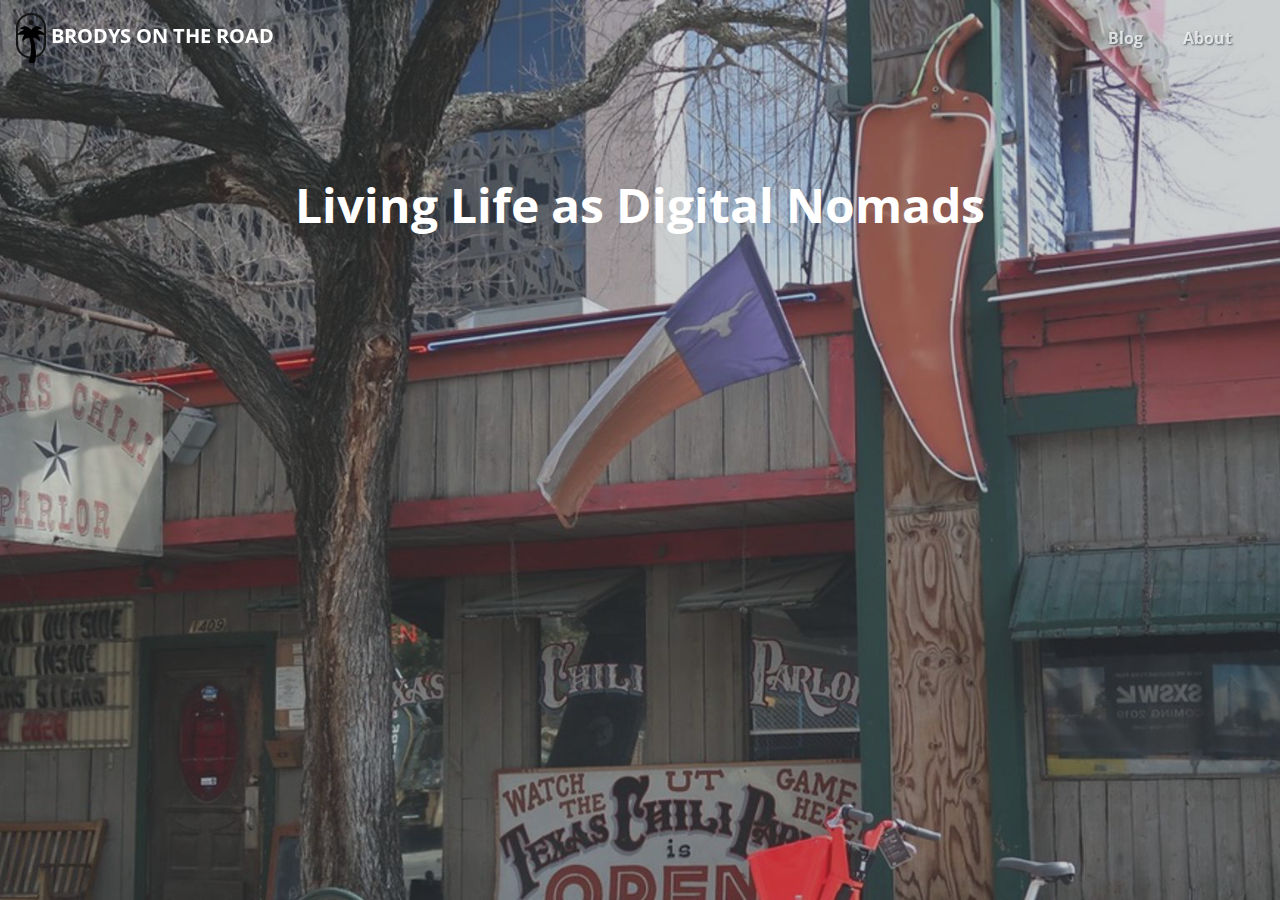
<file: index.html>
<!doctype html>
<html lang="en" class="no-js">
  <head>
    <meta charset="utf-8">
<meta name="viewport" content="width=device-width, initial-scale=1, shrink-to-fit=no">
<meta name="generator" content="Hugo 0.61.0" />

<META NAME="ROBOTS" CONTENT="NOINDEX, NOFOLLOW">

<link rel="alternate" type="application/rss&#43;xml" href="https://brodysblog.github.io/index.xml">


<link rel="shortcut icon" href="/favicons/favicon.ico" >
<link rel="apple-touch-icon" href="/favicons/apple-touch-icon-180x180.png" sizes="180x180">
<link rel="icon" type="image/png" href="/favicons/favicon-16x16.png" sizes="16x16">
<link rel="icon" type="image/png" href="/favicons/favicon-32x32.png" sizes="32x32">
<link rel="icon" type="image/png" href="/favicons/android-36x36.png" sizes="36x36">
<link rel="icon" type="image/png" href="/favicons/android-48x48.png" sizes="48x48">
<link rel="icon" type="image/png" href="/favicons/android-72x72.png" sizes="72x72">
<link rel="icon" type="image/png" href="/favicons/android-96x96.png" sizes="96x96">
<link rel="icon" type="image/png" href="/favicons/android-144x144.png" sizes="144x144">
<link rel="icon" type="image/png" href="/favicons/android-192x192.png" sizes="192x192">

<title>Brodys on the Road</title><meta property="og:title" content="Brodys on the Road" />
<meta property="og:description" content="Living Life as Digital Nomads" />
<meta property="og:type" content="website" />
<meta property="og:url" content="https://brodysblog.github.io/" />
<meta property="og:image" content="https://brodysblog.github.io/featured-background.jpg"/>
<meta property="og:updated_time" content="2020-04-22T20:13:53+02:00" /><meta property="og:site_name" content="Brodys on the Road" />
<meta itemprop="name" content="Brodys on the Road">
<meta itemprop="description" content="Living Life as Digital Nomads"><meta name="twitter:card" content="summary_large_image"/>
<meta name="twitter:image" content="https://brodysblog.github.io/featured-background.jpg"/>
<meta name="twitter:title" content="Brodys on the Road"/>
<meta name="twitter:description" content="Living Life as Digital Nomads"/>





<link rel="preload" href="/scss/main.min.2e8eea8232d3bf668cb0d5f7a1609e252c55e815b75c831266242ad7d082762a.css" as="style">
<link href="/scss/main.min.2e8eea8232d3bf668cb0d5f7a1609e252c55e815b75c831266242ad7d082762a.css" rel="stylesheet" integrity="">


<script
  src="https://code.jquery.com/jquery-3.3.1.min.js"
  integrity="sha256-FgpCb/KJQlLNfOu91ta32o/NMZxltwRo8QtmkMRdAu8="
  crossorigin="anonymous"></script>


  </head>
  <body class="td-home">
    <header>
      
<nav class="js-navbar-scroll navbar navbar-expand navbar-dark  td-navbar-cover flex-column flex-md-row td-navbar">
        <a class="navbar-brand" href="/">
		<span class="navbar-logo"><img src="/images/cropped-Picture1.png" width="5%" height="5%" /></span><span class="text-uppercase font-weight-bold"> Brodys on the Road</span>
	</a>
	<div class="td-navbar-nav-scroll ml-md-auto" id="main_navbar">
		<ul class="navbar-nav mt-2 mt-lg-0">
			
			
			<li class="nav-item mr-4 mb-2 mb-lg-0">
				
				
				
				
				<a class="nav-link" href="/blog" ><span>Blog</span></a>
			</li>
			
			<li class="nav-item mr-4 mb-2 mb-lg-0">
				
				
				
				
				<a class="nav-link" href="/about" ><span>About</span></a>
			</li>
			
			
			
		</ul>
	</div>
	<div class="navbar-nav d-none d-lg-block">
</div>
</nav>

    </header>
    <div class="container-fluid td-default td-outer">
      <main role="main" class="td-main">
        















<link rel="preload" as="image" href="/featured-background_hueb2c87a423a0b65689c88e974d96334d_282177_960x540_fill_q75_catmullrom_top.jpg" media="(max-width: 1200px)">
<link rel="preload" as="image" href="/featured-background_hueb2c87a423a0b65689c88e974d96334d_282177_1920x1080_fill_q75_catmullrom_top.jpg" media="(min-width: 1200px)">
<style>
#td-cover-block-0 {
    background-image: url(/featured-background_hueb2c87a423a0b65689c88e974d96334d_282177_960x540_fill_q75_catmullrom_top.jpg); 
}
@media only screen and (min-width: 1200px) {
    #td-cover-block-0 {
        background-image: url(/featured-background_hueb2c87a423a0b65689c88e974d96334d_282177_1920x1080_fill_q75_catmullrom_top.jpg); 
    }
}
</style>

<section id="td-cover-block-0" class="row td-cover-block td-cover-block--height-full js-td-cover td-overlay td-overlay--dark -bg-orange">
  <div class="container td-overlay__inner">
    <div class="row">
      <div class="col-12">
        <div class="text-center">
          <h1 class="display-1 mt-0 mt-md-5 pb-4">Living Life as Digital Nomads</h1>
          
          <div class="pt-3 lead">
            
          </div>
        </div>
      </div>
    </div>
  </div>
  
</section>




      </main>
    </div>
    
<script src="https://cdnjs.cloudflare.com/ajax/libs/popper.js/1.14.3/umd/popper.min.js" integrity="sha384-ZMP7rVo3mIykV+2+9J3UJ46jBk0WLaUAdn689aCwoqbBJiSnjAK/l8WvCWPIPm49" crossorigin="anonymous"></script>
<script src="https://stackpath.bootstrapcdn.com/bootstrap/4.1.3/js/bootstrap.min.js" integrity="sha384-ChfqqxuZUCnJSK3+MXmPNIyE6ZbWh2IMqE241rYiqJxyMiZ6OW/JmZQ5stwEULTy" crossorigin="anonymous"></script>







<script src="/js/main.min.bdf8b479a8ef6619b9e2a428a2a62c93cabb312d8a5596fa71ba750bc2d360d2.js" integrity="sha256-vfi0eajvZhm54qQooqYsk8q7MS2KVZb6cbp1C8LTYNI=" crossorigin="anonymous"></script>



  </body>
</html>
</file>
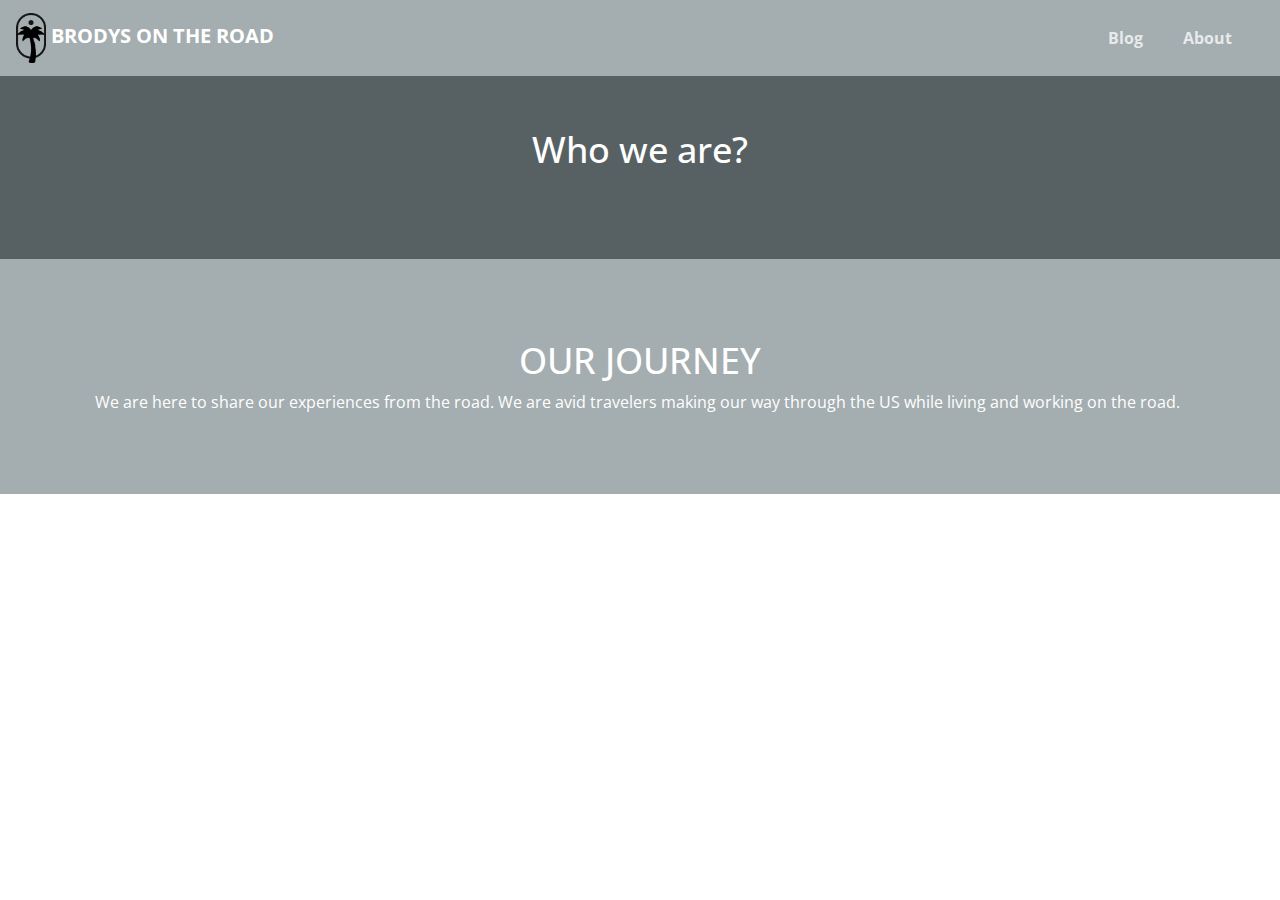
<file: about/index.html>
<!doctype html>
<html lang="en" class="no-js">
  <head>
    <meta charset="utf-8">
<meta name="viewport" content="width=device-width, initial-scale=1, shrink-to-fit=no">
<meta name="generator" content="Hugo 0.61.0" />

<META NAME="ROBOTS" CONTENT="NOINDEX, NOFOLLOW">

<link rel="alternate" type="application/rss&#43;xml" href="https://brodysblog.github.io/about/index.xml">


<link rel="shortcut icon" href="/favicons/favicon.ico" >
<link rel="apple-touch-icon" href="/favicons/apple-touch-icon-180x180.png" sizes="180x180">
<link rel="icon" type="image/png" href="/favicons/favicon-16x16.png" sizes="16x16">
<link rel="icon" type="image/png" href="/favicons/favicon-32x32.png" sizes="32x32">
<link rel="icon" type="image/png" href="/favicons/android-36x36.png" sizes="36x36">
<link rel="icon" type="image/png" href="/favicons/android-48x48.png" sizes="48x48">
<link rel="icon" type="image/png" href="/favicons/android-72x72.png" sizes="72x72">
<link rel="icon" type="image/png" href="/favicons/android-96x96.png" sizes="96x96">
<link rel="icon" type="image/png" href="/favicons/android-144x144.png" sizes="144x144">
<link rel="icon" type="image/png" href="/favicons/android-192x192.png" sizes="192x192">

<title>Goldydocs | Brodys on the Road</title><meta property="og:title" content="Goldydocs" />
<meta property="og:description" content="Living Life as Digital Nomads" />
<meta property="og:type" content="website" />
<meta property="og:url" content="https://brodysblog.github.io/about/" />
<meta property="og:site_name" content="Brodys on the Road" />
<meta itemprop="name" content="Goldydocs">
<meta itemprop="description" content="Living Life as Digital Nomads"><meta name="twitter:card" content="summary"/>
<meta name="twitter:title" content="Goldydocs"/>
<meta name="twitter:description" content="Living Life as Digital Nomads"/>





<link rel="preload" href="/scss/main.min.2e8eea8232d3bf668cb0d5f7a1609e252c55e815b75c831266242ad7d082762a.css" as="style">
<link href="/scss/main.min.2e8eea8232d3bf668cb0d5f7a1609e252c55e815b75c831266242ad7d082762a.css" rel="stylesheet" integrity="">


<script
  src="https://code.jquery.com/jquery-3.3.1.min.js"
  integrity="sha256-FgpCb/KJQlLNfOu91ta32o/NMZxltwRo8QtmkMRdAu8="
  crossorigin="anonymous"></script>


  </head>
  <body class="td-section">
    <header>
      
<nav class="js-navbar-scroll navbar navbar-expand navbar-dark flex-column flex-md-row td-navbar">
        <a class="navbar-brand" href="/">
		<span class="navbar-logo"><img src="/images/cropped-Picture1.png" width="5%" height="5%" /></span><span class="text-uppercase font-weight-bold"> Brodys on the Road</span>
	</a>
	<div class="td-navbar-nav-scroll ml-md-auto" id="main_navbar">
		<ul class="navbar-nav mt-2 mt-lg-0">
			
			
			<li class="nav-item mr-4 mb-2 mb-lg-0">
				
				
				
				
				<a class="nav-link" href="/blog" ><span>Blog</span></a>
			</li>
			
			<li class="nav-item mr-4 mb-2 mb-lg-0">
				
				
				
				
				<a class="nav-link" href="/about" ><span>About</span></a>
			</li>
			
			
			
		</ul>
	</div>
	<div class="navbar-nav d-none d-lg-block">
</div>
</nav>

    </header>
    <div class="container-fluid td-default td-outer">
      <main role="main" class="td-main">
        






 
<a id="td-block-0" class="td-offset-anchor"></a>
<section class="row td-box td-box--0 td-box--gradient td-box--height-auto">
	<div class="col">
		<div class="row ">
			<div class="col-12">
<h1 class="text-center">Who we are?</h1>
</div>
		</div>
	</div>
</section>





 
<a id="td-block-1" class="td-offset-anchor"></a>
<section class="row td-box td-box--1 td-box--gradient td-box--height-auto">
	<div class="col">
		<div class="row ">
			<div class="col">
<h1 class="text-center">OUR JOURNEY</h1>
We are here to share our experiences from the road. We are avid travelers making our way through the US while living and working on the road.
</div>
		</div>
	</div>
</section>




      </main>
    </div>
    
<script src="https://cdnjs.cloudflare.com/ajax/libs/popper.js/1.14.3/umd/popper.min.js" integrity="sha384-ZMP7rVo3mIykV+2+9J3UJ46jBk0WLaUAdn689aCwoqbBJiSnjAK/l8WvCWPIPm49" crossorigin="anonymous"></script>
<script src="https://stackpath.bootstrapcdn.com/bootstrap/4.1.3/js/bootstrap.min.js" integrity="sha384-ChfqqxuZUCnJSK3+MXmPNIyE6ZbWh2IMqE241rYiqJxyMiZ6OW/JmZQ5stwEULTy" crossorigin="anonymous"></script>







<script src="/js/main.min.bdf8b479a8ef6619b9e2a428a2a62c93cabb312d8a5596fa71ba750bc2d360d2.js" integrity="sha256-vfi0eajvZhm54qQooqYsk8q7MS2KVZb6cbp1C8LTYNI=" crossorigin="anonymous"></script>



  </body>
</html>
</file>
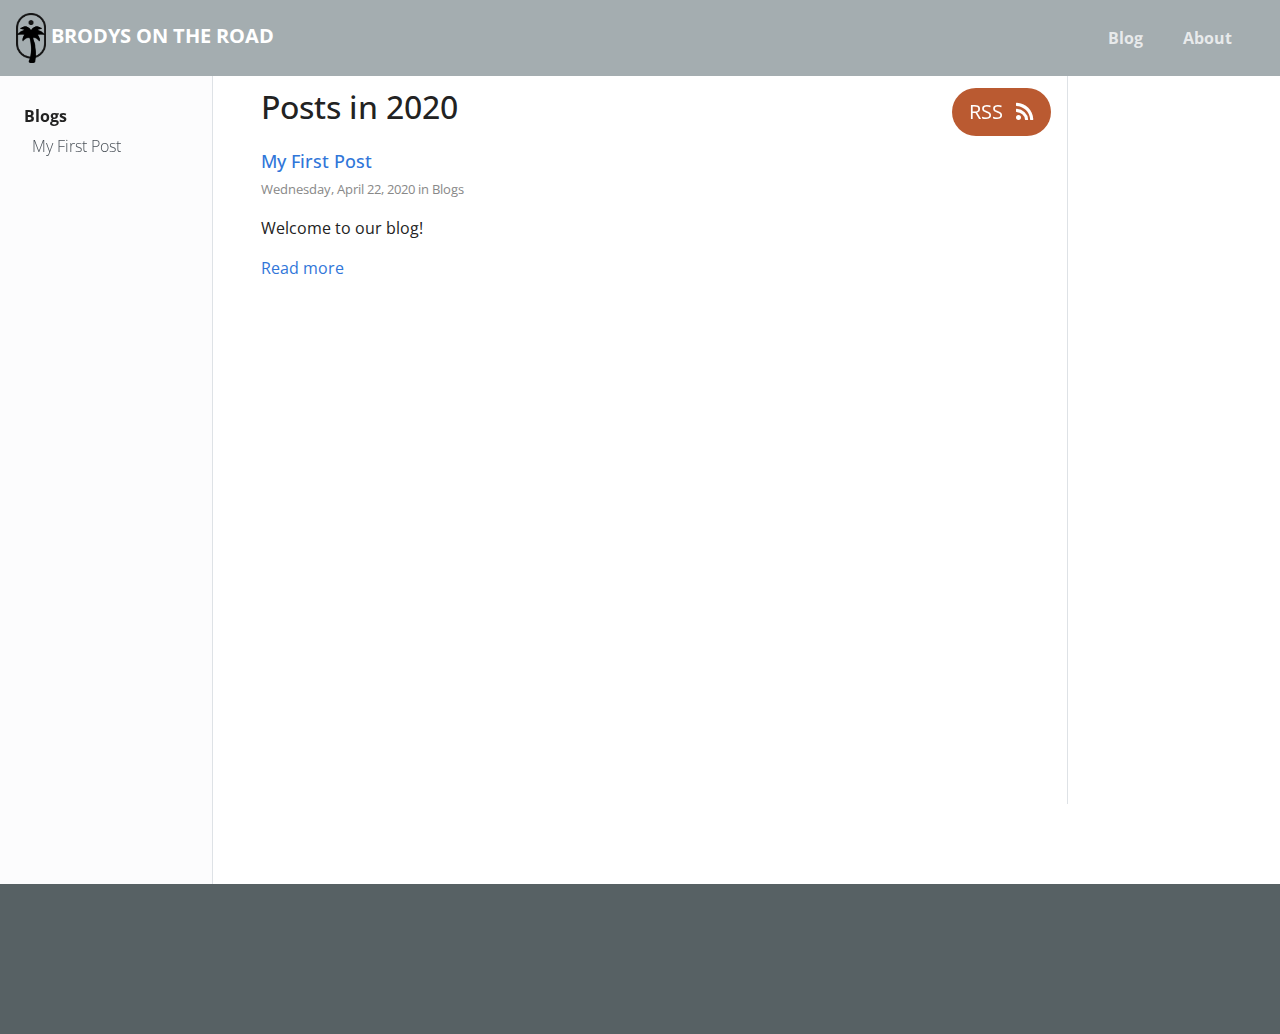
<file: blog/index.html>
<!doctype html>
<html lang="en" class="no-js">
  <head>
    <meta charset="utf-8">
<meta name="viewport" content="width=device-width, initial-scale=1, shrink-to-fit=no">
<meta name="generator" content="Hugo 0.61.0" />

<META NAME="ROBOTS" CONTENT="NOINDEX, NOFOLLOW">

<link rel="alternate" type="application/rss&#43;xml" href="https://brodysblog.github.io/blog/index.xml">


<link rel="shortcut icon" href="/favicons/favicon.ico" >
<link rel="apple-touch-icon" href="/favicons/apple-touch-icon-180x180.png" sizes="180x180">
<link rel="icon" type="image/png" href="/favicons/favicon-16x16.png" sizes="16x16">
<link rel="icon" type="image/png" href="/favicons/favicon-32x32.png" sizes="32x32">
<link rel="icon" type="image/png" href="/favicons/android-36x36.png" sizes="36x36">
<link rel="icon" type="image/png" href="/favicons/android-48x48.png" sizes="48x48">
<link rel="icon" type="image/png" href="/favicons/android-72x72.png" sizes="72x72">
<link rel="icon" type="image/png" href="/favicons/android-96x96.png" sizes="96x96">
<link rel="icon" type="image/png" href="/favicons/android-144x144.png" sizes="144x144">
<link rel="icon" type="image/png" href="/favicons/android-192x192.png" sizes="192x192">

<title>Blogs | Brodys on the Road</title><meta property="og:title" content="Blogs" />
<meta property="og:description" content="Living Life as Digital Nomads" />
<meta property="og:type" content="website" />
<meta property="og:url" content="https://brodysblog.github.io/blog/" />
<meta property="og:updated_time" content="2020-04-22T20:13:53+02:00" /><meta property="og:site_name" content="Brodys on the Road" />
<meta itemprop="name" content="Blogs">
<meta itemprop="description" content="Living Life as Digital Nomads"><meta name="twitter:card" content="summary"/>
<meta name="twitter:title" content="Blogs"/>
<meta name="twitter:description" content="Living Life as Digital Nomads"/>





<link rel="preload" href="/scss/main.min.2e8eea8232d3bf668cb0d5f7a1609e252c55e815b75c831266242ad7d082762a.css" as="style">
<link href="/scss/main.min.2e8eea8232d3bf668cb0d5f7a1609e252c55e815b75c831266242ad7d082762a.css" rel="stylesheet" integrity="">


<script
  src="https://code.jquery.com/jquery-3.3.1.min.js"
  integrity="sha256-FgpCb/KJQlLNfOu91ta32o/NMZxltwRo8QtmkMRdAu8="
  crossorigin="anonymous"></script>


  </head>
  <body class="td-section td-blog">
    <header>
      
<nav class="js-navbar-scroll navbar navbar-expand navbar-dark flex-column flex-md-row td-navbar">
        <a class="navbar-brand" href="/">
		<span class="navbar-logo"><img src="/images/cropped-Picture1.png" width="5%" height="5%" /></span><span class="text-uppercase font-weight-bold"> Brodys on the Road</span>
	</a>
	<div class="td-navbar-nav-scroll ml-md-auto" id="main_navbar">
		<ul class="navbar-nav mt-2 mt-lg-0">
			
			
			<li class="nav-item mr-4 mb-2 mb-lg-0">
				
				
				
				
				<a class="nav-link" href="/blog" ><span>Blog</span></a>
			</li>
			
			<li class="nav-item mr-4 mb-2 mb-lg-0">
				
				
				
				
				<a class="nav-link" href="/about" ><span>About</span></a>
			</li>
			
			
			
		</ul>
	</div>
	<div class="navbar-nav d-none d-lg-block">
</div>
</nav>

    </header>
    <div class="container-fluid td-outer">
      <div class="td-main">
        <div class="row flex-xl-nowrap">
          <div class="col-12 col-md-3 col-xl-2 td-sidebar d-print-none">
            




<div id="td-sidebar-menu" class="td-sidebar__inner">
  
  <form class="td-sidebar__search d-flex align-items-center">
    

    <button class="btn btn-link td-sidebar__toggle d-md-none p-0 ml-3 fas fa-bars" type="button" data-toggle="collapse" data-target="#td-section-nav" aria-controls="td-docs-nav" aria-expanded="false" aria-label="Toggle section navigation">
    </button>
  </form>
  
  <nav class="collapse td-sidebar-nav pt-2 pl-4" id="td-section-nav">
    
    






<ul class="td-sidebar-nav__section pr-md-3">
  <li class="td-sidebar-nav__section-title">
    <a  href="/blog/" class="align-left pl-0 pr-2 active td-sidebar-link td-sidebar-link__section">Blogs</a>
  </li>
  <ul>
    <li class="collapse show" id="blog">
      
      
      
      
      
      
      <a class="td-sidebar-link td-sidebar-link__page " id="m-blog-2020-04-22-my-first-post" href="/blog/2020/04/22/my-first-post/">My First Post</a>
      
      
    </li>
  </ul>
</ul>

  </nav>
</div>




          </div>
          <div class="d-none d-xl-block col-xl-2 td-toc d-print-none">
            











          </div>
          <main class="col-12 col-md-9 col-xl-8 pl-md-5 pr-md-4" role="main">
            <a class="btn btn-lg -bg-orange td-rss-button d-none d-lg-block" href="https://brodysblog.github.io/blog/index.xml" target="_blank">
              RSS <i class="fa fa-rss ml-2 "></i>
            </a>
            







<div class="row">
	<div class="col-12">
		
		<h2>Posts in 2020</h2>
		<ul class="list-unstyled mt-4">
			
			<li class="media mb-4">
				<div class="media-body">
					<h5 class="mt-0 mb-1"><a href="/blog/2020/04/22/my-first-post/">My First Post</a></h5>
					<p class="mb-2 mb-md-3"><small class="text-muted">Wednesday, April 22, 2020 in Blogs</small></p>
					





					<p class="pt-0 mt-0">Welcome to our blog!
</p>
					<p class="pt-0"><a href="/blog/2020/04/22/my-first-post/">Read more</a></p>
				</div>
			</li>
			
		</ul>
		
	</div>
</div>
<div class="row pl-2 pt-2">
	<div class="col">
		


	</div>
</div>

          </main>
        </div>
      </div>
      
<footer class="bg-dark py-5 row d-print-none">
  <div class="container-fluid mx-sm-5">
    <div class="row">
      <div class="col-6 col-sm-4 text-xs-center order-sm-2">
        
      </div>
      <div class="col-6 col-sm-4 text-right text-xs-center order-sm-3">
        
      </div>
      <div class="col-12 col-sm-4 text-center py-2 order-sm-2">
        
        
	
      </div>
    </div>
  </div>
</footer>


    </div>
    
<script src="https://cdnjs.cloudflare.com/ajax/libs/popper.js/1.14.3/umd/popper.min.js" integrity="sha384-ZMP7rVo3mIykV+2+9J3UJ46jBk0WLaUAdn689aCwoqbBJiSnjAK/l8WvCWPIPm49" crossorigin="anonymous"></script>
<script src="https://stackpath.bootstrapcdn.com/bootstrap/4.1.3/js/bootstrap.min.js" integrity="sha384-ChfqqxuZUCnJSK3+MXmPNIyE6ZbWh2IMqE241rYiqJxyMiZ6OW/JmZQ5stwEULTy" crossorigin="anonymous"></script>







<script src="/js/main.min.bdf8b479a8ef6619b9e2a428a2a62c93cabb312d8a5596fa71ba750bc2d360d2.js" integrity="sha256-vfi0eajvZhm54qQooqYsk8q7MS2KVZb6cbp1C8LTYNI=" crossorigin="anonymous"></script>



  </body>
</html>
</file>
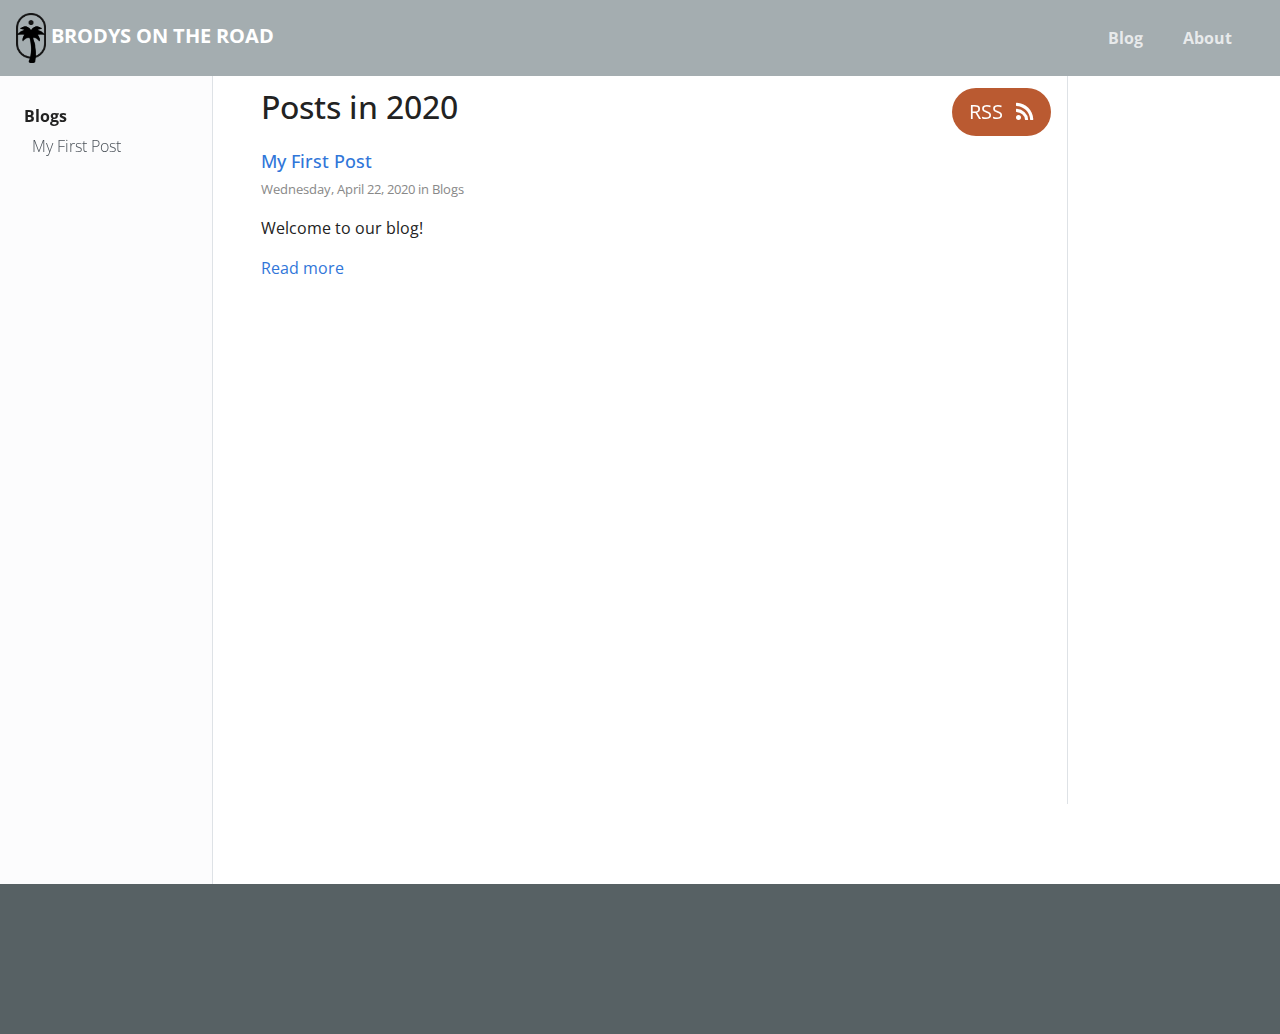
<file: blog/page/1/index.html>
<!DOCTYPE html><html><head><title>https://brodysblog.github.io/blog/</title><link rel="canonical" href="https://brodysblog.github.io/blog/"/><meta name="robots" content="noindex"><meta charset="utf-8" /><meta http-equiv="refresh" content="0; url=https://brodysblog.github.io/blog/" /></head></html>
</file>
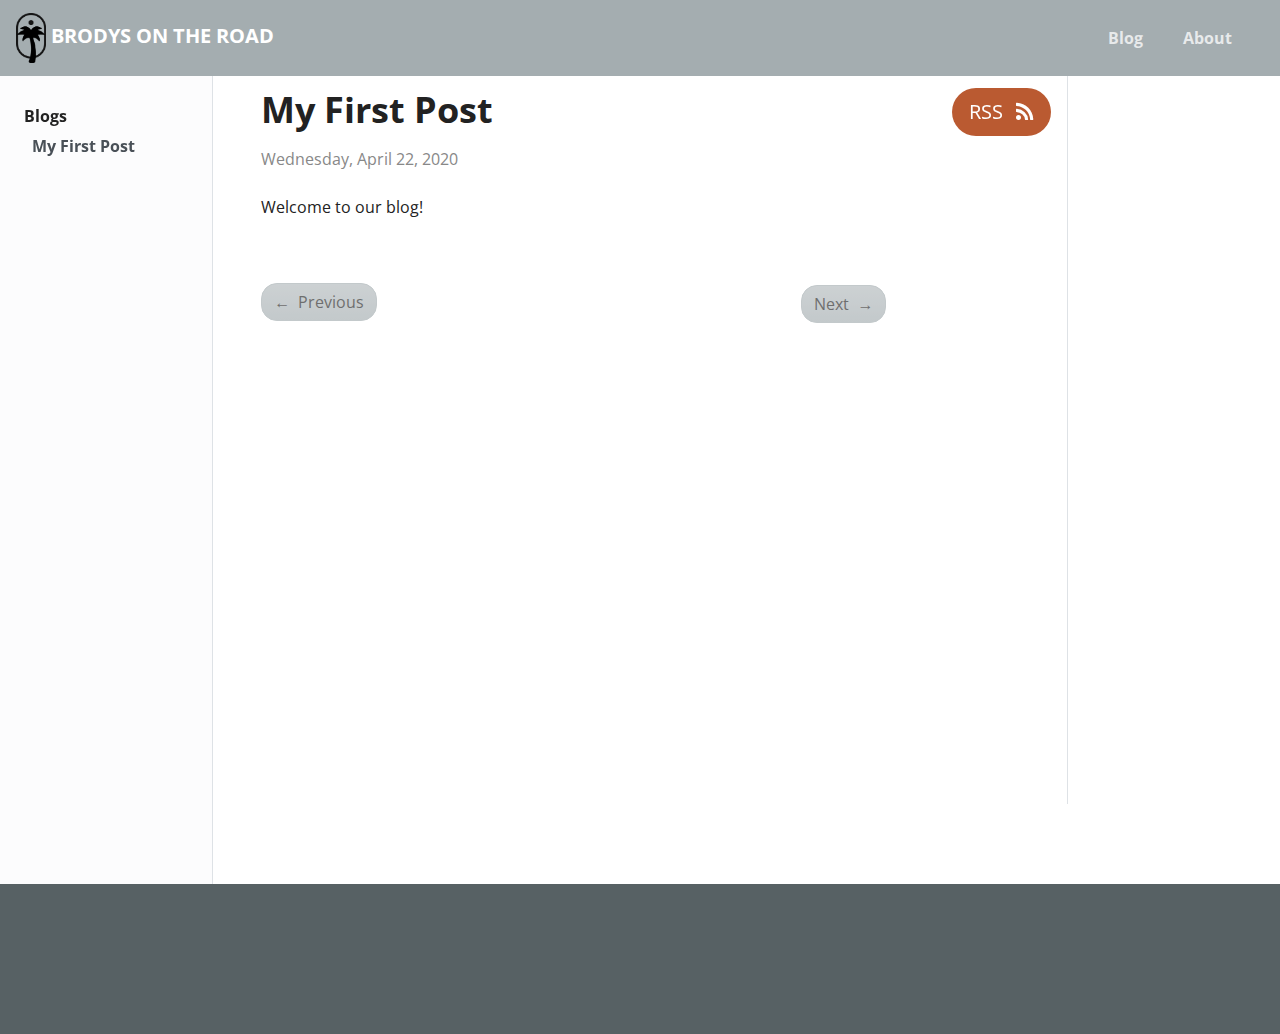
<file: blog/2020/04/22/my-first-post/index.html>
<!doctype html>
<html lang="en" class="no-js">
  <head>
    <meta charset="utf-8">
<meta name="viewport" content="width=device-width, initial-scale=1, shrink-to-fit=no">
<meta name="generator" content="Hugo 0.61.0" />

<META NAME="ROBOTS" CONTENT="NOINDEX, NOFOLLOW">



<link rel="shortcut icon" href="/favicons/favicon.ico" >
<link rel="apple-touch-icon" href="/favicons/apple-touch-icon-180x180.png" sizes="180x180">
<link rel="icon" type="image/png" href="/favicons/favicon-16x16.png" sizes="16x16">
<link rel="icon" type="image/png" href="/favicons/favicon-32x32.png" sizes="32x32">
<link rel="icon" type="image/png" href="/favicons/android-36x36.png" sizes="36x36">
<link rel="icon" type="image/png" href="/favicons/android-48x48.png" sizes="48x48">
<link rel="icon" type="image/png" href="/favicons/android-72x72.png" sizes="72x72">
<link rel="icon" type="image/png" href="/favicons/android-96x96.png" sizes="96x96">
<link rel="icon" type="image/png" href="/favicons/android-144x144.png" sizes="144x144">
<link rel="icon" type="image/png" href="/favicons/android-192x192.png" sizes="192x192">

<title>My First Post | Brodys on the Road</title><meta property="og:title" content="My First Post" />
<meta property="og:description" content="Welcome to our blog!" />
<meta property="og:type" content="article" />
<meta property="og:url" content="https://brodysblog.github.io/blog/2020/04/22/my-first-post/" />
<meta property="article:published_time" content="2020-04-22T20:13:53+02:00" />
<meta property="article:modified_time" content="2020-04-22T20:13:53+02:00" /><meta property="og:site_name" content="Brodys on the Road" />
<meta itemprop="name" content="My First Post">
<meta itemprop="description" content="Welcome to our blog!">
<meta itemprop="datePublished" content="2020-04-22T20:13:53&#43;02:00" />
<meta itemprop="dateModified" content="2020-04-22T20:13:53&#43;02:00" />
<meta itemprop="wordCount" content="4">



<meta itemprop="keywords" content="" /><meta name="twitter:card" content="summary"/>
<meta name="twitter:title" content="My First Post"/>
<meta name="twitter:description" content="Welcome to our blog!"/>





<link rel="preload" href="/scss/main.min.2e8eea8232d3bf668cb0d5f7a1609e252c55e815b75c831266242ad7d082762a.css" as="style">
<link href="/scss/main.min.2e8eea8232d3bf668cb0d5f7a1609e252c55e815b75c831266242ad7d082762a.css" rel="stylesheet" integrity="">


<script
  src="https://code.jquery.com/jquery-3.3.1.min.js"
  integrity="sha256-FgpCb/KJQlLNfOu91ta32o/NMZxltwRo8QtmkMRdAu8="
  crossorigin="anonymous"></script>


  </head>
  <body class="td-page td-blog">
    <header>
      
<nav class="js-navbar-scroll navbar navbar-expand navbar-dark flex-column flex-md-row td-navbar">
        <a class="navbar-brand" href="/">
		<span class="navbar-logo"><img src="/images/cropped-Picture1.png" width="5%" height="5%" /></span><span class="text-uppercase font-weight-bold"> Brodys on the Road</span>
	</a>
	<div class="td-navbar-nav-scroll ml-md-auto" id="main_navbar">
		<ul class="navbar-nav mt-2 mt-lg-0">
			
			
			<li class="nav-item mr-4 mb-2 mb-lg-0">
				
				
				
				
				<a class="nav-link" href="/blog" ><span>Blog</span></a>
			</li>
			
			<li class="nav-item mr-4 mb-2 mb-lg-0">
				
				
				
				
				<a class="nav-link" href="/about" ><span>About</span></a>
			</li>
			
			
			
		</ul>
	</div>
	<div class="navbar-nav d-none d-lg-block">
</div>
</nav>

    </header>
    <div class="container-fluid td-outer">
      <div class="td-main">
        <div class="row flex-xl-nowrap">
          <div class="col-12 col-md-3 col-xl-2 td-sidebar d-print-none">
            




<div id="td-sidebar-menu" class="td-sidebar__inner">
  
  <form class="td-sidebar__search d-flex align-items-center">
    

    <button class="btn btn-link td-sidebar__toggle d-md-none p-0 ml-3 fas fa-bars" type="button" data-toggle="collapse" data-target="#td-section-nav" aria-controls="td-docs-nav" aria-expanded="false" aria-label="Toggle section navigation">
    </button>
  </form>
  
  <nav class="collapse td-sidebar-nav pt-2 pl-4" id="td-section-nav">
    
    






<ul class="td-sidebar-nav__section pr-md-3">
  <li class="td-sidebar-nav__section-title">
    <a  href="/blog/" class="align-left pl-0 pr-2 active td-sidebar-link td-sidebar-link__section">Blogs</a>
  </li>
  <ul>
    <li class="collapse show" id="blog">
      
      
      
      
      
      
      <a class="td-sidebar-link td-sidebar-link__page  active" id="m-blog-2020-04-22-my-first-post" href="/blog/2020/04/22/my-first-post/">My First Post</a>
      
      
    </li>
  </ul>
</ul>

  </nav>
</div>




          </div>
          <div class="d-none d-xl-block col-xl-2 td-toc d-print-none">
            













          </div>
          <main class="col-12 col-md-9 col-xl-8 pl-md-5 pr-md-4" role="main">
            <a class="btn btn-lg -bg-orange td-rss-button d-none d-lg-block" href="https://brodysblog.github.io/blog/index.xml" target="_blank">
              RSS <i class="fa fa-rss ml-2 "></i>
            </a>
            
<div class="td-content">
	<h1>My First Post</h1>
	
	<div class="td-byline mb-4">
		
		<time datetime="2020-04-22" class="text-muted">Wednesday, April 22, 2020</time>
	</div>
	<p>Welcome to our blog!</p>

	

	<ul class="list-unstyled d-flex justify-content-between align-items-center mb-0 pt-5">
  <li>
    <a  class="btn btn-primary  disabled"><span class="mr-1">←</span> Previous</a>
  </li>
    <a  class="btn btn-primary  disabled">Next <span class="ml-1">→</span></a>
  </li>
</ul>

</div>


          </main>
        </div>
      </div>
      
<footer class="bg-dark py-5 row d-print-none">
  <div class="container-fluid mx-sm-5">
    <div class="row">
      <div class="col-6 col-sm-4 text-xs-center order-sm-2">
        
      </div>
      <div class="col-6 col-sm-4 text-right text-xs-center order-sm-3">
        
      </div>
      <div class="col-12 col-sm-4 text-center py-2 order-sm-2">
        
        
	
      </div>
    </div>
  </div>
</footer>


    </div>
    
<script src="https://cdnjs.cloudflare.com/ajax/libs/popper.js/1.14.3/umd/popper.min.js" integrity="sha384-ZMP7rVo3mIykV+2+9J3UJ46jBk0WLaUAdn689aCwoqbBJiSnjAK/l8WvCWPIPm49" crossorigin="anonymous"></script>
<script src="https://stackpath.bootstrapcdn.com/bootstrap/4.1.3/js/bootstrap.min.js" integrity="sha384-ChfqqxuZUCnJSK3+MXmPNIyE6ZbWh2IMqE241rYiqJxyMiZ6OW/JmZQ5stwEULTy" crossorigin="anonymous"></script>







<script src="/js/main.min.bdf8b479a8ef6619b9e2a428a2a62c93cabb312d8a5596fa71ba750bc2d360d2.js" integrity="sha256-vfi0eajvZhm54qQooqYsk8q7MS2KVZb6cbp1C8LTYNI=" crossorigin="anonymous"></script>



  </body>
</html>
</file>
<file: scss/main.min.2e8eea8232d3bf668cb0d5f7a1609e252c55e815b75c831266242ad7d082762a.css>
@import "https://fonts.googleapis.com/css?family=Open+Sans:300,300i,400,400i,700,700i";@fa-font-path:"../webfonts";/*!* Bootstrap v4.1.3 (https://getbootstrap.com/)
* Copyright 2011-2018 The Bootstrap Authors
* Copyright 2011-2018 Twitter, Inc.
* Licensed under MIT (https://github.com/twbs/bootstrap/blob/master/LICENSE)*/:root{--blue: #72A1E5;--indigo: #6610f2;--purple: #6f42c1;--pink: #e83e8c;--red: #dc3545;--orange: #BA5A31;--yellow: #ffc107;--green: #28a745;--teal: #20c997;--cyan: #17a2b8;--white: #fff;--gray: #888;--gray-dark: #333;--primary: #a4adb0;--secondary: #FFA630;--success: #3772FF;--info: #C0E0DE;--warning: #ED6A5A;--danger: #ED6A5A;--light: #D3F3EE;--dark: #576164;--breakpoint-xs: 0;--breakpoint-sm: 576px;--breakpoint-md: 768px;--breakpoint-lg: 992px;--breakpoint-xl: 1200px;--font-family-sans-serif: "Open Sans", -apple-system, BlinkMacSystemFont, "Segoe UI", Roboto, "Helvetica Neue", Arial, sans-serif, "Apple Color Emoji", "Segoe UI Emoji", "Segoe UI Symbol";--font-family-monospace: SFMono-Regular, Menlo, Monaco, Consolas, "Liberation Mono", "Courier New", monospace}*,*::before,*::after{-webkit-box-sizing:border-box;-moz-box-sizing:border-box;box-sizing:border-box}html{font-family:sans-serif;line-height:1.15;-webkit-text-size-adjust:100%;-ms-text-size-adjust:100%;-ms-overflow-style:scrollbar;-webkit-tap-highlight-color:transparent}@-ms-viewport{width: device-width; }article,aside,figcaption,figure,footer,header,hgroup,main,nav,section{display:block}body{margin:0;font-family:open sans,-apple-system,BlinkMacSystemFont,segoe ui,Roboto,helvetica neue,Arial,sans-serif,apple color emoji,segoe ui emoji,segoe ui symbol;font-size:1rem;font-weight:400;line-height:1.5;color:#222;text-align:left;background-color:#fff}[tabindex="-1"]:focus{outline:0!important}hr{-webkit-box-sizing:content-box;-moz-box-sizing:content-box;box-sizing:content-box;height:0;overflow:visible}h1,h2,h3,h4,h5,h6{margin-top:0;margin-bottom:.5rem}p{margin-top:0;margin-bottom:1rem}abbr[title],abbr[data-original-title]{text-decoration:underline;-webkit-text-decoration:underline dotted;-moz-text-decoration:underline dotted;text-decoration:underline dotted;cursor:help;border-bottom:0}address{margin-bottom:1rem;font-style:normal;line-height:inherit}ol,ul,dl{margin-top:0;margin-bottom:1rem}ol ol,ul ul,ol ul,ul ol{margin-bottom:0}dt{font-weight:700}dd{margin-bottom:.5rem;margin-left:0}blockquote{margin:0 0 1rem}dfn{font-style:italic}b,strong{font-weight:bolder}small{font-size:80%}sub,sup{position:relative;font-size:75%;line-height:0;vertical-align:baseline}sub{bottom:-.25em}sup{top:-.5em}a{color:#3176d9;text-decoration:none;background-color:transparent;-webkit-text-decoration-skip:objects}a:hover{color:#1e53a0;text-decoration:none}a:not([href]):not([tabindex]){color:inherit;text-decoration:none}a:not([href]):not([tabindex]):hover,a:not([href]):not([tabindex]):focus{color:inherit;text-decoration:none}a:not([href]):not([tabindex]):focus{outline:0}pre,code,kbd,samp{font-family:SFMono-Regular,Menlo,Monaco,Consolas,liberation mono,courier new,monospace;font-size:1em}pre{margin-top:0;margin-bottom:1rem;overflow:auto;-ms-overflow-style:scrollbar}figure{margin:0 0 1rem}img{vertical-align:middle;border-style:none}svg{overflow:hidden;vertical-align:middle}table{border-collapse:collapse}caption{padding-top:.75rem;padding-bottom:.75rem;color:#888;text-align:left;caption-side:bottom}th{text-align:inherit}label{display:inline-block;margin-bottom:.5rem}button{border-radius:0}button:focus{outline:1px dotted;outline:5px auto -webkit-focus-ring-color}input,button,select,optgroup,textarea{margin:0;font-family:inherit;font-size:inherit;line-height:inherit}button,input{overflow:visible}button,select{text-transform:none}button,html [type=button],[type=reset],[type=submit]{-webkit-appearance:button}button::-moz-focus-inner,[type=button]::-moz-focus-inner,[type=reset]::-moz-focus-inner,[type=submit]::-moz-focus-inner{padding:0;border-style:none}input[type=radio],input[type=checkbox]{-webkit-box-sizing:border-box;-moz-box-sizing:border-box;box-sizing:border-box;padding:0}input[type=date],input[type=time],input[type=datetime-local],input[type=month]{-webkit-appearance:listbox}textarea{overflow:auto;resize:vertical}fieldset{min-width:0;padding:0;margin:0;border:0}legend{display:block;width:100%;max-width:100%;padding:0;margin-bottom:.5rem;font-size:1.5rem;line-height:inherit;color:inherit;white-space:normal}progress{vertical-align:baseline}[type=number]::-webkit-inner-spin-button,[type=number]::-webkit-outer-spin-button{height:auto}[type=search]{outline-offset:-2px;-webkit-appearance:none}[type=search]::-webkit-search-cancel-button,[type=search]::-webkit-search-decoration{-webkit-appearance:none}::-webkit-file-upload-button{font:inherit;-webkit-appearance:button}output{display:inline-block}summary{display:list-item;cursor:pointer}template{display:none}[hidden]{display:none!important}h1,h2,h3,h4,h5,h6,.h1,.h2,.h3,.h4,.h5,.h6{margin-bottom:.5rem;font-family:inherit;font-weight:500;line-height:1.2;color:inherit}h1,.h1{font-size:2.25rem}h2,.h2{font-size:2rem}h3,.h3{font-size:1.5rem}h4,.h4{font-size:1.35rem}h5,.h5{font-size:1.15rem}h6,.h6{font-size:1rem}.lead{font-size:1.25rem;font-weight:300}.display-1{font-size:3rem;font-weight:700;line-height:1.2}.display-2{font-size:2.5rem;font-weight:700;line-height:1.2}.display-3{font-size:2rem;font-weight:700;line-height:1.2}.display-4{font-size:1.75rem;font-weight:700;line-height:1.2}hr{margin-top:1rem;margin-bottom:1rem;border:0;border-top:1px solid rgba(0,0,0,.1)}small,.small{font-size:80%;font-weight:400}mark,.mark{padding:.2em;background-color:#fcf8e3}.list-unstyled{padding-left:0;list-style:none}.list-inline{padding-left:0;list-style:none}.list-inline-item{display:inline-block}.list-inline-item:not(:last-child){margin-right:.5rem}.initialism{font-size:90%;text-transform:uppercase}.blockquote{margin-bottom:1rem;font-size:1.25rem}.blockquote-footer{display:block;font-size:80%;color:#888}.blockquote-footer::before{content:"\2014 \00A0"}.img-fluid,.td-content img{max-width:100%;height:auto}.img-thumbnail{padding:.25rem;background-color:#fff;border:1px solid #dee2e6;border-radius:.25rem;-webkit-box-shadow:0 1px 2px rgba(0,0,0,.075);box-shadow:0 1px 2px rgba(0,0,0,.075);max-width:100%;height:auto}.figure{display:inline-block}.figure-img{margin-bottom:.5rem;line-height:1}.figure-caption{font-size:90%;color:#888}code{font-size:87.5%;color:#c97300;word-break:break-word}a>code{color:inherit}kbd{padding:.2rem .4rem;font-size:87.5%;color:#fff;background-color:#222;border-radius:.2rem;-webkit-box-shadow:inset 0 -.1rem 0 rgba(0,0,0,.25);box-shadow:inset 0 -.1rem 0 rgba(0,0,0,.25)}kbd kbd{padding:0;font-size:100%;font-weight:700;-webkit-box-shadow:none;box-shadow:none}pre{display:block;font-size:87.5%;color:#222}pre code{font-size:inherit;color:inherit;word-break:normal}.pre-scrollable{max-height:340px;overflow-y:scroll}.container{width:100%;padding-right:15px;padding-left:15px;margin-right:auto;margin-left:auto}@media(min-width:576px){.container{max-width:540px}}@media(min-width:768px){.container{max-width:720px}}@media(min-width:992px){.container{max-width:960px}}@media(min-width:1200px){.container{max-width:1140px}}.container-fluid{width:100%;padding-right:15px;padding-left:15px;margin-right:auto;margin-left:auto}.row{display:-webkit-box;display:-webkit-flex;display:-ms-flexbox;display:flex;-webkit-flex-wrap:wrap;-ms-flex-wrap:wrap;flex-wrap:wrap;margin-right:-15px;margin-left:-15px}.no-gutters{margin-right:0;margin-left:0}.no-gutters>.col,.no-gutters>[class*=col-]{padding-right:0;padding-left:0}.col-1,.col-2,.col-3,.col-4,.col-5,.col-6,.col-7,.col-8,.col-9,.col-10,.col-11,.col-12,.col,.col-auto,.col-sm-1,.col-sm-2,.col-sm-3,.col-sm-4,.col-sm-5,.col-sm-6,.col-sm-7,.col-sm-8,.col-sm-9,.col-sm-10,.col-sm-11,.col-sm-12,.col-sm,.col-sm-auto,.col-md-1,.col-md-2,.col-md-3,.col-md-4,.col-md-5,.col-md-6,.col-md-7,.col-md-8,.col-md-9,.col-md-10,.col-md-11,.col-md-12,.col-md,.col-md-auto,.col-lg-1,.col-lg-2,.col-lg-3,.col-lg-4,.col-lg-5,.col-lg-6,.col-lg-7,.col-lg-8,.col-lg-9,.col-lg-10,.col-lg-11,.col-lg-12,.col-lg,.col-lg-auto,.col-xl-1,.col-xl-2,.col-xl-3,.col-xl-4,.col-xl-5,.col-xl-6,.col-xl-7,.col-xl-8,.col-xl-9,.col-xl-10,.col-xl-11,.col-xl-12,.col-xl,.col-xl-auto{position:relative;width:100%;min-height:1px;padding-right:15px;padding-left:15px}.col{-webkit-flex-basis:0;-ms-flex-preferred-size:0;flex-basis:0;-webkit-box-flex:1;-webkit-flex-grow:1;-ms-flex-positive:1;flex-grow:1;max-width:100%}.col-auto{-webkit-box-flex:0;-webkit-flex:0 0 auto;-ms-flex:0 0 auto;flex:0 0 auto;width:auto;max-width:none}.col-1{-webkit-box-flex:0;-webkit-flex:0 0 8.33333333%;-ms-flex:0 0 8.33333333%;flex:0 0 8.33333333%;max-width:8.33333333%}.col-2{-webkit-box-flex:0;-webkit-flex:0 0 16.66666667%;-ms-flex:0 0 16.66666667%;flex:0 0 16.66666667%;max-width:16.66666667%}.col-3{-webkit-box-flex:0;-webkit-flex:0 0 25%;-ms-flex:0 0 25%;flex:0 0 25%;max-width:25%}.col-4{-webkit-box-flex:0;-webkit-flex:0 0 33.33333333%;-ms-flex:0 0 33.33333333%;flex:0 0 33.33333333%;max-width:33.33333333%}.col-5{-webkit-box-flex:0;-webkit-flex:0 0 41.66666667%;-ms-flex:0 0 41.66666667%;flex:0 0 41.66666667%;max-width:41.66666667%}.col-6{-webkit-box-flex:0;-webkit-flex:0 0 50%;-ms-flex:0 0 50%;flex:0 0 50%;max-width:50%}.col-7{-webkit-box-flex:0;-webkit-flex:0 0 58.33333333%;-ms-flex:0 0 58.33333333%;flex:0 0 58.33333333%;max-width:58.33333333%}.col-8{-webkit-box-flex:0;-webkit-flex:0 0 66.66666667%;-ms-flex:0 0 66.66666667%;flex:0 0 66.66666667%;max-width:66.66666667%}.col-9{-webkit-box-flex:0;-webkit-flex:0 0 75%;-ms-flex:0 0 75%;flex:0 0 75%;max-width:75%}.col-10{-webkit-box-flex:0;-webkit-flex:0 0 83.33333333%;-ms-flex:0 0 83.33333333%;flex:0 0 83.33333333%;max-width:83.33333333%}.col-11{-webkit-box-flex:0;-webkit-flex:0 0 91.66666667%;-ms-flex:0 0 91.66666667%;flex:0 0 91.66666667%;max-width:91.66666667%}.col-12{-webkit-box-flex:0;-webkit-flex:0 0 100%;-ms-flex:0 0 100%;flex:0 0 100%;max-width:100%}.order-first{-webkit-box-ordinal-group:0;-webkit-order:-1;-ms-flex-order:-1;order:-1}.order-last{-webkit-box-ordinal-group:14;-webkit-order:13;-ms-flex-order:13;order:13}.order-0{-webkit-box-ordinal-group:1;-webkit-order:0;-ms-flex-order:0;order:0}.order-1{-webkit-box-ordinal-group:2;-webkit-order:1;-ms-flex-order:1;order:1}.order-2{-webkit-box-ordinal-group:3;-webkit-order:2;-ms-flex-order:2;order:2}.order-3{-webkit-box-ordinal-group:4;-webkit-order:3;-ms-flex-order:3;order:3}.order-4{-webkit-box-ordinal-group:5;-webkit-order:4;-ms-flex-order:4;order:4}.order-5{-webkit-box-ordinal-group:6;-webkit-order:5;-ms-flex-order:5;order:5}.order-6{-webkit-box-ordinal-group:7;-webkit-order:6;-ms-flex-order:6;order:6}.order-7{-webkit-box-ordinal-group:8;-webkit-order:7;-ms-flex-order:7;order:7}.order-8{-webkit-box-ordinal-group:9;-webkit-order:8;-ms-flex-order:8;order:8}.order-9{-webkit-box-ordinal-group:10;-webkit-order:9;-ms-flex-order:9;order:9}.order-10{-webkit-box-ordinal-group:11;-webkit-order:10;-ms-flex-order:10;order:10}.order-11{-webkit-box-ordinal-group:12;-webkit-order:11;-ms-flex-order:11;order:11}.order-12{-webkit-box-ordinal-group:13;-webkit-order:12;-ms-flex-order:12;order:12}.offset-1{margin-left:8.33333333%}.offset-2{margin-left:16.66666667%}.offset-3{margin-left:25%}.offset-4{margin-left:33.33333333%}.offset-5{margin-left:41.66666667%}.offset-6{margin-left:50%}.offset-7{margin-left:58.33333333%}.offset-8{margin-left:66.66666667%}.offset-9{margin-left:75%}.offset-10{margin-left:83.33333333%}.offset-11{margin-left:91.66666667%}@media(min-width:576px){.col-sm{-webkit-flex-basis:0;-ms-flex-preferred-size:0;flex-basis:0;-webkit-box-flex:1;-webkit-flex-grow:1;-ms-flex-positive:1;flex-grow:1;max-width:100%}.col-sm-auto{-webkit-box-flex:0;-webkit-flex:0 0 auto;-ms-flex:0 0 auto;flex:0 0 auto;width:auto;max-width:none}.col-sm-1{-webkit-box-flex:0;-webkit-flex:0 0 8.33333333%;-ms-flex:0 0 8.33333333%;flex:0 0 8.33333333%;max-width:8.33333333%}.col-sm-2{-webkit-box-flex:0;-webkit-flex:0 0 16.66666667%;-ms-flex:0 0 16.66666667%;flex:0 0 16.66666667%;max-width:16.66666667%}.col-sm-3{-webkit-box-flex:0;-webkit-flex:0 0 25%;-ms-flex:0 0 25%;flex:0 0 25%;max-width:25%}.col-sm-4{-webkit-box-flex:0;-webkit-flex:0 0 33.33333333%;-ms-flex:0 0 33.33333333%;flex:0 0 33.33333333%;max-width:33.33333333%}.col-sm-5{-webkit-box-flex:0;-webkit-flex:0 0 41.66666667%;-ms-flex:0 0 41.66666667%;flex:0 0 41.66666667%;max-width:41.66666667%}.col-sm-6{-webkit-box-flex:0;-webkit-flex:0 0 50%;-ms-flex:0 0 50%;flex:0 0 50%;max-width:50%}.col-sm-7{-webkit-box-flex:0;-webkit-flex:0 0 58.33333333%;-ms-flex:0 0 58.33333333%;flex:0 0 58.33333333%;max-width:58.33333333%}.col-sm-8{-webkit-box-flex:0;-webkit-flex:0 0 66.66666667%;-ms-flex:0 0 66.66666667%;flex:0 0 66.66666667%;max-width:66.66666667%}.col-sm-9{-webkit-box-flex:0;-webkit-flex:0 0 75%;-ms-flex:0 0 75%;flex:0 0 75%;max-width:75%}.col-sm-10{-webkit-box-flex:0;-webkit-flex:0 0 83.33333333%;-ms-flex:0 0 83.33333333%;flex:0 0 83.33333333%;max-width:83.33333333%}.col-sm-11{-webkit-box-flex:0;-webkit-flex:0 0 91.66666667%;-ms-flex:0 0 91.66666667%;flex:0 0 91.66666667%;max-width:91.66666667%}.col-sm-12{-webkit-box-flex:0;-webkit-flex:0 0 100%;-ms-flex:0 0 100%;flex:0 0 100%;max-width:100%}.order-sm-first{-webkit-box-ordinal-group:0;-webkit-order:-1;-ms-flex-order:-1;order:-1}.order-sm-last{-webkit-box-ordinal-group:14;-webkit-order:13;-ms-flex-order:13;order:13}.order-sm-0{-webkit-box-ordinal-group:1;-webkit-order:0;-ms-flex-order:0;order:0}.order-sm-1{-webkit-box-ordinal-group:2;-webkit-order:1;-ms-flex-order:1;order:1}.order-sm-2{-webkit-box-ordinal-group:3;-webkit-order:2;-ms-flex-order:2;order:2}.order-sm-3{-webkit-box-ordinal-group:4;-webkit-order:3;-ms-flex-order:3;order:3}.order-sm-4{-webkit-box-ordinal-group:5;-webkit-order:4;-ms-flex-order:4;order:4}.order-sm-5{-webkit-box-ordinal-group:6;-webkit-order:5;-ms-flex-order:5;order:5}.order-sm-6{-webkit-box-ordinal-group:7;-webkit-order:6;-ms-flex-order:6;order:6}.order-sm-7{-webkit-box-ordinal-group:8;-webkit-order:7;-ms-flex-order:7;order:7}.order-sm-8{-webkit-box-ordinal-group:9;-webkit-order:8;-ms-flex-order:8;order:8}.order-sm-9{-webkit-box-ordinal-group:10;-webkit-order:9;-ms-flex-order:9;order:9}.order-sm-10{-webkit-box-ordinal-group:11;-webkit-order:10;-ms-flex-order:10;order:10}.order-sm-11{-webkit-box-ordinal-group:12;-webkit-order:11;-ms-flex-order:11;order:11}.order-sm-12{-webkit-box-ordinal-group:13;-webkit-order:12;-ms-flex-order:12;order:12}.offset-sm-0{margin-left:0}.offset-sm-1{margin-left:8.33333333%}.offset-sm-2{margin-left:16.66666667%}.offset-sm-3{margin-left:25%}.offset-sm-4{margin-left:33.33333333%}.offset-sm-5{margin-left:41.66666667%}.offset-sm-6{margin-left:50%}.offset-sm-7{margin-left:58.33333333%}.offset-sm-8{margin-left:66.66666667%}.offset-sm-9{margin-left:75%}.offset-sm-10{margin-left:83.33333333%}.offset-sm-11{margin-left:91.66666667%}}@media(min-width:768px){.col-md{-webkit-flex-basis:0;-ms-flex-preferred-size:0;flex-basis:0;-webkit-box-flex:1;-webkit-flex-grow:1;-ms-flex-positive:1;flex-grow:1;max-width:100%}.col-md-auto{-webkit-box-flex:0;-webkit-flex:0 0 auto;-ms-flex:0 0 auto;flex:0 0 auto;width:auto;max-width:none}.col-md-1{-webkit-box-flex:0;-webkit-flex:0 0 8.33333333%;-ms-flex:0 0 8.33333333%;flex:0 0 8.33333333%;max-width:8.33333333%}.col-md-2{-webkit-box-flex:0;-webkit-flex:0 0 16.66666667%;-ms-flex:0 0 16.66666667%;flex:0 0 16.66666667%;max-width:16.66666667%}.col-md-3{-webkit-box-flex:0;-webkit-flex:0 0 25%;-ms-flex:0 0 25%;flex:0 0 25%;max-width:25%}.col-md-4{-webkit-box-flex:0;-webkit-flex:0 0 33.33333333%;-ms-flex:0 0 33.33333333%;flex:0 0 33.33333333%;max-width:33.33333333%}.col-md-5{-webkit-box-flex:0;-webkit-flex:0 0 41.66666667%;-ms-flex:0 0 41.66666667%;flex:0 0 41.66666667%;max-width:41.66666667%}.col-md-6{-webkit-box-flex:0;-webkit-flex:0 0 50%;-ms-flex:0 0 50%;flex:0 0 50%;max-width:50%}.col-md-7{-webkit-box-flex:0;-webkit-flex:0 0 58.33333333%;-ms-flex:0 0 58.33333333%;flex:0 0 58.33333333%;max-width:58.33333333%}.col-md-8{-webkit-box-flex:0;-webkit-flex:0 0 66.66666667%;-ms-flex:0 0 66.66666667%;flex:0 0 66.66666667%;max-width:66.66666667%}.col-md-9{-webkit-box-flex:0;-webkit-flex:0 0 75%;-ms-flex:0 0 75%;flex:0 0 75%;max-width:75%}.col-md-10{-webkit-box-flex:0;-webkit-flex:0 0 83.33333333%;-ms-flex:0 0 83.33333333%;flex:0 0 83.33333333%;max-width:83.33333333%}.col-md-11{-webkit-box-flex:0;-webkit-flex:0 0 91.66666667%;-ms-flex:0 0 91.66666667%;flex:0 0 91.66666667%;max-width:91.66666667%}.col-md-12{-webkit-box-flex:0;-webkit-flex:0 0 100%;-ms-flex:0 0 100%;flex:0 0 100%;max-width:100%}.order-md-first{-webkit-box-ordinal-group:0;-webkit-order:-1;-ms-flex-order:-1;order:-1}.order-md-last{-webkit-box-ordinal-group:14;-webkit-order:13;-ms-flex-order:13;order:13}.order-md-0{-webkit-box-ordinal-group:1;-webkit-order:0;-ms-flex-order:0;order:0}.order-md-1{-webkit-box-ordinal-group:2;-webkit-order:1;-ms-flex-order:1;order:1}.order-md-2{-webkit-box-ordinal-group:3;-webkit-order:2;-ms-flex-order:2;order:2}.order-md-3{-webkit-box-ordinal-group:4;-webkit-order:3;-ms-flex-order:3;order:3}.order-md-4{-webkit-box-ordinal-group:5;-webkit-order:4;-ms-flex-order:4;order:4}.order-md-5{-webkit-box-ordinal-group:6;-webkit-order:5;-ms-flex-order:5;order:5}.order-md-6{-webkit-box-ordinal-group:7;-webkit-order:6;-ms-flex-order:6;order:6}.order-md-7{-webkit-box-ordinal-group:8;-webkit-order:7;-ms-flex-order:7;order:7}.order-md-8{-webkit-box-ordinal-group:9;-webkit-order:8;-ms-flex-order:8;order:8}.order-md-9{-webkit-box-ordinal-group:10;-webkit-order:9;-ms-flex-order:9;order:9}.order-md-10{-webkit-box-ordinal-group:11;-webkit-order:10;-ms-flex-order:10;order:10}.order-md-11{-webkit-box-ordinal-group:12;-webkit-order:11;-ms-flex-order:11;order:11}.order-md-12{-webkit-box-ordinal-group:13;-webkit-order:12;-ms-flex-order:12;order:12}.offset-md-0{margin-left:0}.offset-md-1{margin-left:8.33333333%}.offset-md-2{margin-left:16.66666667%}.offset-md-3{margin-left:25%}.offset-md-4{margin-left:33.33333333%}.offset-md-5{margin-left:41.66666667%}.offset-md-6{margin-left:50%}.offset-md-7{margin-left:58.33333333%}.offset-md-8{margin-left:66.66666667%}.offset-md-9{margin-left:75%}.offset-md-10{margin-left:83.33333333%}.offset-md-11{margin-left:91.66666667%}}@media(min-width:992px){.col-lg{-webkit-flex-basis:0;-ms-flex-preferred-size:0;flex-basis:0;-webkit-box-flex:1;-webkit-flex-grow:1;-ms-flex-positive:1;flex-grow:1;max-width:100%}.col-lg-auto{-webkit-box-flex:0;-webkit-flex:0 0 auto;-ms-flex:0 0 auto;flex:0 0 auto;width:auto;max-width:none}.col-lg-1{-webkit-box-flex:0;-webkit-flex:0 0 8.33333333%;-ms-flex:0 0 8.33333333%;flex:0 0 8.33333333%;max-width:8.33333333%}.col-lg-2{-webkit-box-flex:0;-webkit-flex:0 0 16.66666667%;-ms-flex:0 0 16.66666667%;flex:0 0 16.66666667%;max-width:16.66666667%}.col-lg-3{-webkit-box-flex:0;-webkit-flex:0 0 25%;-ms-flex:0 0 25%;flex:0 0 25%;max-width:25%}.col-lg-4{-webkit-box-flex:0;-webkit-flex:0 0 33.33333333%;-ms-flex:0 0 33.33333333%;flex:0 0 33.33333333%;max-width:33.33333333%}.col-lg-5{-webkit-box-flex:0;-webkit-flex:0 0 41.66666667%;-ms-flex:0 0 41.66666667%;flex:0 0 41.66666667%;max-width:41.66666667%}.col-lg-6{-webkit-box-flex:0;-webkit-flex:0 0 50%;-ms-flex:0 0 50%;flex:0 0 50%;max-width:50%}.col-lg-7{-webkit-box-flex:0;-webkit-flex:0 0 58.33333333%;-ms-flex:0 0 58.33333333%;flex:0 0 58.33333333%;max-width:58.33333333%}.col-lg-8{-webkit-box-flex:0;-webkit-flex:0 0 66.66666667%;-ms-flex:0 0 66.66666667%;flex:0 0 66.66666667%;max-width:66.66666667%}.col-lg-9{-webkit-box-flex:0;-webkit-flex:0 0 75%;-ms-flex:0 0 75%;flex:0 0 75%;max-width:75%}.col-lg-10{-webkit-box-flex:0;-webkit-flex:0 0 83.33333333%;-ms-flex:0 0 83.33333333%;flex:0 0 83.33333333%;max-width:83.33333333%}.col-lg-11{-webkit-box-flex:0;-webkit-flex:0 0 91.66666667%;-ms-flex:0 0 91.66666667%;flex:0 0 91.66666667%;max-width:91.66666667%}.col-lg-12{-webkit-box-flex:0;-webkit-flex:0 0 100%;-ms-flex:0 0 100%;flex:0 0 100%;max-width:100%}.order-lg-first{-webkit-box-ordinal-group:0;-webkit-order:-1;-ms-flex-order:-1;order:-1}.order-lg-last{-webkit-box-ordinal-group:14;-webkit-order:13;-ms-flex-order:13;order:13}.order-lg-0{-webkit-box-ordinal-group:1;-webkit-order:0;-ms-flex-order:0;order:0}.order-lg-1{-webkit-box-ordinal-group:2;-webkit-order:1;-ms-flex-order:1;order:1}.order-lg-2{-webkit-box-ordinal-group:3;-webkit-order:2;-ms-flex-order:2;order:2}.order-lg-3{-webkit-box-ordinal-group:4;-webkit-order:3;-ms-flex-order:3;order:3}.order-lg-4{-webkit-box-ordinal-group:5;-webkit-order:4;-ms-flex-order:4;order:4}.order-lg-5{-webkit-box-ordinal-group:6;-webkit-order:5;-ms-flex-order:5;order:5}.order-lg-6{-webkit-box-ordinal-group:7;-webkit-order:6;-ms-flex-order:6;order:6}.order-lg-7{-webkit-box-ordinal-group:8;-webkit-order:7;-ms-flex-order:7;order:7}.order-lg-8{-webkit-box-ordinal-group:9;-webkit-order:8;-ms-flex-order:8;order:8}.order-lg-9{-webkit-box-ordinal-group:10;-webkit-order:9;-ms-flex-order:9;order:9}.order-lg-10{-webkit-box-ordinal-group:11;-webkit-order:10;-ms-flex-order:10;order:10}.order-lg-11{-webkit-box-ordinal-group:12;-webkit-order:11;-ms-flex-order:11;order:11}.order-lg-12{-webkit-box-ordinal-group:13;-webkit-order:12;-ms-flex-order:12;order:12}.offset-lg-0{margin-left:0}.offset-lg-1{margin-left:8.33333333%}.offset-lg-2{margin-left:16.66666667%}.offset-lg-3{margin-left:25%}.offset-lg-4{margin-left:33.33333333%}.offset-lg-5{margin-left:41.66666667%}.offset-lg-6{margin-left:50%}.offset-lg-7{margin-left:58.33333333%}.offset-lg-8{margin-left:66.66666667%}.offset-lg-9{margin-left:75%}.offset-lg-10{margin-left:83.33333333%}.offset-lg-11{margin-left:91.66666667%}}@media(min-width:1200px){.col-xl{-webkit-flex-basis:0;-ms-flex-preferred-size:0;flex-basis:0;-webkit-box-flex:1;-webkit-flex-grow:1;-ms-flex-positive:1;flex-grow:1;max-width:100%}.col-xl-auto{-webkit-box-flex:0;-webkit-flex:0 0 auto;-ms-flex:0 0 auto;flex:0 0 auto;width:auto;max-width:none}.col-xl-1{-webkit-box-flex:0;-webkit-flex:0 0 8.33333333%;-ms-flex:0 0 8.33333333%;flex:0 0 8.33333333%;max-width:8.33333333%}.col-xl-2{-webkit-box-flex:0;-webkit-flex:0 0 16.66666667%;-ms-flex:0 0 16.66666667%;flex:0 0 16.66666667%;max-width:16.66666667%}.col-xl-3{-webkit-box-flex:0;-webkit-flex:0 0 25%;-ms-flex:0 0 25%;flex:0 0 25%;max-width:25%}.col-xl-4{-webkit-box-flex:0;-webkit-flex:0 0 33.33333333%;-ms-flex:0 0 33.33333333%;flex:0 0 33.33333333%;max-width:33.33333333%}.col-xl-5{-webkit-box-flex:0;-webkit-flex:0 0 41.66666667%;-ms-flex:0 0 41.66666667%;flex:0 0 41.66666667%;max-width:41.66666667%}.col-xl-6{-webkit-box-flex:0;-webkit-flex:0 0 50%;-ms-flex:0 0 50%;flex:0 0 50%;max-width:50%}.col-xl-7{-webkit-box-flex:0;-webkit-flex:0 0 58.33333333%;-ms-flex:0 0 58.33333333%;flex:0 0 58.33333333%;max-width:58.33333333%}.col-xl-8{-webkit-box-flex:0;-webkit-flex:0 0 66.66666667%;-ms-flex:0 0 66.66666667%;flex:0 0 66.66666667%;max-width:66.66666667%}.col-xl-9{-webkit-box-flex:0;-webkit-flex:0 0 75%;-ms-flex:0 0 75%;flex:0 0 75%;max-width:75%}.col-xl-10{-webkit-box-flex:0;-webkit-flex:0 0 83.33333333%;-ms-flex:0 0 83.33333333%;flex:0 0 83.33333333%;max-width:83.33333333%}.col-xl-11{-webkit-box-flex:0;-webkit-flex:0 0 91.66666667%;-ms-flex:0 0 91.66666667%;flex:0 0 91.66666667%;max-width:91.66666667%}.col-xl-12{-webkit-box-flex:0;-webkit-flex:0 0 100%;-ms-flex:0 0 100%;flex:0 0 100%;max-width:100%}.order-xl-first{-webkit-box-ordinal-group:0;-webkit-order:-1;-ms-flex-order:-1;order:-1}.order-xl-last{-webkit-box-ordinal-group:14;-webkit-order:13;-ms-flex-order:13;order:13}.order-xl-0{-webkit-box-ordinal-group:1;-webkit-order:0;-ms-flex-order:0;order:0}.order-xl-1{-webkit-box-ordinal-group:2;-webkit-order:1;-ms-flex-order:1;order:1}.order-xl-2{-webkit-box-ordinal-group:3;-webkit-order:2;-ms-flex-order:2;order:2}.order-xl-3{-webkit-box-ordinal-group:4;-webkit-order:3;-ms-flex-order:3;order:3}.order-xl-4{-webkit-box-ordinal-group:5;-webkit-order:4;-ms-flex-order:4;order:4}.order-xl-5{-webkit-box-ordinal-group:6;-webkit-order:5;-ms-flex-order:5;order:5}.order-xl-6{-webkit-box-ordinal-group:7;-webkit-order:6;-ms-flex-order:6;order:6}.order-xl-7{-webkit-box-ordinal-group:8;-webkit-order:7;-ms-flex-order:7;order:7}.order-xl-8{-webkit-box-ordinal-group:9;-webkit-order:8;-ms-flex-order:8;order:8}.order-xl-9{-webkit-box-ordinal-group:10;-webkit-order:9;-ms-flex-order:9;order:9}.order-xl-10{-webkit-box-ordinal-group:11;-webkit-order:10;-ms-flex-order:10;order:10}.order-xl-11{-webkit-box-ordinal-group:12;-webkit-order:11;-ms-flex-order:11;order:11}.order-xl-12{-webkit-box-ordinal-group:13;-webkit-order:12;-ms-flex-order:12;order:12}.offset-xl-0{margin-left:0}.offset-xl-1{margin-left:8.33333333%}.offset-xl-2{margin-left:16.66666667%}.offset-xl-3{margin-left:25%}.offset-xl-4{margin-left:33.33333333%}.offset-xl-5{margin-left:41.66666667%}.offset-xl-6{margin-left:50%}.offset-xl-7{margin-left:58.33333333%}.offset-xl-8{margin-left:66.66666667%}.offset-xl-9{margin-left:75%}.offset-xl-10{margin-left:83.33333333%}.offset-xl-11{margin-left:91.66666667%}}.table,.td-box .row.section>table,.td-content>table{width:100%;margin-bottom:1rem;background-color:transparent}.table th,.td-box .row.section>table th,.td-content>table th,.table td,.td-box .row.section>table td,.td-content>table td{padding:.75rem;vertical-align:top;border-top:1px solid #dee2e6}.table thead th,.td-box .row.section>table thead th,.td-content>table thead th{vertical-align:bottom;border-bottom:2px solid #dee2e6}.table tbody+tbody,.td-box .row.section>table tbody+tbody,.td-content>table tbody+tbody{border-top:2px solid #dee2e6}.table .table,.td-box .row.section>table .table,.td-content>table .table,.table .td-box .row.section>table,.td-box .table .row.section>table,.td-box .row.section>table .row.section>table,.td-content>table .td-box .row.section>table,.td-box .td-content>table .row.section>table,.table .td-content>table,.td-box .row.section>table .td-content>table,.td-content>table .td-content>table{background-color:#fff}.table-sm th,.table-sm td{padding:.3rem}.table-bordered{border:1px solid #dee2e6}.table-bordered th,.table-bordered td{border:1px solid #dee2e6}.table-bordered thead th,.table-bordered thead td{border-bottom-width:2px}.table-borderless th,.table-borderless td,.table-borderless thead th,.table-borderless tbody+tbody{border:0}.table-striped tbody tr:nth-of-type(odd),.td-box .row.section>table tbody tr:nth-of-type(odd),.td-content>table tbody tr:nth-of-type(odd){background-color:rgba(0,0,0,.05)}.table-hover tbody tr:hover{background-color:rgba(0,0,0,.075)}.table-primary,.table-primary>th,.table-primary>td{background-color:#e6e8e9}.table-hover .table-primary:hover{background-color:#d8dcdd}.table-hover .table-primary:hover>td,.table-hover .table-primary:hover>th{background-color:#d8dcdd}.table-secondary,.table-secondary>th,.table-secondary>td{background-color:#ffe6c5}.table-hover .table-secondary:hover{background-color:#ffdbac}.table-hover .table-secondary:hover>td,.table-hover .table-secondary:hover>th{background-color:#ffdbac}.table-success,.table-success>th,.table-success>td{background-color:#c7d8ff}.table-hover .table-success:hover{background-color:#aec6ff}.table-hover .table-success:hover>td,.table-hover .table-success:hover>th{background-color:#aec6ff}.table-info,.table-info>th,.table-info>td{background-color:#edf6f6}.table-hover .table-info:hover{background-color:#dceeee}.table-hover .table-info:hover>td,.table-hover .table-info:hover>th{background-color:#dceeee}.table-warning,.table-warning>th,.table-warning>td{background-color:#fad5d1}.table-hover .table-warning:hover{background-color:#f8c0ba}.table-hover .table-warning:hover>td,.table-hover .table-warning:hover>th{background-color:#f8c0ba}.table-danger,.table-danger>th,.table-danger>td{background-color:#fad5d1}.table-hover .table-danger:hover{background-color:#f8c0ba}.table-hover .table-danger:hover>td,.table-hover .table-danger:hover>th{background-color:#f8c0ba}.table-light,.table-light>th,.table-light>td{background-color:#f3fcfa}.table-hover .table-light:hover{background-color:#dff7f2}.table-hover .table-light:hover>td,.table-hover .table-light:hover>th{background-color:#dff7f2}.table-dark,.table-dark>th,.table-dark>td{background-color:#d0d3d4}.table-hover .table-dark:hover{background-color:#c3c7c8}.table-hover .table-dark:hover>td,.table-hover .table-dark:hover>th{background-color:#c3c7c8}.table-active,.table-active>th,.table-active>td{background-color:rgba(0,0,0,.075)}.table-hover .table-active:hover{background-color:rgba(0,0,0,.075)}.table-hover .table-active:hover>td,.table-hover .table-active:hover>th{background-color:rgba(0,0,0,.075)}.table .thead-dark th,.td-box .row.section>table .thead-dark th,.td-content>table .thead-dark th{color:#fff;background-color:#222;border-color:#353535}.table .thead-light th,.td-box .row.section>table .thead-light th,.td-content>table .thead-light th{color:#495057;background-color:#eee;border-color:#dee2e6}.table-dark{color:#fff;background-color:#222}.table-dark th,.table-dark td,.table-dark thead th{border-color:#353535}.table-dark.table-bordered{border:0}.table-dark.table-striped tbody tr:nth-of-type(odd),.td-box .row.section>table.table-dark tbody tr:nth-of-type(odd),.td-content>table.table-dark tbody tr:nth-of-type(odd){background-color:rgba(255,255,255,.05)}.table-dark.table-hover tbody tr:hover{background-color:rgba(255,255,255,.075)}@media(max-width:575.98px){.table-responsive-sm{display:block;width:100%;overflow-x:auto;-webkit-overflow-scrolling:touch;-ms-overflow-style:-ms-autohiding-scrollbar}.table-responsive-sm>.table-bordered{border:0}}@media(max-width:767.98px){.table-responsive-md{display:block;width:100%;overflow-x:auto;-webkit-overflow-scrolling:touch;-ms-overflow-style:-ms-autohiding-scrollbar}.table-responsive-md>.table-bordered{border:0}}@media(max-width:991.98px){.table-responsive-lg{display:block;width:100%;overflow-x:auto;-webkit-overflow-scrolling:touch;-ms-overflow-style:-ms-autohiding-scrollbar}.table-responsive-lg>.table-bordered{border:0}}@media(max-width:1199.98px){.table-responsive-xl{display:block;width:100%;overflow-x:auto;-webkit-overflow-scrolling:touch;-ms-overflow-style:-ms-autohiding-scrollbar}.table-responsive-xl>.table-bordered{border:0}}.table-responsive,.td-box .row.section>table,.td-content>table{display:block;width:100%;overflow-x:auto;-webkit-overflow-scrolling:touch;-ms-overflow-style:-ms-autohiding-scrollbar}.table-responsive>.table-bordered,.td-box .row.section>table>.table-bordered,.td-content>table>.table-bordered{border:0}.form-control{display:block;width:100%;height:-webkit-calc(2.25rem + 2px);height:calc(2.25rem + 2px);padding:.375rem .75rem;font-size:1rem;line-height:1.5;color:#495057;background-color:#fff;background-clip:padding-box;border:1px solid #ccc;border-radius:.25rem;-webkit-box-shadow:inset 0 1px 1px rgba(0,0,0,.075);box-shadow:inset 0 1px 1px rgba(0,0,0,.075);-webkit-transition:border-color .15s ease-in-out,-webkit-box-shadow .15s ease-in-out;transition:border-color .15s ease-in-out,-webkit-box-shadow .15s ease-in-out;-o-transition:border-color .15s ease-in-out,box-shadow .15s ease-in-out;transition:border-color .15s ease-in-out,box-shadow .15s ease-in-out;transition:border-color .15s ease-in-out,box-shadow .15s ease-in-out,-webkit-box-shadow .15s ease-in-out}@media screen and (prefers-reduced-motion:reduce){.form-control{-webkit-transition:none;-o-transition:none;transition:none}}.form-control::-ms-expand{background-color:transparent;border:0}.form-control:focus{color:#495057;background-color:#fff;border-color:#e8ebeb;outline:0;-webkit-box-shadow:inset 0 1px 1px rgba(0,0,0,.075),0 0 0 .2rem rgba(164,173,176,.25);box-shadow:inset 0 1px 1px rgba(0,0,0,.075),0 0 0 .2rem rgba(164,173,176,.25)}.form-control::-webkit-input-placeholder{color:#888;opacity:1}.form-control::-moz-placeholder{color:#888;opacity:1}.form-control:-ms-input-placeholder{color:#888;opacity:1}.form-control::placeholder{color:#888;opacity:1}.form-control:disabled,.form-control[readonly]{background-color:#eee;opacity:1}select.form-control:focus::-ms-value{color:#495057;background-color:#fff}.form-control-file,.form-control-range{display:block;width:100%}.col-form-label{padding-top:-webkit-calc(0.375rem + 1px);padding-top:calc(0.375rem + 1px);padding-bottom:-webkit-calc(0.375rem + 1px);padding-bottom:calc(0.375rem + 1px);margin-bottom:0;font-size:inherit;line-height:1.5}.col-form-label-lg{padding-top:-webkit-calc(0.5rem + 1px);padding-top:calc(0.5rem + 1px);padding-bottom:-webkit-calc(0.5rem + 1px);padding-bottom:calc(0.5rem + 1px);font-size:1.25rem;line-height:1.5}.col-form-label-sm{padding-top:-webkit-calc(0.25rem + 1px);padding-top:calc(0.25rem + 1px);padding-bottom:-webkit-calc(0.25rem + 1px);padding-bottom:calc(0.25rem + 1px);font-size:.875rem;line-height:1.5}.form-control-plaintext{display:block;width:100%;padding-top:.375rem;padding-bottom:.375rem;margin-bottom:0;line-height:1.5;color:#222;background-color:transparent;border:solid transparent;border-width:1px 0}.form-control-plaintext.form-control-sm,.form-control-plaintext.form-control-lg{padding-right:0;padding-left:0}.form-control-sm{height:-webkit-calc(1.8125rem + 2px);height:calc(1.8125rem + 2px);padding:.25rem .5rem;font-size:.875rem;line-height:1.5;border-radius:.2rem}.form-control-lg{height:-webkit-calc(2.875rem + 2px);height:calc(2.875rem + 2px);padding:.5rem 1rem;font-size:1.25rem;line-height:1.5;border-radius:.3rem}select.form-control[size],select.form-control[multiple]{height:auto}textarea.form-control{height:auto}.form-group{margin-bottom:1rem}.form-text{display:block;margin-top:.25rem}.form-row{display:-webkit-box;display:-webkit-flex;display:-ms-flexbox;display:flex;-webkit-flex-wrap:wrap;-ms-flex-wrap:wrap;flex-wrap:wrap;margin-right:-5px;margin-left:-5px}.form-row>.col,.form-row>[class*=col-]{padding-right:5px;padding-left:5px}.form-check{position:relative;display:block;padding-left:1.25rem}.form-check-input{position:absolute;margin-top:.3rem;margin-left:-1.25rem}.form-check-input:disabled~.form-check-label{color:#888}.form-check-label{margin-bottom:0}.form-check-inline{display:-webkit-inline-box;display:-webkit-inline-flex;display:-ms-inline-flexbox;display:inline-flex;-webkit-box-align:center;-webkit-align-items:center;-ms-flex-align:center;align-items:center;padding-left:0;margin-right:.75rem}.form-check-inline .form-check-input{position:static;margin-top:0;margin-right:.3125rem;margin-left:0}.valid-feedback{display:none;width:100%;margin-top:.25rem;font-size:80%;color:#3772ff}.valid-tooltip{position:absolute;top:100%;z-index:5;display:none;max-width:100%;padding:.25rem .5rem;margin-top:.1rem;font-size:.875rem;line-height:1.5;color:#fff;background-color:rgba(55,114,255,.9);border-radius:.25rem}.was-validated .form-control:valid,.form-control.is-valid,.was-validated .custom-select:valid,.custom-select.is-valid{border-color:#3772ff}.was-validated .form-control:valid:focus,.form-control.is-valid:focus,.was-validated .custom-select:valid:focus,.custom-select.is-valid:focus{border-color:#3772ff;-webkit-box-shadow:0 0 0 .2rem rgba(55,114,255,.25);box-shadow:0 0 0 .2rem rgba(55,114,255,.25)}.was-validated .form-control:valid~.valid-feedback,.was-validated .form-control:valid~.valid-tooltip,.form-control.is-valid~.valid-feedback,.form-control.is-valid~.valid-tooltip,.was-validated .custom-select:valid~.valid-feedback,.was-validated .custom-select:valid~.valid-tooltip,.custom-select.is-valid~.valid-feedback,.custom-select.is-valid~.valid-tooltip{display:block}.was-validated .form-control-file:valid~.valid-feedback,.was-validated .form-control-file:valid~.valid-tooltip,.form-control-file.is-valid~.valid-feedback,.form-control-file.is-valid~.valid-tooltip{display:block}.was-validated .form-check-input:valid~.form-check-label,.form-check-input.is-valid~.form-check-label{color:#3772ff}.was-validated .form-check-input:valid~.valid-feedback,.was-validated .form-check-input:valid~.valid-tooltip,.form-check-input.is-valid~.valid-feedback,.form-check-input.is-valid~.valid-tooltip{display:block}.was-validated .custom-control-input:valid~.custom-control-label,.custom-control-input.is-valid~.custom-control-label{color:#3772ff}.was-validated .custom-control-input:valid~.custom-control-label::before,.custom-control-input.is-valid~.custom-control-label::before{background-color:#b7ccff}.was-validated .custom-control-input:valid~.valid-feedback,.was-validated .custom-control-input:valid~.valid-tooltip,.custom-control-input.is-valid~.valid-feedback,.custom-control-input.is-valid~.valid-tooltip{display:block}.was-validated .custom-control-input:valid:checked~.custom-control-label::before,.custom-control-input.is-valid:checked~.custom-control-label::before{background:#6a96ff -webkit-gradient(linear,left top,left bottom,from(#80a6ff),to(#6a96ff)) repeat-x;background:#6a96ff -webkit-linear-gradient(top,#80a6ff,#6a96ff)repeat-x;background:#6a96ff -o-linear-gradient(top,#80a6ff,#6a96ff)repeat-x;background:#6a96ff linear-gradient(180deg,#80a6ff,#6a96ff)repeat-x}.was-validated .custom-control-input:valid:focus~.custom-control-label::before,.custom-control-input.is-valid:focus~.custom-control-label::before{-webkit-box-shadow:0 0 0 1px #fff,0 0 0 .2rem rgba(55,114,255,.25);box-shadow:0 0 0 1px #fff,0 0 0 .2rem rgba(55,114,255,.25)}.was-validated .custom-file-input:valid~.custom-file-label,.custom-file-input.is-valid~.custom-file-label{border-color:#3772ff}.was-validated .custom-file-input:valid~.custom-file-label::after,.custom-file-input.is-valid~.custom-file-label::after{border-color:inherit}.was-validated .custom-file-input:valid~.valid-feedback,.was-validated .custom-file-input:valid~.valid-tooltip,.custom-file-input.is-valid~.valid-feedback,.custom-file-input.is-valid~.valid-tooltip{display:block}.was-validated .custom-file-input:valid:focus~.custom-file-label,.custom-file-input.is-valid:focus~.custom-file-label{-webkit-box-shadow:0 0 0 .2rem rgba(55,114,255,.25);box-shadow:0 0 0 .2rem rgba(55,114,255,.25)}.invalid-feedback{display:none;width:100%;margin-top:.25rem;font-size:80%;color:#ed6a5a}.invalid-tooltip{position:absolute;top:100%;z-index:5;display:none;max-width:100%;padding:.25rem .5rem;margin-top:.1rem;font-size:.875rem;line-height:1.5;color:#fff;background-color:rgba(237,106,90,.9);border-radius:.25rem}.was-validated .form-control:invalid,.form-control.is-invalid,.was-validated .custom-select:invalid,.custom-select.is-invalid{border-color:#ed6a5a}.was-validated .form-control:invalid:focus,.form-control.is-invalid:focus,.was-validated .custom-select:invalid:focus,.custom-select.is-invalid:focus{border-color:#ed6a5a;-webkit-box-shadow:0 0 0 .2rem rgba(237,106,90,.25);box-shadow:0 0 0 .2rem rgba(237,106,90,.25)}.was-validated .form-control:invalid~.invalid-feedback,.was-validated .form-control:invalid~.invalid-tooltip,.form-control.is-invalid~.invalid-feedback,.form-control.is-invalid~.invalid-tooltip,.was-validated .custom-select:invalid~.invalid-feedback,.was-validated .custom-select:invalid~.invalid-tooltip,.custom-select.is-invalid~.invalid-feedback,.custom-select.is-invalid~.invalid-tooltip{display:block}.was-validated .form-control-file:invalid~.invalid-feedback,.was-validated .form-control-file:invalid~.invalid-tooltip,.form-control-file.is-invalid~.invalid-feedback,.form-control-file.is-invalid~.invalid-tooltip{display:block}.was-validated .form-check-input:invalid~.form-check-label,.form-check-input.is-invalid~.form-check-label{color:#ed6a5a}.was-validated .form-check-input:invalid~.invalid-feedback,.was-validated .form-check-input:invalid~.invalid-tooltip,.form-check-input.is-invalid~.invalid-feedback,.form-check-input.is-invalid~.invalid-tooltip{display:block}.was-validated .custom-control-input:invalid~.custom-control-label,.custom-control-input.is-invalid~.custom-control-label{color:#ed6a5a}.was-validated .custom-control-input:invalid~.custom-control-label::before,.custom-control-input.is-invalid~.custom-control-label::before{background-color:#fad2cd}.was-validated .custom-control-input:invalid~.invalid-feedback,.was-validated .custom-control-input:invalid~.invalid-tooltip,.custom-control-input.is-invalid~.invalid-feedback,.custom-control-input.is-invalid~.invalid-tooltip{display:block}.was-validated .custom-control-input:invalid:checked~.custom-control-label::before,.custom-control-input.is-invalid:checked~.custom-control-label::before{background:#f29488 -webkit-gradient(linear,left top,left bottom,from(#f4a49a),to(#f29488)) repeat-x;background:#f29488 -webkit-linear-gradient(top,#f4a49a,#f29488)repeat-x;background:#f29488 -o-linear-gradient(top,#f4a49a,#f29488)repeat-x;background:#f29488 linear-gradient(180deg,#f4a49a,#f29488)repeat-x}.was-validated .custom-control-input:invalid:focus~.custom-control-label::before,.custom-control-input.is-invalid:focus~.custom-control-label::before{-webkit-box-shadow:0 0 0 1px #fff,0 0 0 .2rem rgba(237,106,90,.25);box-shadow:0 0 0 1px #fff,0 0 0 .2rem rgba(237,106,90,.25)}.was-validated .custom-file-input:invalid~.custom-file-label,.custom-file-input.is-invalid~.custom-file-label{border-color:#ed6a5a}.was-validated .custom-file-input:invalid~.custom-file-label::after,.custom-file-input.is-invalid~.custom-file-label::after{border-color:inherit}.was-validated .custom-file-input:invalid~.invalid-feedback,.was-validated .custom-file-input:invalid~.invalid-tooltip,.custom-file-input.is-invalid~.invalid-feedback,.custom-file-input.is-invalid~.invalid-tooltip{display:block}.was-validated .custom-file-input:invalid:focus~.custom-file-label,.custom-file-input.is-invalid:focus~.custom-file-label{-webkit-box-shadow:0 0 0 .2rem rgba(237,106,90,.25);box-shadow:0 0 0 .2rem rgba(237,106,90,.25)}.form-inline{display:-webkit-box;display:-webkit-flex;display:-ms-flexbox;display:flex;-webkit-box-orient:horizontal;-webkit-box-direction:normal;-webkit-flex-flow:row wrap;-ms-flex-flow:row wrap;flex-flow:row wrap;-webkit-box-align:center;-webkit-align-items:center;-ms-flex-align:center;align-items:center}.form-inline .form-check{width:100%}@media(min-width:576px){.form-inline label{display:-webkit-box;display:-webkit-flex;display:-ms-flexbox;display:flex;-webkit-box-align:center;-webkit-align-items:center;-ms-flex-align:center;align-items:center;-webkit-box-pack:center;-webkit-justify-content:center;-ms-flex-pack:center;justify-content:center;margin-bottom:0}.form-inline .form-group{display:-webkit-box;display:-webkit-flex;display:-ms-flexbox;display:flex;-webkit-box-flex:0;-webkit-flex:0 0 auto;-ms-flex:0 0 auto;flex:0 0 auto;-webkit-box-orient:horizontal;-webkit-box-direction:normal;-webkit-flex-flow:row wrap;-ms-flex-flow:row wrap;flex-flow:row wrap;-webkit-box-align:center;-webkit-align-items:center;-ms-flex-align:center;align-items:center;margin-bottom:0}.form-inline .form-control{display:inline-block;width:auto;vertical-align:middle}.form-inline .form-control-plaintext{display:inline-block}.form-inline .input-group,.form-inline .custom-select{width:auto}.form-inline .form-check{display:-webkit-box;display:-webkit-flex;display:-ms-flexbox;display:flex;-webkit-box-align:center;-webkit-align-items:center;-ms-flex-align:center;align-items:center;-webkit-box-pack:center;-webkit-justify-content:center;-ms-flex-pack:center;justify-content:center;width:auto;padding-left:0}.form-inline .form-check-input{position:relative;margin-top:0;margin-right:.25rem;margin-left:0}.form-inline .custom-control{-webkit-box-align:center;-webkit-align-items:center;-ms-flex-align:center;align-items:center;-webkit-box-pack:center;-webkit-justify-content:center;-ms-flex-pack:center;justify-content:center}.form-inline .custom-control-label{margin-bottom:0}}.btn{display:inline-block;font-weight:400;text-align:center;white-space:nowrap;vertical-align:middle;-webkit-user-select:none;-moz-user-select:none;-ms-user-select:none;user-select:none;border:1px solid transparent;padding:.375rem .75rem;font-size:1rem;line-height:1.5;border-radius:.25rem;-webkit-transition:color .15s ease-in-out,background-color .15s ease-in-out,border-color .15s ease-in-out,-webkit-box-shadow .15s ease-in-out;transition:color .15s ease-in-out,background-color .15s ease-in-out,border-color .15s ease-in-out,-webkit-box-shadow .15s ease-in-out;-o-transition:color .15s ease-in-out,background-color .15s ease-in-out,border-color .15s ease-in-out,box-shadow .15s ease-in-out;transition:color .15s ease-in-out,background-color .15s ease-in-out,border-color .15s ease-in-out,box-shadow .15s ease-in-out;transition:color .15s ease-in-out,background-color .15s ease-in-out,border-color .15s ease-in-out,box-shadow .15s ease-in-out,-webkit-box-shadow .15s ease-in-out}@media screen and (prefers-reduced-motion:reduce){.btn{-webkit-transition:none;-o-transition:none;transition:none}}.btn:hover,.btn:focus{text-decoration:none}.btn:focus,.btn.focus{outline:0;-webkit-box-shadow:0 0 0 .2rem rgba(164,173,176,.25);box-shadow:0 0 0 .2rem rgba(164,173,176,.25)}.btn.disabled,.btn:disabled{opacity:.65;-webkit-box-shadow:none;box-shadow:none}.btn:not(:disabled):not(.disabled){cursor:pointer}.btn:not(:disabled):not(.disabled):active,.btn:not(:disabled):not(.disabled).active{-webkit-box-shadow:inset 0 3px 5px rgba(0,0,0,.125);box-shadow:inset 0 3px 5px rgba(0,0,0,.125)}.btn:not(:disabled):not(.disabled):active:focus,.btn:not(:disabled):not(.disabled).active:focus{-webkit-box-shadow:0 0 0 .2rem rgba(164,173,176,.25),inset 0 3px 5px rgba(0,0,0,.125);box-shadow:0 0 0 .2rem rgba(164,173,176,.25),inset 0 3px 5px rgba(0,0,0,.125)}a.btn.disabled,fieldset:disabled a.btn{pointer-events:none}.btn-primary{color:#fff;background:#a4adb0 -webkit-gradient(linear,left top,left bottom,from(#b2b9bc),to(#a4adb0)) repeat-x;background:#a4adb0 -webkit-linear-gradient(top,#b2b9bc,#a4adb0)repeat-x;background:#a4adb0 -o-linear-gradient(top,#b2b9bc,#a4adb0)repeat-x;background:#a4adb0 linear-gradient(180deg,#b2b9bc,#a4adb0)repeat-x;border-color:#a4adb0;-webkit-box-shadow:inset 0 1px 0 rgba(255,255,255,.15),0 1px 1px rgba(0,0,0,.075);box-shadow:inset 0 1px 0 rgba(255,255,255,.15),0 1px 1px rgba(0,0,0,.075)}.btn-primary:hover{color:#fff;background:#909b9e -webkit-gradient(linear,left top,left bottom,from(#a0aaad),to(#909b9e)) repeat-x;background:#909b9e -webkit-linear-gradient(top,#a0aaad,#909b9e)repeat-x;background:#909b9e -o-linear-gradient(top,#a0aaad,#909b9e)repeat-x;background:#909b9e linear-gradient(180deg,#a0aaad,#909b9e)repeat-x;border-color:#899498}.btn-primary:focus,.btn-primary.focus{-webkit-box-shadow:inset 0 1px 0 rgba(255,255,255,.15),0 1px 1px rgba(0,0,0,.075),0 0 0 .2rem rgba(164,173,176,.5);box-shadow:inset 0 1px 0 rgba(255,255,255,.15),0 1px 1px rgba(0,0,0,.075),0 0 0 .2rem rgba(164,173,176,.5)}.btn-primary.disabled,.btn-primary:disabled{color:#fff;background-color:#a4adb0;border-color:#a4adb0}.btn-primary:not(:disabled):not(.disabled):active,.btn-primary:not(:disabled):not(.disabled).active,.show>.btn-primary.dropdown-toggle{color:#fff;background-color:#899498;background-image:none;border-color:#828e92}.btn-primary:not(:disabled):not(.disabled):active:focus,.btn-primary:not(:disabled):not(.disabled).active:focus,.show>.btn-primary.dropdown-toggle:focus{-webkit-box-shadow:inset 0 3px 5px rgba(0,0,0,.125),0 0 0 .2rem rgba(164,173,176,.5);box-shadow:inset 0 3px 5px rgba(0,0,0,.125),0 0 0 .2rem rgba(164,173,176,.5)}.btn-secondary{color:#fff;background:#FFA630 -webkit-gradient(linear,left top,left bottom,from(#ffb34f),to(#FFA630)) repeat-x;background:#ffa630 -webkit-linear-gradient(top,#ffb34f,#FFA630)repeat-x;background:#ffa630 -o-linear-gradient(top,#ffb34f,#FFA630)repeat-x;background:#ffa630 linear-gradient(180deg,#ffb34f,#FFA630)repeat-x;border-color:#ffa630;-webkit-box-shadow:inset 0 1px 0 rgba(255,255,255,.15),0 1px 1px rgba(0,0,0,.075);box-shadow:inset 0 1px 0 rgba(255,255,255,.15),0 1px 1px rgba(0,0,0,.075)}.btn-secondary:hover{color:#fff;background:#ff960a -webkit-gradient(linear,left top,left bottom,from(#ffa52f),to(#ff960a)) repeat-x;background:#ff960a -webkit-linear-gradient(top,#ffa52f,#ff960a)repeat-x;background:#ff960a -o-linear-gradient(top,#ffa52f,#ff960a)repeat-x;background:#ff960a linear-gradient(180deg,#ffa52f,#ff960a)repeat-x;border-color:#fc9000}.btn-secondary:focus,.btn-secondary.focus{-webkit-box-shadow:inset 0 1px 0 rgba(255,255,255,.15),0 1px 1px rgba(0,0,0,.075),0 0 0 .2rem rgba(255,166,48,.5);box-shadow:inset 0 1px 0 rgba(255,255,255,.15),0 1px 1px rgba(0,0,0,.075),0 0 0 .2rem rgba(255,166,48,.5)}.btn-secondary.disabled,.btn-secondary:disabled{color:#fff;background-color:#ffa630;border-color:#ffa630}.btn-secondary:not(:disabled):not(.disabled):active,.btn-secondary:not(:disabled):not(.disabled).active,.show>.btn-secondary.dropdown-toggle{color:#fff;background-color:#fc9000;background-image:none;border-color:#ef8800}.btn-secondary:not(:disabled):not(.disabled):active:focus,.btn-secondary:not(:disabled):not(.disabled).active:focus,.show>.btn-secondary.dropdown-toggle:focus{-webkit-box-shadow:inset 0 3px 5px rgba(0,0,0,.125),0 0 0 .2rem rgba(255,166,48,.5);box-shadow:inset 0 3px 5px rgba(0,0,0,.125),0 0 0 .2rem rgba(255,166,48,.5)}.btn-success{color:#fff;background:#3772FF -webkit-gradient(linear,left top,left bottom,from(#5587ff),to(#3772FF)) repeat-x;background:#3772ff -webkit-linear-gradient(top,#5587ff,#3772FF)repeat-x;background:#3772ff -o-linear-gradient(top,#5587ff,#3772FF)repeat-x;background:#3772ff linear-gradient(180deg,#5587ff,#3772FF)repeat-x;border-color:#3772ff;-webkit-box-shadow:inset 0 1px 0 rgba(255,255,255,.15),0 1px 1px rgba(0,0,0,.075);box-shadow:inset 0 1px 0 rgba(255,255,255,.15),0 1px 1px rgba(0,0,0,.075)}.btn-success:hover{color:#fff;background:#1157ff -webkit-gradient(linear,left top,left bottom,from(#3470ff),to(#1157ff)) repeat-x;background:#1157ff -webkit-linear-gradient(top,#3470ff,#1157ff)repeat-x;background:#1157ff -o-linear-gradient(top,#3470ff,#1157ff)repeat-x;background:#1157ff linear-gradient(180deg,#3470ff,#1157ff)repeat-x;border-color:#044eff}.btn-success:focus,.btn-success.focus{-webkit-box-shadow:inset 0 1px 0 rgba(255,255,255,.15),0 1px 1px rgba(0,0,0,.075),0 0 0 .2rem rgba(55,114,255,.5);box-shadow:inset 0 1px 0 rgba(255,255,255,.15),0 1px 1px rgba(0,0,0,.075),0 0 0 .2rem rgba(55,114,255,.5)}.btn-success.disabled,.btn-success:disabled{color:#fff;background-color:#3772ff;border-color:#3772ff}.btn-success:not(:disabled):not(.disabled):active,.btn-success:not(:disabled):not(.disabled).active,.show>.btn-success.dropdown-toggle{color:#fff;background-color:#044eff;background-image:none;border-color:#0049f6}.btn-success:not(:disabled):not(.disabled):active:focus,.btn-success:not(:disabled):not(.disabled).active:focus,.show>.btn-success.dropdown-toggle:focus{-webkit-box-shadow:inset 0 3px 5px rgba(0,0,0,.125),0 0 0 .2rem rgba(55,114,255,.5);box-shadow:inset 0 3px 5px rgba(0,0,0,.125),0 0 0 .2rem rgba(55,114,255,.5)}.btn-info{color:#222;background:#C0E0DE -webkit-gradient(linear,left top,left bottom,from(#c9e5e3),to(#C0E0DE)) repeat-x;background:#c0e0de -webkit-linear-gradient(top,#c9e5e3,#C0E0DE)repeat-x;background:#c0e0de -o-linear-gradient(top,#c9e5e3,#C0E0DE)repeat-x;background:#c0e0de linear-gradient(180deg,#c9e5e3,#C0E0DE)repeat-x;border-color:#c0e0de;-webkit-box-shadow:inset 0 1px 0 rgba(255,255,255,.15),0 1px 1px rgba(0,0,0,.075);box-shadow:inset 0 1px 0 rgba(255,255,255,.15),0 1px 1px rgba(0,0,0,.075)}.btn-info:hover{color:#fff;background:#a6d3d1 -webkit-gradient(linear,left top,left bottom,from(#b4dad8),to(#a6d3d1)) repeat-x;background:#a6d3d1 -webkit-linear-gradient(top,#b4dad8,#a6d3d1)repeat-x;background:#a6d3d1 -o-linear-gradient(top,#b4dad8,#a6d3d1)repeat-x;background:#a6d3d1 linear-gradient(180deg,#b4dad8,#a6d3d1)repeat-x;border-color:#9ecfcc}.btn-info:focus,.btn-info.focus{-webkit-box-shadow:inset 0 1px 0 rgba(255,255,255,.15),0 1px 1px rgba(0,0,0,.075),0 0 0 .2rem rgba(192,224,222,.5);box-shadow:inset 0 1px 0 rgba(255,255,255,.15),0 1px 1px rgba(0,0,0,.075),0 0 0 .2rem rgba(192,224,222,.5)}.btn-info.disabled,.btn-info:disabled{color:#222;background-color:#c0e0de;border-color:#c0e0de}.btn-info:not(:disabled):not(.disabled):active,.btn-info:not(:disabled):not(.disabled).active,.show>.btn-info.dropdown-toggle{color:#fff;background-color:#9ecfcc;background-image:none;border-color:#95cbc8}.btn-info:not(:disabled):not(.disabled):active:focus,.btn-info:not(:disabled):not(.disabled).active:focus,.show>.btn-info.dropdown-toggle:focus{-webkit-box-shadow:inset 0 3px 5px rgba(0,0,0,.125),0 0 0 .2rem rgba(192,224,222,.5);box-shadow:inset 0 3px 5px rgba(0,0,0,.125),0 0 0 .2rem rgba(192,224,222,.5)}.btn-warning{color:#fff;background:#ED6A5A -webkit-gradient(linear,left top,left bottom,from(#f08073),to(#ED6A5A)) repeat-x;background:#ed6a5a -webkit-linear-gradient(top,#f08073,#ED6A5A)repeat-x;background:#ed6a5a -o-linear-gradient(top,#f08073,#ED6A5A)repeat-x;background:#ed6a5a linear-gradient(180deg,#f08073,#ED6A5A)repeat-x;border-color:#ed6a5a;-webkit-box-shadow:inset 0 1px 0 rgba(255,255,255,.15),0 1px 1px rgba(0,0,0,.075);box-shadow:inset 0 1px 0 rgba(255,255,255,.15),0 1px 1px rgba(0,0,0,.075)}.btn-warning:hover{color:#fff;background:#e94b38 -webkit-gradient(linear,left top,left bottom,from(#ed6655),to(#e94b38)) repeat-x;background:#e94b38 -webkit-linear-gradient(top,#ed6655,#e94b38)repeat-x;background:#e94b38 -o-linear-gradient(top,#ed6655,#e94b38)repeat-x;background:#e94b38 linear-gradient(180deg,#ed6655,#e94b38)repeat-x;border-color:#e8402c}.btn-warning:focus,.btn-warning.focus{-webkit-box-shadow:inset 0 1px 0 rgba(255,255,255,.15),0 1px 1px rgba(0,0,0,.075),0 0 0 .2rem rgba(237,106,90,.5);box-shadow:inset 0 1px 0 rgba(255,255,255,.15),0 1px 1px rgba(0,0,0,.075),0 0 0 .2rem rgba(237,106,90,.5)}.btn-warning.disabled,.btn-warning:disabled{color:#fff;background-color:#ed6a5a;border-color:#ed6a5a}.btn-warning:not(:disabled):not(.disabled):active,.btn-warning:not(:disabled):not(.disabled).active,.show>.btn-warning.dropdown-toggle{color:#fff;background-color:#e8402c;background-image:none;border-color:#e73621}.btn-warning:not(:disabled):not(.disabled):active:focus,.btn-warning:not(:disabled):not(.disabled).active:focus,.show>.btn-warning.dropdown-toggle:focus{-webkit-box-shadow:inset 0 3px 5px rgba(0,0,0,.125),0 0 0 .2rem rgba(237,106,90,.5);box-shadow:inset 0 3px 5px rgba(0,0,0,.125),0 0 0 .2rem rgba(237,106,90,.5)}.btn-danger{color:#fff;background:#ED6A5A -webkit-gradient(linear,left top,left bottom,from(#f08073),to(#ED6A5A)) repeat-x;background:#ed6a5a -webkit-linear-gradient(top,#f08073,#ED6A5A)repeat-x;background:#ed6a5a -o-linear-gradient(top,#f08073,#ED6A5A)repeat-x;background:#ed6a5a linear-gradient(180deg,#f08073,#ED6A5A)repeat-x;border-color:#ed6a5a;-webkit-box-shadow:inset 0 1px 0 rgba(255,255,255,.15),0 1px 1px rgba(0,0,0,.075);box-shadow:inset 0 1px 0 rgba(255,255,255,.15),0 1px 1px rgba(0,0,0,.075)}.btn-danger:hover{color:#fff;background:#e94b38 -webkit-gradient(linear,left top,left bottom,from(#ed6655),to(#e94b38)) repeat-x;background:#e94b38 -webkit-linear-gradient(top,#ed6655,#e94b38)repeat-x;background:#e94b38 -o-linear-gradient(top,#ed6655,#e94b38)repeat-x;background:#e94b38 linear-gradient(180deg,#ed6655,#e94b38)repeat-x;border-color:#e8402c}.btn-danger:focus,.btn-danger.focus{-webkit-box-shadow:inset 0 1px 0 rgba(255,255,255,.15),0 1px 1px rgba(0,0,0,.075),0 0 0 .2rem rgba(237,106,90,.5);box-shadow:inset 0 1px 0 rgba(255,255,255,.15),0 1px 1px rgba(0,0,0,.075),0 0 0 .2rem rgba(237,106,90,.5)}.btn-danger.disabled,.btn-danger:disabled{color:#fff;background-color:#ed6a5a;border-color:#ed6a5a}.btn-danger:not(:disabled):not(.disabled):active,.btn-danger:not(:disabled):not(.disabled).active,.show>.btn-danger.dropdown-toggle{color:#fff;background-color:#e8402c;background-image:none;border-color:#e73621}.btn-danger:not(:disabled):not(.disabled):active:focus,.btn-danger:not(:disabled):not(.disabled).active:focus,.show>.btn-danger.dropdown-toggle:focus{-webkit-box-shadow:inset 0 3px 5px rgba(0,0,0,.125),0 0 0 .2rem rgba(237,106,90,.5);box-shadow:inset 0 3px 5px rgba(0,0,0,.125),0 0 0 .2rem rgba(237,106,90,.5)}.btn-light{color:#222;background:#D3F3EE -webkit-gradient(linear,left top,left bottom,from(#daf5f1),to(#D3F3EE)) repeat-x;background:#d3f3ee -webkit-linear-gradient(top,#daf5f1,#D3F3EE)repeat-x;background:#d3f3ee -o-linear-gradient(top,#daf5f1,#D3F3EE)repeat-x;background:#d3f3ee linear-gradient(180deg,#daf5f1,#D3F3EE)repeat-x;border-color:#d3f3ee;-webkit-box-shadow:inset 0 1px 0 rgba(255,255,255,.15),0 1px 1px rgba(0,0,0,.075);box-shadow:inset 0 1px 0 rgba(255,255,255,.15),0 1px 1px rgba(0,0,0,.075)}.btn-light:hover{color:#222;background:#b5ebe2 -webkit-gradient(linear,left top,left bottom,from(#c0eee7),to(#b5ebe2)) repeat-x;background:#b5ebe2 -webkit-linear-gradient(top,#c0eee7,#b5ebe2)repeat-x;background:#b5ebe2 -o-linear-gradient(top,#c0eee7,#b5ebe2)repeat-x;background:#b5ebe2 linear-gradient(180deg,#c0eee7,#b5ebe2)repeat-x;border-color:#abe8df}.btn-light:focus,.btn-light.focus{-webkit-box-shadow:inset 0 1px 0 rgba(255,255,255,.15),0 1px 1px rgba(0,0,0,.075),0 0 0 .2rem rgba(211,243,238,.5);box-shadow:inset 0 1px 0 rgba(255,255,255,.15),0 1px 1px rgba(0,0,0,.075),0 0 0 .2rem rgba(211,243,238,.5)}.btn-light.disabled,.btn-light:disabled{color:#222;background-color:#d3f3ee;border-color:#d3f3ee}.btn-light:not(:disabled):not(.disabled):active,.btn-light:not(:disabled):not(.disabled).active,.show>.btn-light.dropdown-toggle{color:#222;background-color:#abe8df;background-image:none;border-color:#a1e5db}.btn-light:not(:disabled):not(.disabled):active:focus,.btn-light:not(:disabled):not(.disabled).active:focus,.show>.btn-light.dropdown-toggle:focus{-webkit-box-shadow:inset 0 3px 5px rgba(0,0,0,.125),0 0 0 .2rem rgba(211,243,238,.5);box-shadow:inset 0 3px 5px rgba(0,0,0,.125),0 0 0 .2rem rgba(211,243,238,.5)}.btn-dark{color:#fff;background:#576164 -webkit-gradient(linear,left top,left bottom,from(#70797b),to(#576164)) repeat-x;background:#576164 -webkit-linear-gradient(top,#70797b,#576164)repeat-x;background:#576164 -o-linear-gradient(top,#70797b,#576164)repeat-x;background:#576164 linear-gradient(180deg,#70797b,#576164)repeat-x;border-color:#576164;-webkit-box-shadow:inset 0 1px 0 rgba(255,255,255,.15),0 1px 1px rgba(0,0,0,.075);box-shadow:inset 0 1px 0 rgba(255,255,255,.15),0 1px 1px rgba(0,0,0,.075)}.btn-dark:hover{color:#fff;background:#454d50 -webkit-gradient(linear,left top,left bottom,from(#61686a),to(#454d50)) repeat-x;background:#454d50 -webkit-linear-gradient(top,#61686a,#454d50)repeat-x;background:#454d50 -o-linear-gradient(top,#61686a,#454d50)repeat-x;background:#454d50 linear-gradient(180deg,#61686a,#454d50)repeat-x;border-color:#3f4649}.btn-dark:focus,.btn-dark.focus{-webkit-box-shadow:inset 0 1px 0 rgba(255,255,255,.15),0 1px 1px rgba(0,0,0,.075),0 0 0 .2rem rgba(87,97,100,.5);box-shadow:inset 0 1px 0 rgba(255,255,255,.15),0 1px 1px rgba(0,0,0,.075),0 0 0 .2rem rgba(87,97,100,.5)}.btn-dark.disabled,.btn-dark:disabled{color:#fff;background-color:#576164;border-color:#576164}.btn-dark:not(:disabled):not(.disabled):active,.btn-dark:not(:disabled):not(.disabled).active,.show>.btn-dark.dropdown-toggle{color:#fff;background-color:#3f4649;background-image:none;border-color:#394042}.btn-dark:not(:disabled):not(.disabled):active:focus,.btn-dark:not(:disabled):not(.disabled).active:focus,.show>.btn-dark.dropdown-toggle:focus{-webkit-box-shadow:inset 0 3px 5px rgba(0,0,0,.125),0 0 0 .2rem rgba(87,97,100,.5);box-shadow:inset 0 3px 5px rgba(0,0,0,.125),0 0 0 .2rem rgba(87,97,100,.5)}.btn-outline-primary{color:#a4adb0;background-color:transparent;background-image:none;border-color:#a4adb0}.btn-outline-primary:hover{color:#fff;background-color:#a4adb0;border-color:#a4adb0}.btn-outline-primary:focus,.btn-outline-primary.focus{-webkit-box-shadow:0 0 0 .2rem rgba(164,173,176,.5);box-shadow:0 0 0 .2rem rgba(164,173,176,.5)}.btn-outline-primary.disabled,.btn-outline-primary:disabled{color:#a4adb0;background-color:transparent}.btn-outline-primary:not(:disabled):not(.disabled):active,.btn-outline-primary:not(:disabled):not(.disabled).active,.show>.btn-outline-primary.dropdown-toggle{color:#fff;background-color:#a4adb0;border-color:#a4adb0}.btn-outline-primary:not(:disabled):not(.disabled):active:focus,.btn-outline-primary:not(:disabled):not(.disabled).active:focus,.show>.btn-outline-primary.dropdown-toggle:focus{-webkit-box-shadow:inset 0 3px 5px rgba(0,0,0,.125),0 0 0 .2rem rgba(164,173,176,.5);box-shadow:inset 0 3px 5px rgba(0,0,0,.125),0 0 0 .2rem rgba(164,173,176,.5)}.btn-outline-secondary{color:#ffa630;background-color:transparent;background-image:none;border-color:#ffa630}.btn-outline-secondary:hover{color:#fff;background-color:#ffa630;border-color:#ffa630}.btn-outline-secondary:focus,.btn-outline-secondary.focus{-webkit-box-shadow:0 0 0 .2rem rgba(255,166,48,.5);box-shadow:0 0 0 .2rem rgba(255,166,48,.5)}.btn-outline-secondary.disabled,.btn-outline-secondary:disabled{color:#ffa630;background-color:transparent}.btn-outline-secondary:not(:disabled):not(.disabled):active,.btn-outline-secondary:not(:disabled):not(.disabled).active,.show>.btn-outline-secondary.dropdown-toggle{color:#fff;background-color:#ffa630;border-color:#ffa630}.btn-outline-secondary:not(:disabled):not(.disabled):active:focus,.btn-outline-secondary:not(:disabled):not(.disabled).active:focus,.show>.btn-outline-secondary.dropdown-toggle:focus{-webkit-box-shadow:inset 0 3px 5px rgba(0,0,0,.125),0 0 0 .2rem rgba(255,166,48,.5);box-shadow:inset 0 3px 5px rgba(0,0,0,.125),0 0 0 .2rem rgba(255,166,48,.5)}.btn-outline-success{color:#3772ff;background-color:transparent;background-image:none;border-color:#3772ff}.btn-outline-success:hover{color:#fff;background-color:#3772ff;border-color:#3772ff}.btn-outline-success:focus,.btn-outline-success.focus{-webkit-box-shadow:0 0 0 .2rem rgba(55,114,255,.5);box-shadow:0 0 0 .2rem rgba(55,114,255,.5)}.btn-outline-success.disabled,.btn-outline-success:disabled{color:#3772ff;background-color:transparent}.btn-outline-success:not(:disabled):not(.disabled):active,.btn-outline-success:not(:disabled):not(.disabled).active,.show>.btn-outline-success.dropdown-toggle{color:#fff;background-color:#3772ff;border-color:#3772ff}.btn-outline-success:not(:disabled):not(.disabled):active:focus,.btn-outline-success:not(:disabled):not(.disabled).active:focus,.show>.btn-outline-success.dropdown-toggle:focus{-webkit-box-shadow:inset 0 3px 5px rgba(0,0,0,.125),0 0 0 .2rem rgba(55,114,255,.5);box-shadow:inset 0 3px 5px rgba(0,0,0,.125),0 0 0 .2rem rgba(55,114,255,.5)}.btn-outline-info{color:#c0e0de;background-color:transparent;background-image:none;border-color:#c0e0de}.btn-outline-info:hover{color:#222;background-color:#c0e0de;border-color:#c0e0de}.btn-outline-info:focus,.btn-outline-info.focus{-webkit-box-shadow:0 0 0 .2rem rgba(192,224,222,.5);box-shadow:0 0 0 .2rem rgba(192,224,222,.5)}.btn-outline-info.disabled,.btn-outline-info:disabled{color:#c0e0de;background-color:transparent}.btn-outline-info:not(:disabled):not(.disabled):active,.btn-outline-info:not(:disabled):not(.disabled).active,.show>.btn-outline-info.dropdown-toggle{color:#222;background-color:#c0e0de;border-color:#c0e0de}.btn-outline-info:not(:disabled):not(.disabled):active:focus,.btn-outline-info:not(:disabled):not(.disabled).active:focus,.show>.btn-outline-info.dropdown-toggle:focus{-webkit-box-shadow:inset 0 3px 5px rgba(0,0,0,.125),0 0 0 .2rem rgba(192,224,222,.5);box-shadow:inset 0 3px 5px rgba(0,0,0,.125),0 0 0 .2rem rgba(192,224,222,.5)}.btn-outline-warning{color:#ed6a5a;background-color:transparent;background-image:none;border-color:#ed6a5a}.btn-outline-warning:hover{color:#fff;background-color:#ed6a5a;border-color:#ed6a5a}.btn-outline-warning:focus,.btn-outline-warning.focus{-webkit-box-shadow:0 0 0 .2rem rgba(237,106,90,.5);box-shadow:0 0 0 .2rem rgba(237,106,90,.5)}.btn-outline-warning.disabled,.btn-outline-warning:disabled{color:#ed6a5a;background-color:transparent}.btn-outline-warning:not(:disabled):not(.disabled):active,.btn-outline-warning:not(:disabled):not(.disabled).active,.show>.btn-outline-warning.dropdown-toggle{color:#fff;background-color:#ed6a5a;border-color:#ed6a5a}.btn-outline-warning:not(:disabled):not(.disabled):active:focus,.btn-outline-warning:not(:disabled):not(.disabled).active:focus,.show>.btn-outline-warning.dropdown-toggle:focus{-webkit-box-shadow:inset 0 3px 5px rgba(0,0,0,.125),0 0 0 .2rem rgba(237,106,90,.5);box-shadow:inset 0 3px 5px rgba(0,0,0,.125),0 0 0 .2rem rgba(237,106,90,.5)}.btn-outline-danger{color:#ed6a5a;background-color:transparent;background-image:none;border-color:#ed6a5a}.btn-outline-danger:hover{color:#fff;background-color:#ed6a5a;border-color:#ed6a5a}.btn-outline-danger:focus,.btn-outline-danger.focus{-webkit-box-shadow:0 0 0 .2rem rgba(237,106,90,.5);box-shadow:0 0 0 .2rem rgba(237,106,90,.5)}.btn-outline-danger.disabled,.btn-outline-danger:disabled{color:#ed6a5a;background-color:transparent}.btn-outline-danger:not(:disabled):not(.disabled):active,.btn-outline-danger:not(:disabled):not(.disabled).active,.show>.btn-outline-danger.dropdown-toggle{color:#fff;background-color:#ed6a5a;border-color:#ed6a5a}.btn-outline-danger:not(:disabled):not(.disabled):active:focus,.btn-outline-danger:not(:disabled):not(.disabled).active:focus,.show>.btn-outline-danger.dropdown-toggle:focus{-webkit-box-shadow:inset 0 3px 5px rgba(0,0,0,.125),0 0 0 .2rem rgba(237,106,90,.5);box-shadow:inset 0 3px 5px rgba(0,0,0,.125),0 0 0 .2rem rgba(237,106,90,.5)}.btn-outline-light{color:#d3f3ee;background-color:transparent;background-image:none;border-color:#d3f3ee}.btn-outline-light:hover{color:#222;background-color:#d3f3ee;border-color:#d3f3ee}.btn-outline-light:focus,.btn-outline-light.focus{-webkit-box-shadow:0 0 0 .2rem rgba(211,243,238,.5);box-shadow:0 0 0 .2rem rgba(211,243,238,.5)}.btn-outline-light.disabled,.btn-outline-light:disabled{color:#d3f3ee;background-color:transparent}.btn-outline-light:not(:disabled):not(.disabled):active,.btn-outline-light:not(:disabled):not(.disabled).active,.show>.btn-outline-light.dropdown-toggle{color:#222;background-color:#d3f3ee;border-color:#d3f3ee}.btn-outline-light:not(:disabled):not(.disabled):active:focus,.btn-outline-light:not(:disabled):not(.disabled).active:focus,.show>.btn-outline-light.dropdown-toggle:focus{-webkit-box-shadow:inset 0 3px 5px rgba(0,0,0,.125),0 0 0 .2rem rgba(211,243,238,.5);box-shadow:inset 0 3px 5px rgba(0,0,0,.125),0 0 0 .2rem rgba(211,243,238,.5)}.btn-outline-dark{color:#576164;background-color:transparent;background-image:none;border-color:#576164}.btn-outline-dark:hover{color:#fff;background-color:#576164;border-color:#576164}.btn-outline-dark:focus,.btn-outline-dark.focus{-webkit-box-shadow:0 0 0 .2rem rgba(87,97,100,.5);box-shadow:0 0 0 .2rem rgba(87,97,100,.5)}.btn-outline-dark.disabled,.btn-outline-dark:disabled{color:#576164;background-color:transparent}.btn-outline-dark:not(:disabled):not(.disabled):active,.btn-outline-dark:not(:disabled):not(.disabled).active,.show>.btn-outline-dark.dropdown-toggle{color:#fff;background-color:#576164;border-color:#576164}.btn-outline-dark:not(:disabled):not(.disabled):active:focus,.btn-outline-dark:not(:disabled):not(.disabled).active:focus,.show>.btn-outline-dark.dropdown-toggle:focus{-webkit-box-shadow:inset 0 3px 5px rgba(0,0,0,.125),0 0 0 .2rem rgba(87,97,100,.5);box-shadow:inset 0 3px 5px rgba(0,0,0,.125),0 0 0 .2rem rgba(87,97,100,.5)}.btn-link{font-weight:400;color:#3176d9;background-color:transparent}.btn-link:hover{color:#1e53a0;text-decoration:none;background-color:transparent;border-color:transparent}.btn-link:focus,.btn-link.focus{text-decoration:none;border-color:transparent;-webkit-box-shadow:none;box-shadow:none}.btn-link:disabled,.btn-link.disabled{color:#888;pointer-events:none}.btn-lg,.btn-group-lg>.btn{padding:.5rem 1rem;font-size:1.25rem;line-height:1.5;border-radius:.3rem}.btn-sm,.btn-group-sm>.btn{padding:.25rem .5rem;font-size:.875rem;line-height:1.5;border-radius:.2rem}.btn-block{display:block;width:100%}.btn-block+.btn-block{margin-top:.5rem}input[type=submit].btn-block,input[type=reset].btn-block,input[type=button].btn-block{width:100%}.fade{-webkit-transition:opacity .15s linear;-o-transition:opacity .15s linear;transition:opacity .15s linear}@media screen and (prefers-reduced-motion:reduce){.fade{-webkit-transition:none;-o-transition:none;transition:none}}.fade:not(.show){opacity:0}.collapse:not(.show){display:none}.collapsing{position:relative;height:0;overflow:hidden;-webkit-transition:height .35s ease;-o-transition:height .35s ease;transition:height .35s ease}@media screen and (prefers-reduced-motion:reduce){.collapsing{-webkit-transition:none;-o-transition:none;transition:none}}.dropup,.dropright,.dropdown,.dropleft{position:relative}.dropdown-toggle::after{display:inline-block;width:0;height:0;margin-left:.255em;vertical-align:.255em;content:"";border-top:.3em solid;border-right:.3em solid transparent;border-bottom:0;border-left:.3em solid transparent}.dropdown-toggle:empty::after{margin-left:0}.dropdown-menu{position:absolute;top:100%;left:0;z-index:1000;display:none;float:left;min-width:10rem;padding:.5rem 0;margin:.125rem 0 0;font-size:1rem;color:#222;text-align:left;list-style:none;background-color:#fff;background-clip:padding-box;border:1px solid rgba(0,0,0,.15);border-radius:.25rem;-webkit-box-shadow:0 .5rem 1rem rgba(0,0,0,.175);box-shadow:0 .5rem 1rem rgba(0,0,0,.175)}.dropdown-menu-right{right:0;left:auto}.dropup .dropdown-menu{top:auto;bottom:100%;margin-top:0;margin-bottom:.125rem}.dropup .dropdown-toggle::after{display:inline-block;width:0;height:0;margin-left:.255em;vertical-align:.255em;content:"";border-top:0;border-right:.3em solid transparent;border-bottom:.3em solid;border-left:.3em solid transparent}.dropup .dropdown-toggle:empty::after{margin-left:0}.dropright .dropdown-menu{top:0;right:auto;left:100%;margin-top:0;margin-left:.125rem}.dropright .dropdown-toggle::after{display:inline-block;width:0;height:0;margin-left:.255em;vertical-align:.255em;content:"";border-top:.3em solid transparent;border-right:0;border-bottom:.3em solid transparent;border-left:.3em solid}.dropright .dropdown-toggle:empty::after{margin-left:0}.dropright .dropdown-toggle::after{vertical-align:0}.dropleft .dropdown-menu{top:0;right:100%;left:auto;margin-top:0;margin-right:.125rem}.dropleft .dropdown-toggle::after{display:inline-block;width:0;height:0;margin-left:.255em;vertical-align:.255em;content:""}.dropleft .dropdown-toggle::after{display:none}.dropleft .dropdown-toggle::before{display:inline-block;width:0;height:0;margin-right:.255em;vertical-align:.255em;content:"";border-top:.3em solid transparent;border-right:.3em solid;border-bottom:.3em solid transparent}.dropleft .dropdown-toggle:empty::after{margin-left:0}.dropleft .dropdown-toggle::before{vertical-align:0}.dropdown-menu[x-placement^=top],.dropdown-menu[x-placement^=right],.dropdown-menu[x-placement^=bottom],.dropdown-menu[x-placement^=left]{right:auto;bottom:auto}.dropdown-divider{height:0;margin:.5rem 0;overflow:hidden;border-top:1px solid #eee}.dropdown-item{display:block;width:100%;padding:.25rem 1.5rem;clear:both;font-weight:400;color:#222;text-align:inherit;white-space:nowrap;background-color:transparent;border:0}.dropdown-item:hover,.dropdown-item:focus{color:#151515;text-decoration:none;background:#f8f9fa -webkit-gradient(linear,left top,left bottom,from(#f9fafb),to(#f8f9fa)) repeat-x;background:#f8f9fa -webkit-linear-gradient(top,#f9fafb,#f8f9fa)repeat-x;background:#f8f9fa -o-linear-gradient(top,#f9fafb,#f8f9fa)repeat-x;background:#f8f9fa linear-gradient(180deg,#f9fafb,#f8f9fa)repeat-x}.dropdown-item.active,.dropdown-item:active{color:#fff;text-decoration:none;background:#a4adb0 -webkit-gradient(linear,left top,left bottom,from(#b2b9bc),to(#a4adb0)) repeat-x;background:#a4adb0 -webkit-linear-gradient(top,#b2b9bc,#a4adb0)repeat-x;background:#a4adb0 -o-linear-gradient(top,#b2b9bc,#a4adb0)repeat-x;background:#a4adb0 linear-gradient(180deg,#b2b9bc,#a4adb0)repeat-x}.dropdown-item.disabled,.dropdown-item:disabled{color:#888;background-color:transparent;background-image:none}.dropdown-menu.show{display:block}.dropdown-header{display:block;padding:.5rem 1.5rem;margin-bottom:0;font-size:.875rem;color:#888;white-space:nowrap}.dropdown-item-text{display:block;padding:.25rem 1.5rem;color:#222}.btn-group,.btn-group-vertical{position:relative;display:-webkit-inline-box;display:-webkit-inline-flex;display:-ms-inline-flexbox;display:inline-flex;vertical-align:middle}.btn-group>.btn,.btn-group-vertical>.btn{position:relative;-webkit-box-flex:0;-webkit-flex:0 1 auto;-ms-flex:0 1 auto;flex:0 1 auto}.btn-group>.btn:hover,.btn-group-vertical>.btn:hover{z-index:1}.btn-group>.btn:focus,.btn-group>.btn:active,.btn-group>.btn.active,.btn-group-vertical>.btn:focus,.btn-group-vertical>.btn:active,.btn-group-vertical>.btn.active{z-index:1}.btn-group .btn+.btn,.btn-group .btn+.btn-group,.btn-group .btn-group+.btn,.btn-group .btn-group+.btn-group,.btn-group-vertical .btn+.btn,.btn-group-vertical .btn+.btn-group,.btn-group-vertical .btn-group+.btn,.btn-group-vertical .btn-group+.btn-group{margin-left:-1px}.btn-toolbar{display:-webkit-box;display:-webkit-flex;display:-ms-flexbox;display:flex;-webkit-flex-wrap:wrap;-ms-flex-wrap:wrap;flex-wrap:wrap;-webkit-box-pack:start;-webkit-justify-content:flex-start;-ms-flex-pack:start;justify-content:flex-start}.btn-toolbar .input-group{width:auto}.btn-group>.btn:first-child{margin-left:0}.btn-group>.btn:not(:last-child):not(.dropdown-toggle),.btn-group>.btn-group:not(:last-child)>.btn{border-top-right-radius:0;border-bottom-right-radius:0}.btn-group>.btn:not(:first-child),.btn-group>.btn-group:not(:first-child)>.btn{border-top-left-radius:0;border-bottom-left-radius:0}.dropdown-toggle-split{padding-right:.5625rem;padding-left:.5625rem}.dropdown-toggle-split::after,.dropup .dropdown-toggle-split::after,.dropright .dropdown-toggle-split::after{margin-left:0}.dropleft .dropdown-toggle-split::before{margin-right:0}.btn-sm+.dropdown-toggle-split,.btn-group-sm>.btn+.dropdown-toggle-split{padding-right:.375rem;padding-left:.375rem}.btn-lg+.dropdown-toggle-split,.btn-group-lg>.btn+.dropdown-toggle-split{padding-right:.75rem;padding-left:.75rem}.btn-group.show .dropdown-toggle{-webkit-box-shadow:inset 0 3px 5px rgba(0,0,0,.125);box-shadow:inset 0 3px 5px rgba(0,0,0,.125)}.btn-group.show .dropdown-toggle.btn-link{-webkit-box-shadow:none;box-shadow:none}.btn-group-vertical{-webkit-box-orient:vertical;-webkit-box-direction:normal;-webkit-flex-direction:column;-ms-flex-direction:column;flex-direction:column;-webkit-box-align:start;-webkit-align-items:flex-start;-ms-flex-align:start;align-items:flex-start;-webkit-box-pack:center;-webkit-justify-content:center;-ms-flex-pack:center;justify-content:center}.btn-group-vertical .btn,.btn-group-vertical .btn-group{width:100%}.btn-group-vertical>.btn+.btn,.btn-group-vertical>.btn+.btn-group,.btn-group-vertical>.btn-group+.btn,.btn-group-vertical>.btn-group+.btn-group{margin-top:-1px;margin-left:0}.btn-group-vertical>.btn:not(:last-child):not(.dropdown-toggle),.btn-group-vertical>.btn-group:not(:last-child)>.btn{border-bottom-right-radius:0;border-bottom-left-radius:0}.btn-group-vertical>.btn:not(:first-child),.btn-group-vertical>.btn-group:not(:first-child)>.btn{border-top-left-radius:0;border-top-right-radius:0}.btn-group-toggle>.btn,.btn-group-toggle>.btn-group>.btn{margin-bottom:0}.btn-group-toggle>.btn input[type=radio],.btn-group-toggle>.btn input[type=checkbox],.btn-group-toggle>.btn-group>.btn input[type=radio],.btn-group-toggle>.btn-group>.btn input[type=checkbox]{position:absolute;clip:rect(0,0,0,0);pointer-events:none}.input-group{position:relative;display:-webkit-box;display:-webkit-flex;display:-ms-flexbox;display:flex;-webkit-flex-wrap:wrap;-ms-flex-wrap:wrap;flex-wrap:wrap;-webkit-box-align:stretch;-webkit-align-items:stretch;-ms-flex-align:stretch;align-items:stretch;width:100%}.input-group>.form-control,.input-group>.custom-select,.input-group>.custom-file{position:relative;-webkit-box-flex:1;-webkit-flex:1 1 auto;-ms-flex:1 1 auto;flex:1 1 auto;width:1%;margin-bottom:0}.input-group>.form-control+.form-control,.input-group>.form-control+.custom-select,.input-group>.form-control+.custom-file,.input-group>.custom-select+.form-control,.input-group>.custom-select+.custom-select,.input-group>.custom-select+.custom-file,.input-group>.custom-file+.form-control,.input-group>.custom-file+.custom-select,.input-group>.custom-file+.custom-file{margin-left:-1px}.input-group>.form-control:focus,.input-group>.custom-select:focus,.input-group>.custom-file .custom-file-input:focus~.custom-file-label{z-index:3}.input-group>.custom-file .custom-file-input:focus{z-index:4}.input-group>.form-control:not(:last-child),.input-group>.custom-select:not(:last-child){border-top-right-radius:0;border-bottom-right-radius:0}.input-group>.form-control:not(:first-child),.input-group>.custom-select:not(:first-child){border-top-left-radius:0;border-bottom-left-radius:0}.input-group>.custom-file{display:-webkit-box;display:-webkit-flex;display:-ms-flexbox;display:flex;-webkit-box-align:center;-webkit-align-items:center;-ms-flex-align:center;align-items:center}.input-group>.custom-file:not(:last-child) .custom-file-label,.input-group>.custom-file:not(:last-child) .custom-file-label::after{border-top-right-radius:0;border-bottom-right-radius:0}.input-group>.custom-file:not(:first-child) .custom-file-label{border-top-left-radius:0;border-bottom-left-radius:0}.input-group-prepend,.input-group-append{display:-webkit-box;display:-webkit-flex;display:-ms-flexbox;display:flex}.input-group-prepend .btn,.input-group-append .btn{position:relative;z-index:2}.input-group-prepend .btn+.btn,.input-group-prepend .btn+.input-group-text,.input-group-prepend .input-group-text+.input-group-text,.input-group-prepend .input-group-text+.btn,.input-group-append .btn+.btn,.input-group-append .btn+.input-group-text,.input-group-append .input-group-text+.input-group-text,.input-group-append .input-group-text+.btn{margin-left:-1px}.input-group-prepend{margin-right:-1px}.input-group-append{margin-left:-1px}.input-group-text{display:-webkit-box;display:-webkit-flex;display:-ms-flexbox;display:flex;-webkit-box-align:center;-webkit-align-items:center;-ms-flex-align:center;align-items:center;padding:.375rem .75rem;margin-bottom:0;font-size:1rem;font-weight:400;line-height:1.5;color:#495057;text-align:center;white-space:nowrap;background-color:#eee;border:1px solid #ccc;border-radius:.25rem}.input-group-text input[type=radio],.input-group-text input[type=checkbox]{margin-top:0}.input-group-lg>.form-control,.input-group-lg>.input-group-prepend>.input-group-text,.input-group-lg>.input-group-append>.input-group-text,.input-group-lg>.input-group-prepend>.btn,.input-group-lg>.input-group-append>.btn{height:-webkit-calc(2.875rem + 2px);height:calc(2.875rem + 2px);padding:.5rem 1rem;font-size:1.25rem;line-height:1.5;border-radius:.3rem}.input-group-sm>.form-control,.input-group-sm>.input-group-prepend>.input-group-text,.input-group-sm>.input-group-append>.input-group-text,.input-group-sm>.input-group-prepend>.btn,.input-group-sm>.input-group-append>.btn{height:-webkit-calc(1.8125rem + 2px);height:calc(1.8125rem + 2px);padding:.25rem .5rem;font-size:.875rem;line-height:1.5;border-radius:.2rem}.input-group>.input-group-prepend>.btn,.input-group>.input-group-prepend>.input-group-text,.input-group>.input-group-append:not(:last-child)>.btn,.input-group>.input-group-append:not(:last-child)>.input-group-text,.input-group>.input-group-append:last-child>.btn:not(:last-child):not(.dropdown-toggle),.input-group>.input-group-append:last-child>.input-group-text:not(:last-child){border-top-right-radius:0;border-bottom-right-radius:0}.input-group>.input-group-append>.btn,.input-group>.input-group-append>.input-group-text,.input-group>.input-group-prepend:not(:first-child)>.btn,.input-group>.input-group-prepend:not(:first-child)>.input-group-text,.input-group>.input-group-prepend:first-child>.btn:not(:first-child),.input-group>.input-group-prepend:first-child>.input-group-text:not(:first-child){border-top-left-radius:0;border-bottom-left-radius:0}.custom-control{position:relative;display:block;min-height:1.5rem;padding-left:1.5rem}.custom-control-inline{display:-webkit-inline-box;display:-webkit-inline-flex;display:-ms-inline-flexbox;display:inline-flex;margin-right:1rem}.custom-control-input{position:absolute;z-index:-1;opacity:0}.custom-control-input:checked~.custom-control-label::before{color:#fff;background:#a4adb0 -webkit-gradient(linear,left top,left bottom,from(#b2b9bc),to(#a4adb0)) repeat-x;background:#a4adb0 -webkit-linear-gradient(top,#b2b9bc,#a4adb0)repeat-x;background:#a4adb0 -o-linear-gradient(top,#b2b9bc,#a4adb0)repeat-x;background:#a4adb0 linear-gradient(180deg,#b2b9bc,#a4adb0)repeat-x;-webkit-box-shadow:none;box-shadow:none}.custom-control-input:focus~.custom-control-label::before{-webkit-box-shadow:0 0 0 1px #fff,0 0 0 .2rem rgba(164,173,176,.25);box-shadow:0 0 0 1px #fff,0 0 0 .2rem rgba(164,173,176,.25)}.custom-control-input:active~.custom-control-label::before{color:#fff;background-color:#fff;-webkit-box-shadow:none;box-shadow:none}.custom-control-input:disabled~.custom-control-label{color:#888}.custom-control-input:disabled~.custom-control-label::before{background-color:#eee}.custom-control-label{position:relative;margin-bottom:0}.custom-control-label::before{position:absolute;top:.25rem;left:-1.5rem;display:block;width:1rem;height:1rem;pointer-events:none;content:"";-webkit-user-select:none;-moz-user-select:none;-ms-user-select:none;user-select:none;background-color:#dee2e6;-webkit-box-shadow:inset 0 .25rem .25rem rgba(0,0,0,.1);box-shadow:inset 0 .25rem .25rem rgba(0,0,0,.1)}.custom-control-label::after{position:absolute;top:.25rem;left:-1.5rem;display:block;width:1rem;height:1rem;content:"";background-repeat:no-repeat;background-position:50%;-webkit-background-size:50% 50%;background-size:50% 50%}.custom-checkbox .custom-control-label::before{border-radius:.25rem}.custom-checkbox .custom-control-input:checked~.custom-control-label::before{background:#a4adb0 -webkit-gradient(linear,left top,left bottom,from(#b2b9bc),to(#a4adb0)) repeat-x;background:#a4adb0 -webkit-linear-gradient(top,#b2b9bc,#a4adb0)repeat-x;background:#a4adb0 -o-linear-gradient(top,#b2b9bc,#a4adb0)repeat-x;background:#a4adb0 linear-gradient(180deg,#b2b9bc,#a4adb0)repeat-x}.custom-checkbox .custom-control-input:checked~.custom-control-label::after{background-image:url([data-uri])}.custom-checkbox .custom-control-input:indeterminate~.custom-control-label::before{background:#a4adb0 -webkit-gradient(linear,left top,left bottom,from(#b2b9bc),to(#a4adb0)) repeat-x;background:#a4adb0 -webkit-linear-gradient(top,#b2b9bc,#a4adb0)repeat-x;background:#a4adb0 -o-linear-gradient(top,#b2b9bc,#a4adb0)repeat-x;background:#a4adb0 linear-gradient(180deg,#b2b9bc,#a4adb0)repeat-x;-webkit-box-shadow:none;box-shadow:none}.custom-checkbox .custom-control-input:indeterminate~.custom-control-label::after{background-image:url([data-uri])}.custom-checkbox .custom-control-input:disabled:checked~.custom-control-label::before{background-color:rgba(164,173,176,.5)}.custom-checkbox .custom-control-input:disabled:indeterminate~.custom-control-label::before{background-color:rgba(164,173,176,.5)}.custom-radio .custom-control-label::before{border-radius:50%}.custom-radio .custom-control-input:checked~.custom-control-label::before{background:#a4adb0 -webkit-gradient(linear,left top,left bottom,from(#b2b9bc),to(#a4adb0)) repeat-x;background:#a4adb0 -webkit-linear-gradient(top,#b2b9bc,#a4adb0)repeat-x;background:#a4adb0 -o-linear-gradient(top,#b2b9bc,#a4adb0)repeat-x;background:#a4adb0 linear-gradient(180deg,#b2b9bc,#a4adb0)repeat-x}.custom-radio .custom-control-input:checked~.custom-control-label::after{background-image:url([data-uri])}.custom-radio .custom-control-input:disabled:checked~.custom-control-label::before{background-color:rgba(164,173,176,.5)}.custom-select{display:inline-block;width:100%;height:-webkit-calc(2.25rem + 2px);height:calc(2.25rem + 2px);padding:.375rem 1.75rem .375rem .75rem;line-height:1.5;color:#495057;vertical-align:middle;background:#fff url([data-uri])no-repeat right .75rem center;-webkit-background-size:8px 10px;background-size:8px 10px;border:1px solid #ccc;border-radius:.25rem;-webkit-box-shadow:inset 0 1px 2px rgba(0,0,0,.075);box-shadow:inset 0 1px 2px rgba(0,0,0,.075);-webkit-appearance:none;-moz-appearance:none;appearance:none}.custom-select:focus{border-color:#e8ebeb;outline:0;-webkit-box-shadow:inset 0 1px 2px rgba(0,0,0,.075),0 0 0 .2rem rgba(232,235,235,.5);box-shadow:inset 0 1px 2px rgba(0,0,0,.075),0 0 0 .2rem rgba(232,235,235,.5)}.custom-select:focus::-ms-value{color:#495057;background-color:#fff}.custom-select[multiple],.custom-select[size]:not([size="1"]){height:auto;padding-right:.75rem;background-image:none}.custom-select:disabled{color:#888;background-color:#eee}.custom-select::-ms-expand{opacity:0}.custom-select-sm{height:-webkit-calc(1.8125rem + 2px);height:calc(1.8125rem + 2px);padding-top:.375rem;padding-bottom:.375rem;font-size:75%}.custom-select-lg{height:-webkit-calc(2.875rem + 2px);height:calc(2.875rem + 2px);padding-top:.375rem;padding-bottom:.375rem;font-size:125%}.custom-file{position:relative;display:inline-block;width:100%;height:-webkit-calc(2.25rem + 2px);height:calc(2.25rem + 2px);margin-bottom:0}.custom-file-input{position:relative;z-index:2;width:100%;height:-webkit-calc(2.25rem + 2px);height:calc(2.25rem + 2px);margin:0;opacity:0}.custom-file-input:focus~.custom-file-label{border-color:#e8ebeb;-webkit-box-shadow:0 0 0 .2rem rgba(164,173,176,.25);box-shadow:0 0 0 .2rem rgba(164,173,176,.25)}.custom-file-input:focus~.custom-file-label::after{border-color:#e8ebeb}.custom-file-input:disabled~.custom-file-label{background-color:#eee}.custom-file-input:lang(en)~.custom-file-label::after{content:"Browse"}.custom-file-label{position:absolute;top:0;right:0;left:0;z-index:1;height:-webkit-calc(2.25rem + 2px);height:calc(2.25rem + 2px);padding:.375rem .75rem;line-height:1.5;color:#495057;background-color:#fff;border:1px solid #ccc;border-radius:.25rem;-webkit-box-shadow:inset 0 1px 1px rgba(0,0,0,.075);box-shadow:inset 0 1px 1px rgba(0,0,0,.075)}.custom-file-label::after{position:absolute;top:0;right:0;bottom:0;z-index:3;display:block;height:2.25rem;padding:.375rem .75rem;line-height:1.5;color:#495057;content:"Browse";background:#eee -webkit-gradient(linear,left top,left bottom,from(#f1f1f1),to(#eee)) repeat-x;background:#eee -webkit-linear-gradient(top,#f1f1f1,#eee)repeat-x;background:#eee -o-linear-gradient(top,#f1f1f1,#eee)repeat-x;background:#eee linear-gradient(180deg,#f1f1f1,#eee)repeat-x;border-left:1px solid #ccc;border-radius:0 .25rem .25rem 0}.custom-range{width:100%;padding-left:0;background-color:transparent;-webkit-appearance:none;-moz-appearance:none;appearance:none}.custom-range:focus{outline:none}.custom-range:focus::-webkit-slider-thumb{-webkit-box-shadow:0 0 0 1px #fff,0 0 0 .2rem rgba(164,173,176,.25);box-shadow:0 0 0 1px #fff,0 0 0 .2rem rgba(164,173,176,.25)}.custom-range:focus::-moz-range-thumb{box-shadow:0 0 0 1px #fff,0 0 0 .2rem rgba(164,173,176,.25)}.custom-range:focus::-ms-thumb{box-shadow:0 0 0 1px #fff,0 0 0 .2rem rgba(164,173,176,.25)}.custom-range::-moz-focus-outer{border:0}.custom-range::-webkit-slider-thumb{width:1rem;height:1rem;margin-top:-.25rem;background:#a4adb0 -webkit-gradient(linear,left top,left bottom,from(#b2b9bc),to(#a4adb0)) repeat-x;background:#a4adb0 -webkit-linear-gradient(top,#b2b9bc,#a4adb0)repeat-x;background:#a4adb0 linear-gradient(180deg,#b2b9bc,#a4adb0)repeat-x;border:0;border-radius:1rem;-webkit-box-shadow:0 .1rem .25rem rgba(0,0,0,.1);box-shadow:0 .1rem .25rem rgba(0,0,0,.1);-webkit-transition:background-color .15s ease-in-out,border-color .15s ease-in-out,-webkit-box-shadow .15s ease-in-out;transition:background-color .15s ease-in-out,border-color .15s ease-in-out,-webkit-box-shadow .15s ease-in-out;transition:background-color .15s ease-in-out,border-color .15s ease-in-out,box-shadow .15s ease-in-out;transition:background-color .15s ease-in-out,border-color .15s ease-in-out,box-shadow .15s ease-in-out,-webkit-box-shadow .15s ease-in-out;-webkit-appearance:none;appearance:none}@media screen and (prefers-reduced-motion:reduce){.custom-range::-webkit-slider-thumb{-webkit-transition:none;transition:none}}.custom-range::-webkit-slider-thumb:active{background:white -webkit-gradient(linear,left top,left bottom,from(white),to(white)) repeat-x;background:#fff -webkit-linear-gradient(top,white,white)repeat-x;background:#fff linear-gradient(180deg,white,white)repeat-x}.custom-range::-webkit-slider-runnable-track{width:100%;height:.5rem;color:transparent;cursor:pointer;background-color:#dee2e6;border-color:transparent;border-radius:1rem;-webkit-box-shadow:inset 0 .25rem .25rem rgba(0,0,0,.1);box-shadow:inset 0 .25rem .25rem rgba(0,0,0,.1)}.custom-range::-moz-range-thumb{width:1rem;height:1rem;background:#a4adb0 linear-gradient(180deg,#b2b9bc,#a4adb0)repeat-x;border:0;border-radius:1rem;box-shadow:0 .1rem .25rem rgba(0,0,0,.1);-moz-transition:background-color .15s ease-in-out,border-color .15s ease-in-out,box-shadow .15s ease-in-out;transition:background-color .15s ease-in-out,border-color .15s ease-in-out,box-shadow .15s ease-in-out;-moz-appearance:none;appearance:none}@media screen and (prefers-reduced-motion:reduce){.custom-range::-moz-range-thumb{-moz-transition:none;transition:none}}.custom-range::-moz-range-thumb:active{background:#fff linear-gradient(180deg,white,white)repeat-x}.custom-range::-moz-range-track{width:100%;height:.5rem;color:transparent;cursor:pointer;background-color:#dee2e6;border-color:transparent;border-radius:1rem;box-shadow:inset 0 .25rem .25rem rgba(0,0,0,.1)}.custom-range::-ms-thumb{width:1rem;height:1rem;margin-top:0;margin-right:.2rem;margin-left:.2rem;background:#a4adb0 linear-gradient(180deg,#b2b9bc,#a4adb0)repeat-x;border:0;border-radius:1rem;box-shadow:0 .1rem .25rem rgba(0,0,0,.1);-ms-transition:background-color .15s ease-in-out,border-color .15s ease-in-out,box-shadow .15s ease-in-out;transition:background-color .15s ease-in-out,border-color .15s ease-in-out,box-shadow .15s ease-in-out;appearance:none}@media screen and (prefers-reduced-motion:reduce){.custom-range::-ms-thumb{-ms-transition:none;transition:none}}.custom-range::-ms-thumb:active{background:#fff linear-gradient(180deg,white,white)repeat-x}.custom-range::-ms-track{width:100%;height:.5rem;color:transparent;cursor:pointer;background-color:transparent;border-color:transparent;border-width:.5rem;box-shadow:inset 0 .25rem .25rem rgba(0,0,0,.1)}.custom-range::-ms-fill-lower{background-color:#dee2e6;border-radius:1rem}.custom-range::-ms-fill-upper{margin-right:15px;background-color:#dee2e6;border-radius:1rem}.custom-control-label::before,.custom-file-label,.custom-select{-webkit-transition:background-color .15s ease-in-out,border-color .15s ease-in-out,-webkit-box-shadow .15s ease-in-out;transition:background-color .15s ease-in-out,border-color .15s ease-in-out,-webkit-box-shadow .15s ease-in-out;-o-transition:background-color .15s ease-in-out,border-color .15s ease-in-out,box-shadow .15s ease-in-out;transition:background-color .15s ease-in-out,border-color .15s ease-in-out,box-shadow .15s ease-in-out;transition:background-color .15s ease-in-out,border-color .15s ease-in-out,box-shadow .15s ease-in-out,-webkit-box-shadow .15s ease-in-out}@media screen and (prefers-reduced-motion:reduce){.custom-control-label::before,.custom-file-label,.custom-select{-webkit-transition:none;-o-transition:none;transition:none}}.nav{display:-webkit-box;display:-webkit-flex;display:-ms-flexbox;display:flex;-webkit-flex-wrap:wrap;-ms-flex-wrap:wrap;flex-wrap:wrap;padding-left:0;margin-bottom:0;list-style:none}.nav-link{display:block;padding:.5rem 1rem}.nav-link:hover,.nav-link:focus{text-decoration:none}.nav-link.disabled{color:#888}.nav-tabs{border-bottom:1px solid #dee2e6}.nav-tabs .nav-item{margin-bottom:-1px}.nav-tabs .nav-link{border:1px solid transparent;border-top-left-radius:.25rem;border-top-right-radius:.25rem}.nav-tabs .nav-link:hover,.nav-tabs .nav-link:focus{border-color:#eee #eee #dee2e6}.nav-tabs .nav-link.disabled{color:#888;background-color:transparent;border-color:transparent}.nav-tabs .nav-link.active,.nav-tabs .nav-item.show .nav-link{color:#495057;background-color:#fff;border-color:#dee2e6 #dee2e6 #fff}.nav-tabs .dropdown-menu{margin-top:-1px;border-top-left-radius:0;border-top-right-radius:0}.nav-pills .nav-link{border-radius:.25rem}.nav-pills .nav-link.active,.nav-pills .show>.nav-link{color:#fff;background-color:#a4adb0}.nav-fill .nav-item{-webkit-box-flex:1;-webkit-flex:1 1 auto;-ms-flex:1 1 auto;flex:1 1 auto;text-align:center}.nav-justified .nav-item{-webkit-flex-basis:0;-ms-flex-preferred-size:0;flex-basis:0;-webkit-box-flex:1;-webkit-flex-grow:1;-ms-flex-positive:1;flex-grow:1;text-align:center}.tab-content>.tab-pane{display:none}.tab-content>.active{display:block}.navbar{position:relative;display:-webkit-box;display:-webkit-flex;display:-ms-flexbox;display:flex;-webkit-flex-wrap:wrap;-ms-flex-wrap:wrap;flex-wrap:wrap;-webkit-box-align:center;-webkit-align-items:center;-ms-flex-align:center;align-items:center;-webkit-box-pack:justify;-webkit-justify-content:space-between;-ms-flex-pack:justify;justify-content:space-between;padding:.5rem 1rem}.navbar>.container,.navbar>.container-fluid{display:-webkit-box;display:-webkit-flex;display:-ms-flexbox;display:flex;-webkit-flex-wrap:wrap;-ms-flex-wrap:wrap;flex-wrap:wrap;-webkit-box-align:center;-webkit-align-items:center;-ms-flex-align:center;align-items:center;-webkit-box-pack:justify;-webkit-justify-content:space-between;-ms-flex-pack:justify;justify-content:space-between}.navbar-brand{display:inline-block;padding-top:.3125rem;padding-bottom:.3125rem;margin-right:1rem;font-size:1.25rem;line-height:inherit;white-space:nowrap}.navbar-brand:hover,.navbar-brand:focus{text-decoration:none}.navbar-nav{display:-webkit-box;display:-webkit-flex;display:-ms-flexbox;display:flex;-webkit-box-orient:vertical;-webkit-box-direction:normal;-webkit-flex-direction:column;-ms-flex-direction:column;flex-direction:column;padding-left:0;margin-bottom:0;list-style:none}.navbar-nav .nav-link{padding-right:0;padding-left:0}.navbar-nav .dropdown-menu{position:static;float:none}.navbar-text{display:inline-block;padding-top:.5rem;padding-bottom:.5rem}.navbar-collapse{-webkit-flex-basis:100%;-ms-flex-preferred-size:100%;flex-basis:100%;-webkit-box-flex:1;-webkit-flex-grow:1;-ms-flex-positive:1;flex-grow:1;-webkit-box-align:center;-webkit-align-items:center;-ms-flex-align:center;align-items:center}.navbar-toggler{padding:.25rem .75rem;font-size:1.25rem;line-height:1;background-color:transparent;border:1px solid transparent;border-radius:.25rem}.navbar-toggler:hover,.navbar-toggler:focus{text-decoration:none}.navbar-toggler:not(:disabled):not(.disabled){cursor:pointer}.navbar-toggler-icon{display:inline-block;width:1.5em;height:1.5em;vertical-align:middle;content:"";background:no-repeat 50%;-webkit-background-size:100% 100%;background-size:100% 100%}@media(max-width:575.98px){.navbar-expand-sm>.container,.navbar-expand-sm>.container-fluid{padding-right:0;padding-left:0}}@media(min-width:576px){.navbar-expand-sm{-webkit-box-orient:horizontal;-webkit-box-direction:normal;-webkit-flex-flow:row nowrap;-ms-flex-flow:row nowrap;flex-flow:row nowrap;-webkit-box-pack:start;-webkit-justify-content:flex-start;-ms-flex-pack:start;justify-content:flex-start}.navbar-expand-sm .navbar-nav{-webkit-box-orient:horizontal;-webkit-box-direction:normal;-webkit-flex-direction:row;-ms-flex-direction:row;flex-direction:row}.navbar-expand-sm .navbar-nav .dropdown-menu{position:absolute}.navbar-expand-sm .navbar-nav .nav-link{padding-right:.5rem;padding-left:.5rem}.navbar-expand-sm>.container,.navbar-expand-sm>.container-fluid{-webkit-flex-wrap:nowrap;-ms-flex-wrap:nowrap;flex-wrap:nowrap}.navbar-expand-sm .navbar-collapse{display:-webkit-box!important;display:-webkit-flex!important;display:-ms-flexbox!important;display:flex!important;-webkit-flex-basis:auto;-ms-flex-preferred-size:auto;flex-basis:auto}.navbar-expand-sm .navbar-toggler{display:none}}@media(max-width:767.98px){.navbar-expand-md>.container,.navbar-expand-md>.container-fluid{padding-right:0;padding-left:0}}@media(min-width:768px){.navbar-expand-md{-webkit-box-orient:horizontal;-webkit-box-direction:normal;-webkit-flex-flow:row nowrap;-ms-flex-flow:row nowrap;flex-flow:row nowrap;-webkit-box-pack:start;-webkit-justify-content:flex-start;-ms-flex-pack:start;justify-content:flex-start}.navbar-expand-md .navbar-nav{-webkit-box-orient:horizontal;-webkit-box-direction:normal;-webkit-flex-direction:row;-ms-flex-direction:row;flex-direction:row}.navbar-expand-md .navbar-nav .dropdown-menu{position:absolute}.navbar-expand-md .navbar-nav .nav-link{padding-right:.5rem;padding-left:.5rem}.navbar-expand-md>.container,.navbar-expand-md>.container-fluid{-webkit-flex-wrap:nowrap;-ms-flex-wrap:nowrap;flex-wrap:nowrap}.navbar-expand-md .navbar-collapse{display:-webkit-box!important;display:-webkit-flex!important;display:-ms-flexbox!important;display:flex!important;-webkit-flex-basis:auto;-ms-flex-preferred-size:auto;flex-basis:auto}.navbar-expand-md .navbar-toggler{display:none}}@media(max-width:991.98px){.navbar-expand-lg>.container,.navbar-expand-lg>.container-fluid{padding-right:0;padding-left:0}}@media(min-width:992px){.navbar-expand-lg{-webkit-box-orient:horizontal;-webkit-box-direction:normal;-webkit-flex-flow:row nowrap;-ms-flex-flow:row nowrap;flex-flow:row nowrap;-webkit-box-pack:start;-webkit-justify-content:flex-start;-ms-flex-pack:start;justify-content:flex-start}.navbar-expand-lg .navbar-nav{-webkit-box-orient:horizontal;-webkit-box-direction:normal;-webkit-flex-direction:row;-ms-flex-direction:row;flex-direction:row}.navbar-expand-lg .navbar-nav .dropdown-menu{position:absolute}.navbar-expand-lg .navbar-nav .nav-link{padding-right:.5rem;padding-left:.5rem}.navbar-expand-lg>.container,.navbar-expand-lg>.container-fluid{-webkit-flex-wrap:nowrap;-ms-flex-wrap:nowrap;flex-wrap:nowrap}.navbar-expand-lg .navbar-collapse{display:-webkit-box!important;display:-webkit-flex!important;display:-ms-flexbox!important;display:flex!important;-webkit-flex-basis:auto;-ms-flex-preferred-size:auto;flex-basis:auto}.navbar-expand-lg .navbar-toggler{display:none}}@media(max-width:1199.98px){.navbar-expand-xl>.container,.navbar-expand-xl>.container-fluid{padding-right:0;padding-left:0}}@media(min-width:1200px){.navbar-expand-xl{-webkit-box-orient:horizontal;-webkit-box-direction:normal;-webkit-flex-flow:row nowrap;-ms-flex-flow:row nowrap;flex-flow:row nowrap;-webkit-box-pack:start;-webkit-justify-content:flex-start;-ms-flex-pack:start;justify-content:flex-start}.navbar-expand-xl .navbar-nav{-webkit-box-orient:horizontal;-webkit-box-direction:normal;-webkit-flex-direction:row;-ms-flex-direction:row;flex-direction:row}.navbar-expand-xl .navbar-nav .dropdown-menu{position:absolute}.navbar-expand-xl .navbar-nav .nav-link{padding-right:.5rem;padding-left:.5rem}.navbar-expand-xl>.container,.navbar-expand-xl>.container-fluid{-webkit-flex-wrap:nowrap;-ms-flex-wrap:nowrap;flex-wrap:nowrap}.navbar-expand-xl .navbar-collapse{display:-webkit-box!important;display:-webkit-flex!important;display:-ms-flexbox!important;display:flex!important;-webkit-flex-basis:auto;-ms-flex-preferred-size:auto;flex-basis:auto}.navbar-expand-xl .navbar-toggler{display:none}}.navbar-expand{-webkit-box-orient:horizontal;-webkit-box-direction:normal;-webkit-flex-flow:row nowrap;-ms-flex-flow:row nowrap;flex-flow:row nowrap;-webkit-box-pack:start;-webkit-justify-content:flex-start;-ms-flex-pack:start;justify-content:flex-start}.navbar-expand>.container,.navbar-expand>.container-fluid{padding-right:0;padding-left:0}.navbar-expand .navbar-nav{-webkit-box-orient:horizontal;-webkit-box-direction:normal;-webkit-flex-direction:row;-ms-flex-direction:row;flex-direction:row}.navbar-expand .navbar-nav .dropdown-menu{position:absolute}.navbar-expand .navbar-nav .nav-link{padding-right:.5rem;padding-left:.5rem}.navbar-expand>.container,.navbar-expand>.container-fluid{-webkit-flex-wrap:nowrap;-ms-flex-wrap:nowrap;flex-wrap:nowrap}.navbar-expand .navbar-collapse{display:-webkit-box!important;display:-webkit-flex!important;display:-ms-flexbox!important;display:flex!important;-webkit-flex-basis:auto;-ms-flex-preferred-size:auto;flex-basis:auto}.navbar-expand .navbar-toggler{display:none}.navbar-light .navbar-brand{color:rgba(0,0,0,.9)}.navbar-light .navbar-brand:hover,.navbar-light .navbar-brand:focus{color:rgba(0,0,0,.9)}.navbar-light .navbar-nav .nav-link{color:rgba(0,0,0,.5)}.navbar-light .navbar-nav .nav-link:hover,.navbar-light .navbar-nav .nav-link:focus{color:rgba(0,0,0,.7)}.navbar-light .navbar-nav .nav-link.disabled{color:rgba(0,0,0,.3)}.navbar-light .navbar-nav .show>.nav-link,.navbar-light .navbar-nav .active>.nav-link,.navbar-light .navbar-nav .nav-link.show,.navbar-light .navbar-nav .nav-link.active{color:rgba(0,0,0,.9)}.navbar-light .navbar-toggler{color:rgba(0,0,0,.5);border-color:rgba(0,0,0,.1)}.navbar-light .navbar-toggler-icon{background-image:url([data-uri])}.navbar-light .navbar-text{color:rgba(0,0,0,.5)}.navbar-light .navbar-text a{color:rgba(0,0,0,.9)}.navbar-light .navbar-text a:hover,.navbar-light .navbar-text a:focus{color:rgba(0,0,0,.9)}.navbar-dark .navbar-brand{color:#fff}.navbar-dark .navbar-brand:hover,.navbar-dark .navbar-brand:focus{color:#fff}.navbar-dark .navbar-nav .nav-link{color:rgba(255,255,255,.75)}.navbar-dark .navbar-nav .nav-link:hover,.navbar-dark .navbar-nav .nav-link:focus{color:rgba(255,255,255,.5)}.navbar-dark .navbar-nav .nav-link.disabled{color:rgba(255,255,255,.25)}.navbar-dark .navbar-nav .show>.nav-link,.navbar-dark .navbar-nav .active>.nav-link,.navbar-dark .navbar-nav .nav-link.show,.navbar-dark .navbar-nav .nav-link.active{color:#fff}.navbar-dark .navbar-toggler{color:rgba(255,255,255,.75);border-color:rgba(255,255,255,.1)}.navbar-dark .navbar-toggler-icon{background-image:url([data-uri])}.navbar-dark .navbar-text{color:rgba(255,255,255,.75)}.navbar-dark .navbar-text a{color:#fff}.navbar-dark .navbar-text a:hover,.navbar-dark .navbar-text a:focus{color:#fff}.card,.td-content .highlight{position:relative;display:-webkit-box;display:-webkit-flex;display:-ms-flexbox;display:flex;-webkit-box-orient:vertical;-webkit-box-direction:normal;-webkit-flex-direction:column;-ms-flex-direction:column;flex-direction:column;min-width:0;word-wrap:break-word;background-color:#fff;background-clip:border-box;border:1px solid rgba(0,0,0,.125);border-radius:.25rem}.card>hr,.td-content .highlight>hr{margin-right:0;margin-left:0}.card>.list-group:first-child .list-group-item:first-child,.td-content .highlight>.list-group:first-child .list-group-item:first-child{border-top-left-radius:.25rem;border-top-right-radius:.25rem}.card>.list-group:last-child .list-group-item:last-child,.td-content .highlight>.list-group:last-child .list-group-item:last-child{border-bottom-right-radius:.25rem;border-bottom-left-radius:.25rem}.card-body{-webkit-box-flex:1;-webkit-flex:1 1 auto;-ms-flex:1 1 auto;flex:1 1 auto;padding:1.25rem}.card-title{margin-bottom:.75rem}.card-subtitle{margin-top:-.375rem;margin-bottom:0}.card-text:last-child{margin-bottom:0}.card-link:hover{text-decoration:none}.card-link+.card-link{margin-left:1.25rem}.card-header{padding:.75rem 1.25rem;margin-bottom:0;background-color:rgba(0,0,0,.03);border-bottom:1px solid rgba(0,0,0,.125)}.card-header:first-child{border-radius:-webkit-calc(0.25rem - 1px)-webkit-calc(0.25rem - 1px)0 0;border-radius:calc(0.25rem - 1px)calc(0.25rem - 1px)0 0}.card-header+.list-group .list-group-item:first-child{border-top:0}.card-footer{padding:.75rem 1.25rem;background-color:rgba(0,0,0,.03);border-top:1px solid rgba(0,0,0,.125)}.card-footer:last-child{border-radius:0 0 -webkit-calc(0.25rem - 1px)-webkit-calc(0.25rem - 1px);border-radius:0 0 calc(0.25rem - 1px)calc(0.25rem - 1px)}.card-header-tabs{margin-right:-.625rem;margin-bottom:-.75rem;margin-left:-.625rem;border-bottom:0}.card-header-pills{margin-right:-.625rem;margin-left:-.625rem}.card-img-overlay{position:absolute;top:0;right:0;bottom:0;left:0;padding:1.25rem}.card-img{width:100%;border-radius:-webkit-calc(0.25rem - 1px);border-radius:calc(0.25rem - 1px)}.card-img-top{width:100%;border-top-left-radius:-webkit-calc(0.25rem - 1px);border-top-left-radius:calc(0.25rem - 1px);border-top-right-radius:-webkit-calc(0.25rem - 1px);border-top-right-radius:calc(0.25rem - 1px)}.card-img-bottom{width:100%;border-bottom-right-radius:-webkit-calc(0.25rem - 1px);border-bottom-right-radius:calc(0.25rem - 1px);border-bottom-left-radius:-webkit-calc(0.25rem - 1px);border-bottom-left-radius:calc(0.25rem - 1px)}.card-deck{display:-webkit-box;display:-webkit-flex;display:-ms-flexbox;display:flex;-webkit-box-orient:vertical;-webkit-box-direction:normal;-webkit-flex-direction:column;-ms-flex-direction:column;flex-direction:column}.card-deck .card,.card-deck .td-content .highlight,.td-content .card-deck .highlight{margin-bottom:15px}@media(min-width:576px){.card-deck{-webkit-box-orient:horizontal;-webkit-box-direction:normal;-webkit-flex-flow:row wrap;-ms-flex-flow:row wrap;flex-flow:row wrap;margin-right:-15px;margin-left:-15px}.card-deck .card,.card-deck .td-content .highlight,.td-content .card-deck .highlight{display:-webkit-box;display:-webkit-flex;display:-ms-flexbox;display:flex;-webkit-box-flex:1;-webkit-flex:1 0 0%;-ms-flex:1 0 0%;flex:1 0 0%;-webkit-box-orient:vertical;-webkit-box-direction:normal;-webkit-flex-direction:column;-ms-flex-direction:column;flex-direction:column;margin-right:15px;margin-bottom:0;margin-left:15px}}.card-group{display:-webkit-box;display:-webkit-flex;display:-ms-flexbox;display:flex;-webkit-box-orient:vertical;-webkit-box-direction:normal;-webkit-flex-direction:column;-ms-flex-direction:column;flex-direction:column}.card-group>.card,.td-content .card-group>.highlight{margin-bottom:15px}@media(min-width:576px){.card-group{-webkit-box-orient:horizontal;-webkit-box-direction:normal;-webkit-flex-flow:row wrap;-ms-flex-flow:row wrap;flex-flow:row wrap}.card-group>.card,.td-content .card-group>.highlight{-webkit-box-flex:1;-webkit-flex:1 0 0%;-ms-flex:1 0 0%;flex:1 0 0%;margin-bottom:0}.card-group>.card+.card,.td-content .card-group>.highlight+.card,.td-content .card-group>.card+.highlight,.td-content .card-group>.highlight+.highlight{margin-left:0;border-left:0}.card-group>.card:first-child,.td-content .card-group>.highlight:first-child{border-top-right-radius:0;border-bottom-right-radius:0}.card-group>.card:first-child .card-img-top,.td-content .card-group>.highlight:first-child .card-img-top,.card-group>.card:first-child .card-header,.td-content .card-group>.highlight:first-child .card-header{border-top-right-radius:0}.card-group>.card:first-child .card-img-bottom,.td-content .card-group>.highlight:first-child .card-img-bottom,.card-group>.card:first-child .card-footer,.td-content .card-group>.highlight:first-child .card-footer{border-bottom-right-radius:0}.card-group>.card:last-child,.td-content .card-group>.highlight:last-child{border-top-left-radius:0;border-bottom-left-radius:0}.card-group>.card:last-child .card-img-top,.td-content .card-group>.highlight:last-child .card-img-top,.card-group>.card:last-child .card-header,.td-content .card-group>.highlight:last-child .card-header{border-top-left-radius:0}.card-group>.card:last-child .card-img-bottom,.td-content .card-group>.highlight:last-child .card-img-bottom,.card-group>.card:last-child .card-footer,.td-content .card-group>.highlight:last-child .card-footer{border-bottom-left-radius:0}.card-group>.card:only-child,.td-content .card-group>.highlight:only-child{border-radius:.25rem}.card-group>.card:only-child .card-img-top,.td-content .card-group>.highlight:only-child .card-img-top,.card-group>.card:only-child .card-header,.td-content .card-group>.highlight:only-child .card-header{border-top-left-radius:.25rem;border-top-right-radius:.25rem}.card-group>.card:only-child .card-img-bottom,.td-content .card-group>.highlight:only-child .card-img-bottom,.card-group>.card:only-child .card-footer,.td-content .card-group>.highlight:only-child .card-footer{border-bottom-right-radius:.25rem;border-bottom-left-radius:.25rem}.card-group>.card:not(:first-child):not(:last-child):not(:only-child),.td-content .card-group>.highlight:not(:first-child):not(:last-child):not(:only-child){border-radius:0}.card-group>.card:not(:first-child):not(:last-child):not(:only-child) .card-img-top,.td-content .card-group>.highlight:not(:first-child):not(:last-child):not(:only-child) .card-img-top,.card-group>.card:not(:first-child):not(:last-child):not(:only-child) .card-img-bottom,.td-content .card-group>.highlight:not(:first-child):not(:last-child):not(:only-child) .card-img-bottom,.card-group>.card:not(:first-child):not(:last-child):not(:only-child) .card-header,.td-content .card-group>.highlight:not(:first-child):not(:last-child):not(:only-child) .card-header,.card-group>.card:not(:first-child):not(:last-child):not(:only-child) .card-footer,.td-content .card-group>.highlight:not(:first-child):not(:last-child):not(:only-child) .card-footer{border-radius:0}}.card-columns .card,.card-columns .td-content .highlight,.td-content .card-columns .highlight{margin-bottom:.75rem}@media(min-width:576px){.card-columns{-webkit-column-count:3;-moz-column-count:3;column-count:3;-webkit-column-gap:1.25rem;-moz-column-gap:1.25rem;column-gap:1.25rem;orphans:1;widows:1}.card-columns .card,.card-columns .td-content .highlight,.td-content .card-columns .highlight{display:inline-block;width:100%}}.accordion .card:not(:first-of-type):not(:last-of-type),.accordion .td-content .highlight:not(:first-of-type):not(:last-of-type),.td-content .accordion .highlight:not(:first-of-type):not(:last-of-type){border-bottom:0;border-radius:0}.accordion .card:not(:first-of-type) .card-header:first-child,.accordion .td-content .highlight:not(:first-of-type) .card-header:first-child,.td-content .accordion .highlight:not(:first-of-type) .card-header:first-child{border-radius:0}.accordion .card:first-of-type,.accordion .td-content .highlight:first-of-type,.td-content .accordion .highlight:first-of-type{border-bottom:0;border-bottom-right-radius:0;border-bottom-left-radius:0}.accordion .card:last-of-type,.accordion .td-content .highlight:last-of-type,.td-content .accordion .highlight:last-of-type{border-top-left-radius:0;border-top-right-radius:0}.breadcrumb{display:-webkit-box;display:-webkit-flex;display:-ms-flexbox;display:flex;-webkit-flex-wrap:wrap;-ms-flex-wrap:wrap;flex-wrap:wrap;padding:.75rem 1rem;margin-bottom:1rem;list-style:none;background-color:#eee;border-radius:.25rem}.breadcrumb-item+.breadcrumb-item{padding-left:.5rem}.breadcrumb-item+.breadcrumb-item::before{display:inline-block;padding-right:.5rem;color:#888;content:"/"}.breadcrumb-item+.breadcrumb-item:hover::before{text-decoration:underline}.breadcrumb-item+.breadcrumb-item:hover::before{text-decoration:none}.breadcrumb-item.active{color:#888}.pagination{display:-webkit-box;display:-webkit-flex;display:-ms-flexbox;display:flex;padding-left:0;list-style:none;border-radius:.25rem}.page-link{position:relative;display:block;padding:.5rem .75rem;margin-left:-1px;line-height:1.25;color:#888;background-color:#fff;border:1px solid rgba(0,0,0,.1)}.page-link:hover{z-index:2;color:#1e53a0;text-decoration:none;background-color:#eee;border-color:#dee2e6}.page-link:focus{z-index:2;outline:0;-webkit-box-shadow:0 0 0 .2rem rgba(164,173,176,.25);box-shadow:0 0 0 .2rem rgba(164,173,176,.25)}.page-link:not(:disabled):not(.disabled){cursor:pointer}.page-item:first-child .page-link{margin-left:0;border-top-left-radius:.25rem;border-bottom-left-radius:.25rem}.page-item:last-child .page-link{border-top-right-radius:.25rem;border-bottom-right-radius:.25rem}.page-item.active .page-link{z-index:1;color:#fff;background-color:#a4adb0;border-color:#96a1a4}.page-item.disabled .page-link{color:#dee2e6;pointer-events:none;cursor:auto;background-color:#fff;border-color:#dee2e6}.pagination-lg .page-link{padding:.75rem 1.5rem;font-size:1.25rem;line-height:1.5}.pagination-lg .page-item:first-child .page-link{border-top-left-radius:.3rem;border-bottom-left-radius:.3rem}.pagination-lg .page-item:last-child .page-link{border-top-right-radius:.3rem;border-bottom-right-radius:.3rem}.pagination-sm .page-link{padding:.25rem .5rem;font-size:.875rem;line-height:1.5}.pagination-sm .page-item:first-child .page-link{border-top-left-radius:.2rem;border-bottom-left-radius:.2rem}.pagination-sm .page-item:last-child .page-link{border-top-right-radius:.2rem;border-bottom-right-radius:.2rem}.badge{display:inline-block;padding:.25em .4em;font-size:75%;font-weight:700;line-height:1;text-align:center;white-space:nowrap;vertical-align:baseline;border-radius:.25rem}.badge:empty{display:none}.btn .badge{position:relative;top:-1px}.badge-pill{padding-right:.6em;padding-left:.6em;border-radius:10rem}.badge-primary{color:#fff;background-color:#a4adb0}.badge-primary[href]:hover,.badge-primary[href]:focus{color:#fff;text-decoration:none;background-color:#899498}.badge-secondary{color:#fff;background-color:#ffa630}.badge-secondary[href]:hover,.badge-secondary[href]:focus{color:#fff;text-decoration:none;background-color:#fc9000}.badge-success{color:#fff;background-color:#3772ff}.badge-success[href]:hover,.badge-success[href]:focus{color:#fff;text-decoration:none;background-color:#044eff}.badge-info{color:#222;background-color:#c0e0de}.badge-info[href]:hover,.badge-info[href]:focus{color:#222;text-decoration:none;background-color:#9ecfcc}.badge-warning{color:#fff;background-color:#ed6a5a}.badge-warning[href]:hover,.badge-warning[href]:focus{color:#fff;text-decoration:none;background-color:#e8402c}.badge-danger{color:#fff;background-color:#ed6a5a}.badge-danger[href]:hover,.badge-danger[href]:focus{color:#fff;text-decoration:none;background-color:#e8402c}.badge-light{color:#222;background-color:#d3f3ee}.badge-light[href]:hover,.badge-light[href]:focus{color:#222;text-decoration:none;background-color:#abe8df}.badge-dark{color:#fff;background-color:#576164}.badge-dark[href]:hover,.badge-dark[href]:focus{color:#fff;text-decoration:none;background-color:#3f4649}.jumbotron{padding:2rem 1rem;margin-bottom:2rem;background-color:#eee;border-radius:.3rem}@media(min-width:576px){.jumbotron{padding:4rem 2rem}}.jumbotron-fluid{padding-right:0;padding-left:0;border-radius:0}.alert{position:relative;padding:.75rem 1.25rem;margin-bottom:1rem;border:1px solid transparent;border-radius:.25rem}.alert-heading{color:inherit}.alert-link{font-weight:700}.alert-dismissible{padding-right:4rem}.alert-dismissible .close{position:absolute;top:0;right:0;padding:.75rem 1.25rem;color:inherit}.alert-primary{color:#555a5c;background:#edefef -webkit-gradient(linear,left top,left bottom,from(#f0f1f1),to(#edefef)) repeat-x;background:#edefef -webkit-linear-gradient(top,#f0f1f1,#edefef)repeat-x;background:#edefef -o-linear-gradient(top,#f0f1f1,#edefef)repeat-x;background:#edefef linear-gradient(180deg,#f0f1f1,#edefef)repeat-x;border-color:#e6e8e9}.alert-primary hr{border-top-color:#d8dcdd}.alert-primary .alert-link{color:#3d4041}.alert-secondary{color:#855619;background:#ffedd6 -webkit-gradient(linear,left top,left bottom,from(#fff0dc),to(#ffedd6)) repeat-x;background:#ffedd6 -webkit-linear-gradient(top,#fff0dc,#ffedd6)repeat-x;background:#ffedd6 -o-linear-gradient(top,#fff0dc,#ffedd6)repeat-x;background:#ffedd6 linear-gradient(180deg,#fff0dc,#ffedd6)repeat-x;border-color:#ffe6c5}.alert-secondary hr{border-top-color:#ffdbac}.alert-secondary .alert-link{color:#5a3a11}.alert-success{color:#1d3b85;background:#d7e3ff -webkit-gradient(linear,left top,left bottom,from(#dde7ff),to(#d7e3ff)) repeat-x;background:#d7e3ff -webkit-linear-gradient(top,#dde7ff,#d7e3ff)repeat-x;background:#d7e3ff -o-linear-gradient(top,#dde7ff,#d7e3ff)repeat-x;background:#d7e3ff linear-gradient(180deg,#dde7ff,#d7e3ff)repeat-x;border-color:#c7d8ff}.alert-success hr{border-top-color:#aec6ff}.alert-success .alert-link{color:#14285b}.alert-info{color:#647473;background:#f2f9f8 -webkit-gradient(linear,left top,left bottom,from(#f4faf9),to(#f2f9f8)) repeat-x;background:#f2f9f8 -webkit-linear-gradient(top,#f4faf9,#f2f9f8)repeat-x;background:#f2f9f8 -o-linear-gradient(top,#f4faf9,#f2f9f8)repeat-x;background:#f2f9f8 linear-gradient(180deg,#f4faf9,#f2f9f8)repeat-x;border-color:#edf6f6}.alert-info hr{border-top-color:#dceeee}.alert-info .alert-link{color:#4c5958}.alert-warning{color:#7b372f;background:#fbe1de -webkit-gradient(linear,left top,left bottom,from(#fce6e3),to(#fbe1de)) repeat-x;background:#fbe1de -webkit-linear-gradient(top,#fce6e3,#fbe1de)repeat-x;background:#fbe1de -o-linear-gradient(top,#fce6e3,#fbe1de)repeat-x;background:#fbe1de linear-gradient(180deg,#fce6e3,#fbe1de)repeat-x;border-color:#fad5d1}.alert-warning hr{border-top-color:#f8c0ba}.alert-warning .alert-link{color:#562721}.alert-danger{color:#7b372f;background:#fbe1de -webkit-gradient(linear,left top,left bottom,from(#fce6e3),to(#fbe1de)) repeat-x;background:#fbe1de -webkit-linear-gradient(top,#fce6e3,#fbe1de)repeat-x;background:#fbe1de -o-linear-gradient(top,#fce6e3,#fbe1de)repeat-x;background:#fbe1de linear-gradient(180deg,#fce6e3,#fbe1de)repeat-x;border-color:#fad5d1}.alert-danger hr{border-top-color:#f8c0ba}.alert-danger .alert-link{color:#562721}.alert-light{color:#6e7e7c;background:#f6fdfc -webkit-gradient(linear,left top,left bottom,from(#f7fdfc),to(#f6fdfc)) repeat-x;background:#f6fdfc -webkit-linear-gradient(top,#f7fdfc,#f6fdfc)repeat-x;background:#f6fdfc -o-linear-gradient(top,#f7fdfc,#f6fdfc)repeat-x;background:#f6fdfc linear-gradient(180deg,#f7fdfc,#f6fdfc)repeat-x;border-color:#f3fcfa}.alert-light hr{border-top-color:#dff7f2}.alert-light .alert-link{color:#566361}.alert-dark{color:#2d3234;background:#dddfe0 -webkit-gradient(linear,left top,left bottom,from(#e2e4e5),to(#dddfe0)) repeat-x;background:#dddfe0 -webkit-linear-gradient(top,#e2e4e5,#dddfe0)repeat-x;background:#dddfe0 -o-linear-gradient(top,#e2e4e5,#dddfe0)repeat-x;background:#dddfe0 linear-gradient(180deg,#e2e4e5,#dddfe0)repeat-x;border-color:#d0d3d4}.alert-dark hr{border-top-color:#c3c7c8}.alert-dark .alert-link{color:#151819}@-webkit-keyframes progress-bar-stripes{from{background-position:1rem 0}to{background-position:0 0}}@-o-keyframes progress-bar-stripes{from{background-position:1rem 0}to{background-position:0 0}}@keyframes progress-bar-stripes{from{background-position:1rem 0}to{background-position:0 0}}.progress{display:-webkit-box;display:-webkit-flex;display:-ms-flexbox;display:flex;height:1rem;overflow:hidden;font-size:.75rem;background-color:#eee;border-radius:.25rem;-webkit-box-shadow:inset 0 .1rem .1rem rgba(0,0,0,.1);box-shadow:inset 0 .1rem .1rem rgba(0,0,0,.1)}.progress-bar{display:-webkit-box;display:-webkit-flex;display:-ms-flexbox;display:flex;-webkit-box-orient:vertical;-webkit-box-direction:normal;-webkit-flex-direction:column;-ms-flex-direction:column;flex-direction:column;-webkit-box-pack:center;-webkit-justify-content:center;-ms-flex-pack:center;justify-content:center;color:#fff;text-align:center;white-space:nowrap;background-color:#a4adb0;-webkit-transition:width .6s ease;-o-transition:width .6s ease;transition:width .6s ease}@media screen and (prefers-reduced-motion:reduce){.progress-bar{-webkit-transition:none;-o-transition:none;transition:none}}.progress-bar-striped{background-image:-webkit-linear-gradient(45deg,rgba(255,255,255,0.15) 25%,transparent 25%,transparent 50%,rgba(255,255,255,0.15) 50%,rgba(255,255,255,0.15) 75%,transparent 75%,transparent);background-image:-o-linear-gradient(45deg,rgba(255,255,255,0.15) 25%,transparent 25%,transparent 50%,rgba(255,255,255,0.15) 50%,rgba(255,255,255,0.15) 75%,transparent 75%,transparent);background-image:linear-gradient(45deg,rgba(255,255,255,0.15) 25%,transparent 25%,transparent 50%,rgba(255,255,255,0.15) 50%,rgba(255,255,255,0.15) 75%,transparent 75%,transparent);-webkit-background-size:1rem 1rem;background-size:1rem 1rem}.progress-bar-animated{-webkit-animation:progress-bar-stripes 1s linear infinite;-o-animation:progress-bar-stripes 1s linear infinite;animation:progress-bar-stripes 1s linear infinite}.media{display:-webkit-box;display:-webkit-flex;display:-ms-flexbox;display:flex;-webkit-box-align:start;-webkit-align-items:flex-start;-ms-flex-align:start;align-items:flex-start}.media-body{-webkit-box-flex:1;-webkit-flex:1;-ms-flex:1;flex:1}.list-group{display:-webkit-box;display:-webkit-flex;display:-ms-flexbox;display:flex;-webkit-box-orient:vertical;-webkit-box-direction:normal;-webkit-flex-direction:column;-ms-flex-direction:column;flex-direction:column;padding-left:0;margin-bottom:0}.list-group-item-action{width:100%;color:#495057;text-align:inherit}.list-group-item-action:hover,.list-group-item-action:focus{color:#495057;text-decoration:none;background-color:#f8f9fa}.list-group-item-action:active{color:#222;background-color:#eee}.list-group-item{position:relative;display:block;padding:.75rem 1.25rem;margin-bottom:-1px;background-color:#fff;border:1px solid rgba(0,0,0,.125)}.list-group-item:first-child{border-top-left-radius:.25rem;border-top-right-radius:.25rem}.list-group-item:last-child{margin-bottom:0;border-bottom-right-radius:.25rem;border-bottom-left-radius:.25rem}.list-group-item:hover,.list-group-item:focus{z-index:1;text-decoration:none}.list-group-item.disabled,.list-group-item:disabled{color:#888;background-color:#fff}.list-group-item.active{z-index:2;color:#fff;background-color:#a4adb0;border-color:#a4adb0}.list-group-flush .list-group-item{border-right:0;border-left:0;border-radius:0}.list-group-flush:first-child .list-group-item:first-child{border-top:0}.list-group-flush:last-child .list-group-item:last-child{border-bottom:0}.list-group-item-primary{color:#555a5c;background-color:#e6e8e9}.list-group-item-primary.list-group-item-action:hover,.list-group-item-primary.list-group-item-action:focus{color:#555a5c;background-color:#d8dcdd}.list-group-item-primary.list-group-item-action.active{color:#fff;background-color:#555a5c;border-color:#555a5c}.list-group-item-secondary{color:#855619;background-color:#ffe6c5}.list-group-item-secondary.list-group-item-action:hover,.list-group-item-secondary.list-group-item-action:focus{color:#855619;background-color:#ffdbac}.list-group-item-secondary.list-group-item-action.active{color:#fff;background-color:#855619;border-color:#855619}.list-group-item-success{color:#1d3b85;background-color:#c7d8ff}.list-group-item-success.list-group-item-action:hover,.list-group-item-success.list-group-item-action:focus{color:#1d3b85;background-color:#aec6ff}.list-group-item-success.list-group-item-action.active{color:#fff;background-color:#1d3b85;border-color:#1d3b85}.list-group-item-info{color:#647473;background-color:#edf6f6}.list-group-item-info.list-group-item-action:hover,.list-group-item-info.list-group-item-action:focus{color:#647473;background-color:#dceeee}.list-group-item-info.list-group-item-action.active{color:#fff;background-color:#647473;border-color:#647473}.list-group-item-warning{color:#7b372f;background-color:#fad5d1}.list-group-item-warning.list-group-item-action:hover,.list-group-item-warning.list-group-item-action:focus{color:#7b372f;background-color:#f8c0ba}.list-group-item-warning.list-group-item-action.active{color:#fff;background-color:#7b372f;border-color:#7b372f}.list-group-item-danger{color:#7b372f;background-color:#fad5d1}.list-group-item-danger.list-group-item-action:hover,.list-group-item-danger.list-group-item-action:focus{color:#7b372f;background-color:#f8c0ba}.list-group-item-danger.list-group-item-action.active{color:#fff;background-color:#7b372f;border-color:#7b372f}.list-group-item-light{color:#6e7e7c;background-color:#f3fcfa}.list-group-item-light.list-group-item-action:hover,.list-group-item-light.list-group-item-action:focus{color:#6e7e7c;background-color:#dff7f2}.list-group-item-light.list-group-item-action.active{color:#fff;background-color:#6e7e7c;border-color:#6e7e7c}.list-group-item-dark{color:#2d3234;background-color:#d0d3d4}.list-group-item-dark.list-group-item-action:hover,.list-group-item-dark.list-group-item-action:focus{color:#2d3234;background-color:#c3c7c8}.list-group-item-dark.list-group-item-action.active{color:#fff;background-color:#2d3234;border-color:#2d3234}.close{float:right;font-size:1.5rem;font-weight:700;line-height:1;color:#000;text-shadow:0 1px 0 #fff;opacity:.5}.close:not(:disabled):not(.disabled){cursor:pointer}.close:not(:disabled):not(.disabled):hover,.close:not(:disabled):not(.disabled):focus{color:#000;text-decoration:none;opacity:.75}button.close{padding:0;background-color:transparent;border:0;-webkit-appearance:none}.modal-open{overflow:hidden}.modal-open .modal{overflow-x:hidden;overflow-y:auto}.modal{position:fixed;top:0;right:0;bottom:0;left:0;z-index:1050;display:none;overflow:hidden;outline:0}.modal-dialog{position:relative;width:auto;margin:.5rem;pointer-events:none}.modal.fade .modal-dialog{-webkit-transition:-webkit-transform .3s ease-out;transition:-webkit-transform .3s ease-out;-o-transition:-o-transform .3s ease-out;transition:transform .3s ease-out;transition:transform .3s ease-out,-webkit-transform .3s ease-out,-o-transform .3s ease-out;-webkit-transform:translate(0,-25%);-ms-transform:translate(0,-25%);-o-transform:translate(0,-25%);transform:translate(0,-25%)}@media screen and (prefers-reduced-motion:reduce){.modal.fade .modal-dialog{-webkit-transition:none;-o-transition:none;transition:none}}.modal.show .modal-dialog{-webkit-transform:translate(0,0);-ms-transform:translate(0,0);-o-transform:translate(0,0);transform:translate(0,0)}.modal-dialog-centered{display:-webkit-box;display:-webkit-flex;display:-ms-flexbox;display:flex;-webkit-box-align:center;-webkit-align-items:center;-ms-flex-align:center;align-items:center;min-height:-webkit-calc(100% - (0.5rem * 2));min-height:calc(100% - (0.5rem * 2))}.modal-dialog-centered::before{display:block;height:-webkit-calc(100vh - (0.5rem * 2));height:calc(100vh - (0.5rem * 2));content:""}.modal-content{position:relative;display:-webkit-box;display:-webkit-flex;display:-ms-flexbox;display:flex;-webkit-box-orient:vertical;-webkit-box-direction:normal;-webkit-flex-direction:column;-ms-flex-direction:column;flex-direction:column;width:100%;pointer-events:auto;background-color:#fff;background-clip:padding-box;border:1px solid rgba(0,0,0,.2);border-radius:.3rem;-webkit-box-shadow:0 .25rem .5rem rgba(0,0,0,.5);box-shadow:0 .25rem .5rem rgba(0,0,0,.5);outline:0}.modal-backdrop{position:fixed;top:0;right:0;bottom:0;left:0;z-index:1040;background-color:#000}.modal-backdrop.fade{opacity:0}.modal-backdrop.show{opacity:.5}.modal-header{display:-webkit-box;display:-webkit-flex;display:-ms-flexbox;display:flex;-webkit-box-align:start;-webkit-align-items:flex-start;-ms-flex-align:start;align-items:flex-start;-webkit-box-pack:justify;-webkit-justify-content:space-between;-ms-flex-pack:justify;justify-content:space-between;padding:1rem;border-bottom:1px solid #eee;border-top-left-radius:.3rem;border-top-right-radius:.3rem}.modal-header .close{padding:1rem;margin:-1rem -1rem -1rem auto}.modal-title{margin-bottom:0;line-height:1.5}.modal-body{position:relative;-webkit-box-flex:1;-webkit-flex:1 1 auto;-ms-flex:1 1 auto;flex:1 1 auto;padding:1rem}.modal-footer{display:-webkit-box;display:-webkit-flex;display:-ms-flexbox;display:flex;-webkit-box-align:center;-webkit-align-items:center;-ms-flex-align:center;align-items:center;-webkit-box-pack:end;-webkit-justify-content:flex-end;-ms-flex-pack:end;justify-content:flex-end;padding:1rem;border-top:1px solid #eee}.modal-footer>:not(:first-child){margin-left:.25rem}.modal-footer>:not(:last-child){margin-right:.25rem}.modal-scrollbar-measure{position:absolute;top:-9999px;width:50px;height:50px;overflow:scroll}@media(min-width:576px){.modal-dialog{max-width:500px;margin:1.75rem auto}.modal-dialog-centered{min-height:-webkit-calc(100% - (1.75rem * 2));min-height:calc(100% - (1.75rem * 2))}.modal-dialog-centered::before{height:-webkit-calc(100vh - (1.75rem * 2));height:calc(100vh - (1.75rem * 2))}.modal-content{-webkit-box-shadow:0 .5rem 1rem rgba(0,0,0,.5);box-shadow:0 .5rem 1rem rgba(0,0,0,.5)}.modal-sm{max-width:300px}}@media(min-width:992px){.modal-lg{max-width:800px}}.tooltip{position:absolute;z-index:1070;display:block;margin:0;font-family:open sans,-apple-system,BlinkMacSystemFont,segoe ui,Roboto,helvetica neue,Arial,sans-serif,apple color emoji,segoe ui emoji,segoe ui symbol;font-style:normal;font-weight:400;line-height:1.5;text-align:left;text-align:start;text-decoration:none;text-shadow:none;text-transform:none;letter-spacing:normal;word-break:normal;word-spacing:normal;white-space:normal;line-break:auto;font-size:.875rem;word-wrap:break-word;opacity:0}.tooltip.show{opacity:.9}.tooltip .arrow{position:absolute;display:block;width:.8rem;height:.4rem}.tooltip .arrow::before{position:absolute;content:"";border-color:transparent;border-style:solid}.bs-tooltip-top,.bs-tooltip-auto[x-placement^=top]{padding:.4rem 0}.bs-tooltip-top .arrow,.bs-tooltip-auto[x-placement^=top] .arrow{bottom:0}.bs-tooltip-top .arrow::before,.bs-tooltip-auto[x-placement^=top] .arrow::before{top:0;border-width:.4rem .4rem 0;border-top-color:#000}.bs-tooltip-right,.bs-tooltip-auto[x-placement^=right]{padding:0 .4rem}.bs-tooltip-right .arrow,.bs-tooltip-auto[x-placement^=right] .arrow{left:0;width:.4rem;height:.8rem}.bs-tooltip-right .arrow::before,.bs-tooltip-auto[x-placement^=right] .arrow::before{right:0;border-width:.4rem .4rem .4rem 0;border-right-color:#000}.bs-tooltip-bottom,.bs-tooltip-auto[x-placement^=bottom]{padding:.4rem 0}.bs-tooltip-bottom .arrow,.bs-tooltip-auto[x-placement^=bottom] .arrow{top:0}.bs-tooltip-bottom .arrow::before,.bs-tooltip-auto[x-placement^=bottom] .arrow::before{bottom:0;border-width:0 .4rem .4rem;border-bottom-color:#000}.bs-tooltip-left,.bs-tooltip-auto[x-placement^=left]{padding:0 .4rem}.bs-tooltip-left .arrow,.bs-tooltip-auto[x-placement^=left] .arrow{right:0;width:.4rem;height:.8rem}.bs-tooltip-left .arrow::before,.bs-tooltip-auto[x-placement^=left] .arrow::before{left:0;border-width:.4rem 0 .4rem .4rem;border-left-color:#000}.tooltip-inner{max-width:200px;padding:.25rem .5rem;color:#fff;text-align:center;background-color:#000;border-radius:.25rem}.popover{position:absolute;top:0;left:0;z-index:1060;display:block;max-width:276px;font-family:open sans,-apple-system,BlinkMacSystemFont,segoe ui,Roboto,helvetica neue,Arial,sans-serif,apple color emoji,segoe ui emoji,segoe ui symbol;font-style:normal;font-weight:400;line-height:1.5;text-align:left;text-align:start;text-decoration:none;text-shadow:none;text-transform:none;letter-spacing:normal;word-break:normal;word-spacing:normal;white-space:normal;line-break:auto;font-size:.875rem;word-wrap:break-word;background-color:#fff;background-clip:padding-box;border:1px solid rgba(0,0,0,.2);border-radius:.3rem;-webkit-box-shadow:0 .25rem .5rem rgba(0,0,0,.2);box-shadow:0 .25rem .5rem rgba(0,0,0,.2)}.popover .arrow{position:absolute;display:block;width:1rem;height:.5rem;margin:0 .3rem}.popover .arrow::before,.popover .arrow::after{position:absolute;display:block;content:"";border-color:transparent;border-style:solid}.bs-popover-top,.bs-popover-auto[x-placement^=top]{margin-bottom:.5rem}.bs-popover-top .arrow,.bs-popover-auto[x-placement^=top] .arrow{bottom:-webkit-calc((0.5rem + 1px) * -1);bottom:calc((0.5rem + 1px) * -1)}.bs-popover-top .arrow::before,.bs-popover-auto[x-placement^=top] .arrow::before,.bs-popover-top .arrow::after,.bs-popover-auto[x-placement^=top] .arrow::after{border-width:.5rem .5rem 0}.bs-popover-top .arrow::before,.bs-popover-auto[x-placement^=top] .arrow::before{bottom:0;border-top-color:rgba(0,0,0,.25)}.bs-popover-top .arrow::after,.bs-popover-auto[x-placement^=top] .arrow::after{bottom:1px;border-top-color:#fff}.bs-popover-right,.bs-popover-auto[x-placement^=right]{margin-left:.5rem}.bs-popover-right .arrow,.bs-popover-auto[x-placement^=right] .arrow{left:-webkit-calc((0.5rem + 1px) * -1);left:calc((0.5rem + 1px) * -1);width:.5rem;height:1rem;margin:.3rem 0}.bs-popover-right .arrow::before,.bs-popover-auto[x-placement^=right] .arrow::before,.bs-popover-right .arrow::after,.bs-popover-auto[x-placement^=right] .arrow::after{border-width:.5rem .5rem .5rem 0}.bs-popover-right .arrow::before,.bs-popover-auto[x-placement^=right] .arrow::before{left:0;border-right-color:rgba(0,0,0,.25)}.bs-popover-right .arrow::after,.bs-popover-auto[x-placement^=right] .arrow::after{left:1px;border-right-color:#fff}.bs-popover-bottom,.bs-popover-auto[x-placement^=bottom]{margin-top:.5rem}.bs-popover-bottom .arrow,.bs-popover-auto[x-placement^=bottom] .arrow{top:-webkit-calc((0.5rem + 1px) * -1);top:calc((0.5rem + 1px) * -1)}.bs-popover-bottom .arrow::before,.bs-popover-auto[x-placement^=bottom] .arrow::before,.bs-popover-bottom .arrow::after,.bs-popover-auto[x-placement^=bottom] .arrow::after{border-width:0 .5rem .5rem}.bs-popover-bottom .arrow::before,.bs-popover-auto[x-placement^=bottom] .arrow::before{top:0;border-bottom-color:rgba(0,0,0,.25)}.bs-popover-bottom .arrow::after,.bs-popover-auto[x-placement^=bottom] .arrow::after{top:1px;border-bottom-color:#fff}.bs-popover-bottom .popover-header::before,.bs-popover-auto[x-placement^=bottom] .popover-header::before{position:absolute;top:0;left:50%;display:block;width:1rem;margin-left:-.5rem;content:"";border-bottom:1px solid #f7f7f7}.bs-popover-left,.bs-popover-auto[x-placement^=left]{margin-right:.5rem}.bs-popover-left .arrow,.bs-popover-auto[x-placement^=left] .arrow{right:-webkit-calc((0.5rem + 1px) * -1);right:calc((0.5rem + 1px) * -1);width:.5rem;height:1rem;margin:.3rem 0}.bs-popover-left .arrow::before,.bs-popover-auto[x-placement^=left] .arrow::before,.bs-popover-left .arrow::after,.bs-popover-auto[x-placement^=left] .arrow::after{border-width:.5rem 0 .5rem .5rem}.bs-popover-left .arrow::before,.bs-popover-auto[x-placement^=left] .arrow::before{right:0;border-left-color:rgba(0,0,0,.25)}.bs-popover-left .arrow::after,.bs-popover-auto[x-placement^=left] .arrow::after{right:1px;border-left-color:#fff}.popover-header{padding:.5rem .75rem;margin-bottom:0;font-size:1rem;color:inherit;background-color:#f7f7f7;border-bottom:1px solid #ebebeb;border-top-left-radius:-webkit-calc(0.3rem - 1px);border-top-left-radius:calc(0.3rem - 1px);border-top-right-radius:-webkit-calc(0.3rem - 1px);border-top-right-radius:calc(0.3rem - 1px)}.popover-header:empty{display:none}.popover-body{padding:.5rem .75rem;color:#222}.carousel{position:relative}.carousel-inner{position:relative;width:100%;overflow:hidden}.carousel-item{position:relative;display:none;-webkit-box-align:center;-webkit-align-items:center;-ms-flex-align:center;align-items:center;width:100%;-webkit-backface-visibility:hidden;backface-visibility:hidden;-webkit-perspective:1000px;perspective:1000px}.carousel-item.active,.carousel-item-next,.carousel-item-prev{display:block;-webkit-transition:-webkit-transform .6s ease;transition:-webkit-transform .6s ease;-o-transition:-o-transform .6s ease;transition:transform .6s ease;transition:transform .6s ease,-webkit-transform .6s ease,-o-transform .6s ease}@media screen and (prefers-reduced-motion:reduce){.carousel-item.active,.carousel-item-next,.carousel-item-prev{-webkit-transition:none;-o-transition:none;transition:none}}.carousel-item-next,.carousel-item-prev{position:absolute;top:0}.carousel-item-next.carousel-item-left,.carousel-item-prev.carousel-item-right{-webkit-transform:translateX(0);-ms-transform:translateX(0);-o-transform:translateX(0);transform:translateX(0)}@supports((-webkit-transform-style:preserve-3d) or (transform-style:preserve-3d)){.carousel-item-next.carousel-item-left,.carousel-item-prev.carousel-item-right{-webkit-transform:translate3d(0,0,0);transform:translate3d(0,0,0)}}.carousel-item-next,.active.carousel-item-right{-webkit-transform:translateX(100%);-ms-transform:translateX(100%);-o-transform:translateX(100%);transform:translateX(100%)}@supports((-webkit-transform-style:preserve-3d) or (transform-style:preserve-3d)){.carousel-item-next,.active.carousel-item-right{-webkit-transform:translate3d(100%,0,0);transform:translate3d(100%,0,0)}}.carousel-item-prev,.active.carousel-item-left{-webkit-transform:translateX(-100%);-ms-transform:translateX(-100%);-o-transform:translateX(-100%);transform:translateX(-100%)}@supports((-webkit-transform-style:preserve-3d) or (transform-style:preserve-3d)){.carousel-item-prev,.active.carousel-item-left{-webkit-transform:translate3d(-100%,0,0);transform:translate3d(-100%,0,0)}}.carousel-fade .carousel-item{opacity:0;-webkit-transition-duration:.6s;-o-transition-duration:.6s;transition-duration:.6s;-webkit-transition-property:opacity;-o-transition-property:opacity;transition-property:opacity}.carousel-fade .carousel-item.active,.carousel-fade .carousel-item-next.carousel-item-left,.carousel-fade .carousel-item-prev.carousel-item-right{opacity:1}.carousel-fade .active.carousel-item-left,.carousel-fade .active.carousel-item-right{opacity:0}.carousel-fade .carousel-item-next,.carousel-fade .carousel-item-prev,.carousel-fade .carousel-item.active,.carousel-fade .active.carousel-item-left,.carousel-fade .active.carousel-item-prev{-webkit-transform:translateX(0);-ms-transform:translateX(0);-o-transform:translateX(0);transform:translateX(0)}@supports((-webkit-transform-style:preserve-3d) or (transform-style:preserve-3d)){.carousel-fade .carousel-item-next,.carousel-fade .carousel-item-prev,.carousel-fade .carousel-item.active,.carousel-fade .active.carousel-item-left,.carousel-fade .active.carousel-item-prev{-webkit-transform:translate3d(0,0,0);transform:translate3d(0,0,0)}}.carousel-control-prev,.carousel-control-next{position:absolute;top:0;bottom:0;display:-webkit-box;display:-webkit-flex;display:-ms-flexbox;display:flex;-webkit-box-align:center;-webkit-align-items:center;-ms-flex-align:center;align-items:center;-webkit-box-pack:center;-webkit-justify-content:center;-ms-flex-pack:center;justify-content:center;width:15%;color:#fff;text-align:center;opacity:.5}.carousel-control-prev:hover,.carousel-control-prev:focus,.carousel-control-next:hover,.carousel-control-next:focus{color:#fff;text-decoration:none;outline:0;opacity:.9}.carousel-control-prev{left:0;background:-webkit-gradient(linear,left top,right top,from(rgba(0,0,0,0.25)),to(rgba(0,0,0,0.001)));background:-webkit-linear-gradient(left,rgba(0,0,0,0.25),rgba(0,0,0,0.001));background:-o-linear-gradient(left,rgba(0,0,0,0.25),rgba(0,0,0,0.001));background:linear-gradient(90deg,rgba(0,0,0,0.25),rgba(0,0,0,0.001))}.carousel-control-next{right:0;background:-webkit-gradient(linear,right top,left top,from(rgba(0,0,0,0.25)),to(rgba(0,0,0,0.001)));background:-webkit-linear-gradient(right,rgba(0,0,0,0.25),rgba(0,0,0,0.001));background:-o-linear-gradient(right,rgba(0,0,0,0.25),rgba(0,0,0,0.001));background:linear-gradient(270deg,rgba(0,0,0,0.25),rgba(0,0,0,0.001))}.carousel-control-prev-icon,.carousel-control-next-icon{display:inline-block;width:20px;height:20px;background:no-repeat 50%;-webkit-background-size:100% 100%;background-size:100% 100%}.carousel-control-prev-icon{background-image:url([data-uri])}.carousel-control-next-icon{background-image:url([data-uri])}.carousel-indicators{position:absolute;right:0;bottom:10px;left:0;z-index:15;display:-webkit-box;display:-webkit-flex;display:-ms-flexbox;display:flex;-webkit-box-pack:center;-webkit-justify-content:center;-ms-flex-pack:center;justify-content:center;padding-left:0;margin-right:15%;margin-left:15%;list-style:none}.carousel-indicators li{position:relative;-webkit-box-flex:0;-webkit-flex:0 1 auto;-ms-flex:0 1 auto;flex:0 1 auto;width:30px;height:3px;margin-right:3px;margin-left:3px;text-indent:-999px;cursor:pointer;background-color:rgba(255,255,255,.5)}.carousel-indicators li::before{position:absolute;top:-10px;left:0;display:inline-block;width:100%;height:10px;content:""}.carousel-indicators li::after{position:absolute;bottom:-10px;left:0;display:inline-block;width:100%;height:10px;content:""}.carousel-indicators .active{background-color:#fff}.carousel-caption{position:absolute;right:15%;bottom:20px;left:15%;z-index:10;padding-top:20px;padding-bottom:20px;color:#fff;text-align:center}.align-baseline{vertical-align:baseline!important}.align-top{vertical-align:top!important}.align-middle{vertical-align:middle!important}.align-bottom{vertical-align:bottom!important}.align-text-bottom{vertical-align:text-bottom!important}.align-text-top{vertical-align:text-top!important}.bg-primary{background-color:#a4adb0!important}a.bg-primary:hover,a.bg-primary:focus,button.bg-primary:hover,button.bg-primary:focus{background-color:#899498!important}.bg-secondary{background-color:#ffa630!important}a.bg-secondary:hover,a.bg-secondary:focus,button.bg-secondary:hover,button.bg-secondary:focus{background-color:#fc9000!important}.bg-success{background-color:#3772ff!important}a.bg-success:hover,a.bg-success:focus,button.bg-success:hover,button.bg-success:focus{background-color:#044eff!important}.bg-info{background-color:#c0e0de!important}a.bg-info:hover,a.bg-info:focus,button.bg-info:hover,button.bg-info:focus{background-color:#9ecfcc!important}.bg-warning{background-color:#ed6a5a!important}a.bg-warning:hover,a.bg-warning:focus,button.bg-warning:hover,button.bg-warning:focus{background-color:#e8402c!important}.bg-danger{background-color:#ed6a5a!important}a.bg-danger:hover,a.bg-danger:focus,button.bg-danger:hover,button.bg-danger:focus{background-color:#e8402c!important}.bg-light{background-color:#d3f3ee!important}a.bg-light:hover,a.bg-light:focus,button.bg-light:hover,button.bg-light:focus{background-color:#abe8df!important}.bg-dark{background-color:#576164!important}a.bg-dark:hover,a.bg-dark:focus,button.bg-dark:hover,button.bg-dark:focus{background-color:#3f4649!important}.bg-gradient-primary{background:#a4adb0 -webkit-gradient(linear,left top,left bottom,from(#b2b9bc),to(#a4adb0)) repeat-x!important;background:#a4adb0 -webkit-linear-gradient(top,#b2b9bc,#a4adb0)repeat-x!important;background:#a4adb0 -o-linear-gradient(top,#b2b9bc,#a4adb0)repeat-x!important;background:#a4adb0 linear-gradient(180deg,#b2b9bc,#a4adb0)repeat-x!important}.bg-gradient-secondary{background:#FFA630 -webkit-gradient(linear,left top,left bottom,from(#ffb34f),to(#FFA630)) repeat-x!important;background:#ffa630 -webkit-linear-gradient(top,#ffb34f,#FFA630)repeat-x!important;background:#ffa630 -o-linear-gradient(top,#ffb34f,#FFA630)repeat-x!important;background:#ffa630 linear-gradient(180deg,#ffb34f,#FFA630)repeat-x!important}.bg-gradient-success{background:#3772FF -webkit-gradient(linear,left top,left bottom,from(#5587ff),to(#3772FF)) repeat-x!important;background:#3772ff -webkit-linear-gradient(top,#5587ff,#3772FF)repeat-x!important;background:#3772ff -o-linear-gradient(top,#5587ff,#3772FF)repeat-x!important;background:#3772ff linear-gradient(180deg,#5587ff,#3772FF)repeat-x!important}.bg-gradient-info{background:#C0E0DE -webkit-gradient(linear,left top,left bottom,from(#c9e5e3),to(#C0E0DE)) repeat-x!important;background:#c0e0de -webkit-linear-gradient(top,#c9e5e3,#C0E0DE)repeat-x!important;background:#c0e0de -o-linear-gradient(top,#c9e5e3,#C0E0DE)repeat-x!important;background:#c0e0de linear-gradient(180deg,#c9e5e3,#C0E0DE)repeat-x!important}.bg-gradient-warning{background:#ED6A5A -webkit-gradient(linear,left top,left bottom,from(#f08073),to(#ED6A5A)) repeat-x!important;background:#ed6a5a -webkit-linear-gradient(top,#f08073,#ED6A5A)repeat-x!important;background:#ed6a5a -o-linear-gradient(top,#f08073,#ED6A5A)repeat-x!important;background:#ed6a5a linear-gradient(180deg,#f08073,#ED6A5A)repeat-x!important}.bg-gradient-danger{background:#ED6A5A -webkit-gradient(linear,left top,left bottom,from(#f08073),to(#ED6A5A)) repeat-x!important;background:#ed6a5a -webkit-linear-gradient(top,#f08073,#ED6A5A)repeat-x!important;background:#ed6a5a -o-linear-gradient(top,#f08073,#ED6A5A)repeat-x!important;background:#ed6a5a linear-gradient(180deg,#f08073,#ED6A5A)repeat-x!important}.bg-gradient-light{background:#D3F3EE -webkit-gradient(linear,left top,left bottom,from(#daf5f1),to(#D3F3EE)) repeat-x!important;background:#d3f3ee -webkit-linear-gradient(top,#daf5f1,#D3F3EE)repeat-x!important;background:#d3f3ee -o-linear-gradient(top,#daf5f1,#D3F3EE)repeat-x!important;background:#d3f3ee linear-gradient(180deg,#daf5f1,#D3F3EE)repeat-x!important}.bg-gradient-dark{background:#576164 -webkit-gradient(linear,left top,left bottom,from(#70797b),to(#576164)) repeat-x!important;background:#576164 -webkit-linear-gradient(top,#70797b,#576164)repeat-x!important;background:#576164 -o-linear-gradient(top,#70797b,#576164)repeat-x!important;background:#576164 linear-gradient(180deg,#70797b,#576164)repeat-x!important}.bg-white{background-color:#fff!important}.bg-transparent{background-color:transparent!important}.border{border:1px solid #dee2e6!important}.border-top{border-top:1px solid #dee2e6!important}.border-right{border-right:1px solid #dee2e6!important}.border-bottom{border-bottom:1px solid #dee2e6!important}.border-left{border-left:1px solid #dee2e6!important}.border-0{border:0!important}.border-top-0{border-top:0!important}.border-right-0{border-right:0!important}.border-bottom-0{border-bottom:0!important}.border-left-0{border-left:0!important}.border-primary{border-color:#a4adb0!important}.border-secondary{border-color:#ffa630!important}.border-success{border-color:#3772ff!important}.border-info{border-color:#c0e0de!important}.border-warning{border-color:#ed6a5a!important}.border-danger{border-color:#ed6a5a!important}.border-light{border-color:#d3f3ee!important}.border-dark{border-color:#576164!important}.border-white{border-color:#fff!important}.rounded{border-radius:.25rem!important}.rounded-top{border-top-left-radius:.25rem!important;border-top-right-radius:.25rem!important}.rounded-right{border-top-right-radius:.25rem!important;border-bottom-right-radius:.25rem!important}.rounded-bottom{border-bottom-right-radius:.25rem!important;border-bottom-left-radius:.25rem!important}.rounded-left{border-top-left-radius:.25rem!important;border-bottom-left-radius:.25rem!important}.rounded-circle{border-radius:50%!important}.rounded-0{border-radius:0!important}.clearfix::after{display:block;clear:both;content:""}.d-none{display:none!important}.d-inline{display:inline!important}.d-inline-block{display:inline-block!important}.d-block{display:block!important}.d-table{display:table!important}.d-table-row{display:table-row!important}.d-table-cell{display:table-cell!important}.d-flex{display:-webkit-box!important;display:-webkit-flex!important;display:-ms-flexbox!important;display:flex!important}.d-inline-flex{display:-webkit-inline-box!important;display:-webkit-inline-flex!important;display:-ms-inline-flexbox!important;display:inline-flex!important}@media(min-width:576px){.d-sm-none{display:none!important}.d-sm-inline{display:inline!important}.d-sm-inline-block{display:inline-block!important}.d-sm-block{display:block!important}.d-sm-table{display:table!important}.d-sm-table-row{display:table-row!important}.d-sm-table-cell{display:table-cell!important}.d-sm-flex{display:-webkit-box!important;display:-webkit-flex!important;display:-ms-flexbox!important;display:flex!important}.d-sm-inline-flex{display:-webkit-inline-box!important;display:-webkit-inline-flex!important;display:-ms-inline-flexbox!important;display:inline-flex!important}}@media(min-width:768px){.d-md-none{display:none!important}.d-md-inline{display:inline!important}.d-md-inline-block{display:inline-block!important}.d-md-block{display:block!important}.d-md-table{display:table!important}.d-md-table-row{display:table-row!important}.d-md-table-cell{display:table-cell!important}.d-md-flex{display:-webkit-box!important;display:-webkit-flex!important;display:-ms-flexbox!important;display:flex!important}.d-md-inline-flex{display:-webkit-inline-box!important;display:-webkit-inline-flex!important;display:-ms-inline-flexbox!important;display:inline-flex!important}}@media(min-width:992px){.d-lg-none{display:none!important}.d-lg-inline{display:inline!important}.d-lg-inline-block{display:inline-block!important}.d-lg-block{display:block!important}.d-lg-table{display:table!important}.d-lg-table-row{display:table-row!important}.d-lg-table-cell{display:table-cell!important}.d-lg-flex{display:-webkit-box!important;display:-webkit-flex!important;display:-ms-flexbox!important;display:flex!important}.d-lg-inline-flex{display:-webkit-inline-box!important;display:-webkit-inline-flex!important;display:-ms-inline-flexbox!important;display:inline-flex!important}}@media(min-width:1200px){.d-xl-none{display:none!important}.d-xl-inline{display:inline!important}.d-xl-inline-block{display:inline-block!important}.d-xl-block{display:block!important}.d-xl-table{display:table!important}.d-xl-table-row{display:table-row!important}.d-xl-table-cell{display:table-cell!important}.d-xl-flex{display:-webkit-box!important;display:-webkit-flex!important;display:-ms-flexbox!important;display:flex!important}.d-xl-inline-flex{display:-webkit-inline-box!important;display:-webkit-inline-flex!important;display:-ms-inline-flexbox!important;display:inline-flex!important}}@media print{.d-print-none{display:none!important}.d-print-inline{display:inline!important}.d-print-inline-block{display:inline-block!important}.d-print-block{display:block!important}.d-print-table{display:table!important}.d-print-table-row{display:table-row!important}.d-print-table-cell{display:table-cell!important}.d-print-flex{display:-webkit-box!important;display:-webkit-flex!important;display:-ms-flexbox!important;display:flex!important}.d-print-inline-flex{display:-webkit-inline-box!important;display:-webkit-inline-flex!important;display:-ms-inline-flexbox!important;display:inline-flex!important}}.embed-responsive{position:relative;display:block;width:100%;padding:0;overflow:hidden}.embed-responsive::before{display:block;content:""}.embed-responsive .embed-responsive-item,.embed-responsive iframe,.embed-responsive embed,.embed-responsive object,.embed-responsive video{position:absolute;top:0;bottom:0;left:0;width:100%;height:100%;border:0}.embed-responsive-21by9::before{padding-top:42.85714286%}.embed-responsive-16by9::before{padding-top:56.25%}.embed-responsive-4by3::before{padding-top:75%}.embed-responsive-1by1::before{padding-top:100%}.flex-row{-webkit-box-orient:horizontal!important;-webkit-box-direction:normal!important;-webkit-flex-direction:row!important;-ms-flex-direction:row!important;flex-direction:row!important}.flex-column{-webkit-box-orient:vertical!important;-webkit-box-direction:normal!important;-webkit-flex-direction:column!important;-ms-flex-direction:column!important;flex-direction:column!important}.flex-row-reverse{-webkit-box-orient:horizontal!important;-webkit-box-direction:reverse!important;-webkit-flex-direction:row-reverse!important;-ms-flex-direction:row-reverse!important;flex-direction:row-reverse!important}.flex-column-reverse{-webkit-box-orient:vertical!important;-webkit-box-direction:reverse!important;-webkit-flex-direction:column-reverse!important;-ms-flex-direction:column-reverse!important;flex-direction:column-reverse!important}.flex-wrap{-webkit-flex-wrap:wrap!important;-ms-flex-wrap:wrap!important;flex-wrap:wrap!important}.flex-nowrap{-webkit-flex-wrap:nowrap!important;-ms-flex-wrap:nowrap!important;flex-wrap:nowrap!important}.flex-wrap-reverse{-webkit-flex-wrap:wrap-reverse!important;-ms-flex-wrap:wrap-reverse!important;flex-wrap:wrap-reverse!important}.flex-fill{-webkit-box-flex:1!important;-webkit-flex:1 1 auto!important;-ms-flex:1 1 auto!important;flex:1 1 auto!important}.flex-grow-0{-webkit-box-flex:0!important;-webkit-flex-grow:0!important;-ms-flex-positive:0!important;flex-grow:0!important}.flex-grow-1{-webkit-box-flex:1!important;-webkit-flex-grow:1!important;-ms-flex-positive:1!important;flex-grow:1!important}.flex-shrink-0{-webkit-flex-shrink:0!important;-ms-flex-negative:0!important;flex-shrink:0!important}.flex-shrink-1{-webkit-flex-shrink:1!important;-ms-flex-negative:1!important;flex-shrink:1!important}.justify-content-start{-webkit-box-pack:start!important;-webkit-justify-content:flex-start!important;-ms-flex-pack:start!important;justify-content:flex-start!important}.justify-content-end{-webkit-box-pack:end!important;-webkit-justify-content:flex-end!important;-ms-flex-pack:end!important;justify-content:flex-end!important}.justify-content-center{-webkit-box-pack:center!important;-webkit-justify-content:center!important;-ms-flex-pack:center!important;justify-content:center!important}.justify-content-between{-webkit-box-pack:justify!important;-webkit-justify-content:space-between!important;-ms-flex-pack:justify!important;justify-content:space-between!important}.justify-content-around{-webkit-justify-content:space-around!important;-ms-flex-pack:distribute!important;justify-content:space-around!important}.align-items-start{-webkit-box-align:start!important;-webkit-align-items:flex-start!important;-ms-flex-align:start!important;align-items:flex-start!important}.align-items-end{-webkit-box-align:end!important;-webkit-align-items:flex-end!important;-ms-flex-align:end!important;align-items:flex-end!important}.align-items-center{-webkit-box-align:center!important;-webkit-align-items:center!important;-ms-flex-align:center!important;align-items:center!important}.align-items-baseline{-webkit-box-align:baseline!important;-webkit-align-items:baseline!important;-ms-flex-align:baseline!important;align-items:baseline!important}.align-items-stretch{-webkit-box-align:stretch!important;-webkit-align-items:stretch!important;-ms-flex-align:stretch!important;align-items:stretch!important}.align-content-start{-webkit-align-content:flex-start!important;-ms-flex-line-pack:start!important;align-content:flex-start!important}.align-content-end{-webkit-align-content:flex-end!important;-ms-flex-line-pack:end!important;align-content:flex-end!important}.align-content-center{-webkit-align-content:center!important;-ms-flex-line-pack:center!important;align-content:center!important}.align-content-between{-webkit-align-content:space-between!important;-ms-flex-line-pack:justify!important;align-content:space-between!important}.align-content-around{-webkit-align-content:space-around!important;-ms-flex-line-pack:distribute!important;align-content:space-around!important}.align-content-stretch{-webkit-align-content:stretch!important;-ms-flex-line-pack:stretch!important;align-content:stretch!important}.align-self-auto{-webkit-align-self:auto!important;-ms-flex-item-align:auto!important;align-self:auto!important}.align-self-start{-webkit-align-self:flex-start!important;-ms-flex-item-align:start!important;align-self:flex-start!important}.align-self-end{-webkit-align-self:flex-end!important;-ms-flex-item-align:end!important;align-self:flex-end!important}.align-self-center{-webkit-align-self:center!important;-ms-flex-item-align:center!important;align-self:center!important}.align-self-baseline{-webkit-align-self:baseline!important;-ms-flex-item-align:baseline!important;align-self:baseline!important}.align-self-stretch{-webkit-align-self:stretch!important;-ms-flex-item-align:stretch!important;align-self:stretch!important}@media(min-width:576px){.flex-sm-row{-webkit-box-orient:horizontal!important;-webkit-box-direction:normal!important;-webkit-flex-direction:row!important;-ms-flex-direction:row!important;flex-direction:row!important}.flex-sm-column{-webkit-box-orient:vertical!important;-webkit-box-direction:normal!important;-webkit-flex-direction:column!important;-ms-flex-direction:column!important;flex-direction:column!important}.flex-sm-row-reverse{-webkit-box-orient:horizontal!important;-webkit-box-direction:reverse!important;-webkit-flex-direction:row-reverse!important;-ms-flex-direction:row-reverse!important;flex-direction:row-reverse!important}.flex-sm-column-reverse{-webkit-box-orient:vertical!important;-webkit-box-direction:reverse!important;-webkit-flex-direction:column-reverse!important;-ms-flex-direction:column-reverse!important;flex-direction:column-reverse!important}.flex-sm-wrap{-webkit-flex-wrap:wrap!important;-ms-flex-wrap:wrap!important;flex-wrap:wrap!important}.flex-sm-nowrap{-webkit-flex-wrap:nowrap!important;-ms-flex-wrap:nowrap!important;flex-wrap:nowrap!important}.flex-sm-wrap-reverse{-webkit-flex-wrap:wrap-reverse!important;-ms-flex-wrap:wrap-reverse!important;flex-wrap:wrap-reverse!important}.flex-sm-fill{-webkit-box-flex:1!important;-webkit-flex:1 1 auto!important;-ms-flex:1 1 auto!important;flex:1 1 auto!important}.flex-sm-grow-0{-webkit-box-flex:0!important;-webkit-flex-grow:0!important;-ms-flex-positive:0!important;flex-grow:0!important}.flex-sm-grow-1{-webkit-box-flex:1!important;-webkit-flex-grow:1!important;-ms-flex-positive:1!important;flex-grow:1!important}.flex-sm-shrink-0{-webkit-flex-shrink:0!important;-ms-flex-negative:0!important;flex-shrink:0!important}.flex-sm-shrink-1{-webkit-flex-shrink:1!important;-ms-flex-negative:1!important;flex-shrink:1!important}.justify-content-sm-start{-webkit-box-pack:start!important;-webkit-justify-content:flex-start!important;-ms-flex-pack:start!important;justify-content:flex-start!important}.justify-content-sm-end{-webkit-box-pack:end!important;-webkit-justify-content:flex-end!important;-ms-flex-pack:end!important;justify-content:flex-end!important}.justify-content-sm-center{-webkit-box-pack:center!important;-webkit-justify-content:center!important;-ms-flex-pack:center!important;justify-content:center!important}.justify-content-sm-between{-webkit-box-pack:justify!important;-webkit-justify-content:space-between!important;-ms-flex-pack:justify!important;justify-content:space-between!important}.justify-content-sm-around{-webkit-justify-content:space-around!important;-ms-flex-pack:distribute!important;justify-content:space-around!important}.align-items-sm-start{-webkit-box-align:start!important;-webkit-align-items:flex-start!important;-ms-flex-align:start!important;align-items:flex-start!important}.align-items-sm-end{-webkit-box-align:end!important;-webkit-align-items:flex-end!important;-ms-flex-align:end!important;align-items:flex-end!important}.align-items-sm-center{-webkit-box-align:center!important;-webkit-align-items:center!important;-ms-flex-align:center!important;align-items:center!important}.align-items-sm-baseline{-webkit-box-align:baseline!important;-webkit-align-items:baseline!important;-ms-flex-align:baseline!important;align-items:baseline!important}.align-items-sm-stretch{-webkit-box-align:stretch!important;-webkit-align-items:stretch!important;-ms-flex-align:stretch!important;align-items:stretch!important}.align-content-sm-start{-webkit-align-content:flex-start!important;-ms-flex-line-pack:start!important;align-content:flex-start!important}.align-content-sm-end{-webkit-align-content:flex-end!important;-ms-flex-line-pack:end!important;align-content:flex-end!important}.align-content-sm-center{-webkit-align-content:center!important;-ms-flex-line-pack:center!important;align-content:center!important}.align-content-sm-between{-webkit-align-content:space-between!important;-ms-flex-line-pack:justify!important;align-content:space-between!important}.align-content-sm-around{-webkit-align-content:space-around!important;-ms-flex-line-pack:distribute!important;align-content:space-around!important}.align-content-sm-stretch{-webkit-align-content:stretch!important;-ms-flex-line-pack:stretch!important;align-content:stretch!important}.align-self-sm-auto{-webkit-align-self:auto!important;-ms-flex-item-align:auto!important;align-self:auto!important}.align-self-sm-start{-webkit-align-self:flex-start!important;-ms-flex-item-align:start!important;align-self:flex-start!important}.align-self-sm-end{-webkit-align-self:flex-end!important;-ms-flex-item-align:end!important;align-self:flex-end!important}.align-self-sm-center{-webkit-align-self:center!important;-ms-flex-item-align:center!important;align-self:center!important}.align-self-sm-baseline{-webkit-align-self:baseline!important;-ms-flex-item-align:baseline!important;align-self:baseline!important}.align-self-sm-stretch{-webkit-align-self:stretch!important;-ms-flex-item-align:stretch!important;align-self:stretch!important}}@media(min-width:768px){.flex-md-row{-webkit-box-orient:horizontal!important;-webkit-box-direction:normal!important;-webkit-flex-direction:row!important;-ms-flex-direction:row!important;flex-direction:row!important}.flex-md-column{-webkit-box-orient:vertical!important;-webkit-box-direction:normal!important;-webkit-flex-direction:column!important;-ms-flex-direction:column!important;flex-direction:column!important}.flex-md-row-reverse{-webkit-box-orient:horizontal!important;-webkit-box-direction:reverse!important;-webkit-flex-direction:row-reverse!important;-ms-flex-direction:row-reverse!important;flex-direction:row-reverse!important}.flex-md-column-reverse{-webkit-box-orient:vertical!important;-webkit-box-direction:reverse!important;-webkit-flex-direction:column-reverse!important;-ms-flex-direction:column-reverse!important;flex-direction:column-reverse!important}.flex-md-wrap{-webkit-flex-wrap:wrap!important;-ms-flex-wrap:wrap!important;flex-wrap:wrap!important}.flex-md-nowrap{-webkit-flex-wrap:nowrap!important;-ms-flex-wrap:nowrap!important;flex-wrap:nowrap!important}.flex-md-wrap-reverse{-webkit-flex-wrap:wrap-reverse!important;-ms-flex-wrap:wrap-reverse!important;flex-wrap:wrap-reverse!important}.flex-md-fill{-webkit-box-flex:1!important;-webkit-flex:1 1 auto!important;-ms-flex:1 1 auto!important;flex:1 1 auto!important}.flex-md-grow-0{-webkit-box-flex:0!important;-webkit-flex-grow:0!important;-ms-flex-positive:0!important;flex-grow:0!important}.flex-md-grow-1{-webkit-box-flex:1!important;-webkit-flex-grow:1!important;-ms-flex-positive:1!important;flex-grow:1!important}.flex-md-shrink-0{-webkit-flex-shrink:0!important;-ms-flex-negative:0!important;flex-shrink:0!important}.flex-md-shrink-1{-webkit-flex-shrink:1!important;-ms-flex-negative:1!important;flex-shrink:1!important}.justify-content-md-start{-webkit-box-pack:start!important;-webkit-justify-content:flex-start!important;-ms-flex-pack:start!important;justify-content:flex-start!important}.justify-content-md-end{-webkit-box-pack:end!important;-webkit-justify-content:flex-end!important;-ms-flex-pack:end!important;justify-content:flex-end!important}.justify-content-md-center{-webkit-box-pack:center!important;-webkit-justify-content:center!important;-ms-flex-pack:center!important;justify-content:center!important}.justify-content-md-between{-webkit-box-pack:justify!important;-webkit-justify-content:space-between!important;-ms-flex-pack:justify!important;justify-content:space-between!important}.justify-content-md-around{-webkit-justify-content:space-around!important;-ms-flex-pack:distribute!important;justify-content:space-around!important}.align-items-md-start{-webkit-box-align:start!important;-webkit-align-items:flex-start!important;-ms-flex-align:start!important;align-items:flex-start!important}.align-items-md-end{-webkit-box-align:end!important;-webkit-align-items:flex-end!important;-ms-flex-align:end!important;align-items:flex-end!important}.align-items-md-center{-webkit-box-align:center!important;-webkit-align-items:center!important;-ms-flex-align:center!important;align-items:center!important}.align-items-md-baseline{-webkit-box-align:baseline!important;-webkit-align-items:baseline!important;-ms-flex-align:baseline!important;align-items:baseline!important}.align-items-md-stretch{-webkit-box-align:stretch!important;-webkit-align-items:stretch!important;-ms-flex-align:stretch!important;align-items:stretch!important}.align-content-md-start{-webkit-align-content:flex-start!important;-ms-flex-line-pack:start!important;align-content:flex-start!important}.align-content-md-end{-webkit-align-content:flex-end!important;-ms-flex-line-pack:end!important;align-content:flex-end!important}.align-content-md-center{-webkit-align-content:center!important;-ms-flex-line-pack:center!important;align-content:center!important}.align-content-md-between{-webkit-align-content:space-between!important;-ms-flex-line-pack:justify!important;align-content:space-between!important}.align-content-md-around{-webkit-align-content:space-around!important;-ms-flex-line-pack:distribute!important;align-content:space-around!important}.align-content-md-stretch{-webkit-align-content:stretch!important;-ms-flex-line-pack:stretch!important;align-content:stretch!important}.align-self-md-auto{-webkit-align-self:auto!important;-ms-flex-item-align:auto!important;align-self:auto!important}.align-self-md-start{-webkit-align-self:flex-start!important;-ms-flex-item-align:start!important;align-self:flex-start!important}.align-self-md-end{-webkit-align-self:flex-end!important;-ms-flex-item-align:end!important;align-self:flex-end!important}.align-self-md-center{-webkit-align-self:center!important;-ms-flex-item-align:center!important;align-self:center!important}.align-self-md-baseline{-webkit-align-self:baseline!important;-ms-flex-item-align:baseline!important;align-self:baseline!important}.align-self-md-stretch{-webkit-align-self:stretch!important;-ms-flex-item-align:stretch!important;align-self:stretch!important}}@media(min-width:992px){.flex-lg-row{-webkit-box-orient:horizontal!important;-webkit-box-direction:normal!important;-webkit-flex-direction:row!important;-ms-flex-direction:row!important;flex-direction:row!important}.flex-lg-column{-webkit-box-orient:vertical!important;-webkit-box-direction:normal!important;-webkit-flex-direction:column!important;-ms-flex-direction:column!important;flex-direction:column!important}.flex-lg-row-reverse{-webkit-box-orient:horizontal!important;-webkit-box-direction:reverse!important;-webkit-flex-direction:row-reverse!important;-ms-flex-direction:row-reverse!important;flex-direction:row-reverse!important}.flex-lg-column-reverse{-webkit-box-orient:vertical!important;-webkit-box-direction:reverse!important;-webkit-flex-direction:column-reverse!important;-ms-flex-direction:column-reverse!important;flex-direction:column-reverse!important}.flex-lg-wrap{-webkit-flex-wrap:wrap!important;-ms-flex-wrap:wrap!important;flex-wrap:wrap!important}.flex-lg-nowrap{-webkit-flex-wrap:nowrap!important;-ms-flex-wrap:nowrap!important;flex-wrap:nowrap!important}.flex-lg-wrap-reverse{-webkit-flex-wrap:wrap-reverse!important;-ms-flex-wrap:wrap-reverse!important;flex-wrap:wrap-reverse!important}.flex-lg-fill{-webkit-box-flex:1!important;-webkit-flex:1 1 auto!important;-ms-flex:1 1 auto!important;flex:1 1 auto!important}.flex-lg-grow-0{-webkit-box-flex:0!important;-webkit-flex-grow:0!important;-ms-flex-positive:0!important;flex-grow:0!important}.flex-lg-grow-1{-webkit-box-flex:1!important;-webkit-flex-grow:1!important;-ms-flex-positive:1!important;flex-grow:1!important}.flex-lg-shrink-0{-webkit-flex-shrink:0!important;-ms-flex-negative:0!important;flex-shrink:0!important}.flex-lg-shrink-1{-webkit-flex-shrink:1!important;-ms-flex-negative:1!important;flex-shrink:1!important}.justify-content-lg-start{-webkit-box-pack:start!important;-webkit-justify-content:flex-start!important;-ms-flex-pack:start!important;justify-content:flex-start!important}.justify-content-lg-end{-webkit-box-pack:end!important;-webkit-justify-content:flex-end!important;-ms-flex-pack:end!important;justify-content:flex-end!important}.justify-content-lg-center{-webkit-box-pack:center!important;-webkit-justify-content:center!important;-ms-flex-pack:center!important;justify-content:center!important}.justify-content-lg-between{-webkit-box-pack:justify!important;-webkit-justify-content:space-between!important;-ms-flex-pack:justify!important;justify-content:space-between!important}.justify-content-lg-around{-webkit-justify-content:space-around!important;-ms-flex-pack:distribute!important;justify-content:space-around!important}.align-items-lg-start{-webkit-box-align:start!important;-webkit-align-items:flex-start!important;-ms-flex-align:start!important;align-items:flex-start!important}.align-items-lg-end{-webkit-box-align:end!important;-webkit-align-items:flex-end!important;-ms-flex-align:end!important;align-items:flex-end!important}.align-items-lg-center{-webkit-box-align:center!important;-webkit-align-items:center!important;-ms-flex-align:center!important;align-items:center!important}.align-items-lg-baseline{-webkit-box-align:baseline!important;-webkit-align-items:baseline!important;-ms-flex-align:baseline!important;align-items:baseline!important}.align-items-lg-stretch{-webkit-box-align:stretch!important;-webkit-align-items:stretch!important;-ms-flex-align:stretch!important;align-items:stretch!important}.align-content-lg-start{-webkit-align-content:flex-start!important;-ms-flex-line-pack:start!important;align-content:flex-start!important}.align-content-lg-end{-webkit-align-content:flex-end!important;-ms-flex-line-pack:end!important;align-content:flex-end!important}.align-content-lg-center{-webkit-align-content:center!important;-ms-flex-line-pack:center!important;align-content:center!important}.align-content-lg-between{-webkit-align-content:space-between!important;-ms-flex-line-pack:justify!important;align-content:space-between!important}.align-content-lg-around{-webkit-align-content:space-around!important;-ms-flex-line-pack:distribute!important;align-content:space-around!important}.align-content-lg-stretch{-webkit-align-content:stretch!important;-ms-flex-line-pack:stretch!important;align-content:stretch!important}.align-self-lg-auto{-webkit-align-self:auto!important;-ms-flex-item-align:auto!important;align-self:auto!important}.align-self-lg-start{-webkit-align-self:flex-start!important;-ms-flex-item-align:start!important;align-self:flex-start!important}.align-self-lg-end{-webkit-align-self:flex-end!important;-ms-flex-item-align:end!important;align-self:flex-end!important}.align-self-lg-center{-webkit-align-self:center!important;-ms-flex-item-align:center!important;align-self:center!important}.align-self-lg-baseline{-webkit-align-self:baseline!important;-ms-flex-item-align:baseline!important;align-self:baseline!important}.align-self-lg-stretch{-webkit-align-self:stretch!important;-ms-flex-item-align:stretch!important;align-self:stretch!important}}@media(min-width:1200px){.flex-xl-row{-webkit-box-orient:horizontal!important;-webkit-box-direction:normal!important;-webkit-flex-direction:row!important;-ms-flex-direction:row!important;flex-direction:row!important}.flex-xl-column{-webkit-box-orient:vertical!important;-webkit-box-direction:normal!important;-webkit-flex-direction:column!important;-ms-flex-direction:column!important;flex-direction:column!important}.flex-xl-row-reverse{-webkit-box-orient:horizontal!important;-webkit-box-direction:reverse!important;-webkit-flex-direction:row-reverse!important;-ms-flex-direction:row-reverse!important;flex-direction:row-reverse!important}.flex-xl-column-reverse{-webkit-box-orient:vertical!important;-webkit-box-direction:reverse!important;-webkit-flex-direction:column-reverse!important;-ms-flex-direction:column-reverse!important;flex-direction:column-reverse!important}.flex-xl-wrap{-webkit-flex-wrap:wrap!important;-ms-flex-wrap:wrap!important;flex-wrap:wrap!important}.flex-xl-nowrap{-webkit-flex-wrap:nowrap!important;-ms-flex-wrap:nowrap!important;flex-wrap:nowrap!important}.flex-xl-wrap-reverse{-webkit-flex-wrap:wrap-reverse!important;-ms-flex-wrap:wrap-reverse!important;flex-wrap:wrap-reverse!important}.flex-xl-fill{-webkit-box-flex:1!important;-webkit-flex:1 1 auto!important;-ms-flex:1 1 auto!important;flex:1 1 auto!important}.flex-xl-grow-0{-webkit-box-flex:0!important;-webkit-flex-grow:0!important;-ms-flex-positive:0!important;flex-grow:0!important}.flex-xl-grow-1{-webkit-box-flex:1!important;-webkit-flex-grow:1!important;-ms-flex-positive:1!important;flex-grow:1!important}.flex-xl-shrink-0{-webkit-flex-shrink:0!important;-ms-flex-negative:0!important;flex-shrink:0!important}.flex-xl-shrink-1{-webkit-flex-shrink:1!important;-ms-flex-negative:1!important;flex-shrink:1!important}.justify-content-xl-start{-webkit-box-pack:start!important;-webkit-justify-content:flex-start!important;-ms-flex-pack:start!important;justify-content:flex-start!important}.justify-content-xl-end{-webkit-box-pack:end!important;-webkit-justify-content:flex-end!important;-ms-flex-pack:end!important;justify-content:flex-end!important}.justify-content-xl-center{-webkit-box-pack:center!important;-webkit-justify-content:center!important;-ms-flex-pack:center!important;justify-content:center!important}.justify-content-xl-between{-webkit-box-pack:justify!important;-webkit-justify-content:space-between!important;-ms-flex-pack:justify!important;justify-content:space-between!important}.justify-content-xl-around{-webkit-justify-content:space-around!important;-ms-flex-pack:distribute!important;justify-content:space-around!important}.align-items-xl-start{-webkit-box-align:start!important;-webkit-align-items:flex-start!important;-ms-flex-align:start!important;align-items:flex-start!important}.align-items-xl-end{-webkit-box-align:end!important;-webkit-align-items:flex-end!important;-ms-flex-align:end!important;align-items:flex-end!important}.align-items-xl-center{-webkit-box-align:center!important;-webkit-align-items:center!important;-ms-flex-align:center!important;align-items:center!important}.align-items-xl-baseline{-webkit-box-align:baseline!important;-webkit-align-items:baseline!important;-ms-flex-align:baseline!important;align-items:baseline!important}.align-items-xl-stretch{-webkit-box-align:stretch!important;-webkit-align-items:stretch!important;-ms-flex-align:stretch!important;align-items:stretch!important}.align-content-xl-start{-webkit-align-content:flex-start!important;-ms-flex-line-pack:start!important;align-content:flex-start!important}.align-content-xl-end{-webkit-align-content:flex-end!important;-ms-flex-line-pack:end!important;align-content:flex-end!important}.align-content-xl-center{-webkit-align-content:center!important;-ms-flex-line-pack:center!important;align-content:center!important}.align-content-xl-between{-webkit-align-content:space-between!important;-ms-flex-line-pack:justify!important;align-content:space-between!important}.align-content-xl-around{-webkit-align-content:space-around!important;-ms-flex-line-pack:distribute!important;align-content:space-around!important}.align-content-xl-stretch{-webkit-align-content:stretch!important;-ms-flex-line-pack:stretch!important;align-content:stretch!important}.align-self-xl-auto{-webkit-align-self:auto!important;-ms-flex-item-align:auto!important;align-self:auto!important}.align-self-xl-start{-webkit-align-self:flex-start!important;-ms-flex-item-align:start!important;align-self:flex-start!important}.align-self-xl-end{-webkit-align-self:flex-end!important;-ms-flex-item-align:end!important;align-self:flex-end!important}.align-self-xl-center{-webkit-align-self:center!important;-ms-flex-item-align:center!important;align-self:center!important}.align-self-xl-baseline{-webkit-align-self:baseline!important;-ms-flex-item-align:baseline!important;align-self:baseline!important}.align-self-xl-stretch{-webkit-align-self:stretch!important;-ms-flex-item-align:stretch!important;align-self:stretch!important}}.float-left{float:left!important}.float-right{float:right!important}.float-none{float:none!important}@media(min-width:576px){.float-sm-left{float:left!important}.float-sm-right{float:right!important}.float-sm-none{float:none!important}}@media(min-width:768px){.float-md-left{float:left!important}.float-md-right{float:right!important}.float-md-none{float:none!important}}@media(min-width:992px){.float-lg-left{float:left!important}.float-lg-right{float:right!important}.float-lg-none{float:none!important}}@media(min-width:1200px){.float-xl-left{float:left!important}.float-xl-right{float:right!important}.float-xl-none{float:none!important}}.position-static{position:static!important}.position-relative{position:relative!important}.position-absolute{position:absolute!important}.position-fixed{position:fixed!important}.position-sticky{position:-webkit-sticky!important;position:sticky!important}.fixed-top{position:fixed;top:0;right:0;left:0;z-index:1030}.fixed-bottom{position:fixed;right:0;bottom:0;left:0;z-index:1030}@supports((position:-webkit-sticky) or (position:sticky)){.sticky-top{position:-webkit-sticky;position:sticky;top:0;z-index:1020}}.sr-only{position:absolute;width:1px;height:1px;padding:0;overflow:hidden;clip:rect(0,0,0,0);white-space:nowrap;border:0}.sr-only-focusable:active,.sr-only-focusable:focus{position:static;width:auto;height:auto;overflow:visible;clip:auto;white-space:normal}.shadow-sm{-webkit-box-shadow:0 .125rem .25rem rgba(0,0,0,.075)!important;box-shadow:0 .125rem .25rem rgba(0,0,0,.075)!important}.shadow{-webkit-box-shadow:0 .5rem 1rem rgba(0,0,0,.15)!important;box-shadow:0 .5rem 1rem rgba(0,0,0,.15)!important}.shadow-lg{-webkit-box-shadow:0 1rem 3rem rgba(0,0,0,.175)!important;box-shadow:0 1rem 3rem rgba(0,0,0,.175)!important}.shadow-none{-webkit-box-shadow:none!important;box-shadow:none!important}.w-25{width:25%!important}.w-50{width:50%!important}.w-75{width:75%!important}.w-100{width:100%!important}.w-auto{width:auto!important}.h-25{height:25%!important}.h-50{height:50%!important}.h-75{height:75%!important}.h-100{height:100%!important}.h-auto{height:auto!important}.mw-100{max-width:100%!important}.mh-100{max-height:100%!important}.m-0{margin:0!important}.mt-0,.my-0{margin-top:0!important}.mr-0,.mx-0{margin-right:0!important}.mb-0,.my-0{margin-bottom:0!important}.ml-0,.mx-0{margin-left:0!important}.m-1{margin:.25rem!important}.mt-1,.my-1{margin-top:.25rem!important}.mr-1,.mx-1{margin-right:.25rem!important}.mb-1,.my-1{margin-bottom:.25rem!important}.ml-1,.mx-1{margin-left:.25rem!important}.m-2{margin:.5rem!important}.mt-2,.my-2{margin-top:.5rem!important}.mr-2,.mx-2{margin-right:.5rem!important}.mb-2,.my-2{margin-bottom:.5rem!important}.ml-2,.mx-2{margin-left:.5rem!important}.m-3{margin:1rem!important}.mt-3,.my-3{margin-top:1rem!important}.mr-3,.mx-3{margin-right:1rem!important}.mb-3,.my-3{margin-bottom:1rem!important}.ml-3,.mx-3{margin-left:1rem!important}.m-4{margin:1.5rem!important}.mt-4,.my-4{margin-top:1.5rem!important}.mr-4,.mx-4{margin-right:1.5rem!important}.mb-4,.my-4{margin-bottom:1.5rem!important}.ml-4,.mx-4{margin-left:1.5rem!important}.m-5{margin:3rem!important}.mt-5,.my-5{margin-top:3rem!important}.mr-5,.mx-5{margin-right:3rem!important}.mb-5,.my-5{margin-bottom:3rem!important}.ml-5,.mx-5{margin-left:3rem!important}.p-0{padding:0!important}.pt-0,.py-0{padding-top:0!important}.pr-0,.px-0{padding-right:0!important}.pb-0,.py-0{padding-bottom:0!important}.pl-0,.px-0{padding-left:0!important}.p-1{padding:.25rem!important}.pt-1,.py-1{padding-top:.25rem!important}.pr-1,.px-1{padding-right:.25rem!important}.pb-1,.py-1{padding-bottom:.25rem!important}.pl-1,.px-1{padding-left:.25rem!important}.p-2{padding:.5rem!important}.pt-2,.py-2{padding-top:.5rem!important}.pr-2,.px-2{padding-right:.5rem!important}.pb-2,.py-2{padding-bottom:.5rem!important}.pl-2,.px-2{padding-left:.5rem!important}.p-3{padding:1rem!important}.pt-3,.py-3{padding-top:1rem!important}.pr-3,.px-3{padding-right:1rem!important}.pb-3,.py-3{padding-bottom:1rem!important}.pl-3,.px-3{padding-left:1rem!important}.p-4{padding:1.5rem!important}.pt-4,.py-4{padding-top:1.5rem!important}.pr-4,.px-4{padding-right:1.5rem!important}.pb-4,.py-4{padding-bottom:1.5rem!important}.pl-4,.px-4{padding-left:1.5rem!important}.p-5{padding:3rem!important}.pt-5,.py-5{padding-top:3rem!important}.pr-5,.px-5{padding-right:3rem!important}.pb-5,.py-5{padding-bottom:3rem!important}.pl-5,.px-5{padding-left:3rem!important}.m-auto{margin:auto!important}.mt-auto,.my-auto{margin-top:auto!important}.mr-auto,.mx-auto{margin-right:auto!important}.mb-auto,.my-auto{margin-bottom:auto!important}.ml-auto,.mx-auto{margin-left:auto!important}@media(min-width:576px){.m-sm-0{margin:0!important}.mt-sm-0,.my-sm-0{margin-top:0!important}.mr-sm-0,.mx-sm-0{margin-right:0!important}.mb-sm-0,.my-sm-0{margin-bottom:0!important}.ml-sm-0,.mx-sm-0{margin-left:0!important}.m-sm-1{margin:.25rem!important}.mt-sm-1,.my-sm-1{margin-top:.25rem!important}.mr-sm-1,.mx-sm-1{margin-right:.25rem!important}.mb-sm-1,.my-sm-1{margin-bottom:.25rem!important}.ml-sm-1,.mx-sm-1{margin-left:.25rem!important}.m-sm-2{margin:.5rem!important}.mt-sm-2,.my-sm-2{margin-top:.5rem!important}.mr-sm-2,.mx-sm-2{margin-right:.5rem!important}.mb-sm-2,.my-sm-2{margin-bottom:.5rem!important}.ml-sm-2,.mx-sm-2{margin-left:.5rem!important}.m-sm-3{margin:1rem!important}.mt-sm-3,.my-sm-3{margin-top:1rem!important}.mr-sm-3,.mx-sm-3{margin-right:1rem!important}.mb-sm-3,.my-sm-3{margin-bottom:1rem!important}.ml-sm-3,.mx-sm-3{margin-left:1rem!important}.m-sm-4{margin:1.5rem!important}.mt-sm-4,.my-sm-4{margin-top:1.5rem!important}.mr-sm-4,.mx-sm-4{margin-right:1.5rem!important}.mb-sm-4,.my-sm-4{margin-bottom:1.5rem!important}.ml-sm-4,.mx-sm-4{margin-left:1.5rem!important}.m-sm-5{margin:3rem!important}.mt-sm-5,.my-sm-5{margin-top:3rem!important}.mr-sm-5,.mx-sm-5{margin-right:3rem!important}.mb-sm-5,.my-sm-5{margin-bottom:3rem!important}.ml-sm-5,.mx-sm-5{margin-left:3rem!important}.p-sm-0{padding:0!important}.pt-sm-0,.py-sm-0{padding-top:0!important}.pr-sm-0,.px-sm-0{padding-right:0!important}.pb-sm-0,.py-sm-0{padding-bottom:0!important}.pl-sm-0,.px-sm-0{padding-left:0!important}.p-sm-1{padding:.25rem!important}.pt-sm-1,.py-sm-1{padding-top:.25rem!important}.pr-sm-1,.px-sm-1{padding-right:.25rem!important}.pb-sm-1,.py-sm-1{padding-bottom:.25rem!important}.pl-sm-1,.px-sm-1{padding-left:.25rem!important}.p-sm-2{padding:.5rem!important}.pt-sm-2,.py-sm-2{padding-top:.5rem!important}.pr-sm-2,.px-sm-2{padding-right:.5rem!important}.pb-sm-2,.py-sm-2{padding-bottom:.5rem!important}.pl-sm-2,.px-sm-2{padding-left:.5rem!important}.p-sm-3{padding:1rem!important}.pt-sm-3,.py-sm-3{padding-top:1rem!important}.pr-sm-3,.px-sm-3{padding-right:1rem!important}.pb-sm-3,.py-sm-3{padding-bottom:1rem!important}.pl-sm-3,.px-sm-3{padding-left:1rem!important}.p-sm-4{padding:1.5rem!important}.pt-sm-4,.py-sm-4{padding-top:1.5rem!important}.pr-sm-4,.px-sm-4{padding-right:1.5rem!important}.pb-sm-4,.py-sm-4{padding-bottom:1.5rem!important}.pl-sm-4,.px-sm-4{padding-left:1.5rem!important}.p-sm-5{padding:3rem!important}.pt-sm-5,.py-sm-5{padding-top:3rem!important}.pr-sm-5,.px-sm-5{padding-right:3rem!important}.pb-sm-5,.py-sm-5{padding-bottom:3rem!important}.pl-sm-5,.px-sm-5{padding-left:3rem!important}.m-sm-auto{margin:auto!important}.mt-sm-auto,.my-sm-auto{margin-top:auto!important}.mr-sm-auto,.mx-sm-auto{margin-right:auto!important}.mb-sm-auto,.my-sm-auto{margin-bottom:auto!important}.ml-sm-auto,.mx-sm-auto{margin-left:auto!important}}@media(min-width:768px){.m-md-0{margin:0!important}.mt-md-0,.my-md-0{margin-top:0!important}.mr-md-0,.mx-md-0{margin-right:0!important}.mb-md-0,.my-md-0{margin-bottom:0!important}.ml-md-0,.mx-md-0{margin-left:0!important}.m-md-1{margin:.25rem!important}.mt-md-1,.my-md-1{margin-top:.25rem!important}.mr-md-1,.mx-md-1{margin-right:.25rem!important}.mb-md-1,.my-md-1{margin-bottom:.25rem!important}.ml-md-1,.mx-md-1{margin-left:.25rem!important}.m-md-2{margin:.5rem!important}.mt-md-2,.my-md-2{margin-top:.5rem!important}.mr-md-2,.mx-md-2{margin-right:.5rem!important}.mb-md-2,.my-md-2{margin-bottom:.5rem!important}.ml-md-2,.mx-md-2{margin-left:.5rem!important}.m-md-3{margin:1rem!important}.mt-md-3,.my-md-3{margin-top:1rem!important}.mr-md-3,.mx-md-3{margin-right:1rem!important}.mb-md-3,.my-md-3{margin-bottom:1rem!important}.ml-md-3,.mx-md-3{margin-left:1rem!important}.m-md-4{margin:1.5rem!important}.mt-md-4,.my-md-4{margin-top:1.5rem!important}.mr-md-4,.mx-md-4{margin-right:1.5rem!important}.mb-md-4,.my-md-4{margin-bottom:1.5rem!important}.ml-md-4,.mx-md-4{margin-left:1.5rem!important}.m-md-5{margin:3rem!important}.mt-md-5,.my-md-5{margin-top:3rem!important}.mr-md-5,.mx-md-5{margin-right:3rem!important}.mb-md-5,.my-md-5{margin-bottom:3rem!important}.ml-md-5,.mx-md-5{margin-left:3rem!important}.p-md-0{padding:0!important}.pt-md-0,.py-md-0{padding-top:0!important}.pr-md-0,.px-md-0{padding-right:0!important}.pb-md-0,.py-md-0{padding-bottom:0!important}.pl-md-0,.px-md-0{padding-left:0!important}.p-md-1{padding:.25rem!important}.pt-md-1,.py-md-1{padding-top:.25rem!important}.pr-md-1,.px-md-1{padding-right:.25rem!important}.pb-md-1,.py-md-1{padding-bottom:.25rem!important}.pl-md-1,.px-md-1{padding-left:.25rem!important}.p-md-2{padding:.5rem!important}.pt-md-2,.py-md-2{padding-top:.5rem!important}.pr-md-2,.px-md-2{padding-right:.5rem!important}.pb-md-2,.py-md-2{padding-bottom:.5rem!important}.pl-md-2,.px-md-2{padding-left:.5rem!important}.p-md-3{padding:1rem!important}.pt-md-3,.py-md-3{padding-top:1rem!important}.pr-md-3,.px-md-3{padding-right:1rem!important}.pb-md-3,.py-md-3{padding-bottom:1rem!important}.pl-md-3,.px-md-3{padding-left:1rem!important}.p-md-4{padding:1.5rem!important}.pt-md-4,.py-md-4{padding-top:1.5rem!important}.pr-md-4,.px-md-4{padding-right:1.5rem!important}.pb-md-4,.py-md-4{padding-bottom:1.5rem!important}.pl-md-4,.px-md-4{padding-left:1.5rem!important}.p-md-5{padding:3rem!important}.pt-md-5,.py-md-5{padding-top:3rem!important}.pr-md-5,.px-md-5{padding-right:3rem!important}.pb-md-5,.py-md-5{padding-bottom:3rem!important}.pl-md-5,.px-md-5{padding-left:3rem!important}.m-md-auto{margin:auto!important}.mt-md-auto,.my-md-auto{margin-top:auto!important}.mr-md-auto,.mx-md-auto{margin-right:auto!important}.mb-md-auto,.my-md-auto{margin-bottom:auto!important}.ml-md-auto,.mx-md-auto{margin-left:auto!important}}@media(min-width:992px){.m-lg-0{margin:0!important}.mt-lg-0,.my-lg-0{margin-top:0!important}.mr-lg-0,.mx-lg-0{margin-right:0!important}.mb-lg-0,.my-lg-0{margin-bottom:0!important}.ml-lg-0,.mx-lg-0{margin-left:0!important}.m-lg-1{margin:.25rem!important}.mt-lg-1,.my-lg-1{margin-top:.25rem!important}.mr-lg-1,.mx-lg-1{margin-right:.25rem!important}.mb-lg-1,.my-lg-1{margin-bottom:.25rem!important}.ml-lg-1,.mx-lg-1{margin-left:.25rem!important}.m-lg-2{margin:.5rem!important}.mt-lg-2,.my-lg-2{margin-top:.5rem!important}.mr-lg-2,.mx-lg-2{margin-right:.5rem!important}.mb-lg-2,.my-lg-2{margin-bottom:.5rem!important}.ml-lg-2,.mx-lg-2{margin-left:.5rem!important}.m-lg-3{margin:1rem!important}.mt-lg-3,.my-lg-3{margin-top:1rem!important}.mr-lg-3,.mx-lg-3{margin-right:1rem!important}.mb-lg-3,.my-lg-3{margin-bottom:1rem!important}.ml-lg-3,.mx-lg-3{margin-left:1rem!important}.m-lg-4{margin:1.5rem!important}.mt-lg-4,.my-lg-4{margin-top:1.5rem!important}.mr-lg-4,.mx-lg-4{margin-right:1.5rem!important}.mb-lg-4,.my-lg-4{margin-bottom:1.5rem!important}.ml-lg-4,.mx-lg-4{margin-left:1.5rem!important}.m-lg-5{margin:3rem!important}.mt-lg-5,.my-lg-5{margin-top:3rem!important}.mr-lg-5,.mx-lg-5{margin-right:3rem!important}.mb-lg-5,.my-lg-5{margin-bottom:3rem!important}.ml-lg-5,.mx-lg-5{margin-left:3rem!important}.p-lg-0{padding:0!important}.pt-lg-0,.py-lg-0{padding-top:0!important}.pr-lg-0,.px-lg-0{padding-right:0!important}.pb-lg-0,.py-lg-0{padding-bottom:0!important}.pl-lg-0,.px-lg-0{padding-left:0!important}.p-lg-1{padding:.25rem!important}.pt-lg-1,.py-lg-1{padding-top:.25rem!important}.pr-lg-1,.px-lg-1{padding-right:.25rem!important}.pb-lg-1,.py-lg-1{padding-bottom:.25rem!important}.pl-lg-1,.px-lg-1{padding-left:.25rem!important}.p-lg-2{padding:.5rem!important}.pt-lg-2,.py-lg-2{padding-top:.5rem!important}.pr-lg-2,.px-lg-2{padding-right:.5rem!important}.pb-lg-2,.py-lg-2{padding-bottom:.5rem!important}.pl-lg-2,.px-lg-2{padding-left:.5rem!important}.p-lg-3{padding:1rem!important}.pt-lg-3,.py-lg-3{padding-top:1rem!important}.pr-lg-3,.px-lg-3{padding-right:1rem!important}.pb-lg-3,.py-lg-3{padding-bottom:1rem!important}.pl-lg-3,.px-lg-3{padding-left:1rem!important}.p-lg-4{padding:1.5rem!important}.pt-lg-4,.py-lg-4{padding-top:1.5rem!important}.pr-lg-4,.px-lg-4{padding-right:1.5rem!important}.pb-lg-4,.py-lg-4{padding-bottom:1.5rem!important}.pl-lg-4,.px-lg-4{padding-left:1.5rem!important}.p-lg-5{padding:3rem!important}.pt-lg-5,.py-lg-5{padding-top:3rem!important}.pr-lg-5,.px-lg-5{padding-right:3rem!important}.pb-lg-5,.py-lg-5{padding-bottom:3rem!important}.pl-lg-5,.px-lg-5{padding-left:3rem!important}.m-lg-auto{margin:auto!important}.mt-lg-auto,.my-lg-auto{margin-top:auto!important}.mr-lg-auto,.mx-lg-auto{margin-right:auto!important}.mb-lg-auto,.my-lg-auto{margin-bottom:auto!important}.ml-lg-auto,.mx-lg-auto{margin-left:auto!important}}@media(min-width:1200px){.m-xl-0{margin:0!important}.mt-xl-0,.my-xl-0{margin-top:0!important}.mr-xl-0,.mx-xl-0{margin-right:0!important}.mb-xl-0,.my-xl-0{margin-bottom:0!important}.ml-xl-0,.mx-xl-0{margin-left:0!important}.m-xl-1{margin:.25rem!important}.mt-xl-1,.my-xl-1{margin-top:.25rem!important}.mr-xl-1,.mx-xl-1{margin-right:.25rem!important}.mb-xl-1,.my-xl-1{margin-bottom:.25rem!important}.ml-xl-1,.mx-xl-1{margin-left:.25rem!important}.m-xl-2{margin:.5rem!important}.mt-xl-2,.my-xl-2{margin-top:.5rem!important}.mr-xl-2,.mx-xl-2{margin-right:.5rem!important}.mb-xl-2,.my-xl-2{margin-bottom:.5rem!important}.ml-xl-2,.mx-xl-2{margin-left:.5rem!important}.m-xl-3{margin:1rem!important}.mt-xl-3,.my-xl-3{margin-top:1rem!important}.mr-xl-3,.mx-xl-3{margin-right:1rem!important}.mb-xl-3,.my-xl-3{margin-bottom:1rem!important}.ml-xl-3,.mx-xl-3{margin-left:1rem!important}.m-xl-4{margin:1.5rem!important}.mt-xl-4,.my-xl-4{margin-top:1.5rem!important}.mr-xl-4,.mx-xl-4{margin-right:1.5rem!important}.mb-xl-4,.my-xl-4{margin-bottom:1.5rem!important}.ml-xl-4,.mx-xl-4{margin-left:1.5rem!important}.m-xl-5{margin:3rem!important}.mt-xl-5,.my-xl-5{margin-top:3rem!important}.mr-xl-5,.mx-xl-5{margin-right:3rem!important}.mb-xl-5,.my-xl-5{margin-bottom:3rem!important}.ml-xl-5,.mx-xl-5{margin-left:3rem!important}.p-xl-0{padding:0!important}.pt-xl-0,.py-xl-0{padding-top:0!important}.pr-xl-0,.px-xl-0{padding-right:0!important}.pb-xl-0,.py-xl-0{padding-bottom:0!important}.pl-xl-0,.px-xl-0{padding-left:0!important}.p-xl-1{padding:.25rem!important}.pt-xl-1,.py-xl-1{padding-top:.25rem!important}.pr-xl-1,.px-xl-1{padding-right:.25rem!important}.pb-xl-1,.py-xl-1{padding-bottom:.25rem!important}.pl-xl-1,.px-xl-1{padding-left:.25rem!important}.p-xl-2{padding:.5rem!important}.pt-xl-2,.py-xl-2{padding-top:.5rem!important}.pr-xl-2,.px-xl-2{padding-right:.5rem!important}.pb-xl-2,.py-xl-2{padding-bottom:.5rem!important}.pl-xl-2,.px-xl-2{padding-left:.5rem!important}.p-xl-3{padding:1rem!important}.pt-xl-3,.py-xl-3{padding-top:1rem!important}.pr-xl-3,.px-xl-3{padding-right:1rem!important}.pb-xl-3,.py-xl-3{padding-bottom:1rem!important}.pl-xl-3,.px-xl-3{padding-left:1rem!important}.p-xl-4{padding:1.5rem!important}.pt-xl-4,.py-xl-4{padding-top:1.5rem!important}.pr-xl-4,.px-xl-4{padding-right:1.5rem!important}.pb-xl-4,.py-xl-4{padding-bottom:1.5rem!important}.pl-xl-4,.px-xl-4{padding-left:1.5rem!important}.p-xl-5{padding:3rem!important}.pt-xl-5,.py-xl-5{padding-top:3rem!important}.pr-xl-5,.px-xl-5{padding-right:3rem!important}.pb-xl-5,.py-xl-5{padding-bottom:3rem!important}.pl-xl-5,.px-xl-5{padding-left:3rem!important}.m-xl-auto{margin:auto!important}.mt-xl-auto,.my-xl-auto{margin-top:auto!important}.mr-xl-auto,.mx-xl-auto{margin-right:auto!important}.mb-xl-auto,.my-xl-auto{margin-bottom:auto!important}.ml-xl-auto,.mx-xl-auto{margin-left:auto!important}}.text-monospace{font-family:SFMono-Regular,Menlo,Monaco,Consolas,liberation mono,courier new,monospace}.text-justify{text-align:justify!important}.text-nowrap{white-space:nowrap!important}.text-truncate{overflow:hidden;text-overflow:ellipsis;white-space:nowrap}.text-left{text-align:left!important}.text-right{text-align:right!important}.text-center{text-align:center!important}@media(min-width:576px){.text-sm-left{text-align:left!important}.text-sm-right{text-align:right!important}.text-sm-center{text-align:center!important}}@media(min-width:768px){.text-md-left{text-align:left!important}.text-md-right{text-align:right!important}.text-md-center{text-align:center!important}}@media(min-width:992px){.text-lg-left{text-align:left!important}.text-lg-right{text-align:right!important}.text-lg-center{text-align:center!important}}@media(min-width:1200px){.text-xl-left{text-align:left!important}.text-xl-right{text-align:right!important}.text-xl-center{text-align:center!important}}.text-lowercase{text-transform:lowercase!important}.text-uppercase{text-transform:uppercase!important}.text-capitalize{text-transform:capitalize!important}.font-weight-light{font-weight:300!important}.font-weight-normal{font-weight:400!important}.font-weight-bold{font-weight:700!important}.font-italic{font-style:italic!important}.text-white{color:#fff!important}.text-primary{color:#a4adb0!important}a.text-primary:hover,a.text-primary:focus{color:#899498!important}.text-secondary{color:#ffa630!important}a.text-secondary:hover,a.text-secondary:focus{color:#fc9000!important}.text-success{color:#3772ff!important}a.text-success:hover,a.text-success:focus{color:#044eff!important}.text-info{color:#c0e0de!important}a.text-info:hover,a.text-info:focus{color:#9ecfcc!important}.text-warning{color:#ed6a5a!important}a.text-warning:hover,a.text-warning:focus{color:#e8402c!important}.text-danger{color:#ed6a5a!important}a.text-danger:hover,a.text-danger:focus{color:#e8402c!important}.text-light{color:#d3f3ee!important}a.text-light:hover,a.text-light:focus{color:#abe8df!important}.text-dark{color:#576164!important}a.text-dark:hover,a.text-dark:focus{color:#3f4649!important}.text-body{color:#222!important}.text-muted{color:#888!important}.text-black-50{color:rgba(0,0,0,.5)!important}.text-white-50{color:rgba(255,255,255,.5)!important}.text-hide{font:0/0 a;color:transparent;text-shadow:none;background-color:transparent;border:0}.visible{visibility:visible!important}.invisible{visibility:hidden!important}@media print{*,*::before,*::after{text-shadow:none!important;-webkit-box-shadow:none!important;box-shadow:none!important}a:not(.btn){text-decoration:underline}abbr[title]::after{content:" (" attr(title)")"}pre{white-space:pre-wrap!important}pre,blockquote{border:1px solid #adb5bd;page-break-inside:avoid}thead{display:table-header-group}tr,img{page-break-inside:avoid}p,h2,h3{orphans:3;widows:3}h2,h3{page-break-after:avoid}@page{size:a3}body{min-width:992px!important}.container{min-width:992px!important}.navbar{display:none}.badge{border:1px solid #000}.table,.td-box .row.section>table,.td-content>table{border-collapse:collapse!important}.table td,.td-box .row.section>table td,.td-content>table td,.table th,.td-box .row.section>table th,.td-content>table th{background-color:#fff!important}.table-bordered th,.table-bordered td{border:1px solid #dee2e6!important}.table-dark{color:inherit}.table-dark th,.table-dark td,.table-dark thead th,.table-dark tbody+tbody{border-color:#dee2e6}.table .thead-dark th,.td-box .row.section>table .thead-dark th,.td-content>table .thead-dark th{color:inherit;border-color:#dee2e6}}/*!* Font Awesome Free 5.10.1 by @fontawesome - https://fontawesome.com
* License - https://fontawesome.com/license/free (Icons: CC BY 4.0, Fonts: SIL OFL 1.1, Code: MIT License)*/.fa,.fas,.far,.fal,.fad,.fab{-moz-osx-font-smoothing:grayscale;-webkit-font-smoothing:antialiased;display:inline-block;font-style:normal;font-variant:normal;text-rendering:auto;line-height:1}.fa-lg{font-size:1.33333333em;line-height:.75em;vertical-align:-.0667em}.fa-xs{font-size:.75em}.fa-sm{font-size:.875em}.fa-1x{font-size:1em}.fa-2x{font-size:2em}.fa-3x{font-size:3em}.fa-4x{font-size:4em}.fa-5x{font-size:5em}.fa-6x{font-size:6em}.fa-7x{font-size:7em}.fa-8x{font-size:8em}.fa-9x{font-size:9em}.fa-10x{font-size:10em}.fa-fw{text-align:center;width:1.25em}.fa-ul{list-style-type:none;margin-left:2.5em;padding-left:0}.fa-ul>li{position:relative}.fa-li{left:-2em;position:absolute;text-align:center;width:2em;line-height:inherit}.fa-border{border:solid .08em #eee;border-radius:.1em;padding:.2em .25em .15em}.fa-pull-left{float:left}.fa-pull-right{float:right}.fa.fa-pull-left,.fas.fa-pull-left,.far.fa-pull-left,.fal.fa-pull-left,.fab.fa-pull-left{margin-right:.3em}.fa.fa-pull-right,.fas.fa-pull-right,.far.fa-pull-right,.fal.fa-pull-right,.fab.fa-pull-right{margin-left:.3em}.fa-spin{-webkit-animation:fa-spin 2s infinite linear;-o-animation:fa-spin 2s infinite linear;animation:fa-spin 2s infinite linear}.fa-pulse{-webkit-animation:fa-spin 1s infinite steps(8);-o-animation:fa-spin 1s infinite steps(8);animation:fa-spin 1s infinite steps(8)}@-webkit-keyframes fa-spin{0%{-webkit-transform:rotate(0deg);transform:rotate(0deg)}100%{-webkit-transform:rotate(360deg);transform:rotate(360deg)}}@-o-keyframes fa-spin{0%{-o-transform:rotate(0deg);transform:rotate(0deg)}100%{-o-transform:rotate(360deg);transform:rotate(360deg)}}@keyframes fa-spin{0%{-webkit-transform:rotate(0deg);-o-transform:rotate(0deg);transform:rotate(0deg)}100%{-webkit-transform:rotate(360deg);-o-transform:rotate(360deg);transform:rotate(360deg)}}.fa-rotate-90{-ms-filter:"progid:DXImageTransform.Microsoft.BasicImage(rotation=1)";-webkit-transform:rotate(90deg);-ms-transform:rotate(90deg);-o-transform:rotate(90deg);transform:rotate(90deg)}.fa-rotate-180{-ms-filter:"progid:DXImageTransform.Microsoft.BasicImage(rotation=2)";-webkit-transform:rotate(180deg);-ms-transform:rotate(180deg);-o-transform:rotate(180deg);transform:rotate(180deg)}.fa-rotate-270{-ms-filter:"progid:DXImageTransform.Microsoft.BasicImage(rotation=3)";-webkit-transform:rotate(270deg);-ms-transform:rotate(270deg);-o-transform:rotate(270deg);transform:rotate(270deg)}.fa-flip-horizontal{-ms-filter:"progid:DXImageTransform.Microsoft.BasicImage(rotation=0, mirror=1)";-webkit-transform:scale(-1,1);-ms-transform:scale(-1,1);-o-transform:scale(-1,1);transform:scale(-1,1)}.fa-flip-vertical{-ms-filter:"progid:DXImageTransform.Microsoft.BasicImage(rotation=2, mirror=1)";-webkit-transform:scale(1,-1);-ms-transform:scale(1,-1);-o-transform:scale(1,-1);transform:scale(1,-1)}.fa-flip-both,.fa-flip-horizontal.fa-flip-vertical{-ms-filter:"progid:DXImageTransform.Microsoft.BasicImage(rotation=2, mirror=1)";-webkit-transform:scale(-1,-1);-ms-transform:scale(-1,-1);-o-transform:scale(-1,-1);transform:scale(-1,-1)}:root .fa-rotate-90,:root .fa-rotate-180,:root .fa-rotate-270,:root .fa-flip-horizontal,:root .fa-flip-vertical,:root .fa-flip-both{-webkit-filter:none;filter:none}.fa-stack{display:inline-block;height:2em;line-height:2em;position:relative;vertical-align:middle;width:2.5em}.fa-stack-1x,.fa-stack-2x{left:0;position:absolute;text-align:center;width:100%}.fa-stack-1x{line-height:inherit}.fa-stack-2x{font-size:2em}.fa-inverse{color:#fff}.fa-500px:before{content:"\f26e"}.fa-accessible-icon:before{content:"\f368"}.fa-accusoft:before{content:"\f369"}.fa-acquisitions-incorporated:before{content:"\f6af"}.fa-ad:before{content:"\f641"}.fa-address-book:before{content:"\f2b9"}.fa-address-card:before{content:"\f2bb"}.fa-adjust:before{content:"\f042"}.fa-adn:before{content:"\f170"}.fa-adobe:before{content:"\f778"}.fa-adversal:before{content:"\f36a"}.fa-affiliatetheme:before{content:"\f36b"}.fa-air-freshener:before{content:"\f5d0"}.fa-airbnb:before{content:"\f834"}.fa-algolia:before{content:"\f36c"}.fa-align-center:before{content:"\f037"}.fa-align-justify:before{content:"\f039"}.fa-align-left:before{content:"\f036"}.fa-align-right:before{content:"\f038"}.fa-alipay:before{content:"\f642"}.fa-allergies:before{content:"\f461"}.fa-amazon:before{content:"\f270"}.fa-amazon-pay:before{content:"\f42c"}.fa-ambulance:before{content:"\f0f9"}.fa-american-sign-language-interpreting:before{content:"\f2a3"}.fa-amilia:before{content:"\f36d"}.fa-anchor:before{content:"\f13d"}.fa-android:before{content:"\f17b"}.fa-angellist:before{content:"\f209"}.fa-angle-double-down:before{content:"\f103"}.fa-angle-double-left:before{content:"\f100"}.fa-angle-double-right:before{content:"\f101"}.fa-angle-double-up:before{content:"\f102"}.fa-angle-down:before{content:"\f107"}.fa-angle-left:before{content:"\f104"}.fa-angle-right:before{content:"\f105"}.fa-angle-up:before{content:"\f106"}.fa-angry:before{content:"\f556"}.fa-angrycreative:before{content:"\f36e"}.fa-angular:before{content:"\f420"}.fa-ankh:before{content:"\f644"}.fa-app-store:before{content:"\f36f"}.fa-app-store-ios:before{content:"\f370"}.fa-apper:before{content:"\f371"}.fa-apple:before{content:"\f179"}.fa-apple-alt:before{content:"\f5d1"}.fa-apple-pay:before{content:"\f415"}.fa-archive:before{content:"\f187"}.fa-archway:before{content:"\f557"}.fa-arrow-alt-circle-down:before{content:"\f358"}.fa-arrow-alt-circle-left:before{content:"\f359"}.fa-arrow-alt-circle-right:before{content:"\f35a"}.fa-arrow-alt-circle-up:before{content:"\f35b"}.fa-arrow-circle-down:before{content:"\f0ab"}.fa-arrow-circle-left:before{content:"\f0a8"}.fa-arrow-circle-right:before{content:"\f0a9"}.fa-arrow-circle-up:before{content:"\f0aa"}.fa-arrow-down:before{content:"\f063"}.fa-arrow-left:before{content:"\f060"}.fa-arrow-right:before{content:"\f061"}.fa-arrow-up:before{content:"\f062"}.fa-arrows-alt:before{content:"\f0b2"}.fa-arrows-alt-h:before{content:"\f337"}.fa-arrows-alt-v:before{content:"\f338"}.fa-artstation:before{content:"\f77a"}.fa-assistive-listening-systems:before{content:"\f2a2"}.fa-asterisk:before{content:"\f069"}.fa-asymmetrik:before{content:"\f372"}.fa-at:before{content:"\f1fa"}.fa-atlas:before{content:"\f558"}.fa-atlassian:before{content:"\f77b"}.fa-atom:before{content:"\f5d2"}.fa-audible:before{content:"\f373"}.fa-audio-description:before{content:"\f29e"}.fa-autoprefixer:before{content:"\f41c"}.fa-avianex:before{content:"\f374"}.fa-aviato:before{content:"\f421"}.fa-award:before{content:"\f559"}.fa-aws:before{content:"\f375"}.fa-baby:before{content:"\f77c"}.fa-baby-carriage:before{content:"\f77d"}.fa-backspace:before{content:"\f55a"}.fa-backward:before{content:"\f04a"}.fa-bacon:before{content:"\f7e5"}.fa-balance-scale:before{content:"\f24e"}.fa-balance-scale-left:before{content:"\f515"}.fa-balance-scale-right:before{content:"\f516"}.fa-ban:before{content:"\f05e"}.fa-band-aid:before{content:"\f462"}.fa-bandcamp:before{content:"\f2d5"}.fa-barcode:before{content:"\f02a"}.fa-bars:before{content:"\f0c9"}.fa-baseball-ball:before{content:"\f433"}.fa-basketball-ball:before{content:"\f434"}.fa-bath:before{content:"\f2cd"}.fa-battery-empty:before{content:"\f244"}.fa-battery-full:before{content:"\f240"}.fa-battery-half:before{content:"\f242"}.fa-battery-quarter:before{content:"\f243"}.fa-battery-three-quarters:before{content:"\f241"}.fa-battle-net:before{content:"\f835"}.fa-bed:before{content:"\f236"}.fa-beer:before{content:"\f0fc"}.fa-behance:before{content:"\f1b4"}.fa-behance-square:before{content:"\f1b5"}.fa-bell:before{content:"\f0f3"}.fa-bell-slash:before{content:"\f1f6"}.fa-bezier-curve:before{content:"\f55b"}.fa-bible:before{content:"\f647"}.fa-bicycle:before{content:"\f206"}.fa-biking:before{content:"\f84a"}.fa-bimobject:before{content:"\f378"}.fa-binoculars:before{content:"\f1e5"}.fa-biohazard:before{content:"\f780"}.fa-birthday-cake:before{content:"\f1fd"}.fa-bitbucket:before{content:"\f171"}.fa-bitcoin:before{content:"\f379"}.fa-bity:before{content:"\f37a"}.fa-black-tie:before{content:"\f27e"}.fa-blackberry:before{content:"\f37b"}.fa-blender:before{content:"\f517"}.fa-blender-phone:before{content:"\f6b6"}.fa-blind:before{content:"\f29d"}.fa-blog:before{content:"\f781"}.fa-blogger:before{content:"\f37c"}.fa-blogger-b:before{content:"\f37d"}.fa-bluetooth:before{content:"\f293"}.fa-bluetooth-b:before{content:"\f294"}.fa-bold:before{content:"\f032"}.fa-bolt:before{content:"\f0e7"}.fa-bomb:before{content:"\f1e2"}.fa-bone:before{content:"\f5d7"}.fa-bong:before{content:"\f55c"}.fa-book:before{content:"\f02d"}.fa-book-dead:before{content:"\f6b7"}.fa-book-medical:before{content:"\f7e6"}.fa-book-open:before{content:"\f518"}.fa-book-reader:before{content:"\f5da"}.fa-bookmark:before{content:"\f02e"}.fa-bootstrap:before{content:"\f836"}.fa-border-all:before{content:"\f84c"}.fa-border-none:before{content:"\f850"}.fa-border-style:before{content:"\f853"}.fa-bowling-ball:before{content:"\f436"}.fa-box:before{content:"\f466"}.fa-box-open:before{content:"\f49e"}.fa-boxes:before{content:"\f468"}.fa-braille:before{content:"\f2a1"}.fa-brain:before{content:"\f5dc"}.fa-bread-slice:before{content:"\f7ec"}.fa-briefcase:before{content:"\f0b1"}.fa-briefcase-medical:before{content:"\f469"}.fa-broadcast-tower:before{content:"\f519"}.fa-broom:before{content:"\f51a"}.fa-brush:before{content:"\f55d"}.fa-btc:before{content:"\f15a"}.fa-buffer:before{content:"\f837"}.fa-bug:before{content:"\f188"}.fa-building:before{content:"\f1ad"}.fa-bullhorn:before{content:"\f0a1"}.fa-bullseye:before{content:"\f140"}.fa-burn:before{content:"\f46a"}.fa-buromobelexperte:before{content:"\f37f"}.fa-bus:before{content:"\f207"}.fa-bus-alt:before{content:"\f55e"}.fa-business-time:before{content:"\f64a"}.fa-buysellads:before{content:"\f20d"}.fa-calculator:before{content:"\f1ec"}.fa-calendar:before{content:"\f133"}.fa-calendar-alt:before{content:"\f073"}.fa-calendar-check:before{content:"\f274"}.fa-calendar-day:before{content:"\f783"}.fa-calendar-minus:before{content:"\f272"}.fa-calendar-plus:before{content:"\f271"}.fa-calendar-times:before{content:"\f273"}.fa-calendar-week:before{content:"\f784"}.fa-camera:before{content:"\f030"}.fa-camera-retro:before{content:"\f083"}.fa-campground:before{content:"\f6bb"}.fa-canadian-maple-leaf:before{content:"\f785"}.fa-candy-cane:before{content:"\f786"}.fa-cannabis:before{content:"\f55f"}.fa-capsules:before{content:"\f46b"}.fa-car:before{content:"\f1b9"}.fa-car-alt:before{content:"\f5de"}.fa-car-battery:before{content:"\f5df"}.fa-car-crash:before{content:"\f5e1"}.fa-car-side:before{content:"\f5e4"}.fa-caret-down:before{content:"\f0d7"}.fa-caret-left:before{content:"\f0d9"}.fa-caret-right:before{content:"\f0da"}.fa-caret-square-down:before{content:"\f150"}.fa-caret-square-left:before{content:"\f191"}.fa-caret-square-right:before{content:"\f152"}.fa-caret-square-up:before{content:"\f151"}.fa-caret-up:before{content:"\f0d8"}.fa-carrot:before{content:"\f787"}.fa-cart-arrow-down:before{content:"\f218"}.fa-cart-plus:before{content:"\f217"}.fa-cash-register:before{content:"\f788"}.fa-cat:before{content:"\f6be"}.fa-cc-amazon-pay:before{content:"\f42d"}.fa-cc-amex:before{content:"\f1f3"}.fa-cc-apple-pay:before{content:"\f416"}.fa-cc-diners-club:before{content:"\f24c"}.fa-cc-discover:before{content:"\f1f2"}.fa-cc-jcb:before{content:"\f24b"}.fa-cc-mastercard:before{content:"\f1f1"}.fa-cc-paypal:before{content:"\f1f4"}.fa-cc-stripe:before{content:"\f1f5"}.fa-cc-visa:before{content:"\f1f0"}.fa-centercode:before{content:"\f380"}.fa-centos:before{content:"\f789"}.fa-certificate:before{content:"\f0a3"}.fa-chair:before{content:"\f6c0"}.fa-chalkboard:before{content:"\f51b"}.fa-chalkboard-teacher:before{content:"\f51c"}.fa-charging-station:before{content:"\f5e7"}.fa-chart-area:before{content:"\f1fe"}.fa-chart-bar:before{content:"\f080"}.fa-chart-line:before{content:"\f201"}.fa-chart-pie:before{content:"\f200"}.fa-check:before{content:"\f00c"}.fa-check-circle:before{content:"\f058"}.fa-check-double:before{content:"\f560"}.fa-check-square:before{content:"\f14a"}.fa-cheese:before{content:"\f7ef"}.fa-chess:before{content:"\f439"}.fa-chess-bishop:before{content:"\f43a"}.fa-chess-board:before{content:"\f43c"}.fa-chess-king:before{content:"\f43f"}.fa-chess-knight:before{content:"\f441"}.fa-chess-pawn:before{content:"\f443"}.fa-chess-queen:before{content:"\f445"}.fa-chess-rook:before{content:"\f447"}.fa-chevron-circle-down:before{content:"\f13a"}.fa-chevron-circle-left:before{content:"\f137"}.fa-chevron-circle-right:before{content:"\f138"}.fa-chevron-circle-up:before{content:"\f139"}.fa-chevron-down:before{content:"\f078"}.fa-chevron-left:before{content:"\f053"}.fa-chevron-right:before{content:"\f054"}.fa-chevron-up:before{content:"\f077"}.fa-child:before{content:"\f1ae"}.fa-chrome:before{content:"\f268"}.fa-chromecast:before{content:"\f838"}.fa-church:before{content:"\f51d"}.fa-circle:before{content:"\f111"}.fa-circle-notch:before{content:"\f1ce"}.fa-city:before{content:"\f64f"}.fa-clinic-medical:before{content:"\f7f2"}.fa-clipboard:before{content:"\f328"}.fa-clipboard-check:before{content:"\f46c"}.fa-clipboard-list:before{content:"\f46d"}.fa-clock:before{content:"\f017"}.fa-clone:before{content:"\f24d"}.fa-closed-captioning:before{content:"\f20a"}.fa-cloud:before{content:"\f0c2"}.fa-cloud-download-alt:before{content:"\f381"}.fa-cloud-meatball:before{content:"\f73b"}.fa-cloud-moon:before{content:"\f6c3"}.fa-cloud-moon-rain:before{content:"\f73c"}.fa-cloud-rain:before{content:"\f73d"}.fa-cloud-showers-heavy:before{content:"\f740"}.fa-cloud-sun:before{content:"\f6c4"}.fa-cloud-sun-rain:before{content:"\f743"}.fa-cloud-upload-alt:before{content:"\f382"}.fa-cloudscale:before{content:"\f383"}.fa-cloudsmith:before{content:"\f384"}.fa-cloudversify:before{content:"\f385"}.fa-cocktail:before{content:"\f561"}.fa-code:before{content:"\f121"}.fa-code-branch:before{content:"\f126"}.fa-codepen:before{content:"\f1cb"}.fa-codiepie:before{content:"\f284"}.fa-coffee:before{content:"\f0f4"}.fa-cog:before{content:"\f013"}.fa-cogs:before{content:"\f085"}.fa-coins:before{content:"\f51e"}.fa-columns:before{content:"\f0db"}.fa-comment:before{content:"\f075"}.fa-comment-alt:before{content:"\f27a"}.fa-comment-dollar:before{content:"\f651"}.fa-comment-dots:before{content:"\f4ad"}.fa-comment-medical:before{content:"\f7f5"}.fa-comment-slash:before{content:"\f4b3"}.fa-comments:before{content:"\f086"}.fa-comments-dollar:before{content:"\f653"}.fa-compact-disc:before{content:"\f51f"}.fa-compass:before{content:"\f14e"}.fa-compress:before{content:"\f066"}.fa-compress-arrows-alt:before{content:"\f78c"}.fa-concierge-bell:before{content:"\f562"}.fa-confluence:before{content:"\f78d"}.fa-connectdevelop:before{content:"\f20e"}.fa-contao:before{content:"\f26d"}.fa-cookie:before{content:"\f563"}.fa-cookie-bite:before{content:"\f564"}.fa-copy:before{content:"\f0c5"}.fa-copyright:before{content:"\f1f9"}.fa-cotton-bureau:before{content:"\f89e"}.fa-couch:before{content:"\f4b8"}.fa-cpanel:before{content:"\f388"}.fa-creative-commons:before{content:"\f25e"}.fa-creative-commons-by:before{content:"\f4e7"}.fa-creative-commons-nc:before{content:"\f4e8"}.fa-creative-commons-nc-eu:before{content:"\f4e9"}.fa-creative-commons-nc-jp:before{content:"\f4ea"}.fa-creative-commons-nd:before{content:"\f4eb"}.fa-creative-commons-pd:before{content:"\f4ec"}.fa-creative-commons-pd-alt:before{content:"\f4ed"}.fa-creative-commons-remix:before{content:"\f4ee"}.fa-creative-commons-sa:before{content:"\f4ef"}.fa-creative-commons-sampling:before{content:"\f4f0"}.fa-creative-commons-sampling-plus:before{content:"\f4f1"}.fa-creative-commons-share:before{content:"\f4f2"}.fa-creative-commons-zero:before{content:"\f4f3"}.fa-credit-card:before{content:"\f09d"}.fa-critical-role:before{content:"\f6c9"}.fa-crop:before{content:"\f125"}.fa-crop-alt:before{content:"\f565"}.fa-cross:before{content:"\f654"}.fa-crosshairs:before{content:"\f05b"}.fa-crow:before{content:"\f520"}.fa-crown:before{content:"\f521"}.fa-crutch:before{content:"\f7f7"}.fa-css3:before{content:"\f13c"}.fa-css3-alt:before{content:"\f38b"}.fa-cube:before{content:"\f1b2"}.fa-cubes:before{content:"\f1b3"}.fa-cut:before{content:"\f0c4"}.fa-cuttlefish:before{content:"\f38c"}.fa-d-and-d:before{content:"\f38d"}.fa-d-and-d-beyond:before{content:"\f6ca"}.fa-dashcube:before{content:"\f210"}.fa-database:before{content:"\f1c0"}.fa-deaf:before{content:"\f2a4"}.fa-delicious:before{content:"\f1a5"}.fa-democrat:before{content:"\f747"}.fa-deploydog:before{content:"\f38e"}.fa-deskpro:before{content:"\f38f"}.fa-desktop:before{content:"\f108"}.fa-dev:before{content:"\f6cc"}.fa-deviantart:before{content:"\f1bd"}.fa-dharmachakra:before{content:"\f655"}.fa-dhl:before{content:"\f790"}.fa-diagnoses:before{content:"\f470"}.fa-diaspora:before{content:"\f791"}.fa-dice:before{content:"\f522"}.fa-dice-d20:before{content:"\f6cf"}.fa-dice-d6:before{content:"\f6d1"}.fa-dice-five:before{content:"\f523"}.fa-dice-four:before{content:"\f524"}.fa-dice-one:before{content:"\f525"}.fa-dice-six:before{content:"\f526"}.fa-dice-three:before{content:"\f527"}.fa-dice-two:before{content:"\f528"}.fa-digg:before{content:"\f1a6"}.fa-digital-ocean:before{content:"\f391"}.fa-digital-tachograph:before{content:"\f566"}.fa-directions:before{content:"\f5eb"}.fa-discord:before{content:"\f392"}.fa-discourse:before{content:"\f393"}.fa-divide:before{content:"\f529"}.fa-dizzy:before{content:"\f567"}.fa-dna:before{content:"\f471"}.fa-dochub:before{content:"\f394"}.fa-docker:before{content:"\f395"}.fa-dog:before{content:"\f6d3"}.fa-dollar-sign:before{content:"\f155"}.fa-dolly:before{content:"\f472"}.fa-dolly-flatbed:before{content:"\f474"}.fa-donate:before{content:"\f4b9"}.fa-door-closed:before{content:"\f52a"}.fa-door-open:before{content:"\f52b"}.fa-dot-circle:before{content:"\f192"}.fa-dove:before{content:"\f4ba"}.fa-download:before{content:"\f019"}.fa-draft2digital:before{content:"\f396"}.fa-drafting-compass:before{content:"\f568"}.fa-dragon:before{content:"\f6d5"}.fa-draw-polygon:before{content:"\f5ee"}.fa-dribbble:before{content:"\f17d"}.fa-dribbble-square:before{content:"\f397"}.fa-dropbox:before{content:"\f16b"}.fa-drum:before{content:"\f569"}.fa-drum-steelpan:before{content:"\f56a"}.fa-drumstick-bite:before{content:"\f6d7"}.fa-drupal:before{content:"\f1a9"}.fa-dumbbell:before{content:"\f44b"}.fa-dumpster:before{content:"\f793"}.fa-dumpster-fire:before{content:"\f794"}.fa-dungeon:before{content:"\f6d9"}.fa-dyalog:before{content:"\f399"}.fa-earlybirds:before{content:"\f39a"}.fa-ebay:before{content:"\f4f4"}.fa-edge:before{content:"\f282"}.fa-edit:before{content:"\f044"}.fa-egg:before{content:"\f7fb"}.fa-eject:before{content:"\f052"}.fa-elementor:before{content:"\f430"}.fa-ellipsis-h:before{content:"\f141"}.fa-ellipsis-v:before{content:"\f142"}.fa-ello:before{content:"\f5f1"}.fa-ember:before{content:"\f423"}.fa-empire:before{content:"\f1d1"}.fa-envelope:before{content:"\f0e0"}.fa-envelope-open:before{content:"\f2b6"}.fa-envelope-open-text:before{content:"\f658"}.fa-envelope-square:before{content:"\f199"}.fa-envira:before{content:"\f299"}.fa-equals:before{content:"\f52c"}.fa-eraser:before{content:"\f12d"}.fa-erlang:before{content:"\f39d"}.fa-ethereum:before{content:"\f42e"}.fa-ethernet:before{content:"\f796"}.fa-etsy:before{content:"\f2d7"}.fa-euro-sign:before{content:"\f153"}.fa-evernote:before{content:"\f839"}.fa-exchange-alt:before{content:"\f362"}.fa-exclamation:before{content:"\f12a"}.fa-exclamation-circle:before{content:"\f06a"}.fa-exclamation-triangle:before{content:"\f071"}.fa-expand:before{content:"\f065"}.fa-expand-arrows-alt:before{content:"\f31e"}.fa-expeditedssl:before{content:"\f23e"}.fa-external-link-alt:before{content:"\f35d"}.fa-external-link-square-alt:before{content:"\f360"}.fa-eye:before{content:"\f06e"}.fa-eye-dropper:before{content:"\f1fb"}.fa-eye-slash:before{content:"\f070"}.fa-facebook:before{content:"\f09a"}.fa-facebook-f:before{content:"\f39e"}.fa-facebook-messenger:before{content:"\f39f"}.fa-facebook-square:before{content:"\f082"}.fa-fan:before{content:"\f863"}.fa-fantasy-flight-games:before{content:"\f6dc"}.fa-fast-backward:before{content:"\f049"}.fa-fast-forward:before{content:"\f050"}.fa-fax:before{content:"\f1ac"}.fa-feather:before{content:"\f52d"}.fa-feather-alt:before{content:"\f56b"}.fa-fedex:before{content:"\f797"}.fa-fedora:before{content:"\f798"}.fa-female:before{content:"\f182"}.fa-fighter-jet:before{content:"\f0fb"}.fa-figma:before{content:"\f799"}.fa-file:before{content:"\f15b"}.fa-file-alt:before{content:"\f15c"}.fa-file-archive:before{content:"\f1c6"}.fa-file-audio:before{content:"\f1c7"}.fa-file-code:before{content:"\f1c9"}.fa-file-contract:before{content:"\f56c"}.fa-file-csv:before{content:"\f6dd"}.fa-file-download:before{content:"\f56d"}.fa-file-excel:before{content:"\f1c3"}.fa-file-export:before{content:"\f56e"}.fa-file-image:before{content:"\f1c5"}.fa-file-import:before{content:"\f56f"}.fa-file-invoice:before{content:"\f570"}.fa-file-invoice-dollar:before{content:"\f571"}.fa-file-medical:before{content:"\f477"}.fa-file-medical-alt:before{content:"\f478"}.fa-file-pdf:before{content:"\f1c1"}.fa-file-powerpoint:before{content:"\f1c4"}.fa-file-prescription:before{content:"\f572"}.fa-file-signature:before{content:"\f573"}.fa-file-upload:before{content:"\f574"}.fa-file-video:before{content:"\f1c8"}.fa-file-word:before{content:"\f1c2"}.fa-fill:before{content:"\f575"}.fa-fill-drip:before{content:"\f576"}.fa-film:before{content:"\f008"}.fa-filter:before{content:"\f0b0"}.fa-fingerprint:before{content:"\f577"}.fa-fire:before{content:"\f06d"}.fa-fire-alt:before{content:"\f7e4"}.fa-fire-extinguisher:before{content:"\f134"}.fa-firefox:before{content:"\f269"}.fa-first-aid:before{content:"\f479"}.fa-first-order:before{content:"\f2b0"}.fa-first-order-alt:before{content:"\f50a"}.fa-firstdraft:before{content:"\f3a1"}.fa-fish:before{content:"\f578"}.fa-fist-raised:before{content:"\f6de"}.fa-flag:before{content:"\f024"}.fa-flag-checkered:before{content:"\f11e"}.fa-flag-usa:before{content:"\f74d"}.fa-flask:before{content:"\f0c3"}.fa-flickr:before{content:"\f16e"}.fa-flipboard:before{content:"\f44d"}.fa-flushed:before{content:"\f579"}.fa-fly:before{content:"\f417"}.fa-folder:before{content:"\f07b"}.fa-folder-minus:before{content:"\f65d"}.fa-folder-open:before{content:"\f07c"}.fa-folder-plus:before{content:"\f65e"}.fa-font:before{content:"\f031"}.fa-font-awesome:before{content:"\f2b4"}.fa-font-awesome-alt:before{content:"\f35c"}.fa-font-awesome-flag:before{content:"\f425"}.fa-font-awesome-logo-full:before{content:"\f4e6"}.fa-fonticons:before{content:"\f280"}.fa-fonticons-fi:before{content:"\f3a2"}.fa-football-ball:before{content:"\f44e"}.fa-fort-awesome:before{content:"\f286"}.fa-fort-awesome-alt:before{content:"\f3a3"}.fa-forumbee:before{content:"\f211"}.fa-forward:before{content:"\f04e"}.fa-foursquare:before{content:"\f180"}.fa-free-code-camp:before{content:"\f2c5"}.fa-freebsd:before{content:"\f3a4"}.fa-frog:before{content:"\f52e"}.fa-frown:before{content:"\f119"}.fa-frown-open:before{content:"\f57a"}.fa-fulcrum:before{content:"\f50b"}.fa-funnel-dollar:before{content:"\f662"}.fa-futbol:before{content:"\f1e3"}.fa-galactic-republic:before{content:"\f50c"}.fa-galactic-senate:before{content:"\f50d"}.fa-gamepad:before{content:"\f11b"}.fa-gas-pump:before{content:"\f52f"}.fa-gavel:before{content:"\f0e3"}.fa-gem:before{content:"\f3a5"}.fa-genderless:before{content:"\f22d"}.fa-get-pocket:before{content:"\f265"}.fa-gg:before{content:"\f260"}.fa-gg-circle:before{content:"\f261"}.fa-ghost:before{content:"\f6e2"}.fa-gift:before{content:"\f06b"}.fa-gifts:before{content:"\f79c"}.fa-git:before{content:"\f1d3"}.fa-git-alt:before{content:"\f841"}.fa-git-square:before{content:"\f1d2"}.fa-github:before{content:"\f09b"}.fa-github-alt:before{content:"\f113"}.fa-github-square:before{content:"\f092"}.fa-gitkraken:before{content:"\f3a6"}.fa-gitlab:before{content:"\f296"}.fa-gitter:before{content:"\f426"}.fa-glass-cheers:before{content:"\f79f"}.fa-glass-martini:before{content:"\f000"}.fa-glass-martini-alt:before{content:"\f57b"}.fa-glass-whiskey:before{content:"\f7a0"}.fa-glasses:before{content:"\f530"}.fa-glide:before{content:"\f2a5"}.fa-glide-g:before{content:"\f2a6"}.fa-globe:before{content:"\f0ac"}.fa-globe-africa:before{content:"\f57c"}.fa-globe-americas:before{content:"\f57d"}.fa-globe-asia:before{content:"\f57e"}.fa-globe-europe:before{content:"\f7a2"}.fa-gofore:before{content:"\f3a7"}.fa-golf-ball:before{content:"\f450"}.fa-goodreads:before{content:"\f3a8"}.fa-goodreads-g:before{content:"\f3a9"}.fa-google:before{content:"\f1a0"}.fa-google-drive:before{content:"\f3aa"}.fa-google-play:before{content:"\f3ab"}.fa-google-plus:before{content:"\f2b3"}.fa-google-plus-g:before{content:"\f0d5"}.fa-google-plus-square:before{content:"\f0d4"}.fa-google-wallet:before{content:"\f1ee"}.fa-gopuram:before{content:"\f664"}.fa-graduation-cap:before{content:"\f19d"}.fa-gratipay:before{content:"\f184"}.fa-grav:before{content:"\f2d6"}.fa-greater-than:before{content:"\f531"}.fa-greater-than-equal:before{content:"\f532"}.fa-grimace:before{content:"\f57f"}.fa-grin:before{content:"\f580"}.fa-grin-alt:before{content:"\f581"}.fa-grin-beam:before{content:"\f582"}.fa-grin-beam-sweat:before{content:"\f583"}.fa-grin-hearts:before{content:"\f584"}.fa-grin-squint:before{content:"\f585"}.fa-grin-squint-tears:before{content:"\f586"}.fa-grin-stars:before{content:"\f587"}.fa-grin-tears:before{content:"\f588"}.fa-grin-tongue:before{content:"\f589"}.fa-grin-tongue-squint:before{content:"\f58a"}.fa-grin-tongue-wink:before{content:"\f58b"}.fa-grin-wink:before{content:"\f58c"}.fa-grip-horizontal:before{content:"\f58d"}.fa-grip-lines:before{content:"\f7a4"}.fa-grip-lines-vertical:before{content:"\f7a5"}.fa-grip-vertical:before{content:"\f58e"}.fa-gripfire:before{content:"\f3ac"}.fa-grunt:before{content:"\f3ad"}.fa-guitar:before{content:"\f7a6"}.fa-gulp:before{content:"\f3ae"}.fa-h-square:before{content:"\f0fd"}.fa-hacker-news:before{content:"\f1d4"}.fa-hacker-news-square:before{content:"\f3af"}.fa-hackerrank:before{content:"\f5f7"}.fa-hamburger:before{content:"\f805"}.fa-hammer:before{content:"\f6e3"}.fa-hamsa:before{content:"\f665"}.fa-hand-holding:before{content:"\f4bd"}.fa-hand-holding-heart:before{content:"\f4be"}.fa-hand-holding-usd:before{content:"\f4c0"}.fa-hand-lizard:before{content:"\f258"}.fa-hand-middle-finger:before{content:"\f806"}.fa-hand-paper:before{content:"\f256"}.fa-hand-peace:before{content:"\f25b"}.fa-hand-point-down:before{content:"\f0a7"}.fa-hand-point-left:before{content:"\f0a5"}.fa-hand-point-right:before{content:"\f0a4"}.fa-hand-point-up:before{content:"\f0a6"}.fa-hand-pointer:before{content:"\f25a"}.fa-hand-rock:before{content:"\f255"}.fa-hand-scissors:before{content:"\f257"}.fa-hand-spock:before{content:"\f259"}.fa-hands:before{content:"\f4c2"}.fa-hands-helping:before{content:"\f4c4"}.fa-handshake:before{content:"\f2b5"}.fa-hanukiah:before{content:"\f6e6"}.fa-hard-hat:before{content:"\f807"}.fa-hashtag:before{content:"\f292"}.fa-hat-wizard:before{content:"\f6e8"}.fa-haykal:before{content:"\f666"}.fa-hdd:before{content:"\f0a0"}.fa-heading:before{content:"\f1dc"}.fa-headphones:before{content:"\f025"}.fa-headphones-alt:before{content:"\f58f"}.fa-headset:before{content:"\f590"}.fa-heart:before{content:"\f004"}.fa-heart-broken:before{content:"\f7a9"}.fa-heartbeat:before{content:"\f21e"}.fa-helicopter:before{content:"\f533"}.fa-highlighter:before{content:"\f591"}.fa-hiking:before{content:"\f6ec"}.fa-hippo:before{content:"\f6ed"}.fa-hips:before{content:"\f452"}.fa-hire-a-helper:before{content:"\f3b0"}.fa-history:before{content:"\f1da"}.fa-hockey-puck:before{content:"\f453"}.fa-holly-berry:before{content:"\f7aa"}.fa-home:before{content:"\f015"}.fa-hooli:before{content:"\f427"}.fa-hornbill:before{content:"\f592"}.fa-horse:before{content:"\f6f0"}.fa-horse-head:before{content:"\f7ab"}.fa-hospital:before{content:"\f0f8"}.fa-hospital-alt:before{content:"\f47d"}.fa-hospital-symbol:before{content:"\f47e"}.fa-hot-tub:before{content:"\f593"}.fa-hotdog:before{content:"\f80f"}.fa-hotel:before{content:"\f594"}.fa-hotjar:before{content:"\f3b1"}.fa-hourglass:before{content:"\f254"}.fa-hourglass-end:before{content:"\f253"}.fa-hourglass-half:before{content:"\f252"}.fa-hourglass-start:before{content:"\f251"}.fa-house-damage:before{content:"\f6f1"}.fa-houzz:before{content:"\f27c"}.fa-hryvnia:before{content:"\f6f2"}.fa-html5:before{content:"\f13b"}.fa-hubspot:before{content:"\f3b2"}.fa-i-cursor:before{content:"\f246"}.fa-ice-cream:before{content:"\f810"}.fa-icicles:before{content:"\f7ad"}.fa-icons:before{content:"\f86d"}.fa-id-badge:before{content:"\f2c1"}.fa-id-card:before{content:"\f2c2"}.fa-id-card-alt:before{content:"\f47f"}.fa-igloo:before{content:"\f7ae"}.fa-image:before{content:"\f03e"}.fa-images:before{content:"\f302"}.fa-imdb:before{content:"\f2d8"}.fa-inbox:before{content:"\f01c"}.fa-indent:before{content:"\f03c"}.fa-industry:before{content:"\f275"}.fa-infinity:before{content:"\f534"}.fa-info:before{content:"\f129"}.fa-info-circle:before{content:"\f05a"}.fa-instagram:before{content:"\f16d"}.fa-intercom:before{content:"\f7af"}.fa-internet-explorer:before{content:"\f26b"}.fa-invision:before{content:"\f7b0"}.fa-ioxhost:before{content:"\f208"}.fa-italic:before{content:"\f033"}.fa-itch-io:before{content:"\f83a"}.fa-itunes:before{content:"\f3b4"}.fa-itunes-note:before{content:"\f3b5"}.fa-java:before{content:"\f4e4"}.fa-jedi:before{content:"\f669"}.fa-jedi-order:before{content:"\f50e"}.fa-jenkins:before{content:"\f3b6"}.fa-jira:before{content:"\f7b1"}.fa-joget:before{content:"\f3b7"}.fa-joint:before{content:"\f595"}.fa-joomla:before{content:"\f1aa"}.fa-journal-whills:before{content:"\f66a"}.fa-js:before{content:"\f3b8"}.fa-js-square:before{content:"\f3b9"}.fa-jsfiddle:before{content:"\f1cc"}.fa-kaaba:before{content:"\f66b"}.fa-kaggle:before{content:"\f5fa"}.fa-key:before{content:"\f084"}.fa-keybase:before{content:"\f4f5"}.fa-keyboard:before{content:"\f11c"}.fa-keycdn:before{content:"\f3ba"}.fa-khanda:before{content:"\f66d"}.fa-kickstarter:before{content:"\f3bb"}.fa-kickstarter-k:before{content:"\f3bc"}.fa-kiss:before{content:"\f596"}.fa-kiss-beam:before{content:"\f597"}.fa-kiss-wink-heart:before{content:"\f598"}.fa-kiwi-bird:before{content:"\f535"}.fa-korvue:before{content:"\f42f"}.fa-landmark:before{content:"\f66f"}.fa-language:before{content:"\f1ab"}.fa-laptop:before{content:"\f109"}.fa-laptop-code:before{content:"\f5fc"}.fa-laptop-medical:before{content:"\f812"}.fa-laravel:before{content:"\f3bd"}.fa-lastfm:before{content:"\f202"}.fa-lastfm-square:before{content:"\f203"}.fa-laugh:before{content:"\f599"}.fa-laugh-beam:before{content:"\f59a"}.fa-laugh-squint:before{content:"\f59b"}.fa-laugh-wink:before{content:"\f59c"}.fa-layer-group:before{content:"\f5fd"}.fa-leaf:before{content:"\f06c"}.fa-leanpub:before{content:"\f212"}.fa-lemon:before{content:"\f094"}.fa-less:before{content:"\f41d"}.fa-less-than:before{content:"\f536"}.fa-less-than-equal:before{content:"\f537"}.fa-level-down-alt:before{content:"\f3be"}.fa-level-up-alt:before{content:"\f3bf"}.fa-life-ring:before{content:"\f1cd"}.fa-lightbulb:before{content:"\f0eb"}.fa-line:before{content:"\f3c0"}.fa-link:before{content:"\f0c1"}.fa-linkedin:before{content:"\f08c"}.fa-linkedin-in:before{content:"\f0e1"}.fa-linode:before{content:"\f2b8"}.fa-linux:before{content:"\f17c"}.fa-lira-sign:before{content:"\f195"}.fa-list:before{content:"\f03a"}.fa-list-alt:before{content:"\f022"}.fa-list-ol:before{content:"\f0cb"}.fa-list-ul:before{content:"\f0ca"}.fa-location-arrow:before{content:"\f124"}.fa-lock:before{content:"\f023"}.fa-lock-open:before{content:"\f3c1"}.fa-long-arrow-alt-down:before{content:"\f309"}.fa-long-arrow-alt-left:before{content:"\f30a"}.fa-long-arrow-alt-right:before{content:"\f30b"}.fa-long-arrow-alt-up:before{content:"\f30c"}.fa-low-vision:before{content:"\f2a8"}.fa-luggage-cart:before{content:"\f59d"}.fa-lyft:before{content:"\f3c3"}.fa-magento:before{content:"\f3c4"}.fa-magic:before{content:"\f0d0"}.fa-magnet:before{content:"\f076"}.fa-mail-bulk:before{content:"\f674"}.fa-mailchimp:before{content:"\f59e"}.fa-male:before{content:"\f183"}.fa-mandalorian:before{content:"\f50f"}.fa-map:before{content:"\f279"}.fa-map-marked:before{content:"\f59f"}.fa-map-marked-alt:before{content:"\f5a0"}.fa-map-marker:before{content:"\f041"}.fa-map-marker-alt:before{content:"\f3c5"}.fa-map-pin:before{content:"\f276"}.fa-map-signs:before{content:"\f277"}.fa-markdown:before{content:"\f60f"}.fa-marker:before{content:"\f5a1"}.fa-mars:before{content:"\f222"}.fa-mars-double:before{content:"\f227"}.fa-mars-stroke:before{content:"\f229"}.fa-mars-stroke-h:before{content:"\f22b"}.fa-mars-stroke-v:before{content:"\f22a"}.fa-mask:before{content:"\f6fa"}.fa-mastodon:before{content:"\f4f6"}.fa-maxcdn:before{content:"\f136"}.fa-medal:before{content:"\f5a2"}.fa-medapps:before{content:"\f3c6"}.fa-medium:before{content:"\f23a"}.fa-medium-m:before{content:"\f3c7"}.fa-medkit:before{content:"\f0fa"}.fa-medrt:before{content:"\f3c8"}.fa-meetup:before{content:"\f2e0"}.fa-megaport:before{content:"\f5a3"}.fa-meh:before{content:"\f11a"}.fa-meh-blank:before{content:"\f5a4"}.fa-meh-rolling-eyes:before{content:"\f5a5"}.fa-memory:before{content:"\f538"}.fa-mendeley:before{content:"\f7b3"}.fa-menorah:before{content:"\f676"}.fa-mercury:before{content:"\f223"}.fa-meteor:before{content:"\f753"}.fa-microchip:before{content:"\f2db"}.fa-microphone:before{content:"\f130"}.fa-microphone-alt:before{content:"\f3c9"}.fa-microphone-alt-slash:before{content:"\f539"}.fa-microphone-slash:before{content:"\f131"}.fa-microscope:before{content:"\f610"}.fa-microsoft:before{content:"\f3ca"}.fa-minus:before{content:"\f068"}.fa-minus-circle:before{content:"\f056"}.fa-minus-square:before{content:"\f146"}.fa-mitten:before{content:"\f7b5"}.fa-mix:before{content:"\f3cb"}.fa-mixcloud:before{content:"\f289"}.fa-mizuni:before{content:"\f3cc"}.fa-mobile:before{content:"\f10b"}.fa-mobile-alt:before{content:"\f3cd"}.fa-modx:before{content:"\f285"}.fa-monero:before{content:"\f3d0"}.fa-money-bill:before{content:"\f0d6"}.fa-money-bill-alt:before{content:"\f3d1"}.fa-money-bill-wave:before{content:"\f53a"}.fa-money-bill-wave-alt:before{content:"\f53b"}.fa-money-check:before{content:"\f53c"}.fa-money-check-alt:before{content:"\f53d"}.fa-monument:before{content:"\f5a6"}.fa-moon:before{content:"\f186"}.fa-mortar-pestle:before{content:"\f5a7"}.fa-mosque:before{content:"\f678"}.fa-motorcycle:before{content:"\f21c"}.fa-mountain:before{content:"\f6fc"}.fa-mouse-pointer:before{content:"\f245"}.fa-mug-hot:before{content:"\f7b6"}.fa-music:before{content:"\f001"}.fa-napster:before{content:"\f3d2"}.fa-neos:before{content:"\f612"}.fa-network-wired:before{content:"\f6ff"}.fa-neuter:before{content:"\f22c"}.fa-newspaper:before{content:"\f1ea"}.fa-nimblr:before{content:"\f5a8"}.fa-node:before{content:"\f419"}.fa-node-js:before{content:"\f3d3"}.fa-not-equal:before{content:"\f53e"}.fa-notes-medical:before{content:"\f481"}.fa-npm:before{content:"\f3d4"}.fa-ns8:before{content:"\f3d5"}.fa-nutritionix:before{content:"\f3d6"}.fa-object-group:before{content:"\f247"}.fa-object-ungroup:before{content:"\f248"}.fa-odnoklassniki:before{content:"\f263"}.fa-odnoklassniki-square:before{content:"\f264"}.fa-oil-can:before{content:"\f613"}.fa-old-republic:before{content:"\f510"}.fa-om:before{content:"\f679"}.fa-opencart:before{content:"\f23d"}.fa-openid:before{content:"\f19b"}.fa-opera:before{content:"\f26a"}.fa-optin-monster:before{content:"\f23c"}.fa-osi:before{content:"\f41a"}.fa-otter:before{content:"\f700"}.fa-outdent:before{content:"\f03b"}.fa-page4:before{content:"\f3d7"}.fa-pagelines:before{content:"\f18c"}.fa-pager:before{content:"\f815"}.fa-paint-brush:before{content:"\f1fc"}.fa-paint-roller:before{content:"\f5aa"}.fa-palette:before{content:"\f53f"}.fa-palfed:before{content:"\f3d8"}.fa-pallet:before{content:"\f482"}.fa-paper-plane:before{content:"\f1d8"}.fa-paperclip:before{content:"\f0c6"}.fa-parachute-box:before{content:"\f4cd"}.fa-paragraph:before{content:"\f1dd"}.fa-parking:before{content:"\f540"}.fa-passport:before{content:"\f5ab"}.fa-pastafarianism:before{content:"\f67b"}.fa-paste:before{content:"\f0ea"}.fa-patreon:before{content:"\f3d9"}.fa-pause:before{content:"\f04c"}.fa-pause-circle:before{content:"\f28b"}.fa-paw:before{content:"\f1b0"}.fa-paypal:before{content:"\f1ed"}.fa-peace:before{content:"\f67c"}.fa-pen:before{content:"\f304"}.fa-pen-alt:before{content:"\f305"}.fa-pen-fancy:before{content:"\f5ac"}.fa-pen-nib:before{content:"\f5ad"}.fa-pen-square:before{content:"\f14b"}.fa-pencil-alt:before{content:"\f303"}.fa-pencil-ruler:before{content:"\f5ae"}.fa-penny-arcade:before{content:"\f704"}.fa-people-carry:before{content:"\f4ce"}.fa-pepper-hot:before{content:"\f816"}.fa-percent:before{content:"\f295"}.fa-percentage:before{content:"\f541"}.fa-periscope:before{content:"\f3da"}.fa-person-booth:before{content:"\f756"}.fa-phabricator:before{content:"\f3db"}.fa-phoenix-framework:before{content:"\f3dc"}.fa-phoenix-squadron:before{content:"\f511"}.fa-phone:before{content:"\f095"}.fa-phone-alt:before{content:"\f879"}.fa-phone-slash:before{content:"\f3dd"}.fa-phone-square:before{content:"\f098"}.fa-phone-square-alt:before{content:"\f87b"}.fa-phone-volume:before{content:"\f2a0"}.fa-photo-video:before{content:"\f87c"}.fa-php:before{content:"\f457"}.fa-pied-piper:before{content:"\f2ae"}.fa-pied-piper-alt:before{content:"\f1a8"}.fa-pied-piper-hat:before{content:"\f4e5"}.fa-pied-piper-pp:before{content:"\f1a7"}.fa-piggy-bank:before{content:"\f4d3"}.fa-pills:before{content:"\f484"}.fa-pinterest:before{content:"\f0d2"}.fa-pinterest-p:before{content:"\f231"}.fa-pinterest-square:before{content:"\f0d3"}.fa-pizza-slice:before{content:"\f818"}.fa-place-of-worship:before{content:"\f67f"}.fa-plane:before{content:"\f072"}.fa-plane-arrival:before{content:"\f5af"}.fa-plane-departure:before{content:"\f5b0"}.fa-play:before{content:"\f04b"}.fa-play-circle:before{content:"\f144"}.fa-playstation:before{content:"\f3df"}.fa-plug:before{content:"\f1e6"}.fa-plus:before{content:"\f067"}.fa-plus-circle:before{content:"\f055"}.fa-plus-square:before{content:"\f0fe"}.fa-podcast:before{content:"\f2ce"}.fa-poll:before{content:"\f681"}.fa-poll-h:before{content:"\f682"}.fa-poo:before{content:"\f2fe"}.fa-poo-storm:before{content:"\f75a"}.fa-poop:before{content:"\f619"}.fa-portrait:before{content:"\f3e0"}.fa-pound-sign:before{content:"\f154"}.fa-power-off:before{content:"\f011"}.fa-pray:before{content:"\f683"}.fa-praying-hands:before{content:"\f684"}.fa-prescription:before{content:"\f5b1"}.fa-prescription-bottle:before{content:"\f485"}.fa-prescription-bottle-alt:before{content:"\f486"}.fa-print:before{content:"\f02f"}.fa-procedures:before{content:"\f487"}.fa-product-hunt:before{content:"\f288"}.fa-project-diagram:before{content:"\f542"}.fa-pushed:before{content:"\f3e1"}.fa-puzzle-piece:before{content:"\f12e"}.fa-python:before{content:"\f3e2"}.fa-qq:before{content:"\f1d6"}.fa-qrcode:before{content:"\f029"}.fa-question:before{content:"\f128"}.fa-question-circle:before{content:"\f059"}.fa-quidditch:before{content:"\f458"}.fa-quinscape:before{content:"\f459"}.fa-quora:before{content:"\f2c4"}.fa-quote-left:before{content:"\f10d"}.fa-quote-right:before{content:"\f10e"}.fa-quran:before{content:"\f687"}.fa-r-project:before{content:"\f4f7"}.fa-radiation:before{content:"\f7b9"}.fa-radiation-alt:before{content:"\f7ba"}.fa-rainbow:before{content:"\f75b"}.fa-random:before{content:"\f074"}.fa-raspberry-pi:before{content:"\f7bb"}.fa-ravelry:before{content:"\f2d9"}.fa-react:before{content:"\f41b"}.fa-reacteurope:before{content:"\f75d"}.fa-readme:before{content:"\f4d5"}.fa-rebel:before{content:"\f1d0"}.fa-receipt:before{content:"\f543"}.fa-recycle:before{content:"\f1b8"}.fa-red-river:before{content:"\f3e3"}.fa-reddit:before{content:"\f1a1"}.fa-reddit-alien:before{content:"\f281"}.fa-reddit-square:before{content:"\f1a2"}.fa-redhat:before{content:"\f7bc"}.fa-redo:before{content:"\f01e"}.fa-redo-alt:before{content:"\f2f9"}.fa-registered:before{content:"\f25d"}.fa-remove-format:before{content:"\f87d"}.fa-renren:before{content:"\f18b"}.fa-reply:before{content:"\f3e5"}.fa-reply-all:before{content:"\f122"}.fa-replyd:before{content:"\f3e6"}.fa-republican:before{content:"\f75e"}.fa-researchgate:before{content:"\f4f8"}.fa-resolving:before{content:"\f3e7"}.fa-restroom:before{content:"\f7bd"}.fa-retweet:before{content:"\f079"}.fa-rev:before{content:"\f5b2"}.fa-ribbon:before{content:"\f4d6"}.fa-ring:before{content:"\f70b"}.fa-road:before{content:"\f018"}.fa-robot:before{content:"\f544"}.fa-rocket:before{content:"\f135"}.fa-rocketchat:before{content:"\f3e8"}.fa-rockrms:before{content:"\f3e9"}.fa-route:before{content:"\f4d7"}.fa-rss:before{content:"\f09e"}.fa-rss-square:before{content:"\f143"}.fa-ruble-sign:before{content:"\f158"}.fa-ruler:before{content:"\f545"}.fa-ruler-combined:before{content:"\f546"}.fa-ruler-horizontal:before{content:"\f547"}.fa-ruler-vertical:before{content:"\f548"}.fa-running:before{content:"\f70c"}.fa-rupee-sign:before{content:"\f156"}.fa-sad-cry:before{content:"\f5b3"}.fa-sad-tear:before{content:"\f5b4"}.fa-safari:before{content:"\f267"}.fa-salesforce:before{content:"\f83b"}.fa-sass:before{content:"\f41e"}.fa-satellite:before{content:"\f7bf"}.fa-satellite-dish:before{content:"\f7c0"}.fa-save:before{content:"\f0c7"}.fa-schlix:before{content:"\f3ea"}.fa-school:before{content:"\f549"}.fa-screwdriver:before{content:"\f54a"}.fa-scribd:before{content:"\f28a"}.fa-scroll:before{content:"\f70e"}.fa-sd-card:before{content:"\f7c2"}.fa-search:before{content:"\f002"}.fa-search-dollar:before{content:"\f688"}.fa-search-location:before{content:"\f689"}.fa-search-minus:before{content:"\f010"}.fa-search-plus:before{content:"\f00e"}.fa-searchengin:before{content:"\f3eb"}.fa-seedling:before{content:"\f4d8"}.fa-sellcast:before{content:"\f2da"}.fa-sellsy:before{content:"\f213"}.fa-server:before{content:"\f233"}.fa-servicestack:before{content:"\f3ec"}.fa-shapes:before{content:"\f61f"}.fa-share:before{content:"\f064"}.fa-share-alt:before{content:"\f1e0"}.fa-share-alt-square:before{content:"\f1e1"}.fa-share-square:before{content:"\f14d"}.fa-shekel-sign:before{content:"\f20b"}.fa-shield-alt:before{content:"\f3ed"}.fa-ship:before{content:"\f21a"}.fa-shipping-fast:before{content:"\f48b"}.fa-shirtsinbulk:before{content:"\f214"}.fa-shoe-prints:before{content:"\f54b"}.fa-shopping-bag:before{content:"\f290"}.fa-shopping-basket:before{content:"\f291"}.fa-shopping-cart:before{content:"\f07a"}.fa-shopware:before{content:"\f5b5"}.fa-shower:before{content:"\f2cc"}.fa-shuttle-van:before{content:"\f5b6"}.fa-sign:before{content:"\f4d9"}.fa-sign-in-alt:before{content:"\f2f6"}.fa-sign-language:before{content:"\f2a7"}.fa-sign-out-alt:before{content:"\f2f5"}.fa-signal:before{content:"\f012"}.fa-signature:before{content:"\f5b7"}.fa-sim-card:before{content:"\f7c4"}.fa-simplybuilt:before{content:"\f215"}.fa-sistrix:before{content:"\f3ee"}.fa-sitemap:before{content:"\f0e8"}.fa-sith:before{content:"\f512"}.fa-skating:before{content:"\f7c5"}.fa-sketch:before{content:"\f7c6"}.fa-skiing:before{content:"\f7c9"}.fa-skiing-nordic:before{content:"\f7ca"}.fa-skull:before{content:"\f54c"}.fa-skull-crossbones:before{content:"\f714"}.fa-skyatlas:before{content:"\f216"}.fa-skype:before{content:"\f17e"}.fa-slack:before{content:"\f198"}.fa-slack-hash:before{content:"\f3ef"}.fa-slash:before{content:"\f715"}.fa-sleigh:before{content:"\f7cc"}.fa-sliders-h:before{content:"\f1de"}.fa-slideshare:before{content:"\f1e7"}.fa-smile:before{content:"\f118"}.fa-smile-beam:before{content:"\f5b8"}.fa-smile-wink:before{content:"\f4da"}.fa-smog:before{content:"\f75f"}.fa-smoking:before{content:"\f48d"}.fa-smoking-ban:before{content:"\f54d"}.fa-sms:before{content:"\f7cd"}.fa-snapchat:before{content:"\f2ab"}.fa-snapchat-ghost:before{content:"\f2ac"}.fa-snapchat-square:before{content:"\f2ad"}.fa-snowboarding:before{content:"\f7ce"}.fa-snowflake:before{content:"\f2dc"}.fa-snowman:before{content:"\f7d0"}.fa-snowplow:before{content:"\f7d2"}.fa-socks:before{content:"\f696"}.fa-solar-panel:before{content:"\f5ba"}.fa-sort:before{content:"\f0dc"}.fa-sort-alpha-down:before{content:"\f15d"}.fa-sort-alpha-down-alt:before{content:"\f881"}.fa-sort-alpha-up:before{content:"\f15e"}.fa-sort-alpha-up-alt:before{content:"\f882"}.fa-sort-amount-down:before{content:"\f160"}.fa-sort-amount-down-alt:before{content:"\f884"}.fa-sort-amount-up:before{content:"\f161"}.fa-sort-amount-up-alt:before{content:"\f885"}.fa-sort-down:before{content:"\f0dd"}.fa-sort-numeric-down:before{content:"\f162"}.fa-sort-numeric-down-alt:before{content:"\f886"}.fa-sort-numeric-up:before{content:"\f163"}.fa-sort-numeric-up-alt:before{content:"\f887"}.fa-sort-up:before{content:"\f0de"}.fa-soundcloud:before{content:"\f1be"}.fa-sourcetree:before{content:"\f7d3"}.fa-spa:before{content:"\f5bb"}.fa-space-shuttle:before{content:"\f197"}.fa-speakap:before{content:"\f3f3"}.fa-speaker-deck:before{content:"\f83c"}.fa-spell-check:before{content:"\f891"}.fa-spider:before{content:"\f717"}.fa-spinner:before{content:"\f110"}.fa-splotch:before{content:"\f5bc"}.fa-spotify:before{content:"\f1bc"}.fa-spray-can:before{content:"\f5bd"}.fa-square:before{content:"\f0c8"}.fa-square-full:before{content:"\f45c"}.fa-square-root-alt:before{content:"\f698"}.fa-squarespace:before{content:"\f5be"}.fa-stack-exchange:before{content:"\f18d"}.fa-stack-overflow:before{content:"\f16c"}.fa-stackpath:before{content:"\f842"}.fa-stamp:before{content:"\f5bf"}.fa-star:before{content:"\f005"}.fa-star-and-crescent:before{content:"\f699"}.fa-star-half:before{content:"\f089"}.fa-star-half-alt:before{content:"\f5c0"}.fa-star-of-david:before{content:"\f69a"}.fa-star-of-life:before{content:"\f621"}.fa-staylinked:before{content:"\f3f5"}.fa-steam:before{content:"\f1b6"}.fa-steam-square:before{content:"\f1b7"}.fa-steam-symbol:before{content:"\f3f6"}.fa-step-backward:before{content:"\f048"}.fa-step-forward:before{content:"\f051"}.fa-stethoscope:before{content:"\f0f1"}.fa-sticker-mule:before{content:"\f3f7"}.fa-sticky-note:before{content:"\f249"}.fa-stop:before{content:"\f04d"}.fa-stop-circle:before{content:"\f28d"}.fa-stopwatch:before{content:"\f2f2"}.fa-store:before{content:"\f54e"}.fa-store-alt:before{content:"\f54f"}.fa-strava:before{content:"\f428"}.fa-stream:before{content:"\f550"}.fa-street-view:before{content:"\f21d"}.fa-strikethrough:before{content:"\f0cc"}.fa-stripe:before{content:"\f429"}.fa-stripe-s:before{content:"\f42a"}.fa-stroopwafel:before{content:"\f551"}.fa-studiovinari:before{content:"\f3f8"}.fa-stumbleupon:before{content:"\f1a4"}.fa-stumbleupon-circle:before{content:"\f1a3"}.fa-subscript:before{content:"\f12c"}.fa-subway:before{content:"\f239"}.fa-suitcase:before{content:"\f0f2"}.fa-suitcase-rolling:before{content:"\f5c1"}.fa-sun:before{content:"\f185"}.fa-superpowers:before{content:"\f2dd"}.fa-superscript:before{content:"\f12b"}.fa-supple:before{content:"\f3f9"}.fa-surprise:before{content:"\f5c2"}.fa-suse:before{content:"\f7d6"}.fa-swatchbook:before{content:"\f5c3"}.fa-swimmer:before{content:"\f5c4"}.fa-swimming-pool:before{content:"\f5c5"}.fa-symfony:before{content:"\f83d"}.fa-synagogue:before{content:"\f69b"}.fa-sync:before{content:"\f021"}.fa-sync-alt:before{content:"\f2f1"}.fa-syringe:before{content:"\f48e"}.fa-table:before{content:"\f0ce"}.fa-table-tennis:before{content:"\f45d"}.fa-tablet:before{content:"\f10a"}.fa-tablet-alt:before{content:"\f3fa"}.fa-tablets:before{content:"\f490"}.fa-tachometer-alt:before{content:"\f3fd"}.fa-tag:before{content:"\f02b"}.fa-tags:before{content:"\f02c"}.fa-tape:before{content:"\f4db"}.fa-tasks:before{content:"\f0ae"}.fa-taxi:before{content:"\f1ba"}.fa-teamspeak:before{content:"\f4f9"}.fa-teeth:before{content:"\f62e"}.fa-teeth-open:before{content:"\f62f"}.fa-telegram:before{content:"\f2c6"}.fa-telegram-plane:before{content:"\f3fe"}.fa-temperature-high:before{content:"\f769"}.fa-temperature-low:before{content:"\f76b"}.fa-tencent-weibo:before{content:"\f1d5"}.fa-tenge:before{content:"\f7d7"}.fa-terminal:before{content:"\f120"}.fa-text-height:before{content:"\f034"}.fa-text-width:before{content:"\f035"}.fa-th:before{content:"\f00a"}.fa-th-large:before{content:"\f009"}.fa-th-list:before{content:"\f00b"}.fa-the-red-yeti:before{content:"\f69d"}.fa-theater-masks:before{content:"\f630"}.fa-themeco:before{content:"\f5c6"}.fa-themeisle:before{content:"\f2b2"}.fa-thermometer:before{content:"\f491"}.fa-thermometer-empty:before{content:"\f2cb"}.fa-thermometer-full:before{content:"\f2c7"}.fa-thermometer-half:before{content:"\f2c9"}.fa-thermometer-quarter:before{content:"\f2ca"}.fa-thermometer-three-quarters:before{content:"\f2c8"}.fa-think-peaks:before{content:"\f731"}.fa-thumbs-down:before{content:"\f165"}.fa-thumbs-up:before{content:"\f164"}.fa-thumbtack:before{content:"\f08d"}.fa-ticket-alt:before{content:"\f3ff"}.fa-times:before{content:"\f00d"}.fa-times-circle:before{content:"\f057"}.fa-tint:before{content:"\f043"}.fa-tint-slash:before{content:"\f5c7"}.fa-tired:before{content:"\f5c8"}.fa-toggle-off:before{content:"\f204"}.fa-toggle-on:before{content:"\f205"}.fa-toilet:before{content:"\f7d8"}.fa-toilet-paper:before{content:"\f71e"}.fa-toolbox:before{content:"\f552"}.fa-tools:before{content:"\f7d9"}.fa-tooth:before{content:"\f5c9"}.fa-torah:before{content:"\f6a0"}.fa-torii-gate:before{content:"\f6a1"}.fa-tractor:before{content:"\f722"}.fa-trade-federation:before{content:"\f513"}.fa-trademark:before{content:"\f25c"}.fa-traffic-light:before{content:"\f637"}.fa-train:before{content:"\f238"}.fa-tram:before{content:"\f7da"}.fa-transgender:before{content:"\f224"}.fa-transgender-alt:before{content:"\f225"}.fa-trash:before{content:"\f1f8"}.fa-trash-alt:before{content:"\f2ed"}.fa-trash-restore:before{content:"\f829"}.fa-trash-restore-alt:before{content:"\f82a"}.fa-tree:before{content:"\f1bb"}.fa-trello:before{content:"\f181"}.fa-tripadvisor:before{content:"\f262"}.fa-trophy:before{content:"\f091"}.fa-truck:before{content:"\f0d1"}.fa-truck-loading:before{content:"\f4de"}.fa-truck-monster:before{content:"\f63b"}.fa-truck-moving:before{content:"\f4df"}.fa-truck-pickup:before{content:"\f63c"}.fa-tshirt:before{content:"\f553"}.fa-tty:before{content:"\f1e4"}.fa-tumblr:before{content:"\f173"}.fa-tumblr-square:before{content:"\f174"}.fa-tv:before{content:"\f26c"}.fa-twitch:before{content:"\f1e8"}.fa-twitter:before{content:"\f099"}.fa-twitter-square:before{content:"\f081"}.fa-typo3:before{content:"\f42b"}.fa-uber:before{content:"\f402"}.fa-ubuntu:before{content:"\f7df"}.fa-uikit:before{content:"\f403"}.fa-umbrella:before{content:"\f0e9"}.fa-umbrella-beach:before{content:"\f5ca"}.fa-underline:before{content:"\f0cd"}.fa-undo:before{content:"\f0e2"}.fa-undo-alt:before{content:"\f2ea"}.fa-uniregistry:before{content:"\f404"}.fa-universal-access:before{content:"\f29a"}.fa-university:before{content:"\f19c"}.fa-unlink:before{content:"\f127"}.fa-unlock:before{content:"\f09c"}.fa-unlock-alt:before{content:"\f13e"}.fa-untappd:before{content:"\f405"}.fa-upload:before{content:"\f093"}.fa-ups:before{content:"\f7e0"}.fa-usb:before{content:"\f287"}.fa-user:before{content:"\f007"}.fa-user-alt:before{content:"\f406"}.fa-user-alt-slash:before{content:"\f4fa"}.fa-user-astronaut:before{content:"\f4fb"}.fa-user-check:before{content:"\f4fc"}.fa-user-circle:before{content:"\f2bd"}.fa-user-clock:before{content:"\f4fd"}.fa-user-cog:before{content:"\f4fe"}.fa-user-edit:before{content:"\f4ff"}.fa-user-friends:before{content:"\f500"}.fa-user-graduate:before{content:"\f501"}.fa-user-injured:before{content:"\f728"}.fa-user-lock:before{content:"\f502"}.fa-user-md:before{content:"\f0f0"}.fa-user-minus:before{content:"\f503"}.fa-user-ninja:before{content:"\f504"}.fa-user-nurse:before{content:"\f82f"}.fa-user-plus:before{content:"\f234"}.fa-user-secret:before{content:"\f21b"}.fa-user-shield:before{content:"\f505"}.fa-user-slash:before{content:"\f506"}.fa-user-tag:before{content:"\f507"}.fa-user-tie:before{content:"\f508"}.fa-user-times:before{content:"\f235"}.fa-users:before{content:"\f0c0"}.fa-users-cog:before{content:"\f509"}.fa-usps:before{content:"\f7e1"}.fa-ussunnah:before{content:"\f407"}.fa-utensil-spoon:before{content:"\f2e5"}.fa-utensils:before{content:"\f2e7"}.fa-vaadin:before{content:"\f408"}.fa-vector-square:before{content:"\f5cb"}.fa-venus:before{content:"\f221"}.fa-venus-double:before{content:"\f226"}.fa-venus-mars:before{content:"\f228"}.fa-viacoin:before{content:"\f237"}.fa-viadeo:before{content:"\f2a9"}.fa-viadeo-square:before{content:"\f2aa"}.fa-vial:before{content:"\f492"}.fa-vials:before{content:"\f493"}.fa-viber:before{content:"\f409"}.fa-video:before{content:"\f03d"}.fa-video-slash:before{content:"\f4e2"}.fa-vihara:before{content:"\f6a7"}.fa-vimeo:before{content:"\f40a"}.fa-vimeo-square:before{content:"\f194"}.fa-vimeo-v:before{content:"\f27d"}.fa-vine:before{content:"\f1ca"}.fa-vk:before{content:"\f189"}.fa-vnv:before{content:"\f40b"}.fa-voicemail:before{content:"\f897"}.fa-volleyball-ball:before{content:"\f45f"}.fa-volume-down:before{content:"\f027"}.fa-volume-mute:before{content:"\f6a9"}.fa-volume-off:before{content:"\f026"}.fa-volume-up:before{content:"\f028"}.fa-vote-yea:before{content:"\f772"}.fa-vr-cardboard:before{content:"\f729"}.fa-vuejs:before{content:"\f41f"}.fa-walking:before{content:"\f554"}.fa-wallet:before{content:"\f555"}.fa-warehouse:before{content:"\f494"}.fa-water:before{content:"\f773"}.fa-wave-square:before{content:"\f83e"}.fa-waze:before{content:"\f83f"}.fa-weebly:before{content:"\f5cc"}.fa-weibo:before{content:"\f18a"}.fa-weight:before{content:"\f496"}.fa-weight-hanging:before{content:"\f5cd"}.fa-weixin:before{content:"\f1d7"}.fa-whatsapp:before{content:"\f232"}.fa-whatsapp-square:before{content:"\f40c"}.fa-wheelchair:before{content:"\f193"}.fa-whmcs:before{content:"\f40d"}.fa-wifi:before{content:"\f1eb"}.fa-wikipedia-w:before{content:"\f266"}.fa-wind:before{content:"\f72e"}.fa-window-close:before{content:"\f410"}.fa-window-maximize:before{content:"\f2d0"}.fa-window-minimize:before{content:"\f2d1"}.fa-window-restore:before{content:"\f2d2"}.fa-windows:before{content:"\f17a"}.fa-wine-bottle:before{content:"\f72f"}.fa-wine-glass:before{content:"\f4e3"}.fa-wine-glass-alt:before{content:"\f5ce"}.fa-wix:before{content:"\f5cf"}.fa-wizards-of-the-coast:before{content:"\f730"}.fa-wolf-pack-battalion:before{content:"\f514"}.fa-won-sign:before{content:"\f159"}.fa-wordpress:before{content:"\f19a"}.fa-wordpress-simple:before{content:"\f411"}.fa-wpbeginner:before{content:"\f297"}.fa-wpexplorer:before{content:"\f2de"}.fa-wpforms:before{content:"\f298"}.fa-wpressr:before{content:"\f3e4"}.fa-wrench:before{content:"\f0ad"}.fa-x-ray:before{content:"\f497"}.fa-xbox:before{content:"\f412"}.fa-xing:before{content:"\f168"}.fa-xing-square:before{content:"\f169"}.fa-y-combinator:before{content:"\f23b"}.fa-yahoo:before{content:"\f19e"}.fa-yammer:before{content:"\f840"}.fa-yandex:before{content:"\f413"}.fa-yandex-international:before{content:"\f414"}.fa-yarn:before{content:"\f7e3"}.fa-yelp:before{content:"\f1e9"}.fa-yen-sign:before{content:"\f157"}.fa-yin-yang:before{content:"\f6ad"}.fa-yoast:before{content:"\f2b1"}.fa-youtube:before{content:"\f167"}.fa-youtube-square:before{content:"\f431"}.fa-zhihu:before{content:"\f63f"}.sr-only{border:0;clip:rect(0,0,0,0);height:1px;margin:-1px;overflow:hidden;padding:0;position:absolute;width:1px}.sr-only-focusable:active,.sr-only-focusable:focus{clip:auto;height:auto;margin:0;overflow:visible;position:static;width:auto}/*!* Font Awesome Free 5.10.1 by @fontawesome - https://fontawesome.com
* License - https://fontawesome.com/license/free (Icons: CC BY 4.0, Fonts: SIL OFL 1.1, Code: MIT License)*/@font-face{font-family:'font awesome 5 free';font-style:normal;font-weight:900;font-display:auto;src:url(../webfonts/fa-solid-900.eot);src:url(../webfonts/fa-solid-900.eot?#iefix)format("embedded-opentype"),url(../webfonts/fa-solid-900.woff2)format("woff2"),url(../webfonts/fa-solid-900.woff)format("woff"),url(../webfonts/fa-solid-900.ttf)format("truetype"),url(../webfonts/fa-solid-900.svg#fontawesome)format("svg")}.fa,.fas{font-family:'font awesome 5 free';font-weight:900}/*!* Font Awesome Free 5.10.1 by @fontawesome - https://fontawesome.com
* License - https://fontawesome.com/license/free (Icons: CC BY 4.0, Fonts: SIL OFL 1.1, Code: MIT License)*/@font-face{font-family:'font awesome 5 brands';font-style:normal;font-weight:400;font-display:auto;src:url(../webfonts/fa-brands-400.eot);src:url(../webfonts/fa-brands-400.eot?#iefix)format("embedded-opentype"),url(../webfonts/fa-brands-400.woff2)format("woff2"),url(../webfonts/fa-brands-400.woff)format("woff"),url(../webfonts/fa-brands-400.ttf)format("truetype"),url(../webfonts/fa-brands-400.svg#fontawesome)format("svg")}.fab{font-family:'font awesome 5 brands'}.td-border-top{border:none;border-top:1px solid #eee}.td-border-none{border:none}.td-block-padding,.td-default main section{padding-top:4rem;padding-bottom:4rem}@media(min-width:768px){.td-block-padding,.td-default main section{padding-top:5rem;padding-bottom:5rem}}.td-overlay{position:relative}.td-overlay::after{content:"";position:absolute;top:0;right:0;bottom:0;left:0}.td-overlay--dark::after{background-color:rgba(87,97,100,.3)}.td-overlay--light::after{background-color:rgba(211,243,238,.3)}.td-overlay__inner{position:relative;z-index:1}@media(min-width:992px){.td-max-width-on-larger-screens,.td-content>pre,.td-content>.highlight,.td-content>.lead,.td-content>h1,.td-content>h2,.td-content>ul,.td-content>ol,.td-content>p,.td-content>blockquote,.td-content>dl dd,.td-content .footnotes,.td-content>.alert{max-width:80%}}.-bg-blue{color:#fff;background-color:#72a1e5}.-bg-blue p>a{color:#a0c0ee}.-bg-blue p>a:hover{color:#1e53a0}.-text-blue{color:#72a1e5}.-bg-indigo{color:#fff;background-color:#6610f2}.-bg-indigo p>a{color:#b8cff2}.-bg-indigo p>a:hover{color:#1e53a0}.-text-indigo{color:#6610f2}.-bg-purple{color:#fff;background-color:#6f42c1}.-bg-purple p>a{color:#b7cff2}.-bg-purple p>a:hover{color:#1e53a0}.-text-purple{color:#6f42c1}.-bg-pink{color:#fff;background-color:#e83e8c}.-bg-pink p>a{color:#aec9f0}.-bg-pink p>a:hover{color:#1e53a0}.-text-pink{color:#e83e8c}.-bg-red{color:#fff;background-color:#dc3545}.-bg-red p>a{color:#b4cdf1}.-bg-red p>a:hover{color:#1e53a0}.-text-red{color:#dc3545}.-bg-orange{color:#fff;background-color:#ba5a31}.-bg-orange p>a{color:#bed4f3}.-bg-orange p>a:hover{color:#1e53a0}.-text-orange{color:#ba5a31}.-bg-yellow{color:#fff;background-color:#ffc107}.-bg-yellow p>a{color:#b7cff2}.-bg-yellow p>a:hover{color:#1e53a0}.-text-yellow{color:#ffc107}.-bg-green{color:#fff;background-color:#28a745}.-bg-green p>a{color:#c6d9f4}.-bg-green p>a:hover{color:#1e53a0}.-text-green{color:#28a745}.-bg-teal{color:#fff;background-color:#20c997}.-bg-teal p>a{color:#bfd4f3}.-bg-teal p>a:hover{color:#1e53a0}.-text-teal{color:#20c997}.-bg-cyan{color:#fff;background-color:#17a2b8}.-bg-cyan p>a{color:#c6d9f4}.-bg-cyan p>a:hover{color:#1e53a0}.-text-cyan{color:#17a2b8}.-bg-white{color:#222;background-color:#fff}.-bg-white p>a{color:#72a1e5}.-bg-white p>a:hover{color:#1e53a0}.-text-white{color:#fff}.-bg-gray{color:#fff;background-color:#888}.-bg-gray p>a{color:#b4cdf1}.-bg-gray p>a:hover{color:#1e53a0}.-text-gray{color:#888}.-bg-gray-dark{color:#fff;background-color:#333}.-bg-gray-dark p>a{color:#e3ecfa}.-bg-gray-dark p>a:hover{color:#1e53a0}.-text-gray-dark{color:#333}.-bg-primary{color:#fff;background-color:#a4adb0}.-bg-primary p>a{color:#a1c0ee}.-bg-primary p>a:hover{color:#1e53a0}.-text-primary{color:#a4adb0}.-bg-secondary{color:#fff;background-color:#ffa630}.-bg-secondary p>a{color:#abc7f0}.-bg-secondary p>a:hover{color:#1e53a0}.-text-secondary{color:#ffa630}.-bg-success{color:#fff;background-color:#3772ff}.-bg-success p>a{color:#a9c6ef}.-bg-success p>a:hover{color:#1e53a0}.-text-success{color:#3772ff}.-bg-info{color:#222;background-color:#c0e0de}.-bg-info p>a{color:#638ac1}.-bg-info p>a:hover{color:#1e53a0}.-text-info{color:#c0e0de}.-bg-warning{color:#fff;background-color:#ed6a5a}.-bg-warning p>a{color:#a5c3ee}.-bg-warning p>a:hover{color:#1e53a0}.-text-warning{color:#ed6a5a}.-bg-danger{color:#fff;background-color:#ed6a5a}.-bg-danger p>a{color:#a5c3ee}.-bg-danger p>a:hover{color:#1e53a0}.-text-danger{color:#ed6a5a}.-bg-light{color:#222;background-color:#d3f3ee}.-bg-light p>a{color:#6993d0}.-bg-light p>a:hover{color:#1e53a0}.-text-light{color:#d3f3ee}.-bg-dark{color:#fff;background-color:#576164}.-bg-dark p>a{color:#cbddf5}.-bg-dark p>a:hover{color:#1e53a0}.-text-dark{color:#576164}.-bg-100{color:#222;background-color:#f8f9fa}.-bg-100 p>a{color:#709ee0}.-bg-100 p>a:hover{color:#1e53a0}.-text-100{color:#f8f9fa}.-bg-200{color:#222;background-color:#eee}.-bg-200 p>a{color:#6d99d8}.-bg-200 p>a:hover{color:#1e53a0}.-text-200{color:#eee}.-bg-300{color:#222;background-color:#dee2e6}.-bg-300 p>a{color:#6993cf}.-bg-300 p>a:hover{color:#1e53a0}.-text-300{color:#dee2e6}.-bg-400{color:#222;background-color:#ccc}.-bg-400 p>a{color:#6288be}.-bg-400 p>a:hover{color:#1e53a0}.-text-400{color:#ccc}.-bg-500{color:#fff;background-color:#adb5bd}.-bg-500 p>a{color:#9bbced}.-bg-500 p>a:hover{color:#1e53a0}.-text-500{color:#adb5bd}.-bg-600{color:#fff;background-color:#888}.-bg-600 p>a{color:#b4cdf1}.-bg-600 p>a:hover{color:#1e53a0}.-text-600{color:#888}.-bg-700{color:#fff;background-color:#495057}.-bg-700 p>a{color:#d3e2f7}.-bg-700 p>a:hover{color:#1e53a0}.-text-700{color:#495057}.-bg-800{color:#fff;background-color:#333}.-bg-800 p>a{color:#e3ecfa}.-bg-800 p>a:hover{color:#1e53a0}.-text-800{color:#333}.-bg-900{color:#fff;background-color:#222}.-bg-900 p>a{color:#ecf2fc}.-bg-900 p>a:hover{color:#1e53a0}.-text-900{color:#222}.-bg-0{color:#fff;background-color:#576164}.-bg-0 p>a{color:#cbddf5}.-bg-0 p>a:hover{color:#1e53a0}.-text-0{color:#576164}.-bg-1{color:#fff;background-color:#a4adb0}.-bg-1 p>a{color:#a1c0ee}.-bg-1 p>a:hover{color:#1e53a0}.-text-1{color:#a4adb0}.-bg-2{color:#fff;background-color:#ffa630}.-bg-2 p>a{color:#abc7f0}.-bg-2 p>a:hover{color:#1e53a0}.-text-2{color:#ffa630}.-bg-3{color:#222;background-color:#c0e0de}.-bg-3 p>a{color:#638ac1}.-bg-3 p>a:hover{color:#1e53a0}.-text-3{color:#c0e0de}.-bg-4{color:#222;background-color:#fff}.-bg-4 p>a{color:#72a1e5}.-bg-4 p>a:hover{color:#1e53a0}.-text-4{color:#fff}.-bg-5{color:#fff;background-color:#888}.-bg-5 p>a{color:#b4cdf1}.-bg-5 p>a:hover{color:#1e53a0}.-text-5{color:#888}.-bg-6{color:#fff;background-color:#3772ff}.-bg-6 p>a{color:#a9c6ef}.-bg-6 p>a:hover{color:#1e53a0}.-text-6{color:#3772ff}.-bg-7{color:#fff;background-color:#ed6a5a}.-bg-7 p>a{color:#a5c3ee}.-bg-7 p>a:hover{color:#1e53a0}.-text-7{color:#ed6a5a}.-bg-8{color:#fff;background-color:#576164}.-bg-8 p>a{color:#cbddf5}.-bg-8 p>a:hover{color:#1e53a0}.-text-8{color:#576164}.-bg-9{color:#fff;background-color:#ed6a5a}.-bg-9 p>a{color:#a5c3ee}.-bg-9 p>a:hover{color:#1e53a0}.-text-9{color:#ed6a5a}.-bg-10{color:#fff;background-color:#a4adb0}.-bg-10 p>a{color:#a1c0ee}.-bg-10 p>a:hover{color:#1e53a0}.-text-10{color:#a4adb0}.-bg-11{color:#fff;background-color:#ffa630}.-bg-11 p>a{color:#abc7f0}.-bg-11 p>a:hover{color:#1e53a0}.-text-11{color:#ffa630}.-bg-12{color:#222;background-color:#fff}.-bg-12 p>a{color:#72a1e5}.-bg-12 p>a:hover{color:#1e53a0}.-text-12{color:#fff}.-bg-13{color:#222;background-color:#c0e0de}.-bg-13 p>a{color:#638ac1}.-bg-13 p>a:hover{color:#1e53a0}.-text-13{color:#c0e0de}.td-box--height-min{min-height:300px}.td-box--height-med{min-height:400px}.td-box--height-max{min-height:500px}.td-box--height-full{min-height:100vh}@media(min-width:768px){.td-box--height-min{min-height:450px}.td-box--height-med{min-height:500px}.td-box--height-max{min-height:650px}}.td-box .row.section{padding-left:5rem;padding-right:5rem;-webkit-box-orient:vertical;-webkit-box-direction:normal;-webkit-flex-direction:column;-ms-flex-direction:column;flex-direction:column}.td-box .row{padding-left:5rem;padding-right:5rem;-webkit-box-orient:horizontal;-webkit-box-direction:normal;-webkit-flex-direction:row;-ms-flex-direction:row;flex-direction:row}.td-box.linkbox{padding:5rem}.td-box--0{color:#fff;background-color:#576164}.td-box--0 .td-arrow-down::before{left:50%;margin-left:-30px;bottom:-25px;border-style:solid;border-width:25px 30px 0;border-color:#576164 transparent transparent transparent;z-index:3;position:absolute;content:""}.td-box--0 p>a{color:#cbddf5}.td-box--0 p>a:hover{color:#1e53a0}.td-box--10.td-box--gradient{background:#576164 -webkit-gradient(linear,left top,left bottom,from(#70797b),to(#576164)) repeat-x!important;background:#576164 -webkit-linear-gradient(top,#70797b,#576164)repeat-x!important;background:#576164 -o-linear-gradient(top,#70797b,#576164)repeat-x!important;background:#576164 linear-gradient(180deg,#70797b,#576164)repeat-x!important}.td-box--1{color:#fff;background-color:#a4adb0}.td-box--1 .td-arrow-down::before{left:50%;margin-left:-30px;bottom:-25px;border-style:solid;border-width:25px 30px 0;border-color:#a4adb0 transparent transparent transparent;z-index:3;position:absolute;content:""}.td-box--1 p>a{color:#a1c0ee}.td-box--1 p>a:hover{color:#1e53a0}.td-box--11.td-box--gradient{background:#a4adb0 -webkit-gradient(linear,left top,left bottom,from(#b2b9bc),to(#a4adb0)) repeat-x!important;background:#a4adb0 -webkit-linear-gradient(top,#b2b9bc,#a4adb0)repeat-x!important;background:#a4adb0 -o-linear-gradient(top,#b2b9bc,#a4adb0)repeat-x!important;background:#a4adb0 linear-gradient(180deg,#b2b9bc,#a4adb0)repeat-x!important}.td-box--2{color:#fff;background-color:#ffa630}.td-box--2 .td-arrow-down::before{left:50%;margin-left:-30px;bottom:-25px;border-style:solid;border-width:25px 30px 0;border-color:#ffa630 transparent transparent transparent;z-index:3;position:absolute;content:""}.td-box--2 p>a{color:#abc7f0}.td-box--2 p>a:hover{color:#1e53a0}.td-box--12.td-box--gradient{background:#FFA630 -webkit-gradient(linear,left top,left bottom,from(#ffb34f),to(#FFA630)) repeat-x!important;background:#ffa630 -webkit-linear-gradient(top,#ffb34f,#FFA630)repeat-x!important;background:#ffa630 -o-linear-gradient(top,#ffb34f,#FFA630)repeat-x!important;background:#ffa630 linear-gradient(180deg,#ffb34f,#FFA630)repeat-x!important}.td-box--3{color:#222;background-color:#c0e0de}.td-box--3 .td-arrow-down::before{left:50%;margin-left:-30px;bottom:-25px;border-style:solid;border-width:25px 30px 0;border-color:#c0e0de transparent transparent transparent;z-index:3;position:absolute;content:""}.td-box--3 p>a{color:#638ac1}.td-box--3 p>a:hover{color:#1e53a0}.td-box--13.td-box--gradient{background:#C0E0DE -webkit-gradient(linear,left top,left bottom,from(#c9e5e3),to(#C0E0DE)) repeat-x!important;background:#c0e0de -webkit-linear-gradient(top,#c9e5e3,#C0E0DE)repeat-x!important;background:#c0e0de -o-linear-gradient(top,#c9e5e3,#C0E0DE)repeat-x!important;background:#c0e0de linear-gradient(180deg,#c9e5e3,#C0E0DE)repeat-x!important}.td-box--4{color:#222;background-color:#fff}.td-box--4 .td-arrow-down::before{left:50%;margin-left:-30px;bottom:-25px;border-style:solid;border-width:25px 30px 0;border-color:#fff transparent transparent transparent;z-index:3;position:absolute;content:""}.td-box--4 p>a{color:#72a1e5}.td-box--4 p>a:hover{color:#1e53a0}.td-box--14.td-box--gradient{background:white -webkit-gradient(linear,left top,left bottom,from(white),to(white)) repeat-x!important;background:#fff -webkit-linear-gradient(top,white,white)repeat-x!important;background:#fff -o-linear-gradient(top,white,white)repeat-x!important;background:#fff linear-gradient(180deg,white,white)repeat-x!important}.td-box--5{color:#fff;background-color:#888}.td-box--5 .td-arrow-down::before{left:50%;margin-left:-30px;bottom:-25px;border-style:solid;border-width:25px 30px 0;border-color:#888 transparent transparent transparent;z-index:3;position:absolute;content:""}.td-box--5 p>a{color:#b4cdf1}.td-box--5 p>a:hover{color:#1e53a0}.td-box--15.td-box--gradient{background:#888 -webkit-gradient(linear,left top,left bottom,from(#9a9a9a),to(#888)) repeat-x!important;background:#888 -webkit-linear-gradient(top,#9a9a9a,#888)repeat-x!important;background:#888 -o-linear-gradient(top,#9a9a9a,#888)repeat-x!important;background:#888 linear-gradient(180deg,#9a9a9a,#888)repeat-x!important}.td-box--6{color:#fff;background-color:#3772ff}.td-box--6 .td-arrow-down::before{left:50%;margin-left:-30px;bottom:-25px;border-style:solid;border-width:25px 30px 0;border-color:#3772ff transparent transparent transparent;z-index:3;position:absolute;content:""}.td-box--6 p>a{color:#a9c6ef}.td-box--6 p>a:hover{color:#1e53a0}.td-box--16.td-box--gradient{background:#3772FF -webkit-gradient(linear,left top,left bottom,from(#5587ff),to(#3772FF)) repeat-x!important;background:#3772ff -webkit-linear-gradient(top,#5587ff,#3772FF)repeat-x!important;background:#3772ff -o-linear-gradient(top,#5587ff,#3772FF)repeat-x!important;background:#3772ff linear-gradient(180deg,#5587ff,#3772FF)repeat-x!important}.td-box--7{color:#fff;background-color:#ed6a5a}.td-box--7 .td-arrow-down::before{left:50%;margin-left:-30px;bottom:-25px;border-style:solid;border-width:25px 30px 0;border-color:#ed6a5a transparent transparent transparent;z-index:3;position:absolute;content:""}.td-box--7 p>a{color:#a5c3ee}.td-box--7 p>a:hover{color:#1e53a0}.td-box--17.td-box--gradient{background:#ED6A5A -webkit-gradient(linear,left top,left bottom,from(#f08073),to(#ED6A5A)) repeat-x!important;background:#ed6a5a -webkit-linear-gradient(top,#f08073,#ED6A5A)repeat-x!important;background:#ed6a5a -o-linear-gradient(top,#f08073,#ED6A5A)repeat-x!important;background:#ed6a5a linear-gradient(180deg,#f08073,#ED6A5A)repeat-x!important}.td-box--8{color:#fff;background-color:#576164}.td-box--8 .td-arrow-down::before{left:50%;margin-left:-30px;bottom:-25px;border-style:solid;border-width:25px 30px 0;border-color:#576164 transparent transparent transparent;z-index:3;position:absolute;content:""}.td-box--8 p>a{color:#cbddf5}.td-box--8 p>a:hover{color:#1e53a0}.td-box--18.td-box--gradient{background:#576164 -webkit-gradient(linear,left top,left bottom,from(#70797b),to(#576164)) repeat-x!important;background:#576164 -webkit-linear-gradient(top,#70797b,#576164)repeat-x!important;background:#576164 -o-linear-gradient(top,#70797b,#576164)repeat-x!important;background:#576164 linear-gradient(180deg,#70797b,#576164)repeat-x!important}.td-box--9{color:#fff;background-color:#ed6a5a}.td-box--9 .td-arrow-down::before{left:50%;margin-left:-30px;bottom:-25px;border-style:solid;border-width:25px 30px 0;border-color:#ed6a5a transparent transparent transparent;z-index:3;position:absolute;content:""}.td-box--9 p>a{color:#a5c3ee}.td-box--9 p>a:hover{color:#1e53a0}.td-box--19.td-box--gradient{background:#ED6A5A -webkit-gradient(linear,left top,left bottom,from(#f08073),to(#ED6A5A)) repeat-x!important;background:#ed6a5a -webkit-linear-gradient(top,#f08073,#ED6A5A)repeat-x!important;background:#ed6a5a -o-linear-gradient(top,#f08073,#ED6A5A)repeat-x!important;background:#ed6a5a linear-gradient(180deg,#f08073,#ED6A5A)repeat-x!important}.td-box--10{color:#fff;background-color:#a4adb0}.td-box--10 .td-arrow-down::before{left:50%;margin-left:-30px;bottom:-25px;border-style:solid;border-width:25px 30px 0;border-color:#a4adb0 transparent transparent transparent;z-index:3;position:absolute;content:""}.td-box--10 p>a{color:#a1c0ee}.td-box--10 p>a:hover{color:#1e53a0}.td-box--110.td-box--gradient{background:#a4adb0 -webkit-gradient(linear,left top,left bottom,from(#b2b9bc),to(#a4adb0)) repeat-x!important;background:#a4adb0 -webkit-linear-gradient(top,#b2b9bc,#a4adb0)repeat-x!important;background:#a4adb0 -o-linear-gradient(top,#b2b9bc,#a4adb0)repeat-x!important;background:#a4adb0 linear-gradient(180deg,#b2b9bc,#a4adb0)repeat-x!important}.td-box--11{color:#fff;background-color:#ffa630}.td-box--11 .td-arrow-down::before{left:50%;margin-left:-30px;bottom:-25px;border-style:solid;border-width:25px 30px 0;border-color:#ffa630 transparent transparent transparent;z-index:3;position:absolute;content:""}.td-box--11 p>a{color:#abc7f0}.td-box--11 p>a:hover{color:#1e53a0}.td-box--111.td-box--gradient{background:#FFA630 -webkit-gradient(linear,left top,left bottom,from(#ffb34f),to(#FFA630)) repeat-x!important;background:#ffa630 -webkit-linear-gradient(top,#ffb34f,#FFA630)repeat-x!important;background:#ffa630 -o-linear-gradient(top,#ffb34f,#FFA630)repeat-x!important;background:#ffa630 linear-gradient(180deg,#ffb34f,#FFA630)repeat-x!important}.td-box--12{color:#222;background-color:#fff}.td-box--12 .td-arrow-down::before{left:50%;margin-left:-30px;bottom:-25px;border-style:solid;border-width:25px 30px 0;border-color:#fff transparent transparent transparent;z-index:3;position:absolute;content:""}.td-box--12 p>a{color:#72a1e5}.td-box--12 p>a:hover{color:#1e53a0}.td-box--112.td-box--gradient{background:white -webkit-gradient(linear,left top,left bottom,from(white),to(white)) repeat-x!important;background:#fff -webkit-linear-gradient(top,white,white)repeat-x!important;background:#fff -o-linear-gradient(top,white,white)repeat-x!important;background:#fff linear-gradient(180deg,white,white)repeat-x!important}.td-box--13{color:#222;background-color:#c0e0de}.td-box--13 .td-arrow-down::before{left:50%;margin-left:-30px;bottom:-25px;border-style:solid;border-width:25px 30px 0;border-color:#c0e0de transparent transparent transparent;z-index:3;position:absolute;content:""}.td-box--13 p>a{color:#638ac1}.td-box--13 p>a:hover{color:#1e53a0}.td-box--113.td-box--gradient{background:#C0E0DE -webkit-gradient(linear,left top,left bottom,from(#c9e5e3),to(#C0E0DE)) repeat-x!important;background:#c0e0de -webkit-linear-gradient(top,#c9e5e3,#C0E0DE)repeat-x!important;background:#c0e0de -o-linear-gradient(top,#c9e5e3,#C0E0DE)repeat-x!important;background:#c0e0de linear-gradient(180deg,#c9e5e3,#C0E0DE)repeat-x!important}.td-box--blue{color:#fff;background-color:#72a1e5}.td-box--blue .td-arrow-down::before{left:50%;margin-left:-30px;bottom:-25px;border-style:solid;border-width:25px 30px 0;border-color:#72a1e5 transparent transparent transparent;z-index:3;position:absolute;content:""}.td-box--blue p>a{color:#a0c0ee}.td-box--blue p>a:hover{color:#1e53a0}.td-box--1blue.td-box--gradient{background:#72A1E5 -webkit-gradient(linear,left top,left bottom,from(#87afe9),to(#72A1E5)) repeat-x!important;background:#72a1e5 -webkit-linear-gradient(top,#87afe9,#72A1E5)repeat-x!important;background:#72a1e5 -o-linear-gradient(top,#87afe9,#72A1E5)repeat-x!important;background:#72a1e5 linear-gradient(180deg,#87afe9,#72A1E5)repeat-x!important}.td-box--indigo{color:#fff;background-color:#6610f2}.td-box--indigo .td-arrow-down::before{left:50%;margin-left:-30px;bottom:-25px;border-style:solid;border-width:25px 30px 0;border-color:#6610f2 transparent transparent transparent;z-index:3;position:absolute;content:""}.td-box--indigo p>a{color:#b8cff2}.td-box--indigo p>a:hover{color:#1e53a0}.td-box--1indigo.td-box--gradient{background:#6610f2 -webkit-gradient(linear,left top,left bottom,from(#7d34f4),to(#6610f2)) repeat-x!important;background:#6610f2 -webkit-linear-gradient(top,#7d34f4,#6610f2)repeat-x!important;background:#6610f2 -o-linear-gradient(top,#7d34f4,#6610f2)repeat-x!important;background:#6610f2 linear-gradient(180deg,#7d34f4,#6610f2)repeat-x!important}.td-box--purple{color:#fff;background-color:#6f42c1}.td-box--purple .td-arrow-down::before{left:50%;margin-left:-30px;bottom:-25px;border-style:solid;border-width:25px 30px 0;border-color:#6f42c1 transparent transparent transparent;z-index:3;position:absolute;content:""}.td-box--purple p>a{color:#b7cff2}.td-box--purple p>a:hover{color:#1e53a0}.td-box--1purple.td-box--gradient{background:#6f42c1 -webkit-gradient(linear,left top,left bottom,from(#855eca),to(#6f42c1)) repeat-x!important;background:#6f42c1 -webkit-linear-gradient(top,#855eca,#6f42c1)repeat-x!important;background:#6f42c1 -o-linear-gradient(top,#855eca,#6f42c1)repeat-x!important;background:#6f42c1 linear-gradient(180deg,#855eca,#6f42c1)repeat-x!important}.td-box--pink{color:#fff;background-color:#e83e8c}.td-box--pink .td-arrow-down::before{left:50%;margin-left:-30px;bottom:-25px;border-style:solid;border-width:25px 30px 0;border-color:#e83e8c transparent transparent transparent;z-index:3;position:absolute;content:""}.td-box--pink p>a{color:#aec9f0}.td-box--pink p>a:hover{color:#1e53a0}.td-box--1pink.td-box--gradient{background:#e83e8c -webkit-gradient(linear,left top,left bottom,from(#eb5b9d),to(#e83e8c)) repeat-x!important;background:#e83e8c -webkit-linear-gradient(top,#eb5b9d,#e83e8c)repeat-x!important;background:#e83e8c -o-linear-gradient(top,#eb5b9d,#e83e8c)repeat-x!important;background:#e83e8c linear-gradient(180deg,#eb5b9d,#e83e8c)repeat-x!important}.td-box--red{color:#fff;background-color:#dc3545}.td-box--red .td-arrow-down::before{left:50%;margin-left:-30px;bottom:-25px;border-style:solid;border-width:25px 30px 0;border-color:#dc3545 transparent transparent transparent;z-index:3;position:absolute;content:""}.td-box--red p>a{color:#b4cdf1}.td-box--red p>a:hover{color:#1e53a0}.td-box--1red.td-box--gradient{background:#dc3545 -webkit-gradient(linear,left top,left bottom,from(#e15361),to(#dc3545)) repeat-x!important;background:#dc3545 -webkit-linear-gradient(top,#e15361,#dc3545)repeat-x!important;background:#dc3545 -o-linear-gradient(top,#e15361,#dc3545)repeat-x!important;background:#dc3545 linear-gradient(180deg,#e15361,#dc3545)repeat-x!important}.td-box--orange{color:#fff;background-color:#ba5a31}.td-box--orange .td-arrow-down::before{left:50%;margin-left:-30px;bottom:-25px;border-style:solid;border-width:25px 30px 0;border-color:#ba5a31 transparent transparent transparent;z-index:3;position:absolute;content:""}.td-box--orange p>a{color:#bed4f3}.td-box--orange p>a:hover{color:#1e53a0}.td-box--1orange.td-box--gradient{background:#BA5A31 -webkit-gradient(linear,left top,left bottom,from(#c47350),to(#BA5A31)) repeat-x!important;background:#ba5a31 -webkit-linear-gradient(top,#c47350,#BA5A31)repeat-x!important;background:#ba5a31 -o-linear-gradient(top,#c47350,#BA5A31)repeat-x!important;background:#ba5a31 linear-gradient(180deg,#c47350,#BA5A31)repeat-x!important}.td-box--yellow{color:#fff;background-color:#ffc107}.td-box--yellow .td-arrow-down::before{left:50%;margin-left:-30px;bottom:-25px;border-style:solid;border-width:25px 30px 0;border-color:#ffc107 transparent transparent transparent;z-index:3;position:absolute;content:""}.td-box--yellow p>a{color:#b7cff2}.td-box--yellow p>a:hover{color:#1e53a0}.td-box--1yellow.td-box--gradient{background:#ffc107 -webkit-gradient(linear,left top,left bottom,from(#ffca2c),to(#ffc107)) repeat-x!important;background:#ffc107 -webkit-linear-gradient(top,#ffca2c,#ffc107)repeat-x!important;background:#ffc107 -o-linear-gradient(top,#ffca2c,#ffc107)repeat-x!important;background:#ffc107 linear-gradient(180deg,#ffca2c,#ffc107)repeat-x!important}.td-box--green{color:#fff;background-color:#28a745}.td-box--green .td-arrow-down::before{left:50%;margin-left:-30px;bottom:-25px;border-style:solid;border-width:25px 30px 0;border-color:#28a745 transparent transparent transparent;z-index:3;position:absolute;content:""}.td-box--green p>a{color:#c6d9f4}.td-box--green p>a:hover{color:#1e53a0}.td-box--1green.td-box--gradient{background:#28a745 -webkit-gradient(linear,left top,left bottom,from(#48b461),to(#28a745)) repeat-x!important;background:#28a745 -webkit-linear-gradient(top,#48b461,#28a745)repeat-x!important;background:#28a745 -o-linear-gradient(top,#48b461,#28a745)repeat-x!important;background:#28a745 linear-gradient(180deg,#48b461,#28a745)repeat-x!important}.td-box--teal{color:#fff;background-color:#20c997}.td-box--teal .td-arrow-down::before{left:50%;margin-left:-30px;bottom:-25px;border-style:solid;border-width:25px 30px 0;border-color:#20c997 transparent transparent transparent;z-index:3;position:absolute;content:""}.td-box--teal p>a{color:#bfd4f3}.td-box--teal p>a:hover{color:#1e53a0}.td-box--1teal.td-box--gradient{background:#20c997 -webkit-gradient(linear,left top,left bottom,from(#41d1a7),to(#20c997)) repeat-x!important;background:#20c997 -webkit-linear-gradient(top,#41d1a7,#20c997)repeat-x!important;background:#20c997 -o-linear-gradient(top,#41d1a7,#20c997)repeat-x!important;background:#20c997 linear-gradient(180deg,#41d1a7,#20c997)repeat-x!important}.td-box--cyan{color:#fff;background-color:#17a2b8}.td-box--cyan .td-arrow-down::before{left:50%;margin-left:-30px;bottom:-25px;border-style:solid;border-width:25px 30px 0;border-color:#17a2b8 transparent transparent transparent;z-index:3;position:absolute;content:""}.td-box--cyan p>a{color:#c6d9f4}.td-box--cyan p>a:hover{color:#1e53a0}.td-box--1cyan.td-box--gradient{background:#17a2b8 -webkit-gradient(linear,left top,left bottom,from(#3ab0c3),to(#17a2b8)) repeat-x!important;background:#17a2b8 -webkit-linear-gradient(top,#3ab0c3,#17a2b8)repeat-x!important;background:#17a2b8 -o-linear-gradient(top,#3ab0c3,#17a2b8)repeat-x!important;background:#17a2b8 linear-gradient(180deg,#3ab0c3,#17a2b8)repeat-x!important}.td-box--white{color:#222;background-color:#fff}.td-box--white .td-arrow-down::before{left:50%;margin-left:-30px;bottom:-25px;border-style:solid;border-width:25px 30px 0;border-color:#fff transparent transparent transparent;z-index:3;position:absolute;content:""}.td-box--white p>a{color:#72a1e5}.td-box--white p>a:hover{color:#1e53a0}.td-box--1white.td-box--gradient{background:#fff -webkit-gradient(linear,left top,left bottom,from(white),to(#fff)) repeat-x!important;background:#fff -webkit-linear-gradient(top,white,#fff)repeat-x!important;background:#fff -o-linear-gradient(top,white,#fff)repeat-x!important;background:#fff linear-gradient(180deg,white,#fff)repeat-x!important}.td-box--gray{color:#fff;background-color:#888}.td-box--gray .td-arrow-down::before{left:50%;margin-left:-30px;bottom:-25px;border-style:solid;border-width:25px 30px 0;border-color:#888 transparent transparent transparent;z-index:3;position:absolute;content:""}.td-box--gray p>a{color:#b4cdf1}.td-box--gray p>a:hover{color:#1e53a0}.td-box--1gray.td-box--gradient{background:#888 -webkit-gradient(linear,left top,left bottom,from(#9a9a9a),to(#888)) repeat-x!important;background:#888 -webkit-linear-gradient(top,#9a9a9a,#888)repeat-x!important;background:#888 -o-linear-gradient(top,#9a9a9a,#888)repeat-x!important;background:#888 linear-gradient(180deg,#9a9a9a,#888)repeat-x!important}.td-box--gray-dark{color:#fff;background-color:#333}.td-box--gray-dark .td-arrow-down::before{left:50%;margin-left:-30px;bottom:-25px;border-style:solid;border-width:25px 30px 0;border-color:#333 transparent transparent transparent;z-index:3;position:absolute;content:""}.td-box--gray-dark p>a{color:#e3ecfa}.td-box--gray-dark p>a:hover{color:#1e53a0}.td-box--1gray-dark.td-box--gradient{background:#333 -webkit-gradient(linear,left top,left bottom,from(#525252),to(#333)) repeat-x!important;background:#333 -webkit-linear-gradient(top,#525252,#333)repeat-x!important;background:#333 -o-linear-gradient(top,#525252,#333)repeat-x!important;background:#333 linear-gradient(180deg,#525252,#333)repeat-x!important}.td-box--primary{color:#fff;background-color:#a4adb0}.td-box--primary .td-arrow-down::before{left:50%;margin-left:-30px;bottom:-25px;border-style:solid;border-width:25px 30px 0;border-color:#a4adb0 transparent transparent transparent;z-index:3;position:absolute;content:""}.td-box--primary p>a{color:#a1c0ee}.td-box--primary p>a:hover{color:#1e53a0}.td-box--1primary.td-box--gradient{background:#a4adb0 -webkit-gradient(linear,left top,left bottom,from(#b2b9bc),to(#a4adb0)) repeat-x!important;background:#a4adb0 -webkit-linear-gradient(top,#b2b9bc,#a4adb0)repeat-x!important;background:#a4adb0 -o-linear-gradient(top,#b2b9bc,#a4adb0)repeat-x!important;background:#a4adb0 linear-gradient(180deg,#b2b9bc,#a4adb0)repeat-x!important}.td-box--secondary{color:#fff;background-color:#ffa630}.td-box--secondary .td-arrow-down::before{left:50%;margin-left:-30px;bottom:-25px;border-style:solid;border-width:25px 30px 0;border-color:#ffa630 transparent transparent transparent;z-index:3;position:absolute;content:""}.td-box--secondary p>a{color:#abc7f0}.td-box--secondary p>a:hover{color:#1e53a0}.td-box--1secondary.td-box--gradient{background:#FFA630 -webkit-gradient(linear,left top,left bottom,from(#ffb34f),to(#FFA630)) repeat-x!important;background:#ffa630 -webkit-linear-gradient(top,#ffb34f,#FFA630)repeat-x!important;background:#ffa630 -o-linear-gradient(top,#ffb34f,#FFA630)repeat-x!important;background:#ffa630 linear-gradient(180deg,#ffb34f,#FFA630)repeat-x!important}.td-box--success{color:#fff;background-color:#3772ff}.td-box--success .td-arrow-down::before{left:50%;margin-left:-30px;bottom:-25px;border-style:solid;border-width:25px 30px 0;border-color:#3772ff transparent transparent transparent;z-index:3;position:absolute;content:""}.td-box--success p>a{color:#a9c6ef}.td-box--success p>a:hover{color:#1e53a0}.td-box--1success.td-box--gradient{background:#3772FF -webkit-gradient(linear,left top,left bottom,from(#5587ff),to(#3772FF)) repeat-x!important;background:#3772ff -webkit-linear-gradient(top,#5587ff,#3772FF)repeat-x!important;background:#3772ff -o-linear-gradient(top,#5587ff,#3772FF)repeat-x!important;background:#3772ff linear-gradient(180deg,#5587ff,#3772FF)repeat-x!important}.td-box--info{color:#222;background-color:#c0e0de}.td-box--info .td-arrow-down::before{left:50%;margin-left:-30px;bottom:-25px;border-style:solid;border-width:25px 30px 0;border-color:#c0e0de transparent transparent transparent;z-index:3;position:absolute;content:""}.td-box--info p>a{color:#638ac1}.td-box--info p>a:hover{color:#1e53a0}.td-box--1info.td-box--gradient{background:#C0E0DE -webkit-gradient(linear,left top,left bottom,from(#c9e5e3),to(#C0E0DE)) repeat-x!important;background:#c0e0de -webkit-linear-gradient(top,#c9e5e3,#C0E0DE)repeat-x!important;background:#c0e0de -o-linear-gradient(top,#c9e5e3,#C0E0DE)repeat-x!important;background:#c0e0de linear-gradient(180deg,#c9e5e3,#C0E0DE)repeat-x!important}.td-box--warning{color:#fff;background-color:#ed6a5a}.td-box--warning .td-arrow-down::before{left:50%;margin-left:-30px;bottom:-25px;border-style:solid;border-width:25px 30px 0;border-color:#ed6a5a transparent transparent transparent;z-index:3;position:absolute;content:""}.td-box--warning p>a{color:#a5c3ee}.td-box--warning p>a:hover{color:#1e53a0}.td-box--1warning.td-box--gradient{background:#ED6A5A -webkit-gradient(linear,left top,left bottom,from(#f08073),to(#ED6A5A)) repeat-x!important;background:#ed6a5a -webkit-linear-gradient(top,#f08073,#ED6A5A)repeat-x!important;background:#ed6a5a -o-linear-gradient(top,#f08073,#ED6A5A)repeat-x!important;background:#ed6a5a linear-gradient(180deg,#f08073,#ED6A5A)repeat-x!important}.td-box--danger{color:#fff;background-color:#ed6a5a}.td-box--danger .td-arrow-down::before{left:50%;margin-left:-30px;bottom:-25px;border-style:solid;border-width:25px 30px 0;border-color:#ed6a5a transparent transparent transparent;z-index:3;position:absolute;content:""}.td-box--danger p>a{color:#a5c3ee}.td-box--danger p>a:hover{color:#1e53a0}.td-box--1danger.td-box--gradient{background:#ED6A5A -webkit-gradient(linear,left top,left bottom,from(#f08073),to(#ED6A5A)) repeat-x!important;background:#ed6a5a -webkit-linear-gradient(top,#f08073,#ED6A5A)repeat-x!important;background:#ed6a5a -o-linear-gradient(top,#f08073,#ED6A5A)repeat-x!important;background:#ed6a5a linear-gradient(180deg,#f08073,#ED6A5A)repeat-x!important}.td-box--light{color:#222;background-color:#d3f3ee}.td-box--light .td-arrow-down::before{left:50%;margin-left:-30px;bottom:-25px;border-style:solid;border-width:25px 30px 0;border-color:#d3f3ee transparent transparent transparent;z-index:3;position:absolute;content:""}.td-box--light p>a{color:#6993d0}.td-box--light p>a:hover{color:#1e53a0}.td-box--1light.td-box--gradient{background:#D3F3EE -webkit-gradient(linear,left top,left bottom,from(#daf5f1),to(#D3F3EE)) repeat-x!important;background:#d3f3ee -webkit-linear-gradient(top,#daf5f1,#D3F3EE)repeat-x!important;background:#d3f3ee -o-linear-gradient(top,#daf5f1,#D3F3EE)repeat-x!important;background:#d3f3ee linear-gradient(180deg,#daf5f1,#D3F3EE)repeat-x!important}.td-box--dark{color:#fff;background-color:#576164}.td-box--dark .td-arrow-down::before{left:50%;margin-left:-30px;bottom:-25px;border-style:solid;border-width:25px 30px 0;border-color:#576164 transparent transparent transparent;z-index:3;position:absolute;content:""}.td-box--dark p>a{color:#cbddf5}.td-box--dark p>a:hover{color:#1e53a0}.td-box--1dark.td-box--gradient{background:#576164 -webkit-gradient(linear,left top,left bottom,from(#70797b),to(#576164)) repeat-x!important;background:#576164 -webkit-linear-gradient(top,#70797b,#576164)repeat-x!important;background:#576164 -o-linear-gradient(top,#70797b,#576164)repeat-x!important;background:#576164 linear-gradient(180deg,#70797b,#576164)repeat-x!important}.td-box--100{color:#222;background-color:#f8f9fa}.td-box--100 .td-arrow-down::before{left:50%;margin-left:-30px;bottom:-25px;border-style:solid;border-width:25px 30px 0;border-color:#f8f9fa transparent transparent transparent;z-index:3;position:absolute;content:""}.td-box--100 p>a{color:#709ee0}.td-box--100 p>a:hover{color:#1e53a0}.td-box--1100.td-box--gradient{background:#f8f9fa -webkit-gradient(linear,left top,left bottom,from(#f9fafb),to(#f8f9fa)) repeat-x!important;background:#f8f9fa -webkit-linear-gradient(top,#f9fafb,#f8f9fa)repeat-x!important;background:#f8f9fa -o-linear-gradient(top,#f9fafb,#f8f9fa)repeat-x!important;background:#f8f9fa linear-gradient(180deg,#f9fafb,#f8f9fa)repeat-x!important}.td-box--200{color:#222;background-color:#eee}.td-box--200 .td-arrow-down::before{left:50%;margin-left:-30px;bottom:-25px;border-style:solid;border-width:25px 30px 0;border-color:#eee transparent transparent transparent;z-index:3;position:absolute;content:""}.td-box--200 p>a{color:#6d99d8}.td-box--200 p>a:hover{color:#1e53a0}.td-box--1200.td-box--gradient{background:#eee -webkit-gradient(linear,left top,left bottom,from(#f1f1f1),to(#eee)) repeat-x!important;background:#eee -webkit-linear-gradient(top,#f1f1f1,#eee)repeat-x!important;background:#eee -o-linear-gradient(top,#f1f1f1,#eee)repeat-x!important;background:#eee linear-gradient(180deg,#f1f1f1,#eee)repeat-x!important}.td-box--300{color:#222;background-color:#dee2e6}.td-box--300 .td-arrow-down::before{left:50%;margin-left:-30px;bottom:-25px;border-style:solid;border-width:25px 30px 0;border-color:#dee2e6 transparent transparent transparent;z-index:3;position:absolute;content:""}.td-box--300 p>a{color:#6993cf}.td-box--300 p>a:hover{color:#1e53a0}.td-box--1300.td-box--gradient{background:#dee2e6 -webkit-gradient(linear,left top,left bottom,from(#e3e6ea),to(#dee2e6)) repeat-x!important;background:#dee2e6 -webkit-linear-gradient(top,#e3e6ea,#dee2e6)repeat-x!important;background:#dee2e6 -o-linear-gradient(top,#e3e6ea,#dee2e6)repeat-x!important;background:#dee2e6 linear-gradient(180deg,#e3e6ea,#dee2e6)repeat-x!important}.td-box--400{color:#222;background-color:#ccc}.td-box--400 .td-arrow-down::before{left:50%;margin-left:-30px;bottom:-25px;border-style:solid;border-width:25px 30px 0;border-color:#ccc transparent transparent transparent;z-index:3;position:absolute;content:""}.td-box--400 p>a{color:#6288be}.td-box--400 p>a:hover{color:#1e53a0}.td-box--1400.td-box--gradient{background:#ccc -webkit-gradient(linear,left top,left bottom,from(#d4d4d4),to(#ccc)) repeat-x!important;background:#ccc -webkit-linear-gradient(top,#d4d4d4,#ccc)repeat-x!important;background:#ccc -o-linear-gradient(top,#d4d4d4,#ccc)repeat-x!important;background:#ccc linear-gradient(180deg,#d4d4d4,#ccc)repeat-x!important}.td-box--500{color:#fff;background-color:#adb5bd}.td-box--500 .td-arrow-down::before{left:50%;margin-left:-30px;bottom:-25px;border-style:solid;border-width:25px 30px 0;border-color:#adb5bd transparent transparent transparent;z-index:3;position:absolute;content:""}.td-box--500 p>a{color:#9bbced}.td-box--500 p>a:hover{color:#1e53a0}.td-box--1500.td-box--gradient{background:#adb5bd -webkit-gradient(linear,left top,left bottom,from(#b9c0c7),to(#adb5bd)) repeat-x!important;background:#adb5bd -webkit-linear-gradient(top,#b9c0c7,#adb5bd)repeat-x!important;background:#adb5bd -o-linear-gradient(top,#b9c0c7,#adb5bd)repeat-x!important;background:#adb5bd linear-gradient(180deg,#b9c0c7,#adb5bd)repeat-x!important}.td-box--600{color:#fff;background-color:#888}.td-box--600 .td-arrow-down::before{left:50%;margin-left:-30px;bottom:-25px;border-style:solid;border-width:25px 30px 0;border-color:#888 transparent transparent transparent;z-index:3;position:absolute;content:""}.td-box--600 p>a{color:#b4cdf1}.td-box--600 p>a:hover{color:#1e53a0}.td-box--1600.td-box--gradient{background:#888 -webkit-gradient(linear,left top,left bottom,from(#9a9a9a),to(#888)) repeat-x!important;background:#888 -webkit-linear-gradient(top,#9a9a9a,#888)repeat-x!important;background:#888 -o-linear-gradient(top,#9a9a9a,#888)repeat-x!important;background:#888 linear-gradient(180deg,#9a9a9a,#888)repeat-x!important}.td-box--700{color:#fff;background-color:#495057}.td-box--700 .td-arrow-down::before{left:50%;margin-left:-30px;bottom:-25px;border-style:solid;border-width:25px 30px 0;border-color:#495057 transparent transparent transparent;z-index:3;position:absolute;content:""}.td-box--700 p>a{color:#d3e2f7}.td-box--700 p>a:hover{color:#1e53a0}.td-box--1700.td-box--gradient{background:#495057 -webkit-gradient(linear,left top,left bottom,from(#646a70),to(#495057)) repeat-x!important;background:#495057 -webkit-linear-gradient(top,#646a70,#495057)repeat-x!important;background:#495057 -o-linear-gradient(top,#646a70,#495057)repeat-x!important;background:#495057 linear-gradient(180deg,#646a70,#495057)repeat-x!important}.td-box--800{color:#fff;background-color:#333}.td-box--800 .td-arrow-down::before{left:50%;margin-left:-30px;bottom:-25px;border-style:solid;border-width:25px 30px 0;border-color:#333 transparent transparent transparent;z-index:3;position:absolute;content:""}.td-box--800 p>a{color:#e3ecfa}.td-box--800 p>a:hover{color:#1e53a0}.td-box--1800.td-box--gradient{background:#333 -webkit-gradient(linear,left top,left bottom,from(#525252),to(#333)) repeat-x!important;background:#333 -webkit-linear-gradient(top,#525252,#333)repeat-x!important;background:#333 -o-linear-gradient(top,#525252,#333)repeat-x!important;background:#333 linear-gradient(180deg,#525252,#333)repeat-x!important}.td-box--900{color:#fff;background-color:#222}.td-box--900 .td-arrow-down::before{left:50%;margin-left:-30px;bottom:-25px;border-style:solid;border-width:25px 30px 0;border-color:#222 transparent transparent transparent;z-index:3;position:absolute;content:""}.td-box--900 p>a{color:#ecf2fc}.td-box--900 p>a:hover{color:#1e53a0}.td-box--1900.td-box--gradient{background:#222 -webkit-gradient(linear,left top,left bottom,from(#434343),to(#222)) repeat-x!important;background:#222 -webkit-linear-gradient(top,#434343,#222)repeat-x!important;background:#222 -o-linear-gradient(top,#434343,#222)repeat-x!important;background:#222 linear-gradient(180deg,#434343,#222)repeat-x!important}.td-blog .td-rss-button{position:absolute;top:5.5rem;right:1rem;z-index:22}.td-content .highlight{margin:2rem 0;padding:1rem;background-color:#f8f9fa}.td-content .highlight pre,.td-content .highlight div{background-color:inherit!important}.td-content .highlight pre{margin:0;padding:0}.td-content p code,.td-content li>code,.td-content table code{color:inherit;padding:.2em .4em;margin:0;font-size:85%;word-break:normal;background-color:rgba(0,0,0,.05);border-radius:.25rem}.td-content p code br,.td-content li>code br,.td-content table code br{display:none}.td-content pre{word-wrap:normal;background-color:#f8f9fa;padding:1rem}.td-content pre>code{padding:0;margin:0;font-size:100%;word-break:normal;white-space:pre;border:0}.td-navbar-cover{background:#a4adb0}@media(min-width:768px){.td-navbar-cover{background:0 0!important}.td-navbar-cover .nav-link{text-shadow:1px 1px 2px #576164}}.td-navbar-cover.navbar-bg-onscroll .nav-link{text-shadow:none}.navbar-bg-onscroll{background:#a4adb0!important;opacity:inherit}.td-navbar{background:#a4adb0;min-height:4rem;margin:0;z-index:32}@media(min-width:768px){.td-navbar{position:fixed;top:0;width:100%}}.td-navbar .navbar-brand{text-transform:none;text-align:middle}.td-navbar .navbar-brand .nav-link{display:inline-block;margin-right:-30px}.td-navbar .navbar-brand svg{display:inline-block;margin:0 10px;height:30px}.td-navbar .nav-link{text-transform:none;font-weight:700}.td-navbar .td-search-input{border:none}.td-navbar .td-search-input::-webkit-input-placeholder{color:rgba(255,255,255,.75)}.td-navbar .td-search-input:-moz-placeholder{color:rgba(255,255,255,.75)}.td-navbar .td-search-input::-moz-placeholder{color:rgba(255,255,255,.75)}.td-navbar .td-search-input:-ms-input-placeholder{color:rgba(255,255,255,.75)}.td-navbar .dropdown{min-width:100px}@media(max-width:991.98px){.td-navbar{padding-right:.5rem;padding-left:.75rem}.td-navbar .td-navbar-nav-scroll{max-width:100%;height:2.5rem;margin-top:.25rem;overflow:hidden;font-size:.875rem}.td-navbar .td-navbar-nav-scroll .nav-link{padding-right:.25rem;padding-left:0}.td-navbar .td-navbar-nav-scroll .navbar-nav{padding-bottom:2rem;overflow-x:auto;white-space:nowrap;-webkit-overflow-scrolling:touch}}.td-sidebar-nav{padding-right:.5rem;margin-right:-15px;margin-left:-15px}@media(min-width:768px){@supports((position:-webkit-sticky) or (position:sticky)){.td-sidebar-nav{max-height:-webkit-calc(100vh - 10rem);max-height:calc(100vh - 10rem);overflow-y:auto}}}@media(min-width:768px){.td-sidebar-nav{display:block!important}}.td-sidebar-nav__section{padding-left:0}.td-sidebar-nav__section li{list-style:none}.td-sidebar-nav__section ul{padding:0;margin:0}@media(min-width:768px){.td-sidebar-nav__section>ul{padding-left:.5rem}}.td-sidebar-nav__section-title{display:block;font-weight:500}.td-sidebar-nav__section-title .active{font-weight:700}.td-sidebar-nav__section-title a{color:#222}.td-sidebar-nav .td-sidebar-link{display:block;padding-bottom:.375rem}.td-sidebar-nav .td-sidebar-link__page{color:#495057;font-weight:300}.td-sidebar-nav a:hover{color:#72a1e5;text-decoration:none}.td-sidebar-nav a.active{font-weight:700}.td-sidebar-nav .dropdown a{color:#495057}.td-sidebar-nav .dropdown .nav-link{padding:0 0 1rem}.td-sidebar{padding-bottom:1rem}@media(min-width:768px){.td-sidebar{padding-top:4rem;background-color:rgba(164,173,176,.03);padding-right:1rem;border-right:1px solid #dee2e6}}.td-sidebar__toggle{line-height:1;color:#222;margin:1rem}.td-sidebar__search{padding:1rem 15px;margin-right:-15px;margin-left:-15px}.td-sidebar__inner{-webkit-box-ordinal-group:1;-webkit-order:0;-ms-flex-order:0;order:0}@media(min-width:768px){@supports((position:-webkit-sticky) or (position:sticky)){.td-sidebar__inner{position:-webkit-sticky;position:sticky;top:4rem;z-index:10;height:-webkit-calc(100vh - 6rem);height:calc(100vh - 6rem)}}}@media(min-width:1200px){.td-sidebar__inner{-webkit-box-flex:0;-webkit-flex:0 1 320px;-ms-flex:0 1 320px;flex:0 1 320px}}.td-sidebar__inner .td-search-box{width:100%}.td-toc{border-left:1px solid #dee2e6;-webkit-box-ordinal-group:3;-webkit-order:2;-ms-flex-order:2;order:2;padding-top:.75rem;padding-bottom:1.5rem;vertical-align:top}@supports((position:-webkit-sticky) or (position:sticky)){.td-toc{position:-webkit-sticky;position:sticky;top:4rem;height:-webkit-calc(100vh - 10rem);height:calc(100vh - 10rem);overflow-y:auto}}.td-toc a{display:block;font-weight:300;padding-bottom:.25rem}.td-toc li{list-style:none;display:block}.td-toc li li{margin-left:.5rem}.td-toc .td-page-meta a{font-weight:500}.td-toc #TableOfContents a{color:#888}.td-toc #TableOfContents a:hover{color:#72a1e5;text-decoration:none}.td-toc ul{padding-left:0}.btn{border-radius:1rem}.btn-lg,.btn-group-lg>.btn{border-radius:2rem}.btn-sm,.btn-group-sm>.btn{border-radius:1rem}.breadcrumb{background:0 0;padding-left:0;padding-top:0}.alert{font-weight:500;background:#fff;color:inherit;border-radius:0}.alert-primary{border-style:solid;border-color:#a4adb0;border-width:0 0 0 4px}.alert-primary .alert-heading{color:#a4adb0}.alert-secondary{border-style:solid;border-color:#ffa630;border-width:0 0 0 4px}.alert-secondary .alert-heading{color:#ffa630}.alert-success{border-style:solid;border-color:#3772ff;border-width:0 0 0 4px}.alert-success .alert-heading{color:#3772ff}.alert-info{border-style:solid;border-color:#c0e0de;border-width:0 0 0 4px}.alert-info .alert-heading{color:#c0e0de}.alert-warning{border-style:solid;border-color:#ed6a5a;border-width:0 0 0 4px}.alert-warning .alert-heading{color:#ed6a5a}.alert-danger{border-style:solid;border-color:#ed6a5a;border-width:0 0 0 4px}.alert-danger .alert-heading{color:#ed6a5a}.alert-light{border-style:solid;border-color:#d3f3ee;border-width:0 0 0 4px}.alert-light .alert-heading{color:#d3f3ee}.alert-dark{border-style:solid;border-color:#576164;border-width:0 0 0 4px}.alert-dark .alert-heading{color:#576164}.td-content{-webkit-box-ordinal-group:2;-webkit-order:1;-ms-flex-order:1;order:1}.td-content p,.td-content li,.td-content td{font-weight:400}.td-content>h1{font-weight:700;margin-bottom:1rem}.td-content>h2{margin-bottom:1rem}.td-content>h2:not(:first-child){margin-top:3rem}.td-content>h2+h3{margin-top:1rem}.td-content>h3,.td-content>h4,.td-content>h5,.td-content>h6{margin-bottom:1rem;margin-top:2rem}.td-content>blockquote{padding:0 0 0 1rem;margin-bottom:1rem;color:#888;border-left:6px solid #ffa630}.td-content>ul li,.td-content>ol li{margin-bottom:.25rem}.td-content strong{font-weight:700}.td-content .alert:not(:first-child){margin-top:2rem;margin-bottom:2rem}.td-content .lead{margin-bottom:1.5rem}.td-title{margin-top:1rem;margin-bottom:.5rem}@media(min-width:576px){.td-title{font-size:3rem}}.td-search-input{background:0 0;border-radius:1rem;font-family:"font awesome 5 free",open sans,-apple-system,BlinkMacSystemFont,segoe ui,Roboto,helvetica neue,Arial,sans-serif,apple color emoji,segoe ui emoji,segoe ui symbol}.td-search-input.form-control:focus{border-color:#fff;-webkit-box-shadow:0 0 0 2px #f6f7f7;box-shadow:0 0 0 2px #f6f7f7}.popover.offline-search-result{max-width:90%}.popover.offline-search-result .card,.popover.offline-search-result .td-content .highlight,.td-content .popover.offline-search-result .highlight{margin-bottom:.5rem}.popover.offline-search-result .card .card-header,.popover.offline-search-result .td-content .highlight .card-header,.td-content .popover.offline-search-result .highlight .card-header{font-weight:700}.td-outer{display:-webkit-box;display:-webkit-flex;display:-ms-flexbox;display:flex;-webkit-box-orient:vertical;-webkit-box-direction:normal;-webkit-flex-direction:column;-ms-flex-direction:column;flex-direction:column;height:100vh}@media(min-width:768px){.td-default main section:first-of-type{padding-top:8rem}}.td-main{-webkit-box-flex:1;-webkit-flex-grow:1;-ms-flex-positive:1;flex-grow:1}.td-main main{padding-bottom:2rem}@media(min-width:768px){.td-main main{padding-top:5.5rem}}.td-cover-block--height-min{min-height:300px}.td-cover-block--height-med{min-height:400px}.td-cover-block--height-max{min-height:500px}.td-cover-block--height-full{min-height:100vh}@media(min-width:768px){.td-cover-block--height-min{min-height:450px}.td-cover-block--height-med{min-height:500px}.td-cover-block--height-max{min-height:650px}}.td-cover-logo{margin-right:.5em}.td-cover-block{position:relative;padding-top:5rem;padding-bottom:5rem;background-repeat:no-repeat;background-position:50% 0;-webkit-background-size:cover;background-size:cover}.td-cover-block>.byline{position:absolute;bottom:2px;right:4px}.td-bg-arrow-wrapper{position:relative}.section-index .entry{padding:.75rem}.section-index h5{margin-bottom:0}.section-index h5 a{font-weight:700}.section-index p{margin-top:0}.pageinfo{font-weight:500;background:#f8f9fa;color:inherit;border-radius:0;margin:2rem;padding:1.5rem;padding-bottom:.5rem}.pageinfo-primary{border-style:solid;border-color:#a4adb0}.pageinfo-secondary{border-style:solid;border-color:#ffa630}.pageinfo-success{border-style:solid;border-color:#3772ff}.pageinfo-info{border-style:solid;border-color:#c0e0de}.pageinfo-warning{border-style:solid;border-color:#ed6a5a}.pageinfo-danger{border-style:solid;border-color:#ed6a5a}.pageinfo-light{border-style:solid;border-color:#d3f3ee}.pageinfo-dark{border-style:solid;border-color:#576164}footer{min-height:150px}@media(max-width:991.98px){footer{min-height:200px}}@media(min-width:768px){.td-offset-anchor:target{display:block;position:relative;top:-4rem;visibility:hidden}h2[id]:before,h3[id]:before,h4[id]:before,h5[id]:before{display:block;content:" ";margin-top:-5rem;height:5rem;visibility:hidden}}
</file>
